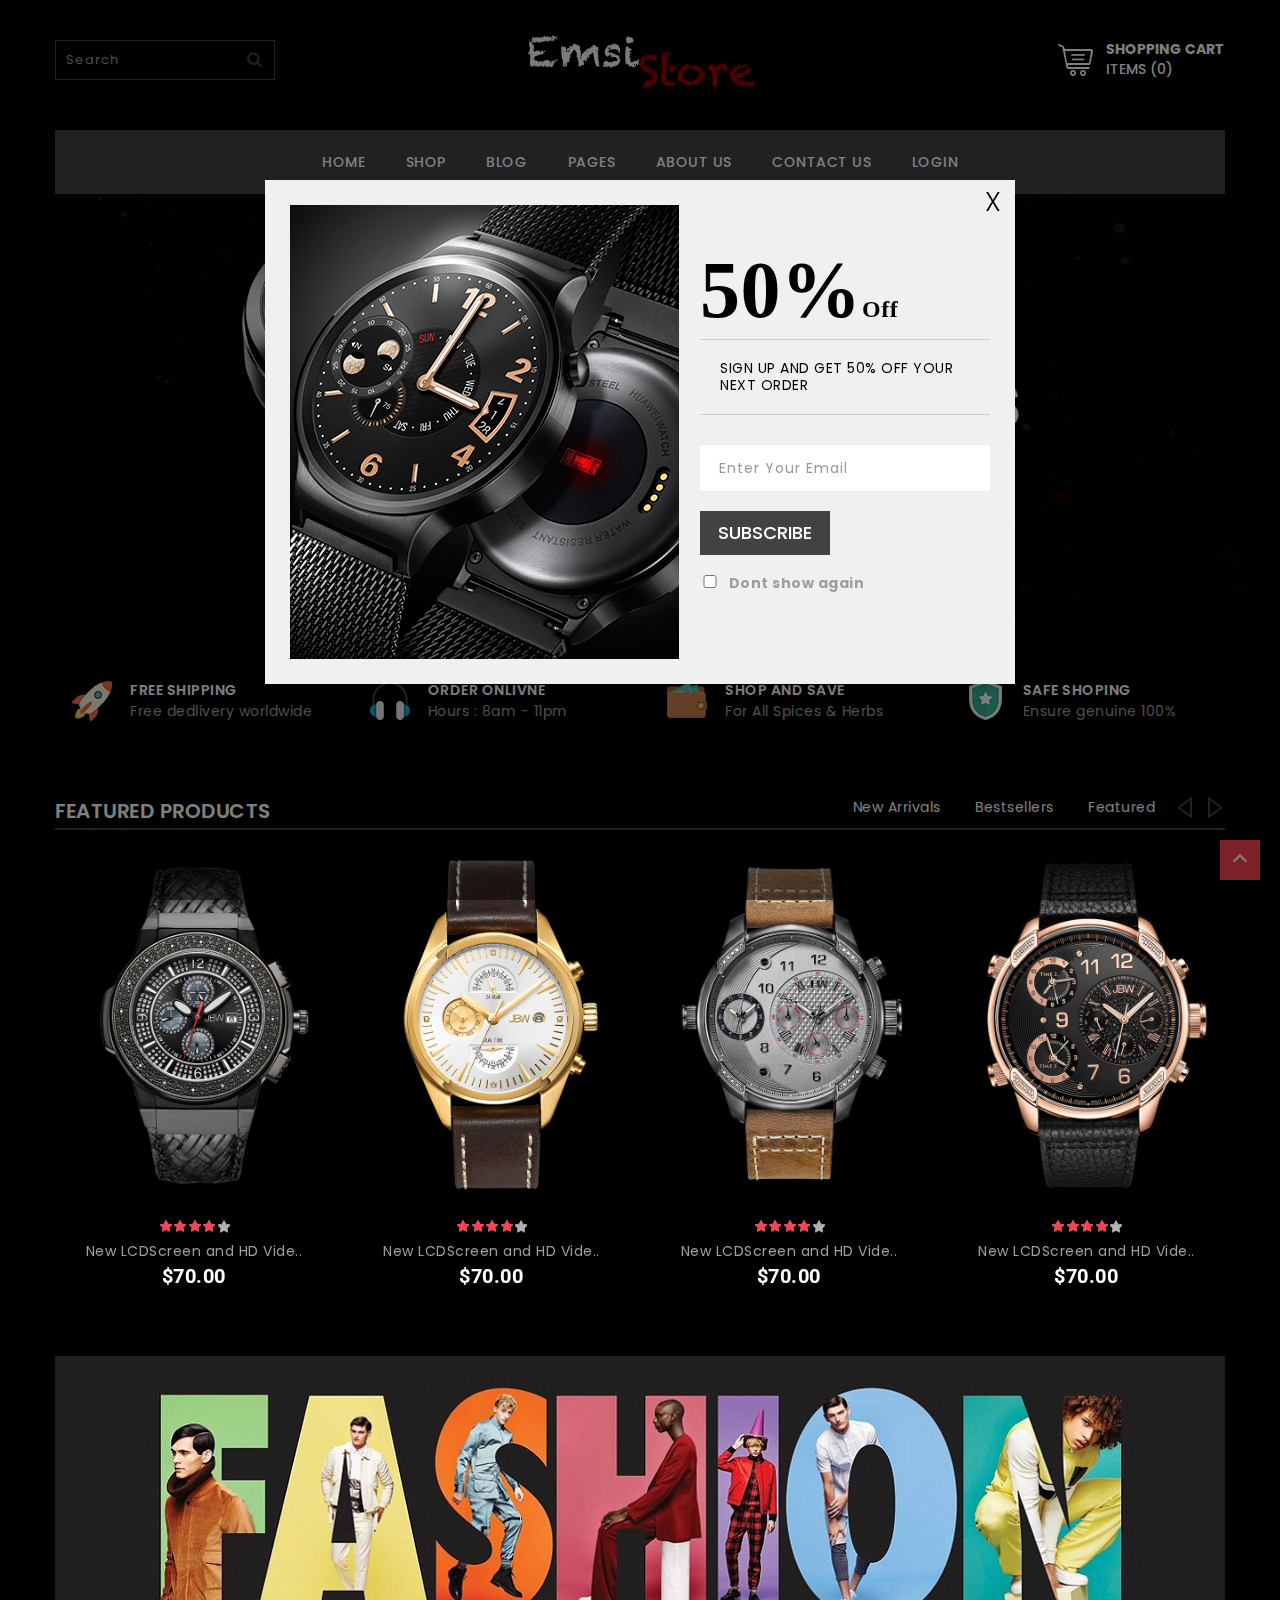
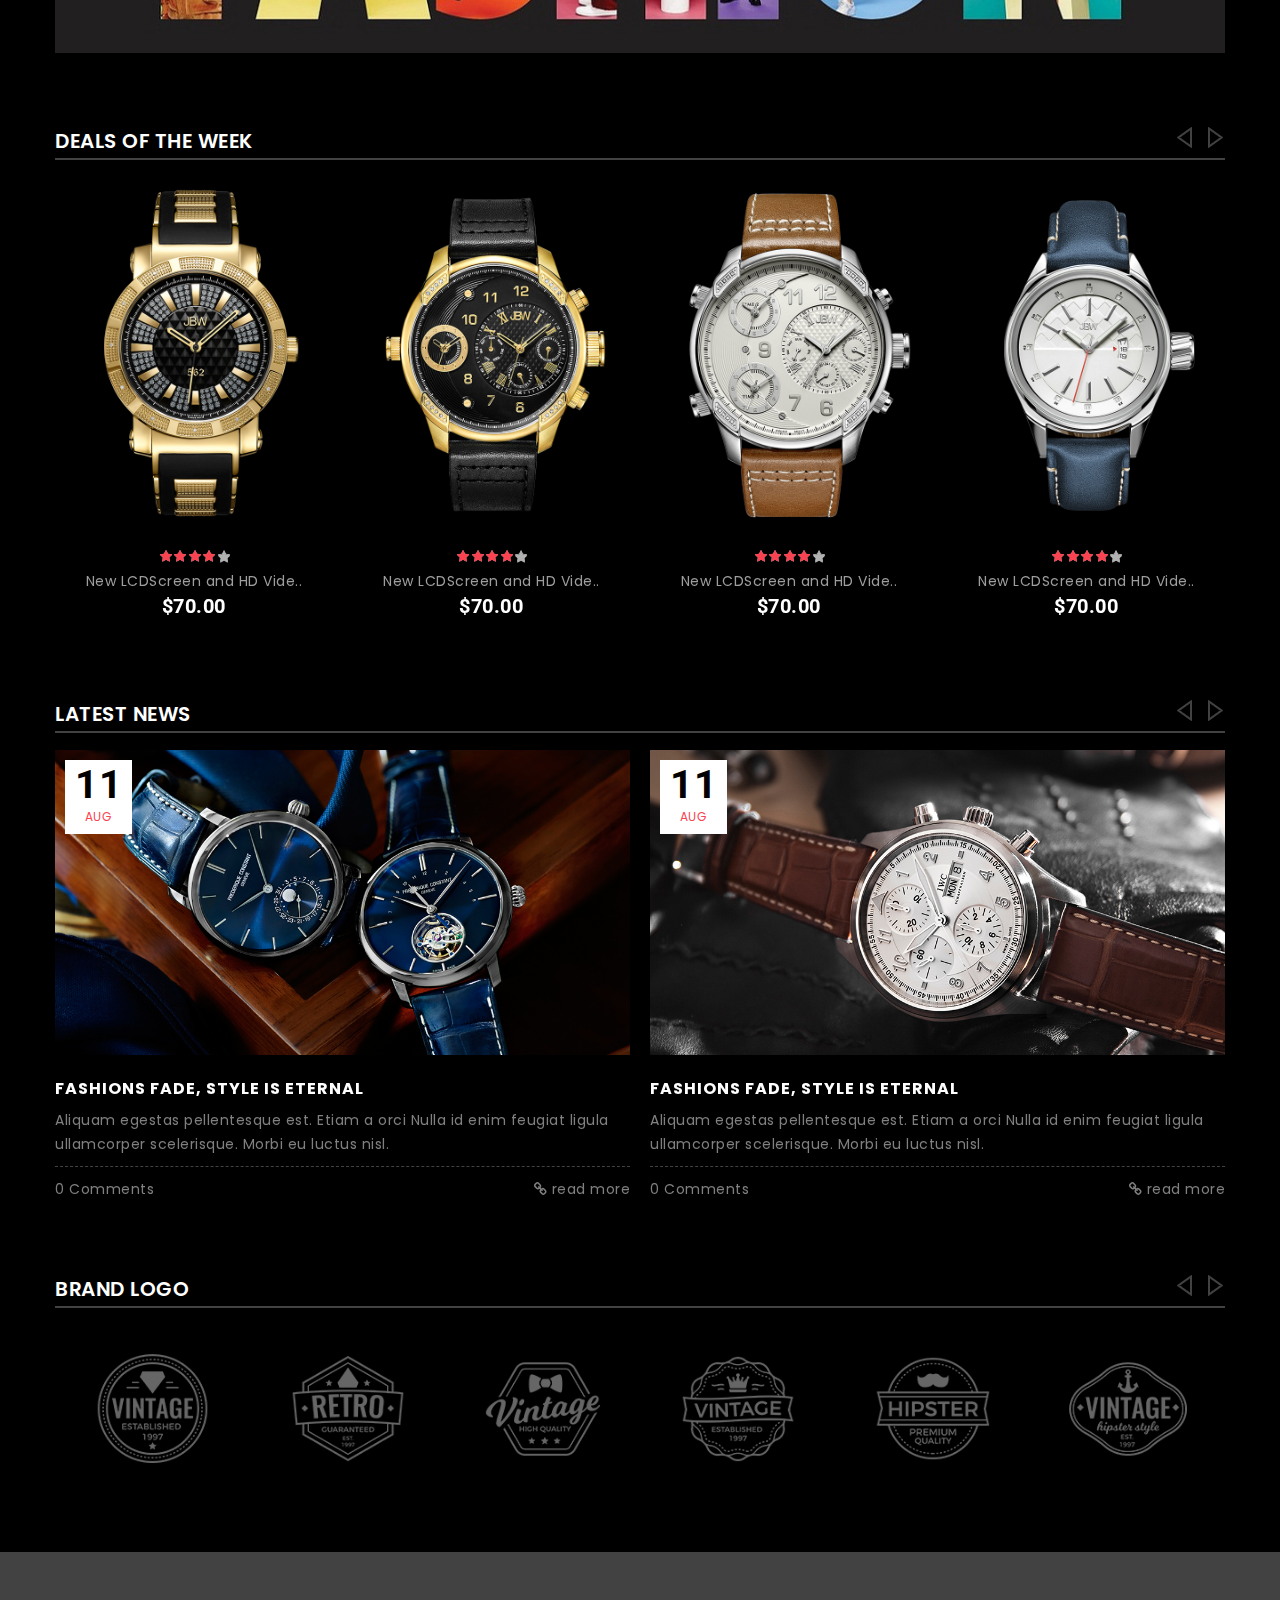
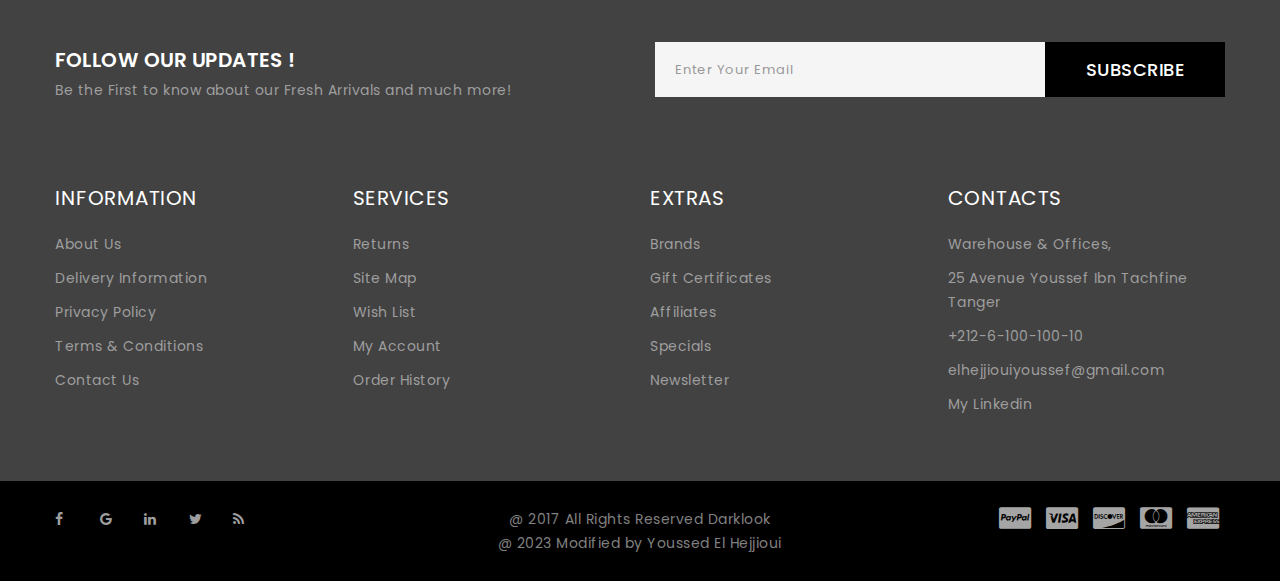
<file: index.html>
<!DOCTYPE html>
<!--[if (gte IE 9)|!(IE)]><!-->
<html lang="en">
<!--<![endif]-->

<head>
  <!-- =====  BASIC PAGE NEEDS  ===== -->
  <meta charset="utf-8">
  <title>Dark look E-commerce Bootstrap Template</title>
  <!-- =====  SEO MATE  ===== -->
  <meta http-equiv="X-UA-Compatible" content="IE=edge" />
  <meta name="description" content="">
  <meta name="keywords" content="">
  <meta name="distribution" content="global">
  <meta name="revisit-after" content="2 Days">
  <meta name="robots" content="ALL">
  <meta name="rating" content="8 YEARS">
  <meta name="Language" content="en-us">
  <meta name="GOOGLEBOT" content="NOARCHIVE">
  <!-- =====  MOBILE SPECIFICATION  ===== -->
  <meta name="viewport" content="width=device-width, initial-scale=1, maximum-scale=1">
  <meta name="viewport" content="width=device-width">
  <!-- =====  CSS  ===== -->
  <link rel="stylesheet" type="text/css" href="css/font-awesome.min.css" />
  <link rel="stylesheet" type="text/css" href="css/bootstrap.css" />
  <link rel="stylesheet" type="text/css" href="css/style.css">
  <link rel="stylesheet" type="text/css" href="css/magnific-popup.css">
  <link rel="stylesheet" type="text/css" href="css/owl.carousel.css">
  <link rel="shortcut icon" href="images/favicon.png">
  <link rel="apple-touch-icon" href="images/apple-touch-icon.png">
  <link rel="apple-touch-icon" sizes="72x72" href="images/apple-touch-icon-72x72.png">
  <link rel="apple-touch-icon" sizes="114x114" href="images/apple-touch-icon-114x114.png">
</head>

<body>
  <!-- =====  LODER  ===== -->
  <div class="loder"></div>
  <div class="wrapper">
    <div id="subscribe-me" class="modal animated fade in" role="dialog" data-keyboard="true" tabindex="-1">
      <div class="newsletter-popup"> <img class="offer" src="images/newsbg.jpg" alt="offer">
        <div class="newsletter-popup-static newsletter-popup-top">
          <div class="popup-text">
            <div class="popup-title">50% <span>off</span></div>
            <div class="popup-desc">
              <div>Sign up and get 50% off your next Order</div>
            </div>
          </div>
          <form onsubmit="return  validatpopupemail();" method="post">
            <div class="form-group required">
              <input type="email" name="email-popup" id="email-popup" placeholder="Enter Your Email" class="form-control input-lg" required />
              <button type="submit" class="btn btn-default btn-lg" id="email-popup-submit">Subscribe</button>
              <label class="checkme">
                <input type="checkbox" value="" id="checkme" /> Dont show again</label>
            </div>
          </form>
        </div>
      </div>
    </div>
    <!-- =====  HEADER START  ===== -->
    <header id="header">
      
      <div class="header">
        <div class="container">
          <div class="row">
            <div class="col-xs-12 col-sm-4">
              <div class="main-search mt_40">
                <input id="search-input" name="search" value="" placeholder="Search" class="form-control input-lg" autocomplete="off" type="text">
                <span class="input-group-btn">
              <button type="button" class="btn btn-default btn-lg"><i class="fa fa-search"></i></button>
              </span> </div>
            </div>
            <div class="navbar-header col-xs-6 col-sm-4"> <a class="navbar-brand" href="index.html"> <img alt="themini" src="images/logo.png"> </a> </div>
            <div class="col-xs-6 col-sm-4 shopcart">
              <div id="cart" class="btn-group btn-block mtb_40">
                <button type="button" class="btn" data-target="#cart-dropdown" data-toggle="collapse" aria-expanded="true"><span id="shippingcart">Shopping cart</span><span id="cart-total">items (0)</span> </button>
              </div>
              <div id="cart-dropdown" class="cart-menu collapse">
                <ul>
                  <li>
                    <table class="table table-striped">
                      <tbody>
                        <tr>
                          <td class="text-center"><a href="#"><img src="images/product/70x84.jpg" alt="iPod Classic" title="iPod Classic"></a></td>
                          <td class="text-left product-name"><a href="#">MacBook Pro</a> <span class="text-left price">$20.00</span>
                            <input class="cart-qty" name="product_quantity" min="1" value="1" type="number">
                          </td>
                          <td class="text-center"><a class="close-cart"><i class="fa fa-times-circle"></i></a></td>
                        </tr>
                        <tr>
                          <td class="text-center"><a href="#"><img src="images/product/70x84.jpg" alt="iPod Classic" title="iPod Classic"></a></td>
                          <td class="text-left product-name"><a href="#">MacBook Pro</a> <span class="text-left price">$20.00</span>
                            <input class="cart-qty" name="product_quantity" min="1" value="1" type="number">
                          </td>
                          <td class="text-center"><a class="close-cart"><i class="fa fa-times-circle"></i></a></td>
                        </tr>
                      </tbody>
                    </table>
                  </li>
                  <li>
                    <table class="table">
                      <tbody>
                        <tr>
                          <td class="text-right"><strong>Sub-Total</strong></td>
                          <td class="text-right">$2,100.00</td>
                        </tr>
                        <tr>
                          <td class="text-right"><strong>Eco Tax (-2.00)</strong></td>
                          <td class="text-right">$2.00</td>
                        </tr>
                        <tr>
                          <td class="text-right"><strong>VAT (20%)</strong></td>
                          <td class="text-right">$20.00</td>
                        </tr>
                        <tr>
                          <td class="text-right"><strong>Total</strong></td>
                          <td class="text-right">$2,122.00</td>
                        </tr>
                      </tbody>
                    </table>
                  </li>
                  <li>
                    <form action="cart_page.html">
                      <input class="btn pull-left mt_10" value="View cart" type="submit">
                    </form>
                    <form action="checkout_page.html">
                      <input class="btn pull-right mt_10" value="Checkout" type="submit">
                    </form>
                  </li>
                </ul>
              </div>
            </div>
          </div>
          <nav class="navbar">
            <p>menu</p>
            <button class="navbar-toggle" type="button" data-toggle="collapse" data-target=".js-navbar-collapse"> <span class="i-bar"><i class="fa fa-bars"></i></span></button>
            <div class="collapse navbar-collapse js-navbar-collapse">
              <ul id="menu" class="nav navbar-nav">
                <li> <a href="index.html">Home</a></li>
                
                <li> <a href="category_page.html">Shop</a></li>
                <li> <a href="blog_page.html">Blog</a></li>
                <li class="dropdown"> <a href="#" class="dropdown-toggle" data-toggle="dropdown">Pages </a>
                  <ul class="dropdown-menu">
                    <li> <a href="cart_page.html">Cart</a></li>
                    <li> <a href="checkout_page.html">Checkout</a></li>
                    <li> <a href="product_detail_page.html">Product Detail Page</a></li>
                    <li> <a href="single_blog.html">Single Post</a></li>
                  </ul>
                </li>
                <li> <a href="about.html">About us</a></li>
                <li> <a href="contact_us.html">Contact us</a></li>
                <li> <a href="login.html">Login</a></li>
              </ul>
            </div>
            <!-- /.nav-collapse -->
          </nav>
        </div>
      </div>
    </header>
    <!-- =====  HEADER END  ===== -->
    <!-- =====  BANNER STRAT  ===== -->
    <div class="banner">
      <div class="main-banner owl-carousel">
        <div class="item"><a href="#"><img src="images/main_banner1.jpg" alt="Main Banner" class="img-responsive" /></a></div>
        <div class="item"><a href="#"><img src="images/main_banner2.jpg" alt="Main Banner" class="img-responsive" /></a></div>
      </div>
    </div>
    <!-- =====  BANNER END  ===== -->
    <!-- =====  CONTAINER START  ===== -->
    <div class="container">
      <!-- =====  SUB BANNER  STRAT ===== -->
      <div class="row">
        <div class="col-sm-3 mt_20 cms-icon ">
          <div class="feature-i-left ptb_30 ">
            <div class="icon-right Shipping"></div>
            <h6>Free Shipping</h6>
            <p>Free dedlivery worldwide</p>
          </div>
        </div>
        <div class="col-sm-3 mt_20 cms-icon ">
          <div class="feature-i-left ptb_30 ">
            <div class="icon-right Order"></div>
            <h6>Order Onlivne</h6>
            <p>Hours : 8am - 11pm</p>
          </div>
        </div>
        <div class="col-sm-3 mt_20 cms-icon ">
          <div class="feature-i-left ptb_30 ">
            <div class="icon-right Save"></div>
            <h6>Shop And Save</h6>
            <p>For All Spices & Herbs</p>
          </div>
        </div>
        <div class="col-sm-3 mt_20 cms-icon ">
          <div class="feature-i-left ptb_30 ">
            <div class="icon-right Safe"></div>
            <h6>Safe Shoping</h6>
            <p>Ensure genuine 100%</p>
          </div>
        </div>
      </div>
      <div class="row ">
        <div class="col-sm-12 mt_30">
          <!-- =====  PRODUCT TAB  ===== -->
          <div id="product-tab" class="mt_10">
            <div class="heading-part mb_10 ">
              <h2 class="main_title">Featured Products</h2>
            </div>
            <ul class="nav text-right">
              <li class="active"> <a href="#nArrivals" data-toggle="tab">New Arrivals</a> </li>
              <li><a href="#Bestsellers" data-toggle="tab">Bestsellers</a> </li>
              <li><a href="#Featured" data-toggle="tab">Featured</a> </li>
            </ul>
            <div class="tab-content clearfix box">
              <div class="tab-pane active" id="nArrivals">
                <div class="nArrivals owl-carousel">
                  <div class="product-grid">
                    <div class="item">
                      <div class="product-thumb">
                        <div class="image product-imageblock"> <a href="product_detail_page.html"> <img data-name="product_image" src="images/product/product9.jpg" alt="iPod Classic" title="iPod Classic" class="img-responsive"> <img src="images/product/product9-1.jpg" alt="iPod Classic" title="iPod Classic" class="img-responsive"> </a>
                          <div class="button-group text-center">
                            <div class="wishlist"><a href="#"><span>wishlist</span></a></div>
                            <div class="quickview"><a href="#"><span>Quick View</span></a></div>
                            <div class="compare"><a href="#"><span>Compare</span></a></div>
                            <div class="add-to-cart"><a href="#"><span>Add to cart</span></a></div>
                          </div>
                        </div>
                        <div class="caption product-detail text-center">
                          <div class="rating"> <span class="fa fa-stack"><i class="fa fa-star-o fa-stack-1x"></i><i class="fa fa-star fa-stack-1x"></i></span> <span class="fa fa-stack"><i class="fa fa-star-o fa-stack-1x"></i><i class="fa fa-star fa-stack-1x"></i></span> <span class="fa fa-stack"><i class="fa fa-star-o fa-stack-1x"></i><i class="fa fa-star fa-stack-1x"></i></span> <span class="fa fa-stack"><i class="fa fa-star-o fa-stack-1x"></i><i class="fa fa-star fa-stack-1x"></i></span> <span class="fa fa-stack"><i class="fa fa-star-o fa-stack-1x"></i><i class="fa fa-star fa-stack-x"></i></span> </div>
                          <h6 data-name="product_name" class="product-name"><a href="#" title="Casual Shirt With Ruffle Hem">New LCDScreen and HD Vide..</a></h6>
                          <span class="price"><span class="amount"><span class="currencySymbol">$</span>70.00</span>
                          </span>
                        </div>
                      </div>
                    </div>
                  </div>
                  <div class="product-grid">
                    <div class="item">
                      <div class="product-thumb">
                        <div class="image product-imageblock"> <a href="product_detail_page.html"> <img data-name="product_image" src="images/product/product1.jpg" alt="iPod Classic" title="iPod Classic" class="img-responsive"> <img src="images/product/product1-1.jpg" alt="iPod Classic" title="iPod Classic" class="img-responsive"> </a>
                          <div class="button-group text-center">
                            <div class="wishlist"><a href="#"><span>wishlist</span></a></div>
                            <div class="quickview"><a href="#"><span>Quick View</span></a></div>
                            <div class="compare"><a href="#"><span>Compare</span></a></div>
                            <div class="add-to-cart"><a href="#"><span>Add to cart</span></a></div>
                          </div>
                        </div>
                        <div class="caption product-detail text-center">
                          <div class="rating"> <span class="fa fa-stack"><i class="fa fa-star-o fa-stack-1x"></i><i class="fa fa-star fa-stack-1x"></i></span> <span class="fa fa-stack"><i class="fa fa-star-o fa-stack-1x"></i><i class="fa fa-star fa-stack-1x"></i></span> <span class="fa fa-stack"><i class="fa fa-star-o fa-stack-1x"></i><i class="fa fa-star fa-stack-1x"></i></span> <span class="fa fa-stack"><i class="fa fa-star-o fa-stack-1x"></i><i class="fa fa-star fa-stack-1x"></i></span> <span class="fa fa-stack"><i class="fa fa-star-o fa-stack-1x"></i><i class="fa fa-star fa-stack-x"></i></span> </div>
                          <h6 data-name="product_name" class="product-name"><a href="#" title="Casual Shirt With Ruffle Hem">New LCDScreen and HD Vide..</a></h6>
                          <span class="price"><span class="amount"><span class="currencySymbol">$</span>70.00</span>
                          </span>
                        </div>
                      </div>
                    </div>
                  </div>
                  <div class="product-grid">
                    <div class="item">
                      <div class="product-thumb">
                        <div class="image product-imageblock"> <a href="product_detail_page.html"> <img data-name="product_image" src="images/product/product3.jpg" alt="iPod Classic" title="iPod Classic" class="img-responsive"> <img src="images/product/product3-1.jpg" alt="iPod Classic" title="iPod Classic" class="img-responsive"> </a>
                          <div class="button-group text-center">
                            <div class="wishlist"><a href="#"><span>wishlist</span></a></div>
                            <div class="quickview"><a href="#"><span>Quick View</span></a></div>
                            <div class="compare"><a href="#"><span>Compare</span></a></div>
                            <div class="add-to-cart"><a href="#"><span>Add to cart</span></a></div>
                          </div>
                        </div>
                        <div class="caption product-detail text-center">
                          <div class="rating"> <span class="fa fa-stack"><i class="fa fa-star-o fa-stack-1x"></i><i class="fa fa-star fa-stack-1x"></i></span> <span class="fa fa-stack"><i class="fa fa-star-o fa-stack-1x"></i><i class="fa fa-star fa-stack-1x"></i></span> <span class="fa fa-stack"><i class="fa fa-star-o fa-stack-1x"></i><i class="fa fa-star fa-stack-1x"></i></span> <span class="fa fa-stack"><i class="fa fa-star-o fa-stack-1x"></i><i class="fa fa-star fa-stack-1x"></i></span> <span class="fa fa-stack"><i class="fa fa-star-o fa-stack-1x"></i><i class="fa fa-star fa-stack-x"></i></span> </div>
                          <h6 data-name="product_name" class="product-name"><a href="#" title="Casual Shirt With Ruffle Hem">New LCDScreen and HD Vide..</a></h6>
                          <span class="price"><span class="amount"><span class="currencySymbol">$</span>70.00</span>
                          </span>
                        </div>
                      </div>
                    </div>
                  </div>
                  <div class="product-grid">
                    <div class="item">
                      <div class="product-thumb">
                        <div class="image product-imageblock"> <a href="product_detail_page.html"> <img data-name="product_image" src="images/product/product5.jpg" alt="iPod Classic" title="iPod Classic" class="img-responsive"> <img src="images/product/product5-1.jpg" alt="iPod Classic" title="iPod Classic" class="img-responsive"> </a>
                          <div class="button-group text-center">
                            <div class="wishlist"><a href="#"><span>wishlist</span></a></div>
                            <div class="quickview"><a href="#"><span>Quick View</span></a></div>
                            <div class="compare"><a href="#"><span>Compare</span></a></div>
                            <div class="add-to-cart"><a href="#"><span>Add to cart</span></a></div>
                          </div>
                        </div>
                        <div class="caption product-detail text-center">
                          <div class="rating"> <span class="fa fa-stack"><i class="fa fa-star-o fa-stack-1x"></i><i class="fa fa-star fa-stack-1x"></i></span> <span class="fa fa-stack"><i class="fa fa-star-o fa-stack-1x"></i><i class="fa fa-star fa-stack-1x"></i></span> <span class="fa fa-stack"><i class="fa fa-star-o fa-stack-1x"></i><i class="fa fa-star fa-stack-1x"></i></span> <span class="fa fa-stack"><i class="fa fa-star-o fa-stack-1x"></i><i class="fa fa-star fa-stack-1x"></i></span> <span class="fa fa-stack"><i class="fa fa-star-o fa-stack-1x"></i><i class="fa fa-star fa-stack-x"></i></span> </div>
                          <h6 data-name="product_name" class="product-name"><a href="#" title="Casual Shirt With Ruffle Hem">New LCDScreen and HD Vide..</a></h6>
                          <span class="price"><span class="amount"><span class="currencySymbol">$</span>70.00</span>
                          </span>
                        </div>
                      </div>
                    </div>
                  </div>
                  <div class="product-grid">
                    <div class="item">
                      <div class="product-thumb  mb_30">
                        <div class="image product-imageblock"> <a href="product_detail_page.html"> <img data-name="product_image" src="images/product/product7.jpg" alt="iPod Classic" title="iPod Classic" class="img-responsive"> <img src="images/product/product7-1.jpg" alt="iPod Classic" title="iPod Classic" class="img-responsive"> </a>
                          <div class="button-group text-center">
                            <div class="wishlist"><a href="#"><span>wishlist</span></a></div>
                            <div class="quickview"><a href="#"><span>Quick View</span></a></div>
                            <div class="compare"><a href="#"><span>Compare</span></a></div>
                            <div class="add-to-cart"><a href="#"><span>Add to cart</span></a></div>
                          </div>
                        </div>
                        <div class="caption product-detail text-center">
                          <div class="rating"> <span class="fa fa-stack"><i class="fa fa-star-o fa-stack-1x"></i><i class="fa fa-star fa-stack-1x"></i></span> <span class="fa fa-stack"><i class="fa fa-star-o fa-stack-1x"></i><i class="fa fa-star fa-stack-1x"></i></span> <span class="fa fa-stack"><i class="fa fa-star-o fa-stack-1x"></i><i class="fa fa-star fa-stack-1x"></i></span> <span class="fa fa-stack"><i class="fa fa-star-o fa-stack-1x"></i><i class="fa fa-star fa-stack-1x"></i></span> <span class="fa fa-stack"><i class="fa fa-star-o fa-stack-1x"></i><i class="fa fa-star fa-stack-x"></i></span> </div>
                          <h6 data-name="product_name" class="product-name"><a href="#" title="Casual Shirt With Ruffle Hem">New LCDScreen and HD Vide..</a></h6>
                          <span class="price"><span class="amount"><span class="currencySymbol">$</span>70.00</span>
                          </span>
                        </div>
                      </div>
                    </div>
                  </div>
                  <div class="product-grid">
                    <div class="item">
                      <div class="product-thumb  mb_30">
                        <div class="image product-imageblock"> <a href="product_detail_page.html"> <img data-name="product_image" src="images/product/product9.jpg" alt="iPod Classic" title="iPod Classic" class="img-responsive"> <img src="images/product/product9-1.jpg" alt="iPod Classic" title="iPod Classic" class="img-responsive"> </a>
                          <div class="button-group text-center">
                            <div class="wishlist"><a href="#"><span>wishlist</span></a></div>
                            <div class="quickview"><a href="#"><span>Quick View</span></a></div>
                            <div class="compare"><a href="#"><span>Compare</span></a></div>
                            <div class="add-to-cart"><a href="#"><span>Add to cart</span></a></div>
                          </div>
                        </div>
                        <div class="caption product-detail text-center">
                          <div class="rating"> <span class="fa fa-stack"><i class="fa fa-star-o fa-stack-1x"></i><i class="fa fa-star fa-stack-1x"></i></span> <span class="fa fa-stack"><i class="fa fa-star-o fa-stack-1x"></i><i class="fa fa-star fa-stack-1x"></i></span> <span class="fa fa-stack"><i class="fa fa-star-o fa-stack-1x"></i><i class="fa fa-star fa-stack-1x"></i></span> <span class="fa fa-stack"><i class="fa fa-star-o fa-stack-1x"></i><i class="fa fa-star fa-stack-1x"></i></span> <span class="fa fa-stack"><i class="fa fa-star-o fa-stack-1x"></i><i class="fa fa-star fa-stack-x"></i></span> </div>
                          <h6 data-name="product_name" class="product-name"><a href="#" title="Casual Shirt With Ruffle Hem">New LCDScreen and HD Vide..</a></h6>
                          <span class="price"><span class="amount"><span class="currencySymbol">$</span>70.00</span>
                          </span>
                        </div>
                      </div>
                    </div>
                  </div>
                </div>
              </div>
              <div class="tab-pane" id="Bestsellers">
                <div class="Bestsellers owl-carousel">
                  <div class="product-grid">
                    <div class="item">
                      <div class="product-thumb  mb_30">
                        <div class="image product-imageblock"> <a href="product_detail_page.html"> <img data-name="product_image" src="images/product/product1.jpg" alt="iPod Classic" title="iPod Classic" class="img-responsive"> <img src="images/product/product1-1.jpg" alt="iPod Classic" title="iPod Classic" class="img-responsive"> </a>
                          <div class="button-group text-center">
                            <div class="wishlist"><a href="#"><span>wishlist</span></a></div>
                            <div class="quickview"><a href="#"><span>Quick View</span></a></div>
                            <div class="compare"><a href="#"><span>Compare</span></a></div>
                            <div class="add-to-cart"><a href="#"><span>Add to cart</span></a></div>
                          </div>
                        </div>
                        <div class="caption product-detail text-center">
                          <div class="rating"> <span class="fa fa-stack"><i class="fa fa-star-o fa-stack-1x"></i><i class="fa fa-star fa-stack-1x"></i></span> <span class="fa fa-stack"><i class="fa fa-star-o fa-stack-1x"></i><i class="fa fa-star fa-stack-1x"></i></span> <span class="fa fa-stack"><i class="fa fa-star-o fa-stack-1x"></i><i class="fa fa-star fa-stack-1x"></i></span> <span class="fa fa-stack"><i class="fa fa-star-o fa-stack-1x"></i><i class="fa fa-star fa-stack-1x"></i></span> <span class="fa fa-stack"><i class="fa fa-star-o fa-stack-1x"></i><i class="fa fa-star fa-stack-x"></i></span> </div>
                          <h6 data-name="product_name" class="product-name"><a href="#" title="Casual Shirt With Ruffle Hem">New LCDScreen and HD Vide..</a></h6>
                          <span class="price"><span class="amount"><span class="currencySymbol">$</span>70.00</span>
                          </span>
                        </div>
                      </div>
                    </div>
                  </div>
                  <div class="product-grid">
                    <div class="item">
                      <div class="product-thumb  mb_30">
                        <div class="image product-imageblock"> <a href="product_detail_page.html"> <img data-name="product_image" src="images/product/product3.jpg" alt="iPod Classic" title="iPod Classic" class="img-responsive"> <img src="images/product/product3-1.jpg" alt="iPod Classic" title="iPod Classic" class="img-responsive"> </a>
                          <div class="button-group text-center">
                            <div class="wishlist"><a href="#"><span>wishlist</span></a></div>
                            <div class="quickview"><a href="#"><span>Quick View</span></a></div>
                            <div class="compare"><a href="#"><span>Compare</span></a></div>
                            <div class="add-to-cart"><a href="#"><span>Add to cart</span></a></div>
                          </div>
                        </div>
                        <div class="caption product-detail text-center">
                          <div class="rating"> <span class="fa fa-stack"><i class="fa fa-star-o fa-stack-1x"></i><i class="fa fa-star fa-stack-1x"></i></span> <span class="fa fa-stack"><i class="fa fa-star-o fa-stack-1x"></i><i class="fa fa-star fa-stack-1x"></i></span> <span class="fa fa-stack"><i class="fa fa-star-o fa-stack-1x"></i><i class="fa fa-star fa-stack-1x"></i></span> <span class="fa fa-stack"><i class="fa fa-star-o fa-stack-1x"></i><i class="fa fa-star fa-stack-1x"></i></span> <span class="fa fa-stack"><i class="fa fa-star-o fa-stack-1x"></i><i class="fa fa-star fa-stack-x"></i></span> </div>
                          <h6 data-name="product_name" class="product-name"><a href="#" title="Casual Shirt With Ruffle Hem">New LCDScreen and HD Vide..</a></h6>
                          <span class="price"><span class="amount"><span class="currencySymbol">$</span>70.00</span>
                          </span>
                        </div>
                      </div>
                    </div>
                  </div>
                  <div class="product-grid">
                    <div class="item">
                      <div class="product-thumb  mb_30">
                        <div class="image product-imageblock"> <a href="product_detail_page.html"> <img data-name="product_image" src="images/product/product5.jpg" alt="iPod Classic" title="iPod Classic" class="img-responsive"> <img src="images/product/product5-1.jpg" alt="iPod Classic" title="iPod Classic" class="img-responsive"> </a>
                          <div class="button-group text-center">
                            <div class="wishlist"><a href="#"><span>wishlist</span></a></div>
                            <div class="quickview"><a href="#"><span>Quick View</span></a></div>
                            <div class="compare"><a href="#"><span>Compare</span></a></div>
                            <div class="add-to-cart"><a href="#"><span>Add to cart</span></a></div>
                          </div>
                        </div>
                        <div class="caption product-detail text-center">
                          <div class="rating"> <span class="fa fa-stack"><i class="fa fa-star-o fa-stack-1x"></i><i class="fa fa-star fa-stack-1x"></i></span> <span class="fa fa-stack"><i class="fa fa-star-o fa-stack-1x"></i><i class="fa fa-star fa-stack-1x"></i></span> <span class="fa fa-stack"><i class="fa fa-star-o fa-stack-1x"></i><i class="fa fa-star fa-stack-1x"></i></span> <span class="fa fa-stack"><i class="fa fa-star-o fa-stack-1x"></i><i class="fa fa-star fa-stack-1x"></i></span> <span class="fa fa-stack"><i class="fa fa-star-o fa-stack-1x"></i><i class="fa fa-star fa-stack-x"></i></span> </div>
                          <h6 data-name="product_name" class="product-name"><a href="#" title="Casual Shirt With Ruffle Hem">New LCDScreen and HD Vide..</a></h6>
                          <span class="price"><span class="amount"><span class="currencySymbol">$</span>70.00</span>
                          </span>
                        </div>
                      </div>
                    </div>
                  </div>
                  <div class="product-grid">
                    <div class="item">
                      <div class="product-thumb  mb_30">
                        <div class="image product-imageblock"> <a href="product_detail_page.html"> <img data-name="product_image" src="images/product/product6.jpg" alt="iPod Classic" title="iPod Classic" class="img-responsive"> <img src="images/product/product6-1.jpg" alt="iPod Classic" title="iPod Classic" class="img-responsive"> </a>
                          <div class="button-group text-center">
                            <div class="wishlist"><a href="#"><span>wishlist</span></a></div>
                            <div class="quickview"><a href="#"><span>Quick View</span></a></div>
                            <div class="compare"><a href="#"><span>Compare</span></a></div>
                            <div class="add-to-cart"><a href="#"><span>Add to cart</span></a></div>
                          </div>
                        </div>
                        <div class="caption product-detail text-center">
                          <div class="rating"> <span class="fa fa-stack"><i class="fa fa-star-o fa-stack-1x"></i><i class="fa fa-star fa-stack-1x"></i></span> <span class="fa fa-stack"><i class="fa fa-star-o fa-stack-1x"></i><i class="fa fa-star fa-stack-1x"></i></span> <span class="fa fa-stack"><i class="fa fa-star-o fa-stack-1x"></i><i class="fa fa-star fa-stack-1x"></i></span> <span class="fa fa-stack"><i class="fa fa-star-o fa-stack-1x"></i><i class="fa fa-star fa-stack-1x"></i></span> <span class="fa fa-stack"><i class="fa fa-star-o fa-stack-1x"></i><i class="fa fa-star fa-stack-x"></i></span> </div>
                          <h6 data-name="product_name" class="product-name"><a href="#" title="Casual Shirt With Ruffle Hem">New LCDScreen and HD Vide..</a></h6>
                          <span class="price"><span class="amount"><span class="currencySymbol">$</span>70.00</span>
                          </span>
                        </div>
                      </div>
                    </div>
                  </div>
                  <div class="product-grid">
                    <div class="item">
                      <div class="product-thumb  mb_30">
                        <div class="image product-imageblock"> <a href="product_detail_page.html"> <img data-name="product_image" src="images/product/product8.jpg" alt="iPod Classic" title="iPod Classic" class="img-responsive"> <img src="images/product/product8-1.jpg" alt="iPod Classic" title="iPod Classic" class="img-responsive"> </a>
                          <div class="button-group text-center">
                            <div class="wishlist"><a href="#"><span>wishlist</span></a></div>
                            <div class="quickview"><a href="#"><span>Quick View</span></a></div>
                            <div class="compare"><a href="#"><span>Compare</span></a></div>
                            <div class="add-to-cart"><a href="#"><span>Add to cart</span></a></div>
                          </div>
                        </div>
                        <div class="caption product-detail text-center">
                          <div class="rating"> <span class="fa fa-stack"><i class="fa fa-star-o fa-stack-1x"></i><i class="fa fa-star fa-stack-1x"></i></span> <span class="fa fa-stack"><i class="fa fa-star-o fa-stack-1x"></i><i class="fa fa-star fa-stack-1x"></i></span> <span class="fa fa-stack"><i class="fa fa-star-o fa-stack-1x"></i><i class="fa fa-star fa-stack-1x"></i></span> <span class="fa fa-stack"><i class="fa fa-star-o fa-stack-1x"></i><i class="fa fa-star fa-stack-1x"></i></span> <span class="fa fa-stack"><i class="fa fa-star-o fa-stack-1x"></i><i class="fa fa-star fa-stack-x"></i></span> </div>
                          <h6 data-name="product_name" class="product-name"><a href="#" title="Casual Shirt With Ruffle Hem">New LCDScreen and HD Vide..</a></h6>
                          <span class="price"><span class="amount"><span class="currencySymbol">$</span>70.00</span>
                          </span>
                        </div>
                      </div>
                    </div>
                  </div>
                  <div class="product-grid">
                    <div class="item">
                      <div class="product-thumb  mb_30">
                        <div class="image product-imageblock"> <a href="product_detail_page.html"> <img data-name="product_image" src="images/product/product10.jpg" alt="iPod Classic" title="iPod Classic" class="img-responsive"> <img src="images/product/product10-1.jpg" alt="iPod Classic" title="iPod Classic" class="img-responsive"> </a>
                          <div class="button-group text-center">
                            <div class="wishlist"><a href="#"><span>wishlist</span></a></div>
                            <div class="quickview"><a href="#"><span>Quick View</span></a></div>
                            <div class="compare"><a href="#"><span>Compare</span></a></div>
                            <div class="add-to-cart"><a href="#"><span>Add to cart</span></a></div>
                          </div>
                        </div>
                        <div class="caption product-detail text-center">
                          <div class="rating"> <span class="fa fa-stack"><i class="fa fa-star-o fa-stack-1x"></i><i class="fa fa-star fa-stack-1x"></i></span> <span class="fa fa-stack"><i class="fa fa-star-o fa-stack-1x"></i><i class="fa fa-star fa-stack-1x"></i></span> <span class="fa fa-stack"><i class="fa fa-star-o fa-stack-1x"></i><i class="fa fa-star fa-stack-1x"></i></span> <span class="fa fa-stack"><i class="fa fa-star-o fa-stack-1x"></i><i class="fa fa-star fa-stack-1x"></i></span> <span class="fa fa-stack"><i class="fa fa-star-o fa-stack-1x"></i><i class="fa fa-star fa-stack-x"></i></span> </div>
                          <h6 data-name="product_name" class="product-name"><a href="#" title="Casual Shirt With Ruffle Hem">New LCDScreen and HD Vide..</a></h6>
                          <span class="price"><span class="amount"><span class="currencySymbol">$</span>70.00</span>
                          </span>
                        </div>
                      </div>
                    </div>
                  </div>
                </div>
              </div>
              <div class="tab-pane" id="Featured">
                <div class="Featured owl-carousel">
                  <div class="product-grid">
                    <div class="item">
                      <div class="product-thumb  mb_30">
                        <div class="image product-imageblock"> <a href="product_detail_page.html"> <img data-name="product_image" src="images/product/product2.jpg" alt="iPod Classic" title="iPod Classic" class="img-responsive"> <img src="images/product/product2-1.jpg" alt="iPod Classic" title="iPod Classic" class="img-responsive"> </a>
                          <div class="button-group text-center">
                            <div class="wishlist"><a href="#"><span>wishlist</span></a></div>
                            <div class="quickview"><a href="#"><span>Quick View</span></a></div>
                            <div class="compare"><a href="#"><span>Compare</span></a></div>
                            <div class="add-to-cart"><a href="#"><span>Add to cart</span></a></div>
                          </div>
                        </div>
                        <div class="caption product-detail text-center">
                          <div class="rating"> <span class="fa fa-stack"><i class="fa fa-star-o fa-stack-1x"></i><i class="fa fa-star fa-stack-1x"></i></span> <span class="fa fa-stack"><i class="fa fa-star-o fa-stack-1x"></i><i class="fa fa-star fa-stack-1x"></i></span> <span class="fa fa-stack"><i class="fa fa-star-o fa-stack-1x"></i><i class="fa fa-star fa-stack-1x"></i></span> <span class="fa fa-stack"><i class="fa fa-star-o fa-stack-1x"></i><i class="fa fa-star fa-stack-1x"></i></span> <span class="fa fa-stack"><i class="fa fa-star-o fa-stack-1x"></i><i class="fa fa-star fa-stack-x"></i></span> </div>
                          <h6 data-name="product_name" class="product-name"><a href="#" title="Casual Shirt With Ruffle Hem">New LCDScreen and HD Vide..</a></h6>
                          <span class="price"><span class="amount"><span class="currencySymbol">$</span>70.00</span>
                          </span>
                        </div>
                      </div>
                    </div>
                  </div>
                  <div class="product-grid">
                    <div class="item">
                      <div class="product-thumb  mb_30">
                        <div class="image product-imageblock"> <a href="product_detail_page.html"> <img data-name="product_image" src="images/product/product4.jpg" alt="iPod Classic" title="iPod Classic" class="img-responsive"> <img src="images/product/product4-1.jpg" alt="iPod Classic" title="iPod Classic" class="img-responsive"> </a>
                          <div class="button-group text-center">
                            <div class="wishlist"><a href="#"><span>wishlist</span></a></div>
                            <div class="quickview"><a href="#"><span>Quick View</span></a></div>
                            <div class="compare"><a href="#"><span>Compare</span></a></div>
                            <div class="add-to-cart"><a href="#"><span>Add to cart</span></a></div>
                          </div>
                        </div>
                        <div class="caption product-detail text-center">
                          <div class="rating"> <span class="fa fa-stack"><i class="fa fa-star-o fa-stack-1x"></i><i class="fa fa-star fa-stack-1x"></i></span> <span class="fa fa-stack"><i class="fa fa-star-o fa-stack-1x"></i><i class="fa fa-star fa-stack-1x"></i></span> <span class="fa fa-stack"><i class="fa fa-star-o fa-stack-1x"></i><i class="fa fa-star fa-stack-1x"></i></span> <span class="fa fa-stack"><i class="fa fa-star-o fa-stack-1x"></i><i class="fa fa-star fa-stack-1x"></i></span> <span class="fa fa-stack"><i class="fa fa-star-o fa-stack-1x"></i><i class="fa fa-star fa-stack-x"></i></span> </div>
                          <h6 data-name="product_name" class="product-name"><a href="#" title="Casual Shirt With Ruffle Hem">New LCDScreen and HD Vide..</a></h6>
                          <span class="price"><span class="amount"><span class="currencySymbol">$</span>70.00</span>
                          </span>
                        </div>
                      </div>
                    </div>
                  </div>
                  <div class="product-grid">
                    <div class="item">
                      <div class="product-thumb  mb_30">
                        <div class="image product-imageblock"> <a href="product_detail_page.html"> <img data-name="product_image" src="images/product/product6.jpg" alt="iPod Classic" title="iPod Classic" class="img-responsive"> <img src="images/product/product6-1.jpg" alt="iPod Classic" title="iPod Classic" class="img-responsive"> </a>
                          <div class="button-group text-center">
                            <div class="wishlist"><a href="#"><span>wishlist</span></a></div>
                            <div class="quickview"><a href="#"><span>Quick View</span></a></div>
                            <div class="compare"><a href="#"><span>Compare</span></a></div>
                            <div class="add-to-cart"><a href="#"><span>Add to cart</span></a></div>
                          </div>
                        </div>
                        <div class="caption product-detail text-center">
                          <div class="rating"> <span class="fa fa-stack"><i class="fa fa-star-o fa-stack-1x"></i><i class="fa fa-star fa-stack-1x"></i></span> <span class="fa fa-stack"><i class="fa fa-star-o fa-stack-1x"></i><i class="fa fa-star fa-stack-1x"></i></span> <span class="fa fa-stack"><i class="fa fa-star-o fa-stack-1x"></i><i class="fa fa-star fa-stack-1x"></i></span> <span class="fa fa-stack"><i class="fa fa-star-o fa-stack-1x"></i><i class="fa fa-star fa-stack-1x"></i></span> <span class="fa fa-stack"><i class="fa fa-star-o fa-stack-1x"></i><i class="fa fa-star fa-stack-x"></i></span> </div>
                          <h6 data-name="product_name" class="product-name"><a href="#" title="Casual Shirt With Ruffle Hem">New LCDScreen and HD Vide..</a></h6>
                          <span class="price"><span class="amount"><span class="currencySymbol">$</span>70.00</span>
                          </span>
                        </div>
                      </div>
                    </div>
                  </div>
                  <div class="product-grid">
                    <div class="item">
                      <div class="product-thumb  mb_30">
                        <div class="image product-imageblock"> <a href="product_detail_page.html"> <img data-name="product_image" src="images/product/product8.jpg" alt="iPod Classic" title="iPod Classic" class="img-responsive"> <img src="images/product/product8-1.jpg" alt="iPod Classic" title="iPod Classic" class="img-responsive"> </a>
                          <div class="button-group text-center">
                            <div class="wishlist"><a href="#"><span>wishlist</span></a></div>
                            <div class="quickview"><a href="#"><span>Quick View</span></a></div>
                            <div class="compare"><a href="#"><span>Compare</span></a></div>
                            <div class="add-to-cart"><a href="#"><span>Add to cart</span></a></div>
                          </div>
                        </div>
                        <div class="caption product-detail text-center">
                          <div class="rating"> <span class="fa fa-stack"><i class="fa fa-star-o fa-stack-1x"></i><i class="fa fa-star fa-stack-1x"></i></span> <span class="fa fa-stack"><i class="fa fa-star-o fa-stack-1x"></i><i class="fa fa-star fa-stack-1x"></i></span> <span class="fa fa-stack"><i class="fa fa-star-o fa-stack-1x"></i><i class="fa fa-star fa-stack-1x"></i></span> <span class="fa fa-stack"><i class="fa fa-star-o fa-stack-1x"></i><i class="fa fa-star fa-stack-1x"></i></span> <span class="fa fa-stack"><i class="fa fa-star-o fa-stack-1x"></i><i class="fa fa-star fa-stack-x"></i></span> </div>
                          <h6 data-name="product_name" class="product-name"><a href="#" title="Casual Shirt With Ruffle Hem">New LCDScreen and HD Vide..</a></h6>
                          <span class="price"><span class="amount"><span class="currencySymbol">$</span>70.00</span>
                          </span>
                        </div>
                      </div>
                    </div>
                  </div>
                  <div class="product-grid">
                    <div class="item">
                      <div class="product-thumb  mb_30">
                        <div class="image product-imageblock"> <a href="product_detail_page.html"> <img data-name="product_image" src="images/product/product10.jpg" alt="iPod Classic" title="iPod Classic" class="img-responsive"> <img src="images/product/product10-1.jpg" alt="iPod Classic" title="iPod Classic" class="img-responsive"> </a>
                          <div class="button-group text-center">
                            <div class="wishlist"><a href="#"><span>wishlist</span></a></div>
                            <div class="quickview"><a href="#"><span>Quick View</span></a></div>
                            <div class="compare"><a href="#"><span>Compare</span></a></div>
                            <div class="add-to-cart"><a href="#"><span>Add to cart</span></a></div>
                          </div>
                        </div>
                        <div class="caption product-detail text-center">
                          <div class="rating"> <span class="fa fa-stack"><i class="fa fa-star-o fa-stack-1x"></i><i class="fa fa-star fa-stack-1x"></i></span> <span class="fa fa-stack"><i class="fa fa-star-o fa-stack-1x"></i><i class="fa fa-star fa-stack-1x"></i></span> <span class="fa fa-stack"><i class="fa fa-star-o fa-stack-1x"></i><i class="fa fa-star fa-stack-1x"></i></span> <span class="fa fa-stack"><i class="fa fa-star-o fa-stack-1x"></i><i class="fa fa-star fa-stack-1x"></i></span> <span class="fa fa-stack"><i class="fa fa-star-o fa-stack-1x"></i><i class="fa fa-star fa-stack-x"></i></span> </div>
                          <h6 data-name="product_name" class="product-name"><a href="#" title="Casual Shirt With Ruffle Hem">New LCDScreen and HD Vide..</a></h6>
                          <span class="price"><span class="amount"><span class="currencySymbol">$</span>70.00</span>
                          </span>
                        </div>
                      </div>
                    </div>
                  </div>
                  <div class="product-grid">
                    <div class="item">
                      <div class="product-thumb  mb_30">
                        <div class="image product-imageblock"> <a href="product_detail_page.html"> <img data-name="product_image" src="images/product/product2.jpg" alt="iPod Classic" title="iPod Classic" class="img-responsive"> <img src="images/product/product2-1.jpg" alt="iPod Classic" title="iPod Classic" class="img-responsive"> </a>
                          <div class="button-group text-center">
                            <div class="wishlist"><a href="#"><span>wishlist</span></a></div>
                            <div class="quickview"><a href="#"><span>Quick View</span></a></div>
                            <div class="compare"><a href="#"><span>Compare</span></a></div>
                            <div class="add-to-cart"><a href="#"><span>Add to cart</span></a></div>
                          </div>
                        </div>
                        <div class="caption product-detail text-center">
                          <div class="rating"> <span class="fa fa-stack"><i class="fa fa-star-o fa-stack-1x"></i><i class="fa fa-star fa-stack-1x"></i></span> <span class="fa fa-stack"><i class="fa fa-star-o fa-stack-1x"></i><i class="fa fa-star fa-stack-1x"></i></span> <span class="fa fa-stack"><i class="fa fa-star-o fa-stack-1x"></i><i class="fa fa-star fa-stack-1x"></i></span> <span class="fa fa-stack"><i class="fa fa-star-o fa-stack-1x"></i><i class="fa fa-star fa-stack-1x"></i></span> <span class="fa fa-stack"><i class="fa fa-star-o fa-stack-1x"></i><i class="fa fa-star fa-stack-x"></i></span> </div>
                          <h6 data-name="product_name" class="product-name"><a href="#" title="Casual Shirt With Ruffle Hem">New LCDScreen and HD Vide..</a></h6>
                          <span class="price"><span class="amount"><span class="currencySymbol">$</span>70.00</span>
                          </span>
                        </div>
                      </div>
                    </div>
                  </div>
                </div>
              </div>
            </div>
          </div>
          <!-- =====  PRODUCT TAB  END ===== -->
        </div>
      </div>
      <div class="row">
        <div class="cms_banner">
          <div class="col-xs-12 mt_60">
            <div id="subbanner4" class="sub-hover">
              <div class="sub-img"><a href="#"><img src="images/sub5.jpg" alt="Sub Banner5" class="img-responsive"></a></div>
            </div>
          </div>
        </div>
        <div class="col-sm-12 mtb_10">
          <!-- =====  PRODUCT TAB  ===== -->
          <div class="mt_60">
            <div class="heading-part mb_10 ">
              <h2 class="main_title">Deals of the Week</h2>
            </div>
            <div class="latest_pro box">
              <div class="latest owl-carousel">
                <div class="product-grid">
                  <div class="item">
                    <div class="product-thumb">
                      <div class="image product-imageblock"> <a href="product_detail_page.html"> <img data-name="product_image" src="images/product/product2.jpg" alt="iPod Classic" title="iPod Classic" class="img-responsive"> <img src="images/product/product2-1.jpg" alt="iPod Classic" title="iPod Classic" class="img-responsive"> </a>
                        <div class="button-group text-center">
                          <div class="wishlist"><a href="#"><span>wishlist</span></a></div>
                          <div class="quickview"><a href="#"><span>Quick View</span></a></div>
                          <div class="compare"><a href="#"><span>Compare</span></a></div>
                          <div class="add-to-cart"><a href="#"><span>Add to cart</span></a></div>
                        </div>
                      </div>
                      <div class="caption product-detail text-center">
                        <div class="rating"> <span class="fa fa-stack"><i class="fa fa-star-o fa-stack-1x"></i><i class="fa fa-star fa-stack-1x"></i></span> <span class="fa fa-stack"><i class="fa fa-star-o fa-stack-1x"></i><i class="fa fa-star fa-stack-1x"></i></span> <span class="fa fa-stack"><i class="fa fa-star-o fa-stack-1x"></i><i class="fa fa-star fa-stack-1x"></i></span> <span class="fa fa-stack"><i class="fa fa-star-o fa-stack-1x"></i><i class="fa fa-star fa-stack-1x"></i></span> <span class="fa fa-stack"><i class="fa fa-star-o fa-stack-1x"></i><i class="fa fa-star fa-stack-x"></i></span> </div>
                        <h6 data-name="product_name" class="product-name"><a href="#" title="Casual Shirt With Ruffle Hem">New LCDScreen and HD Vide..</a></h6>
                        <span class="price"><span class="amount"><span class="currencySymbol">$</span>70.00</span>
                        </span>
                      </div>
                    </div>
                  </div>
                </div>
                <div class="product-grid">
                  <div class="item">
                    <div class="product-thumb">
                      <div class="image product-imageblock"> <a href="product_detail_page.html"> <img data-name="product_image" src="images/product/product4.jpg" alt="iPod Classic" title="iPod Classic" class="img-responsive"> <img src="images/product/product4-1.jpg" alt="iPod Classic" title="iPod Classic" class="img-responsive"> </a>
                        <div class="button-group text-center">
                          <div class="wishlist"><a href="#"><span>wishlist</span></a></div>
                          <div class="quickview"><a href="#"><span>Quick View</span></a></div>
                          <div class="compare"><a href="#"><span>Compare</span></a></div>
                          <div class="add-to-cart"><a href="#"><span>Add to cart</span></a></div>
                        </div>
                      </div>
                      <div class="caption product-detail text-center">
                        <div class="rating"> <span class="fa fa-stack"><i class="fa fa-star-o fa-stack-1x"></i><i class="fa fa-star fa-stack-1x"></i></span> <span class="fa fa-stack"><i class="fa fa-star-o fa-stack-1x"></i><i class="fa fa-star fa-stack-1x"></i></span> <span class="fa fa-stack"><i class="fa fa-star-o fa-stack-1x"></i><i class="fa fa-star fa-stack-1x"></i></span> <span class="fa fa-stack"><i class="fa fa-star-o fa-stack-1x"></i><i class="fa fa-star fa-stack-1x"></i></span> <span class="fa fa-stack"><i class="fa fa-star-o fa-stack-1x"></i><i class="fa fa-star fa-stack-x"></i></span> </div>
                        <h6 data-name="product_name" class="product-name"><a href="#" title="Casual Shirt With Ruffle Hem">New LCDScreen and HD Vide..</a></h6>
                        <span class="price"><span class="amount"><span class="currencySymbol">$</span>70.00</span>
                        </span>
                      </div>
                    </div>
                  </div>
                </div>
                <div class="product-grid">
                  <div class="item">
                    <div class="product-thumb">
                      <div class="image product-imageblock"> <a href="product_detail_page.html"> <img data-name="product_image" src="images/product/product6.jpg" alt="iPod Classic" title="iPod Classic" class="img-responsive"> <img src="images/product/product6-1.jpg" alt="iPod Classic" title="iPod Classic" class="img-responsive"> </a>
                        <div class="button-group text-center">
                          <div class="wishlist"><a href="#"><span>wishlist</span></a></div>
                          <div class="quickview"><a href="#"><span>Quick View</span></a></div>
                          <div class="compare"><a href="#"><span>Compare</span></a></div>
                          <div class="add-to-cart"><a href="#"><span>Add to cart</span></a></div>
                        </div>
                      </div>
                      <div class="caption product-detail text-center">
                        <div class="rating"> <span class="fa fa-stack"><i class="fa fa-star-o fa-stack-1x"></i><i class="fa fa-star fa-stack-1x"></i></span> <span class="fa fa-stack"><i class="fa fa-star-o fa-stack-1x"></i><i class="fa fa-star fa-stack-1x"></i></span> <span class="fa fa-stack"><i class="fa fa-star-o fa-stack-1x"></i><i class="fa fa-star fa-stack-1x"></i></span> <span class="fa fa-stack"><i class="fa fa-star-o fa-stack-1x"></i><i class="fa fa-star fa-stack-1x"></i></span> <span class="fa fa-stack"><i class="fa fa-star-o fa-stack-1x"></i><i class="fa fa-star fa-stack-x"></i></span> </div>
                        <h6 data-name="product_name" class="product-name"><a href="#" title="Casual Shirt With Ruffle Hem">New LCDScreen and HD Vide..</a></h6>
                        <span class="price"><span class="amount"><span class="currencySymbol">$</span>70.00</span>
                        </span>
                      </div>
                    </div>
                  </div>
                </div>
                <div class="product-grid">
                  <div class="item">
                    <div class="product-thumb">
                      <div class="image product-imageblock"> <a href="product_detail_page.html"> <img data-name="product_image" src="images/product/product8.jpg" alt="iPod Classic" title="iPod Classic" class="img-responsive"> <img src="images/product/product8-1.jpg" alt="iPod Classic" title="iPod Classic" class="img-responsive"> </a>
                        <div class="button-group text-center">
                          <div class="wishlist"><a href="#"><span>wishlist</span></a></div>
                          <div class="quickview"><a href="#"><span>Quick View</span></a></div>
                          <div class="compare"><a href="#"><span>Compare</span></a></div>
                          <div class="add-to-cart"><a href="#"><span>Add to cart</span></a></div>
                        </div>
                      </div>
                      <div class="caption product-detail text-center">
                        <div class="rating"> <span class="fa fa-stack"><i class="fa fa-star-o fa-stack-1x"></i><i class="fa fa-star fa-stack-1x"></i></span> <span class="fa fa-stack"><i class="fa fa-star-o fa-stack-1x"></i><i class="fa fa-star fa-stack-1x"></i></span> <span class="fa fa-stack"><i class="fa fa-star-o fa-stack-1x"></i><i class="fa fa-star fa-stack-1x"></i></span> <span class="fa fa-stack"><i class="fa fa-star-o fa-stack-1x"></i><i class="fa fa-star fa-stack-1x"></i></span> <span class="fa fa-stack"><i class="fa fa-star-o fa-stack-1x"></i><i class="fa fa-star fa-stack-x"></i></span> </div>
                        <h6 data-name="product_name" class="product-name"><a href="#" title="Casual Shirt With Ruffle Hem">New LCDScreen and HD Vide..</a></h6>
                        <span class="price"><span class="amount"><span class="currencySymbol">$</span>70.00</span>
                        </span>
                      </div>
                    </div>
                  </div>
                </div>
                <div class="product-grid">
                  <div class="item">
                    <div class="product-thumb">
                      <div class="image product-imageblock"> <a href="product_detail_page.html"> <img data-name="product_image" src="images/product/product10.jpg" alt="iPod Classic" title="iPod Classic" class="img-responsive"> <img src="images/product/product10-1.jpg" alt="iPod Classic" title="iPod Classic" class="img-responsive"> </a>
                        <div class="button-group text-center">
                          <div class="wishlist"><a href="#"><span>wishlist</span></a></div>
                          <div class="quickview"><a href="#"><span>Quick View</span></a></div>
                          <div class="compare"><a href="#"><span>Compare</span></a></div>
                          <div class="add-to-cart"><a href="#"><span>Add to cart</span></a></div>
                        </div>
                      </div>
                      <div class="caption product-detail text-center">
                        <div class="rating"> <span class="fa fa-stack"><i class="fa fa-star-o fa-stack-1x"></i><i class="fa fa-star fa-stack-1x"></i></span> <span class="fa fa-stack"><i class="fa fa-star-o fa-stack-1x"></i><i class="fa fa-star fa-stack-1x"></i></span> <span class="fa fa-stack"><i class="fa fa-star-o fa-stack-1x"></i><i class="fa fa-star fa-stack-1x"></i></span> <span class="fa fa-stack"><i class="fa fa-star-o fa-stack-1x"></i><i class="fa fa-star fa-stack-1x"></i></span> <span class="fa fa-stack"><i class="fa fa-star-o fa-stack-1x"></i><i class="fa fa-star fa-stack-x"></i></span> </div>
                        <h6 data-name="product_name" class="product-name"><a href="#" title="Casual Shirt With Ruffle Hem">New LCDScreen and HD Vide..</a></h6>
                        <span class="price"><span class="amount"><span class="currencySymbol">$</span>70.00</span>
                        </span>
                      </div>
                    </div>
                  </div>
                </div>
                <div class="product-grid">
                  <div class="item">
                    <div class="product-thumb">
                      <div class="image product-imageblock"> <a href="product_detail_page.html"> <img data-name="product_image" src="images/product/product2.jpg" alt="iPod Classic" title="iPod Classic" class="img-responsive"> <img src="images/product/product2-1.jpg" alt="iPod Classic" title="iPod Classic" class="img-responsive"> </a>
                        <div class="button-group text-center">
                          <div class="wishlist"><a href="#"><span>wishlist</span></a></div>
                          <div class="quickview"><a href="#"><span>Quick View</span></a></div>
                          <div class="compare"><a href="#"><span>Compare</span></a></div>
                          <div class="add-to-cart"><a href="#"><span>Add to cart</span></a></div>
                        </div>
                      </div>
                      <div class="caption product-detail text-center">
                        <div class="rating"> <span class="fa fa-stack"><i class="fa fa-star-o fa-stack-1x"></i><i class="fa fa-star fa-stack-1x"></i></span> <span class="fa fa-stack"><i class="fa fa-star-o fa-stack-1x"></i><i class="fa fa-star fa-stack-1x"></i></span> <span class="fa fa-stack"><i class="fa fa-star-o fa-stack-1x"></i><i class="fa fa-star fa-stack-1x"></i></span> <span class="fa fa-stack"><i class="fa fa-star-o fa-stack-1x"></i><i class="fa fa-star fa-stack-1x"></i></span> <span class="fa fa-stack"><i class="fa fa-star-o fa-stack-1x"></i><i class="fa fa-star fa-stack-x"></i></span> </div>
                        <h6 data-name="product_name" class="product-name"><a href="#" title="Casual Shirt With Ruffle Hem">New LCDScreen and HD Vide..</a></h6>
                        <span class="price"><span class="amount"><span class="currencySymbol">$</span>70.00</span>
                        </span>
                      </div>
                    </div>
                  </div>
                </div>
              </div>
            </div>
          </div>
        </div>
        <div class="col-sm-12 mtb_10">
          <!-- =====  Blog ===== -->
          <div id="Blog" class="mt_50">
            <div class="heading-part mb_10 ">
              <h2 class="main_title">Latest News</h2>
            </div>
            <div class="blog-contain box">
              <div class="blog owl-carousel ">
                <div class="item">
                  <div class="box-holder">
                    <div class="thumb post-img"><a href="#"> <img src="images/blog/blog_img_01.jpg" alt="themini"> </a>
                      <div class="date-time text-center">
                        <div class="day"> 11</div>
                        <div class="month">Aug</div>
                      </div>
                      <div class="post-image-hover"> </div>
                      <div class="post-info">
                        <h6 class="mb_10 text-uppercase"> <a href="single_blog.html">Fashions fade, style is eternal</a> </h6>
                        <p>Aliquam egestas pellentesque est. Etiam a orci Nulla id enim feugiat ligula ullamcorper scelerisque. Morbi eu luctus nisl.</p>
                        <div class="view-blog">
                          <div class="write-comment pull-left"> <a href="single_blog.html"> 0 Comments</a> </div>
                          <div class="read-more pull-right"> <a href="single_blog.html"> <i class="fa fa-link"></i> read more</a> </div>
                        </div>
                      </div>
                    </div>
                  </div>
                </div>
                <div class="item">
                  <div class="box-holder">
                    <div class="thumb post-img"><a href="#"> <img src="images/blog/blog_img_02.jpg" alt="themini"> </a>
                      <div class="date-time text-center">
                        <div class="day"> 11</div>
                        <div class="month">Aug</div>
                      </div>
                      <div class="post-image-hover"> </div>
                      <div class="post-info">
                        <h6 class="mb_10 text-uppercase"> <a href="single_blog.html">Fashions fade, style is eternal</a> </h6>
                        <p>Aliquam egestas pellentesque est. Etiam a orci Nulla id enim feugiat ligula ullamcorper scelerisque. Morbi eu luctus nisl.</p>
                        <div class="view-blog">
                          <div class="write-comment pull-left"> <a href="single_blog.html"> 0 Comments</a> </div>
                          <div class="read-more pull-right"> <a href="single_blog.html"> <i class="fa fa-link"></i> read more</a> </div>
                        </div>
                      </div>
                    </div>
                  </div>
                </div>
                <div class="item">
                  <div class="box-holder">
                    <div class="thumb post-img"><a href="#"> <img src="images/blog/blog_img_03.jpg" alt="themini"> </a>
                      <div class="date-time text-center">
                        <div class="day"> 11</div>
                        <div class="month">Aug</div>
                      </div>
                      <div class="post-image-hover"> </div>
                      <div class="post-info">
                        <h6 class="mb_10 text-uppercase"> <a href="single_blog.html">Fashions fade, style is eternal</a> </h6>
                        <p>Aliquam egestas pellentesque est. Etiam a orci Nulla id enim feugiat ligula ullamcorper scelerisque. Morbi eu luctus nisl.</p>
                        <div class="view-blog">
                          <div class="write-comment pull-left"> <a href="single_blog.html"> 0 Comments</a> </div>
                          <div class="read-more pull-right"> <a href="single_blog.html"> <i class="fa fa-link"></i> read more</a> </div>
                        </div>
                      </div>
                    </div>
                  </div>
                </div>
                <div class="item">
                  <div class="box-holder">
                    <div class="thumb post-img"><a href="#"> <img src="images/blog/blog_img_04.jpg" alt="themini"> </a>
                      <div class="date-time text-center">
                        <div class="day"> 11</div>
                        <div class="month">Aug</div>
                      </div>
                      <div class="post-image-hover"> </div>
                      <div class="post-info">
                        <h6 class="mb_10 text-uppercase"> <a href="single_blog.html">Fashions fade, style is eternal</a> </h6>
                        <p>Aliquam egestas pellentesque est. Etiam a orci Nulla id enim feugiat ligula ullamcorper scelerisque. Morbi eu luctus nisl.</p>
                        <div class="view-blog">
                          <div class="write-comment pull-left"> <a href="single_blog.html"> 0 Comments</a> </div>
                          <div class="read-more pull-right"> <a href="single_blog.html"> <i class="fa fa-link"></i> read more</a> </div>
                        </div>
                      </div>
                    </div>
                  </div>
                </div>
              </div>
            </div>
            <!-- =====  Blog end ===== -->
          </div>
        </div>
      </div>
      <!-- =====  SUB BANNER END  ===== -->
      <div id="brand_carouse" class="ptb_60 text-center">
        <div class="type-01">
          <div class="heading-part mb_10 ">
            <h2 class="main_title">Brand Logo</h2>
          </div>
          <div class="row">
            <div class="col-sm-12">
              <div class="brand owl-carousel ptb_20">
                <div class="item text-center"> <a href="#"><img src="images/brand/brand1.png" alt="Disney" class="img-responsive" /></a> </div>
                <div class="item text-center"> <a href="#"><img src="images/brand/brand2.png" alt="Dell" class="img-responsive" /></a> </div>
                <div class="item text-center"> <a href="#"><img src="images/brand/brand3.png" alt="Harley" class="img-responsive" /></a> </div>
                <div class="item text-center"> <a href="#"><img src="images/brand/brand4.png" alt="Canon" class="img-responsive" /></a> </div>
                <div class="item text-center"> <a href="#"><img src="images/brand/brand5.png" alt="Canon" class="img-responsive" /></a> </div>
                <div class="item text-center"> <a href="#"><img src="images/brand/brand6.png" alt="Canon" class="img-responsive" /></a> </div>
                <div class="item text-center"> <a href="#"><img src="images/brand/brand7.png" alt="Canon" class="img-responsive" /></a> </div>
                <div class="item text-center"> <a href="#"><img src="images/brand/brand8.png" alt="Canon" class="img-responsive" /></a> </div>
                <div class="item text-center"> <a href="#"><img src="images/brand/brand9.png" alt="Canon" class="img-responsive" /></a> </div>
              </div>
            </div>
          </div>
        </div>
      </div>
    </div>
    <!-- =====  CONTAINER END  ===== -->
    <!-- =====  FOOTER START  ===== -->
    <div class="footer pt_60">
      <div class="container">
        <div class="newsletters mt_30 mb_50">
          <div class="row">
            <div class="col-sm-6">
              <div class="news-head pull-left">
                <h2>Follow Our Updates !</h2>
                <div class="new-desc">Be the First to know about our Fresh Arrivals and much more!</div>
              </div>
            </div>
            <div class="col-sm-6">
              <div class="news-form pull-right">
                <form onsubmit="return validatemail();" method="post">
                  <div class="form-group required">
                    <input name="email" id="email" placeholder="Enter Your Email" class="form-control input-lg" required="" type="email">
                    <button type="submit" class="btn btn-default btn-lg">Subscribe</button>
                  </div>
                </form>
              </div>
            </div>
          </div>
        </div>
        <div class="row">
          <div class="col-md-3 footer-block">
            <h6 class="footer-title ptb_20">Information</h6>
            <ul>
              <li><a href="#">About Us</a></li>
              <li><a href="#">Delivery Information</a></li>
              <li><a href="#">Privacy Policy</a></li>
              <li><a href="#">Terms & Conditions</a></li>
              <li><a href="contact.html">Contact Us</a></li>
            </ul>
          </div>
          <div class="col-md-3 footer-block">
            <h6 class="footer-title ptb_20">Services</h6>
            <ul>
              <li><a href="#">Returns</a></li>
              <li><a href="#">Site Map</a></li>
              <li><a href="#">Wish List</a></li>
              <li><a href="#">My Account</a></li>
              <li><a href="#">Order History</a></li>
            </ul>
          </div>
          <div class="col-md-3 footer-block">
            <h6 class="footer-title ptb_20">Extras</h6>
            <ul>
              <li><a href="#">Brands</a></li>
              <li><a href="#">Gift Certificates</a></li>
              <li><a href="#">Affiliates</a></li>
              <li><a href="#">Specials</a></li>
              <li><a href="#">Newsletter</a></li>
            </ul>
          </div>
          <div class="col-md-3 footer-block">
            <h6 class="footer-title ptb_20">Contacts</h6>
            <ul>
              <li>Warehouse & Offices,</li>
              <li>25  Avenue Youssef Ibn Tachfine Tanger</li>
              <li>+212-6-100-100-10</li>
              <li>elhejjiouiyoussef@gmail.com</li>
              <li><a href="https://www.linkedin.com/in/youssef-el-hejjioui-a153a3228/">My Linkedin</a></li>
            </ul>
          </div>
        </div>
      </div>
      <div class="footer-bottom mt_60 ptb_20">
        <div class="container">
          <div class="row">
            <div class="col-sm-4">
              <div class="social_icon">
                <ul>
                  <li><a href="https://www.facebook.com/55.bad"><i class="fa fa-facebook"></i></a></li>
                  <li><a href="elhejjiouiyoussef@gmail.com"><i class="fa fa-google"></i></a></li>
                  <li><a href="https://www.linkedin.com/in/youssef-el-hejjioui-a153a3228/"><i class="fa fa-linkedin"></i></a></li>
                  <li><a href="https://twitter.com/elhejjioui"><i class="fa fa-twitter"></i></a></li>
                  <li><a href="#"><i class="fa fa-rss"></i></a></li>
                </ul>
              </div>
            </div>
            <div class="col-sm-4">
              <div class="copyright-part text-center">@ 2017 All Rights Reserved Darklook <br>@ 2023 Modified by Youssed El Hejjioui
              </div>
            </div>
            <div class="col-sm-4">
              <div class="payment-icon text-right">
                <ul>
                  <li><i class="fa fa-cc-paypal "></i></li>
                  <li><i class="fa fa-cc-visa"></i></li>
                  <li><i class="fa fa-cc-discover"></i></li>
                  <li><i class="fa fa-cc-mastercard"></i></li>
                  <li><i class="fa fa-cc-amex"></i></li>
                </ul>
              </div>
            </div>
          </div>
        </div>
      </div>
    </div>
    <!-- =====  FOOTER END  ===== -->
  </div>
  <a id="scrollup"></a>
  <script src="js/jQuery_v3.1.1.min.js"></script>
  <script src="js/owl.carousel.min.js"></script>
  <script src="js/bootstrap.min.js"></script>
  <script src="js/jquery.magnific-popup.js"></script>
  <script src="js/jquery.firstVisitPopup.js"></script>
  <script src="js/custom.js"></script>
</body>

</html>
</file>
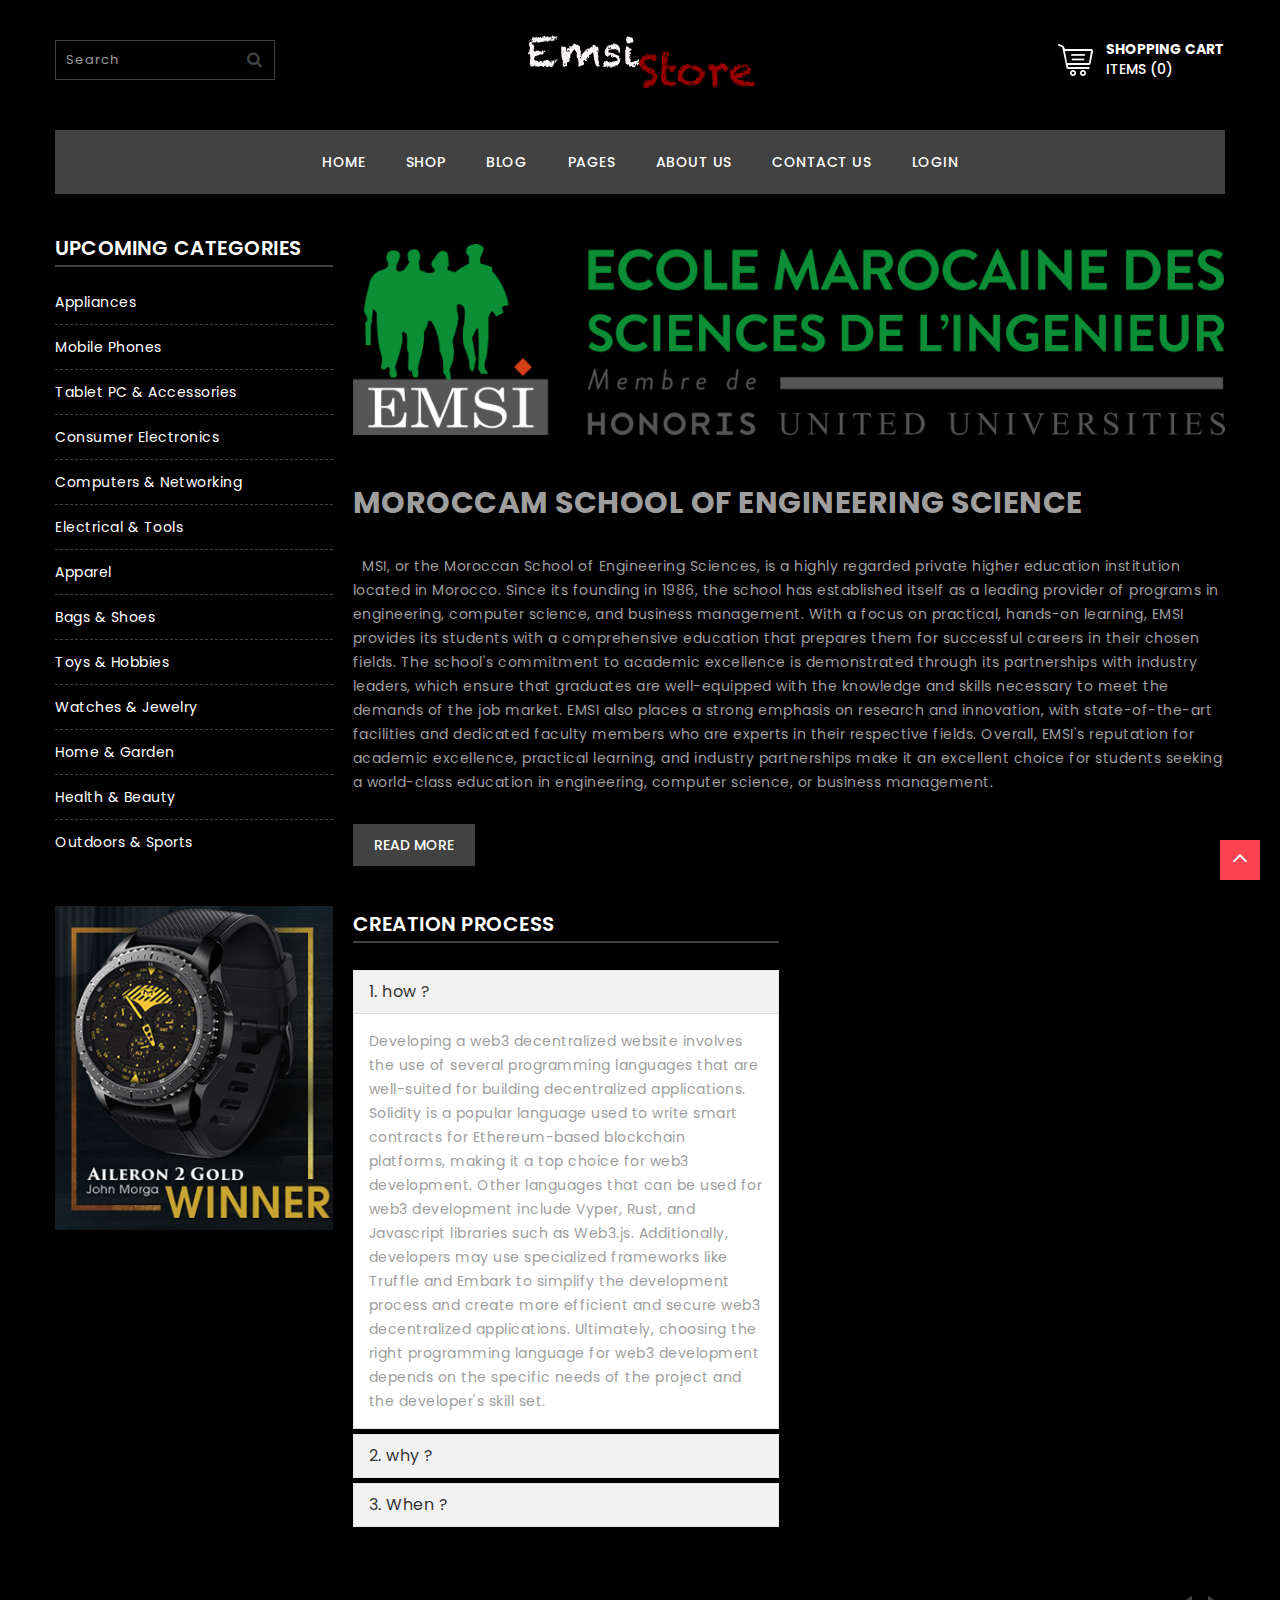
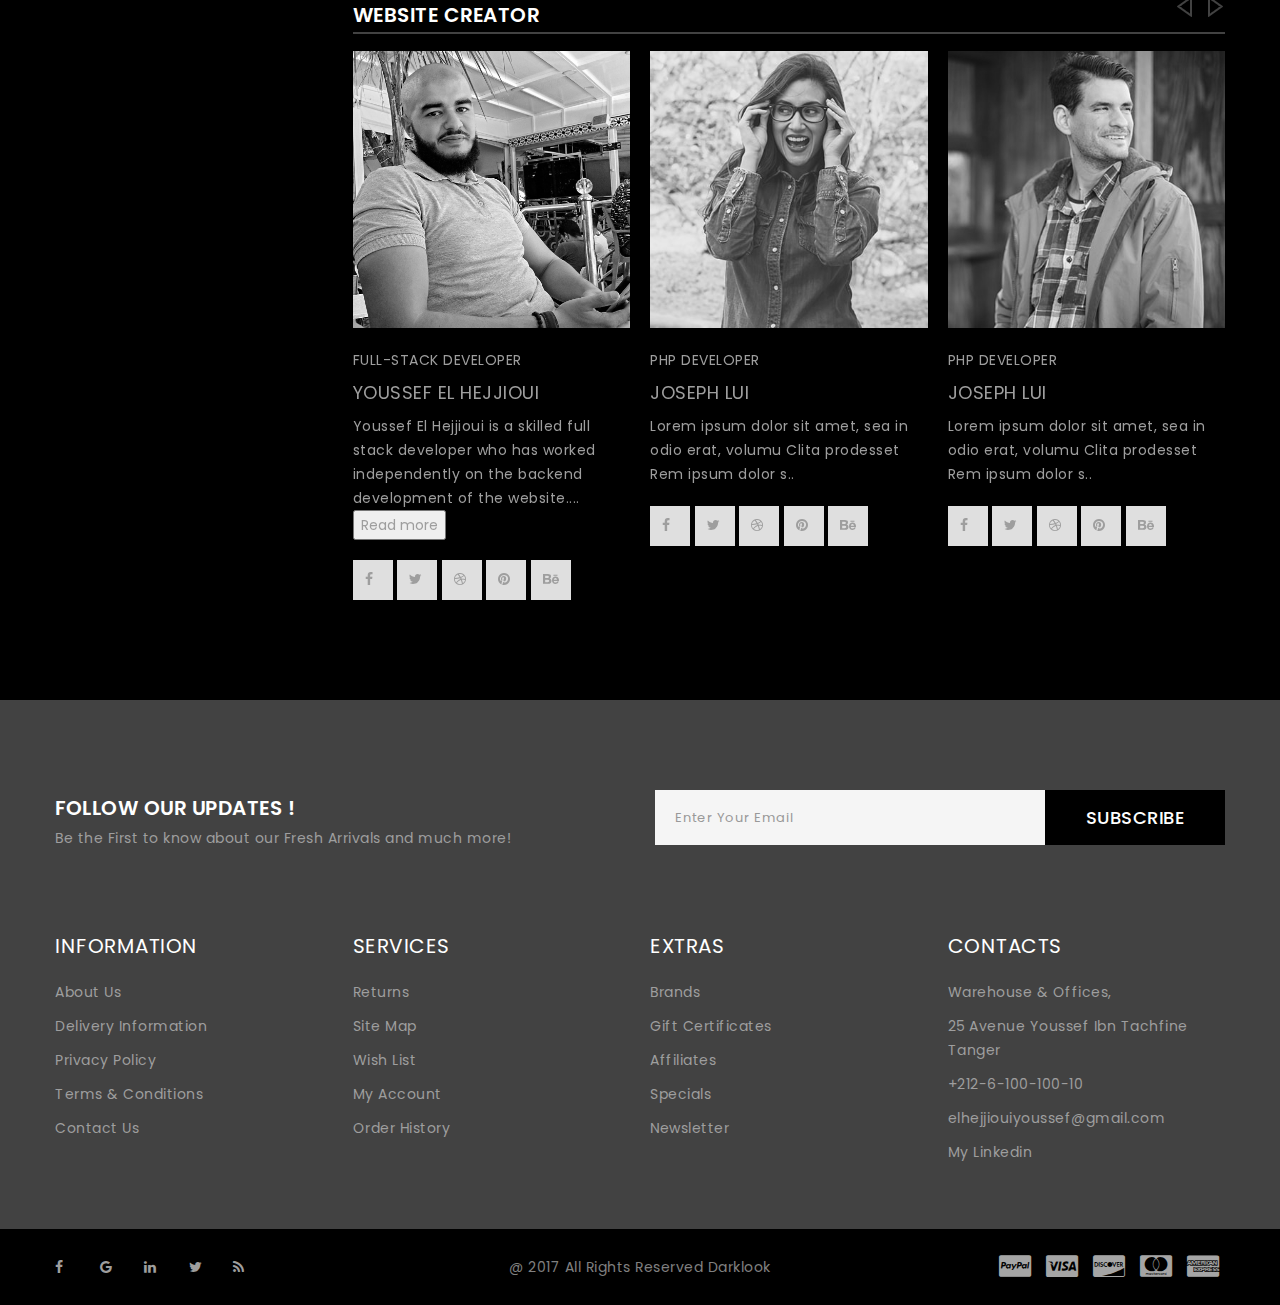
<file: about.html>
<!DOCTYPE html>
<!--[if (gte IE 9)|!(IE)]><!-->
<html lang="en">
<!--<![endif]-->

<head>
  <!-- =====  BASIC PAGE NEEDS  ===== -->
  <meta charset="utf-8">
  <title>Dark look E-commerce Bootstrap Template</title>
  <!-- =====  SEO MATE  ===== -->
  <meta http-equiv="X-UA-Compatible" content="IE=edge" />
  <meta name="description" content="">
  <meta name="keywords" content="">
  <meta name="distribution" content="global">
  <meta name="revisit-after" content="2 Days">
  <meta name="robots" content="ALL">
  <meta name="rating" content="8 YEARS">
  <meta name="Language" content="en-us">
  <meta name="GOOGLEBOT" content="NOARCHIVE">
  <!-- =====  MOBILE SPECIFICATION  ===== -->
  <meta name="viewport" content="width=device-width, initial-scale=1, maximum-scale=1">
  <meta name="viewport" content="width=device-width">
  <!-- =====  CSS  ===== -->
  <link rel="stylesheet" type="text/css" href="css/font-awesome.min.css" />
  <link rel="stylesheet" type="text/css" href="css/bootstrap.css" />
  <link rel="stylesheet" type="text/css" href="css/style.css">
  <link rel="stylesheet" type="text/css" href="css/magnific-popup.css">
  <link rel="stylesheet" type="text/css" href="css/owl.carousel.css">
  <link rel="shortcut icon" href="images/favicon.png">
  <link rel="apple-touch-icon" href="images/apple-touch-icon.png">
  <link rel="apple-touch-icon" sizes="72x72" href="images/apple-touch-icon-72x72.png">
  <link rel="apple-touch-icon" sizes="114x114" href="images/apple-touch-icon-114x114.png">
</head>

<body>
  <!-- =====  LODER  ===== -->
  <div class="loder"></div>
  <div class="wrapper">
    <!-- =====  HEADER START  ===== -->
    <header id="header">
      <div class="header">
        <div class="container">
          <div class="row">
            <div class="col-xs-12 col-sm-4">
              <div class="main-search mt_40">
                <input id="search-input" name="search" value="" placeholder="Search" class="form-control input-lg" autocomplete="off" type="text">
                <span class="input-group-btn">
              <button type="button" class="btn btn-default btn-lg"><i class="fa fa-search"></i></button>
              </span> </div>
            </div>
            <div class="navbar-header col-xs-6 col-sm-4"> <a class="navbar-brand" href="index.html"> <img alt="themini" src="images/logo.png"> </a> </div>
            <div class="col-xs-6 col-sm-4 shopcart">
              <div id="cart" class="btn-group btn-block mtb_40">
                <button type="button" class="btn" data-target="#cart-dropdown" data-toggle="collapse" aria-expanded="true"><span id="shippingcart">Shopping cart</span><span id="cart-total">items (0)</span> </button>
              </div>
              <div id="cart-dropdown" class="cart-menu collapse">
                <ul>
                  <li>
                    <table class="table table-striped">
                      <tbody>
                        <tr>
                          <td class="text-center"><a href="#"><img src="images/product/70x84.jpg" alt="iPod Classic" title="iPod Classic"></a></td>
                          <td class="text-left product-name"><a href="#">MacBook Pro</a> <span class="text-left price">$20.00</span>
                            <input class="cart-qty" name="product_quantity" min="1" value="1" type="number">
                          </td>
                          <td class="text-center"><a class="close-cart"><i class="fa fa-times-circle"></i></a></td>
                        </tr>
                        <tr>
                          <td class="text-center"><a href="#"><img src="images/product/70x84.jpg" alt="iPod Classic" title="iPod Classic"></a></td>
                          <td class="text-left product-name"><a href="#">MacBook Pro</a> <span class="text-left price">$20.00</span>
                            <input class="cart-qty" name="product_quantity" min="1" value="1" type="number">
                          </td>
                          <td class="text-center"><a class="close-cart"><i class="fa fa-times-circle"></i></a></td>
                        </tr>
                      </tbody>
                    </table>
                  </li>
                  <li>
                    <table class="table">
                      <tbody>
                        <tr>
                          <td class="text-right"><strong>Sub-Total</strong></td>
                          <td class="text-right">$2,100.00</td>
                        </tr>
                        <tr>
                          <td class="text-right"><strong>Eco Tax (-2.00)</strong></td>
                          <td class="text-right">$2.00</td>
                        </tr>
                        <tr>
                          <td class="text-right"><strong>VAT (20%)</strong></td>
                          <td class="text-right">$20.00</td>
                        </tr>
                        <tr>
                          <td class="text-right"><strong>Total</strong></td>
                          <td class="text-right">$2,122.00</td>
                        </tr>
                      </tbody>
                    </table>
                  </li>
                  <li>
                    <form action="cart_page.html">
                      <input class="btn pull-left mt_10" value="View cart" type="submit">
                    </form>
                    <form action="checkout_page.html">
                      <input class="btn pull-right mt_10" value="Checkout" type="submit">
                    </form>
                  </li>
                </ul>
              </div>
            </div>
          </div>
          <nav class="navbar">
            <p>menu</p>
            <button class="navbar-toggle" type="button" data-toggle="collapse" data-target=".js-navbar-collapse"> <span class="i-bar"><i class="fa fa-bars"></i></span></button>
            <div class="collapse navbar-collapse js-navbar-collapse">
              <ul id="menu" class="nav navbar-nav">
                <li> <a href="index.html">Home</a></li>
                <li> <a href="category_page.html">Shop</a></li>
                <li> <a href="blog_page.html">Blog</a></li>
                <li class="dropdown"> <a href="#" class="dropdown-toggle" data-toggle="dropdown">Pages </a>
                  <ul class="dropdown-menu">
                    <li> <a href="cart_page.html">Cart</a></li>
                    <li> <a href="checkout_page.html">Checkout</a></li>
                    <li> <a href="product_detail_page.html">Product Detail Page</a></li>
                    <li> <a href="single_blog.html">Single Post</a></li>
                  </ul>
                </li>
                <li> <a href="about.html">About us</a></li>
                <li> <a href="contact_us.html">Contact us</a></li>
                <li> <a href="login.html">Login</a></li>
              </ul>
            </div>
            <!-- /.nav-collapse -->
          </nav>
        </div>
      </div>
    </header>
    <!-- =====  HEADER END  ===== -->
    <!-- =====  CONTAINER START  ===== -->
    <div class="container mt_30">
      <div class="row ">
        <div id="column-left" class="col-sm-4 col-lg-3 hidden-xs">
          <div id="category-menu" class="navbar collapse in mb_40" aria-expanded="true" style="" role="button">
            <div class="nav-responsive">
              <div class="heading-part">
                <h2 class="main_title">UpComing categories</h2>
              </div>
              <ul class="nav  main-navigation collapse in">
                <li><a href="#">Appliances</a></li>
                <li><a href="#">Mobile Phones</a></li>
                <li><a href="#">Tablet PC & Accessories</a></li>
                <li><a href="#">Consumer Electronics</a></li>
                <li><a href="#">Computers & Networking</a></li>
                <li><a href="#">Electrical & Tools</a></li>
                <li><a href="#">Apparel</a></li>
                <li><a href="#">Bags & Shoes</a></li>
                <li><a href="#">Toys & Hobbies</a></li>
                <li><a href="#">Watches & Jewelry</a></li>
                <li><a href="#">Home & Garden</a></li>
                <li><a href="#">Health & Beauty</a></li>
                <li><a href="#">Outdoors & Sports</a></li>
              </ul>
            </div>
          </div>
          <div class="left_banner left-sidebar-widget mt_30 mb_40"> <a href="#"><img src="images/left1.jpg" alt="Left Banner" class="img-responsive" /></a> </div>
        </div>
        <div class="col-sm-8 col-lg-9 mtb_20">
          <!-- about  -->
          <div class="row">
            <div class="col-md-12">
              <figure> <img src="images/about-page-gaando.png" alt="#"> </figure>
            </div>
            <div class="col-md-12">
              <div class="about-text">
                <div class="about-heading-wrap">
                  <h2 class="about-heading mb_20 mt_40 ptb_10">Moroccam School Of Engineering Science</h2>
                </div>
                <p> EMSI, or the Moroccan School of Engineering Sciences, is a highly regarded private higher education institution located in Morocco. Since its founding in 1986, the school has established itself as a leading provider of programs in engineering, computer science, and business management. With a focus on practical, hands-on learning, EMSI provides its students with a comprehensive education that prepares them for successful careers in their chosen fields. The school's commitment to academic excellence is demonstrated through its partnerships with industry leaders, which ensure that graduates are well-equipped with the knowledge and skills necessary to meet the demands of the job market. EMSI also places a strong emphasis on research and innovation, with state-of-the-art facilities and dedicated faculty members who are experts in their respective fields. Overall, EMSI's reputation for academic excellence, practical learning, and industry partnerships make it an excellent choice for students seeking a world-class education in engineering, computer science, or business management.</p>
                <form action="https://www.emsi.ma/">
                  <input type="submit" value="Read More" class="btn mt_30" />
              </form>
              </div>
            </div>
          </div>
          <!-- =====  product ===== -->
          <div class="row">
            <div class="col-md-6">
              <div class="heading-part mb_20 mt_40">
                <h2 class="main_title">Creation Process</h2>
              </div>
              <div class="panel-group" id="accordion">
                <div class="panel panel-default pull-left">
                  <div class="panel-heading">
                    <h4 class="panel-title"> <a data-toggle="collapse" data-parent="#accordion" href="#collapseOne">1. how ?</a> </h4>
                  </div>
                  <div id="collapseOne" class="panel-collapse collapse in">
                    <div class="panel-body">
                      <p>Developing a web3 decentralized website involves the use of several programming languages that are well-suited for building decentralized applications. Solidity is a popular language used to write smart contracts for Ethereum-based blockchain platforms, making it a top choice for web3 development. Other languages that can be used for web3 development include Vyper, Rust, and Javascript libraries such as Web3.js. Additionally, developers may use specialized frameworks like Truffle and Embark to simplify the development process and create more efficient and secure web3 decentralized applications. Ultimately, choosing the right programming language for web3 development depends on the specific needs of the project and the developer's skill set.</p>
                    </div>
                  </div>
                </div>
                <div class="panel panel-default pull-left">
                  <div class="panel-heading">
                    <h4 class="panel-title"> <a data-toggle="collapse" data-parent="#accordion" href="#collapseTwo">2. why ?</a> </h4>
                  </div>
                  <div id="collapseTwo" class="panel-collapse collapse">
                    <div class="panel-body">
                      <p>Web3 technology, also known as the decentralized web, offers several advantages over traditional e-commerce platforms. One of the main benefits of web3 technology is that it enables decentralized data storage and processing, making it more secure and less vulnerable to hacking or data breaches. Additionally, web3 technology allows for the implementation of cryptocurrency as a payment method, providing greater privacy and reducing transaction costs compared to traditional payment methods.</p>
                    </div>
                  </div>
                </div>
                <div class="panel panel-default pull-left">
                  <div class="panel-heading">
                    <h4 class="panel-title"> <a data-toggle="collapse" data-parent="#accordion" href="#collapseThree">3. When ?</a> </h4>
                  </div>
                  <div id="collapseThree" class="panel-collapse collapse">
                    <div class="panel-body">
                      <p>Web3 technology is particularly useful for e-commerce projects that prioritize security and privacy. If your e-commerce project involves sensitive customer data or requires a high degree of trust between buyers and sellers, web3 technology can provide a more secure and transparent platform for transactions. Furthermore, if you want to implement cryptocurrency as a payment method, web3 technology is the obvious choice. As for the timing, if you are just starting your project, now is the perfect time to begin exploring web3 technology and how it can be used to enhance your e-commerce platform.</p>
                    </div>
                  </div>
                </div>
              </div>
            </div>
              
          </div>
          <!-- =====  end  ===== -->
          <!--Team Carousel -->
          <div class="heading-part mb_10">
            <h2 class="main_title mt_50">Website Creator</h2>
          </div>
          <div class="team_grid box">
            <div class="team3col  owl-carousel">
              <div class="item team-detail">
                <div class="team-item-img"> <img src="images/tm1.jpg" alt="" /> </div>
                <div class="team-designation mt_20">Full-stack Developer</div>
                <h4 class="team-title  mtb_10">Youssef el hejjioui </h4>
                <p>Youssef El Hejjioui is a skilled full stack developer who has worked independently on the backend development of the website.<span id="dots">...</span><span id="more">With his expertise and technical knowledge, he has successfully created a robust and efficient backend for the website. His ability to work independently and manage the entire backend development process is a testament to his skill and dedication to his craft.</span></p>
                <button onclick="myFunction()" id="myBtn">Read more</button>
                <script>
                  function myFunction() {
                      var dots = document.getElementById("dots");
                      var moreText = document.getElementById("more");
                      var btnText = document.getElementById("myBtn");

                      if (dots.style.display === "none") {
                        dots.style.display = "inline";
                        btnText.innerHTML = "Read more";
                        moreText.style.display = "none";
                      } else {
                        dots.style.display = "none";
                        btnText.innerHTML = "Read less";
                        moreText.style.display = "inline";
                      }
                    }
                </script>
                <ul class="social mt_20 mb_80">
                  <li><a href="https://www.facebook.com/" target="_blank"><i class="fa fa-facebook"></i></a></li>
                  <li><a href="https://www.twitter.com/" target="_blank"><i class="fa fa-twitter"></i></a></li>
                  <li><a href="https://www.dribbble.com/" target="_blank"><i class="fa fa-dribbble"></i></a></li>
                  <li><a href="https://www.pinterest.com/" target="_blank"><i class="fa fa-pinterest"></i></a></li>
                  <li><a href="https://www.behance.net/" target="_blank"><i class="fa fa-behance"></i></a></li>
                </ul>
              </div>
              <div class="item team-detail">
                <div class="team-item-img"> <img src="images/tm2.jpg" alt="" /> </div>
                <div class="team-designation mt_20">php Developer</div>
                <h4 class="team-title  mtb_10">joseph Lui </h4>
                <p>Lorem ipsum dolor sit amet, sea in odio erat, volumu Clita prodesset Rem ipsum dolor s..</p>
                <ul class="social mt_20 mb_80">
                  <li><a href="https://www.facebook.com/" target="_blank"><i class="fa fa-facebook"></i></a></li>
                  <li><a href="https://www.twitter.com/" target="_blank"><i class="fa fa-twitter"></i></a></li>
                  <li><a href="https://www.dribbble.com/" target="_blank"><i class="fa fa-dribbble"></i></a></li>
                  <li><a href="https://www.pinterest.com/" target="_blank"><i class="fa fa-pinterest"></i></a></li>
                  <li><a href="https://www.behance.net/" target="_blank"><i class="fa fa-behance"></i></a></li>
                </ul>
              </div>
              <div class="item team-detail">
                <div class="team-item-img"> <img src="images/tm3.jpg" alt="" /> </div>
                <div class="team-designation mt_20">php Developer</div>
                <h4 class="team-title  mtb_10">joseph Lui </h4>
                <p>Lorem ipsum dolor sit amet, sea in odio erat, volumu Clita prodesset Rem ipsum dolor s..</p>
                <ul class="social mt_20 mb_80">
                  <li><a href="https://www.facebook.com/" target="_blank"><i class="fa fa-facebook"></i></a></li>
                  <li><a href="https://www.twitter.com/" target="_blank"><i class="fa fa-twitter"></i></a></li>
                  <li><a href="https://www.dribbble.com/" target="_blank"><i class="fa fa-dribbble"></i></a></li>
                  <li><a href="https://www.pinterest.com/" target="_blank"><i class="fa fa-pinterest"></i></a></li>
                  <li><a href="https://www.behance.net/" target="_blank"><i class="fa fa-behance"></i></a></li>
                </ul>
              </div>
              <div class="item team-detail">
                <div class="team-item-img"> <img src="images/tm4.jpg" alt="" /> </div>
                <div class="team-designation mt_20">php Developer</div>
                <h4 class="team-title  mtb_10">joseph Lui </h4>
                <p>Lorem ipsum dolor sit amet, sea in odio erat, volumu Clita prodesset Rem ipsum dolor s..</p>
                <ul class="social mt_20 mb_80">
                  <li><a href="https://www.facebook.com/" target="_blank"><i class="fa fa-facebook"></i></a></li>
                  <li><a href="https://www.twitter.com/" target="_blank"><i class="fa fa-twitter"></i></a></li>
                  <li><a href="https://www.dribbble.com/" target="_blank"><i class="fa fa-dribbble"></i></a></li>
                  <li><a href="https://www.pinterest.com/" target="_blank"><i class="fa fa-pinterest"></i></a></li>
                  <li><a href="https://www.behance.net/" target="_blank"><i class="fa fa-behance"></i></a></li>
                </ul>
              </div>
              <div class="item team-detail">
                <div class="team-item-img"> <img src="images/tm5.jpg" alt="" /> </div>
                <div class="team-designation mt_20">php Developer</div>
                <h4 class="team-title  mtb_10">joseph Lui </h4>
                <p>Lorem ipsum dolor sit amet, sea in odio erat, volumu Clita prodesset Rem ipsum dolor s..</p>
                <ul class="social mt_20 mb_80">
                  <li><a href="https://www.facebook.com/" target="_blank"><i class="fa fa-facebook"></i></a></li>
                  <li><a href="https://www.twitter.com/" target="_blank"><i class="fa fa-twitter"></i></a></li>
                  <li><a href="https://www.dribbble.com/" target="_blank"><i class="fa fa-dribbble"></i></a></li>
                  <li><a href="https://www.pinterest.com/" target="_blank"><i class="fa fa-pinterest"></i></a></li>
                  <li><a href="https://www.behance.net/" target="_blank"><i class="fa fa-behance"></i></a></li>
                </ul>
              </div>
            </div>
            <!--End Team Carousel -->
          </div>
        </div>
      </div>
    </div>
  </div>
  <!-- Single Blog  -->
  <!-- End Blog   -->
  <!-- =====  CONTAINER END  ===== -->
  <!-- =====  FOOTER START  ===== -->
    <div class="footer pt_60">
      <div class="container">
        <div class="newsletters mt_30 mb_50">
          <div class="row">
            <div class="col-sm-6">
              <div class="news-head pull-left">
                <h2>Follow Our Updates !</h2>
                <div class="new-desc">Be the First to know about our Fresh Arrivals and much more!</div>
              </div>
            </div>
            <div class="col-sm-6">
              <div class="news-form pull-right">
                <form onsubmit="return validatemail();" method="post">
                  <div class="form-group required">
                    <input name="email" id="email" placeholder="Enter Your Email" class="form-control input-lg" required="" type="email">
                    <button type="submit" class="btn btn-default btn-lg">Subscribe</button>
                  </div>
                </form>
              </div>
            </div>
          </div>
        </div>
        <div class="row">
          <div class="col-md-3 footer-block">
            <h6 class="footer-title ptb_20">Information</h6>
            <ul>
              <li><a href="#">About Us</a></li>
              <li><a href="#">Delivery Information</a></li>
              <li><a href="#">Privacy Policy</a></li>
              <li><a href="#">Terms & Conditions</a></li>
              <li><a href="contact.html">Contact Us</a></li>
            </ul>
          </div>
          <div class="col-md-3 footer-block">
            <h6 class="footer-title ptb_20">Services</h6>
            <ul>
              <li><a href="#">Returns</a></li>
              <li><a href="#">Site Map</a></li>
              <li><a href="#">Wish List</a></li>
              <li><a href="#">My Account</a></li>
              <li><a href="#">Order History</a></li>
            </ul>
          </div>
          <div class="col-md-3 footer-block">
            <h6 class="footer-title ptb_20">Extras</h6>
            <ul>
              <li><a href="#">Brands</a></li>
              <li><a href="#">Gift Certificates</a></li>
              <li><a href="#">Affiliates</a></li>
              <li><a href="#">Specials</a></li>
              <li><a href="#">Newsletter</a></li>
            </ul>
          </div>
          <div class="col-md-3 footer-block">
            <h6 class="footer-title ptb_20">Contacts</h6>
            <ul>
              <li>Warehouse & Offices,</li>
              <li>25  Avenue Youssef Ibn Tachfine Tanger</li>
              <li>+212-6-100-100-10</li>
              <li>elhejjiouiyoussef@gmail.com</li>
              <li><a href="https://www.linkedin.com/in/youssef-el-hejjioui-a153a3228/">My Linkedin</a></li>
            </ul>
          </div>
        </div>
      </div>
      <div class="footer-bottom mt_60 ptb_20">
        <div class="container">
          <div class="row">
            <div class="col-sm-4">
              <div class="social_icon">
                <ul>
                  <li><a href="https://www.facebook.com/55.bad"><i class="fa fa-facebook"></i></a></li>
                  <li><a href="elhejjiouiyoussef@gmail.com"><i class="fa fa-google"></i></a></li>
                  <li><a href="https://www.linkedin.com/in/youssef-el-hejjioui-a153a3228/"><i class="fa fa-linkedin"></i></a></li>
                  <li><a href="https://twitter.com/elhejjioui"><i class="fa fa-twitter"></i></a></li>
                  <li><a href="#"><i class="fa fa-rss"></i></a></li>
                </ul>
              </div>
            </div>
            <div class="col-sm-4">
              <div class="copyright-part text-center">@ 2017 All Rights Reserved Darklook</div>
            </div>
            <div class="col-sm-4">
              <div class="payment-icon text-right">
                <ul>
                  <li><i class="fa fa-cc-paypal "></i></li>
                  <li><i class="fa fa-cc-visa"></i></li>
                  <li><i class="fa fa-cc-discover"></i></li>
                  <li><i class="fa fa-cc-mastercard"></i></li>
                  <li><i class="fa fa-cc-amex"></i></li>
                </ul>
              </div>
            </div>
          </div>
        </div>
      </div>
    </div>
  <!-- =====  FOOTER END  ===== -->
  <a id="scrollup"></a>
  <script src="js/jQuery_v3.1.1.min.js"></script>
  <script src="js/owl.carousel.min.js"></script>
  <script src="js/bootstrap.min.js"></script>
  <script src="js/jquery.magnific-popup.js"></script>
  <script src="js/custom.js"></script>
</body>

</html>
</file>
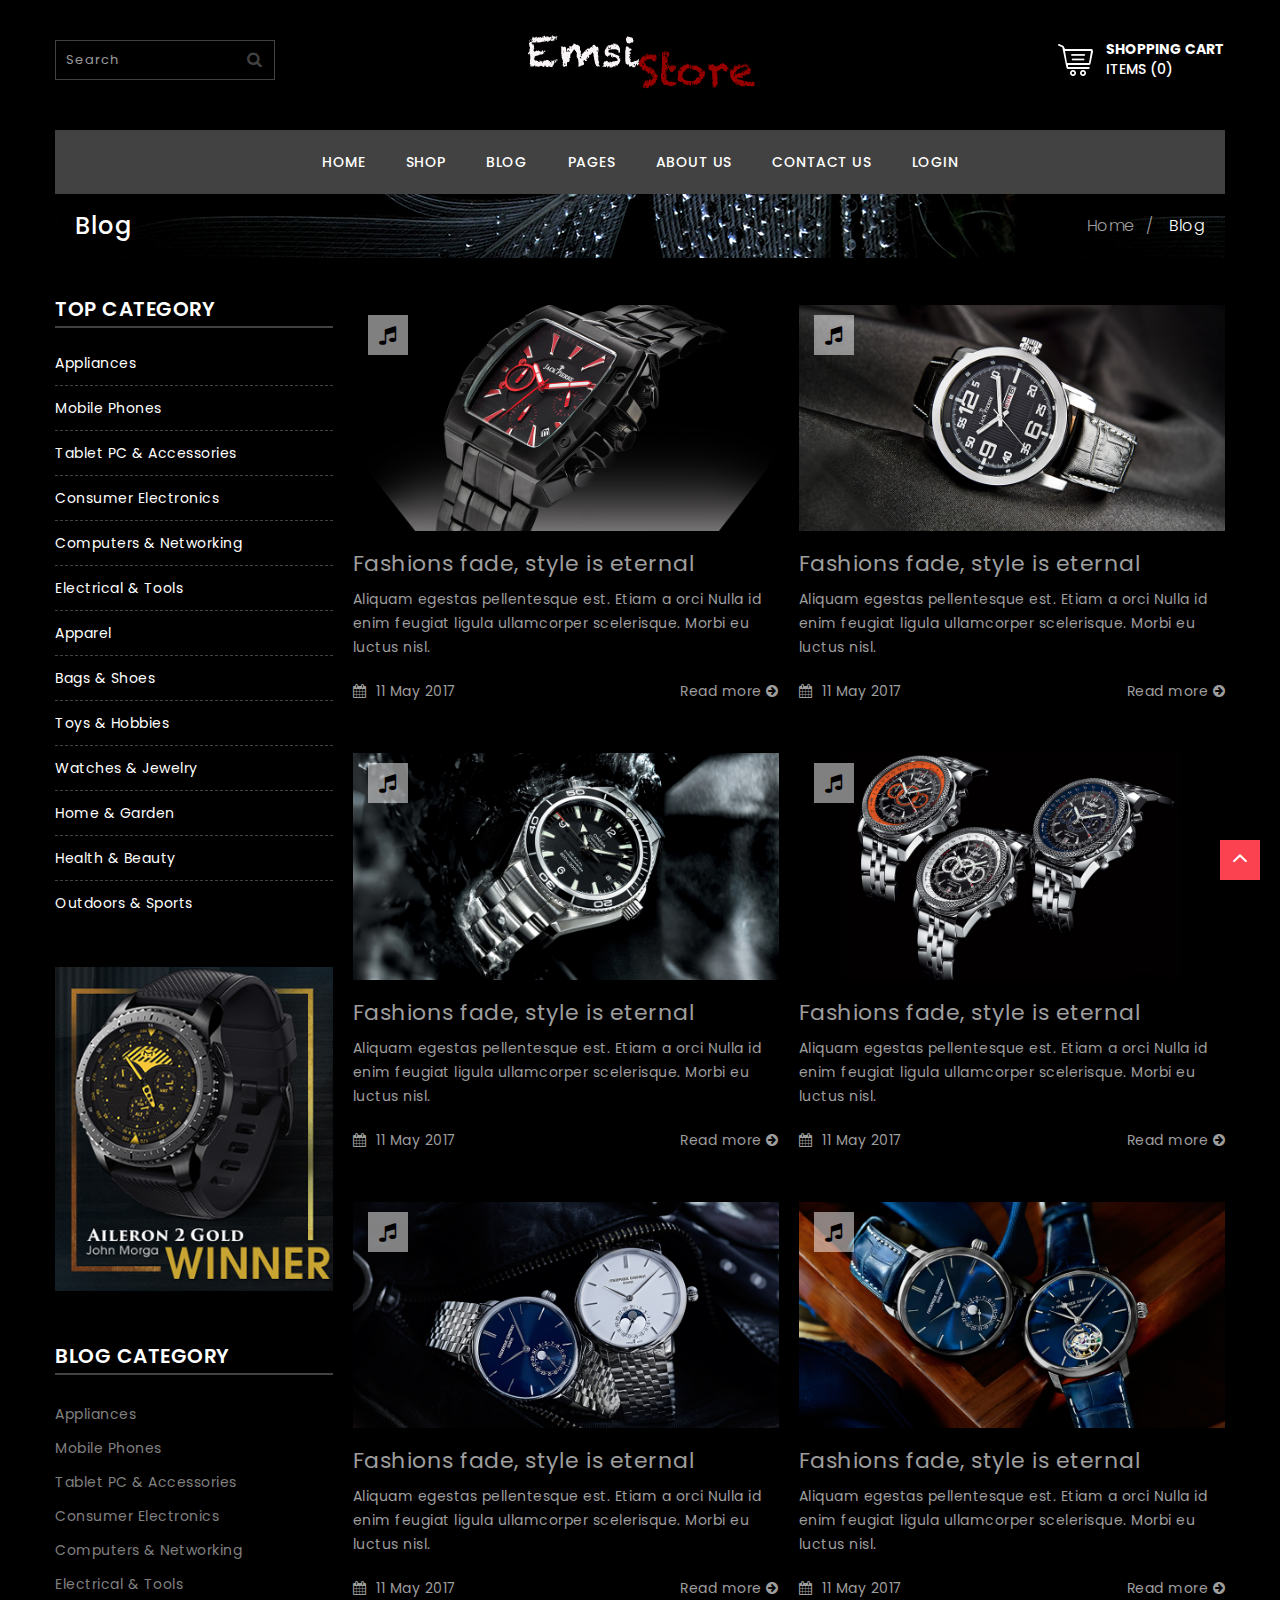
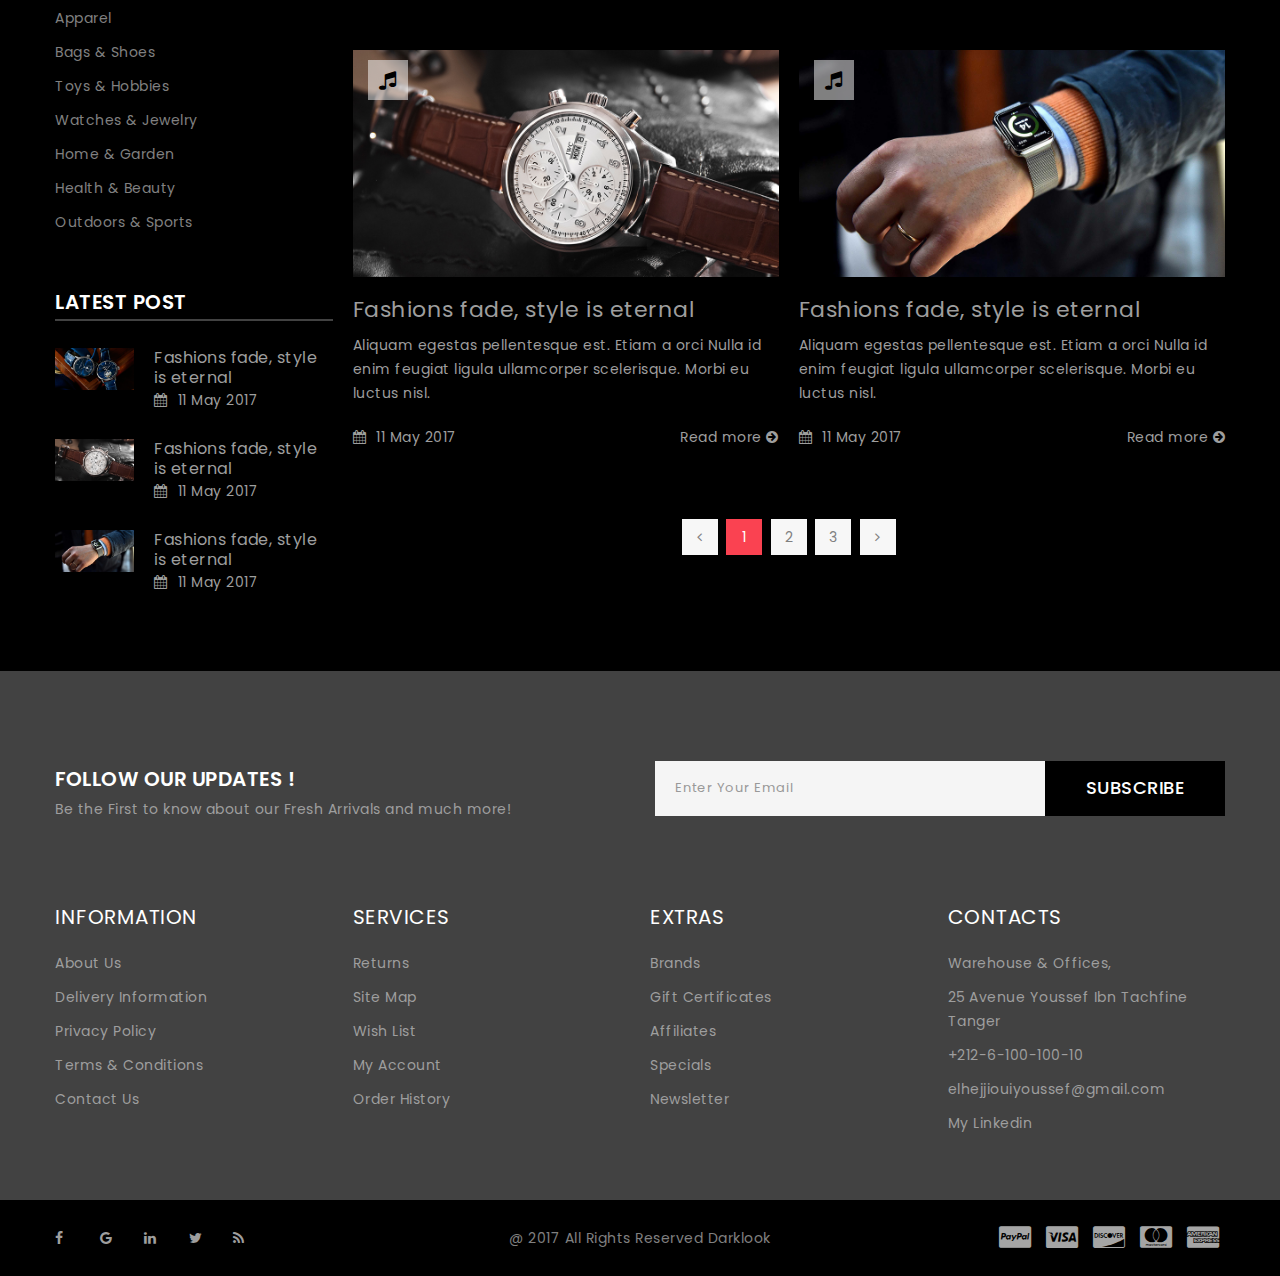
<file: blog_page.html>
<!DOCTYPE html>
<!--[if (gte IE 9)|!(IE)]><!-->
<html lang="en">
<!--<![endif]-->

<head>
  <!-- =====  BASIC PAGE NEEDS  ===== -->
  <meta charset="utf-8">
  <title>Dark look E-commerce Bootstrap Template</title>
  <!-- =====  SEO MATE  ===== -->
  <meta http-equiv="X-UA-Compatible" content="IE=edge" />
  <meta name="description" content="">
  <meta name="keywords" content="">
  <meta name="distribution" content="global">
  <meta name="revisit-after" content="2 Days">
  <meta name="robots" content="ALL">
  <meta name="rating" content="8 YEARS">
  <meta name="Language" content="en-us">
  <meta name="GOOGLEBOT" content="NOARCHIVE">
  <!-- =====  MOBILE SPECIFICATION  ===== -->
  <meta name="viewport" content="width=device-width, initial-scale=1, maximum-scale=1">
  <meta name="viewport" content="width=device-width">
  <!-- =====  CSS  ===== -->
  <link rel="stylesheet" type="text/css" href="css/font-awesome.min.css" />
  <link rel="stylesheet" type="text/css" href="css/bootstrap.css" />
  <link rel="stylesheet" type="text/css" href="css/style.css">
  <link rel="stylesheet" type="text/css" href="css/magnific-popup.css">
  <link rel="stylesheet" type="text/css" href="css/owl.carousel.css">
  <link rel="shortcut icon" href="images/favicon.png">
  <link rel="apple-touch-icon" href="images/apple-touch-icon.png">
  <link rel="apple-touch-icon" sizes="72x72" href="images/apple-touch-icon-72x72.png">
  <link rel="apple-touch-icon" sizes="114x114" href="images/apple-touch-icon-114x114.png">
</head>

<body>
  <!-- =====  LODER  ===== -->
  <div class="loder"></div>
  <div class="wrapper">
    <!-- =====  HEADER START  ===== -->
    <header id="header">
      <div class="header">
        <div class="container">
          <div class="row">
            <div class="col-xs-12 col-sm-4">
              <div class="main-search mt_40">
                <input id="search-input" name="search" value="" placeholder="Search" class="form-control input-lg" autocomplete="off" type="text">
                <span class="input-group-btn">
              <button type="button" class="btn btn-default btn-lg"><i class="fa fa-search"></i></button>
              </span> </div>
            </div>
            <div class="navbar-header col-xs-6 col-sm-4"> <a class="navbar-brand" href="index.html"> <img alt="themini" src="images/logo.png"> </a> </div>
            <div class="col-xs-6 col-sm-4 shopcart">
              <div id="cart" class="btn-group btn-block mtb_40">
                <button type="button" class="btn" data-target="#cart-dropdown" data-toggle="collapse" aria-expanded="true"><span id="shippingcart">Shopping cart</span><span id="cart-total">items (0)</span> </button>
              </div>
              <div id="cart-dropdown" class="cart-menu collapse">
                <ul>
                  <li>
                    <table class="table table-striped">
                      <tbody>
                        <tr>
                          <td class="text-center"><a href="#"><img src="images/product/70x84.jpg" alt="iPod Classic" title="iPod Classic"></a></td>
                          <td class="text-left product-name"><a href="#">MacBook Pro</a> <span class="text-left price">$20.00</span>
                            <input class="cart-qty" name="product_quantity" min="1" value="1" type="number">
                          </td>
                          <td class="text-center"><a class="close-cart"><i class="fa fa-times-circle"></i></a></td>
                        </tr>
                        <tr>
                          <td class="text-center"><a href="#"><img src="images/product/70x84.jpg" alt="iPod Classic" title="iPod Classic"></a></td>
                          <td class="text-left product-name"><a href="#">MacBook Pro</a> <span class="text-left price">$20.00</span>
                            <input class="cart-qty" name="product_quantity" min="1" value="1" type="number">
                          </td>
                          <td class="text-center"><a class="close-cart"><i class="fa fa-times-circle"></i></a></td>
                        </tr>
                      </tbody>
                    </table>
                  </li>
                  <li>
                    <table class="table">
                      <tbody>
                        <tr>
                          <td class="text-right"><strong>Sub-Total</strong></td>
                          <td class="text-right">$2,100.00</td>
                        </tr>
                        <tr>
                          <td class="text-right"><strong>Eco Tax (-2.00)</strong></td>
                          <td class="text-right">$2.00</td>
                        </tr>
                        <tr>
                          <td class="text-right"><strong>VAT (20%)</strong></td>
                          <td class="text-right">$20.00</td>
                        </tr>
                        <tr>
                          <td class="text-right"><strong>Total</strong></td>
                          <td class="text-right">$2,122.00</td>
                        </tr>
                      </tbody>
                    </table>
                  </li>
                  <li>
                    <form action="cart_page.html">
                      <input class="btn pull-left mt_10" value="View cart" type="submit">
                    </form>
                    <form action="checkout_page.html">
                      <input class="btn pull-right mt_10" value="Checkout" type="submit">
                    </form>
                  </li>
                </ul>
              </div>
            </div>
          </div>
          <nav class="navbar">
            <p>menu</p>
            <button class="navbar-toggle" type="button" data-toggle="collapse" data-target=".js-navbar-collapse"> <span class="i-bar"><i class="fa fa-bars"></i></span></button>
            <div class="collapse navbar-collapse js-navbar-collapse">
              <ul id="menu" class="nav navbar-nav">
                <li> <a href="index.html">Home</a></li>
                
                <li> <a href="category_page.html">Shop</a></li>
                <li> <a href="blog_page.html">Blog</a></li>
                <li class="dropdown"> <a href="#" class="dropdown-toggle" data-toggle="dropdown">Pages </a>
                  <ul class="dropdown-menu">
                    <li> <a href="cart_page.html">Cart</a></li>
                    <li> <a href="checkout_page.html">Checkout</a></li>
                    <li> <a href="product_detail_page.html">Product Detail Page</a></li>
                    <li> <a href="single_blog.html">Single Post</a></li>
                  </ul>
                </li>
                <li> <a href="about.html">About us</a></li>
                <li> <a href="contact_us.html">Contact us</a></li>
                <li> <a href="login.html">Login</a></li>
              </ul>
            </div>
            <!-- /.nav-collapse -->
          </nav>
        </div>
      </div>
    </header>
    <!-- =====  HEADER END  ===== -->
    <!-- =====  CONTAINER START  ===== -->
    <div class="container">
      <div class="row ">
        <!-- =====  BANNER STRAT  ===== -->
        <div class="col-sm-12">
          <div class="breadcrumb ptb_20">
            <h1>Blog</h1>
            <ul>
              <li><a href="index.html">Home</a></li>
              <li class="active">Blog</li>
            </ul>
          </div>
        </div>
        <!-- =====  BREADCRUMB END===== -->
        <div id="column-left" class="col-sm-4 col-lg-3 hidden-xs">
          <div id="category-menu" class="navbar collapse in mb_40" aria-expanded="true" style="" role="button">
            <div class="nav-responsive">
              <div class="heading-part">
                <h2 class="main_title">Top category</h2>
              </div>
              <ul class="nav  main-navigation collapse in">
                <li><a href="#">Appliances</a></li>
                <li><a href="#">Mobile Phones</a></li>
                <li><a href="#">Tablet PC & Accessories</a></li>
                <li><a href="#">Consumer Electronics</a></li>
                <li><a href="#">Computers & Networking</a></li>
                <li><a href="#">Electrical & Tools</a></li>
                <li><a href="#">Apparel</a></li>
                <li><a href="#">Bags & Shoes</a></li>
                <li><a href="#">Toys & Hobbies</a></li>
                <li><a href="#">Watches & Jewelry</a></li>
                <li><a href="#">Home & Garden</a></li>
                <li><a href="#">Health & Beauty</a></li>
                <li><a href="#">Outdoors & Sports</a></li>
              </ul>
            </div>
          </div>
          <div class="left_banner left-sidebar-widget mt_30 mb_40"> <a href="#"><img src="images/left1.jpg" alt="Left Banner" class="img-responsive" /></a> </div>
          <div class="blog-category left-sidebar-widget mb_50">
            <div class="heading-part mb_20 ">
              <h2 class="main_title">Blog Category</h2>
            </div>
            <ul>
              <li><a href="#">Appliances</a></li>
              <li><a href="#">Mobile Phones</a></li>
              <li><a href="#">Tablet PC & Accessories</a></li>
              <li><a href="#">Consumer Electronics</a></li>
              <li><a href="#">Computers & Networking</a></li>
              <li><a href="#">Electrical & Tools</a></li>
              <li><a href="#">Apparel</a></li>
              <li><a href="#">Bags & Shoes</a></li>
              <li><a href="#">Toys & Hobbies</a></li>
              <li><a href="#">Watches & Jewelry</a></li>
              <li><a href="#">Home & Garden</a></li>
              <li><a href="#">Health & Beauty</a></li>
              <li><a href="#">Outdoors & Sports</a></li>
            </ul>
          </div>
          <div class="left-blog left-sidebar-widget mb_50">
            <div class="heading-part mb_20 ">
              <h2 class="main_title">Latest Post</h2>
            </div>
            <div id="left-blog">
              <div class="row ">
                <div class="blog-item mb_20">
                  <div class="post-format col-xs-4">
                    <div class="thumb post-img"><a href="single_blog.html"> <img src="images/blog/blog_img_01.jpg"  alt="themini"></a></div>
                  </div>
                  <div class="post-info col-xs-8 ">
                    <h5> <a href="single_blog.html">Fashions fade, style is eternal</a> </h5>
                    <div class="date pull-left"> <i class="fa fa-calendar" aria-hidden="true"></i>11 May 2017 </div>
                  </div>
                </div>
                <div class="blog-item mb_20">
                  <div class="post-format col-xs-4">
                    <div class="thumb post-img"><a href="single_blog.html"> <img src="images/blog/blog_img_02.jpg"  alt="themini"></a></div>
                  </div>
                  <div class="post-info col-xs-8 ">
                    <h5> <a href="single_blog.html">Fashions fade, style is eternal</a> </h5>
                    <div class="date pull-left"> <i class="fa fa-calendar" aria-hidden="true"></i>11 May 2017 </div>
                  </div>
                </div>
                <div class="blog-item mb_20">
                  <div class="post-format col-xs-4">
                    <div class="thumb post-img"><a href="single_blog.html"> <img src="images/blog/blog_img_03.jpg"  alt="themini"></a></div>
                  </div>
                  <div class="post-info col-xs-8 ">
                    <h5> <a href="single_blog.html">Fashions fade, style is eternal</a> </h5>
                    <div class="date pull-left"> <i class="fa fa-calendar" aria-hidden="true"></i>11 May 2017 </div>
                  </div>
                </div>
              </div>
            </div>
          </div>
        </div>
        <div class="col-sm-8 col-lg-9 mtb_20">
          <div class="row">
            <div class="three-col-blog text-left">
              <div class="blog-item col-md-6 mb_30">
                <div class="post-format">
                  <div class="thumb post-img"><a href="single_blog.html"> <img src="images/blog/blog_img_04.jpg"  alt="themini"></a></div>
                  <div class="post-type"><i class="fa fa-music" aria-hidden="true"></i></div>
                </div>
                <div class="post-info mtb_20 ">
                  <h3 class="mb_10"> <a href="single_blog.html">Fashions fade, style is eternal</a> </h3>
                  <p>Aliquam egestas pellentesque est. Etiam a orci Nulla id enim feugiat ligula ullamcorper scelerisque. Morbi eu luctus nisl.</p>
                  <div class="details mtb_20">
                    <div class="date pull-left"> <i class="fa fa-calendar" aria-hidden="true"></i>11 May 2017 </div>
                    <div class="more pull-right"> <a href="single_blog.html">Read more <i class="fa fa-arrow-circle-right" aria-hidden="true"></i></a></div>
                  </div>
                </div>
              </div>
              <div class="blog-item col-md-6 mb_30">
                <div class="post-format">
                  <div class="thumb post-img"><a href="single_blog.html"> <img src="images/blog/blog_img_05.jpg"  alt="themini"></a></div>
                  <div class="post-type"><i class="fa fa-music" aria-hidden="true"></i></div>
                </div>
                <div class="post-info mtb_20 ">
                  <h3 class="mb_10"> <a href="single_blog.html">Fashions fade, style is eternal</a> </h3>
                  <p>Aliquam egestas pellentesque est. Etiam a orci Nulla id enim feugiat ligula ullamcorper scelerisque. Morbi eu luctus nisl.</p>
                  <div class="details mtb_20">
                    <div class="date pull-left"> <i class="fa fa-calendar" aria-hidden="true"></i>11 May 2017 </div>
                    <div class="more pull-right"> <a href="single_blog.html">Read more <i class="fa fa-arrow-circle-right" aria-hidden="true"></i></a></div>
                  </div>
                </div>
              </div>
              <div class="blog-item col-md-6 mb_30">
                <div class="post-format">
                  <div class="thumb post-img"><a href="single_blog.html"> <img src="images/blog/blog_img_06.jpg"  alt="themini"></a></div>
                  <div class="post-type"><i class="fa fa-music" aria-hidden="true"></i></div>
                </div>
                <div class="post-info mtb_20 ">
                  <h3 class="mb_10"> <a href="single_blog.html">Fashions fade, style is eternal</a> </h3>
                  <p>Aliquam egestas pellentesque est. Etiam a orci Nulla id enim feugiat ligula ullamcorper scelerisque. Morbi eu luctus nisl.</p>
                  <div class="details mtb_20">
                    <div class="date pull-left"> <i class="fa fa-calendar" aria-hidden="true"></i>11 May 2017 </div>
                    <div class="more pull-right"> <a href="single_blog.html">Read more <i class="fa fa-arrow-circle-right" aria-hidden="true"></i></a></div>
                  </div>
                </div>
              </div>
              <div class="blog-item col-md-6 mb_30">
                <div class="post-format">
                  <div class="thumb post-img"><a href="single_blog.html"> <img src="images/blog/blog_img_07.jpg"  alt="themini"></a></div>
                  <div class="post-type"><i class="fa fa-music" aria-hidden="true"></i></div>
                </div>
                <div class="post-info mtb_20 ">
                  <h3 class="mb_10"> <a href="single_blog.html">Fashions fade, style is eternal</a> </h3>
                  <p>Aliquam egestas pellentesque est. Etiam a orci Nulla id enim feugiat ligula ullamcorper scelerisque. Morbi eu luctus nisl.</p>
                  <div class="details mtb_20">
                    <div class="date pull-left"> <i class="fa fa-calendar" aria-hidden="true"></i>11 May 2017 </div>
                    <div class="more pull-right"> <a href="single_blog.html">Read more <i class="fa fa-arrow-circle-right" aria-hidden="true"></i></a></div>
                  </div>
                </div>
              </div>
              <div class="blog-item col-md-6 mb_30">
                <div class="post-format">
                  <div class="thumb post-img"><a href="single_blog.html"> <img src="images/blog/blog_img_08.jpg"  alt="themini"></a></div>
                  <div class="post-type"><i class="fa fa-music" aria-hidden="true"></i></div>
                </div>
                <div class="post-info mtb_20 ">
                  <h3 class="mb_10"> <a href="single_blog.html">Fashions fade, style is eternal</a> </h3>
                  <p>Aliquam egestas pellentesque est. Etiam a orci Nulla id enim feugiat ligula ullamcorper scelerisque. Morbi eu luctus nisl.</p>
                  <div class="details mtb_20">
                    <div class="date pull-left"> <i class="fa fa-calendar" aria-hidden="true"></i>11 May 2017 </div>
                    <div class="more pull-right"> <a href="single_blog.html">Read more <i class="fa fa-arrow-circle-right" aria-hidden="true"></i></a></div>
                  </div>
                </div>
              </div>
              <div class="blog-item col-md-6 mb_30">
                <div class="post-format">
                  <div class="thumb post-img"><a href="single_blog.html"> <img src="images/blog/blog_img_01.jpg"  alt="themini"></a></div>
                  <div class="post-type"><i class="fa fa-music" aria-hidden="true"></i></div>
                </div>
                <div class="post-info mtb_20 ">
                  <h3 class="mb_10"> <a href="single_blog.html">Fashions fade, style is eternal</a> </h3>
                  <p>Aliquam egestas pellentesque est. Etiam a orci Nulla id enim feugiat ligula ullamcorper scelerisque. Morbi eu luctus nisl.</p>
                  <div class="details mtb_20">
                    <div class="date pull-left"> <i class="fa fa-calendar" aria-hidden="true"></i>11 May 2017 </div>
                    <div class="more pull-right"> <a href="single_blog.html">Read more <i class="fa fa-arrow-circle-right" aria-hidden="true"></i></a></div>
                  </div>
                </div>
              </div>
              <div class="blog-item col-md-6 mb_30">
                <div class="post-format">
                  <div class="thumb post-img"><a href="single_blog.html"> <img src="images/blog/blog_img_02.jpg"  alt="themini"></a></div>
                  <div class="post-type"><i class="fa fa-music" aria-hidden="true"></i></div>
                </div>
                <div class="post-info mtb_20 ">
                  <h3 class="mb_10"> <a href="single_blog.html">Fashions fade, style is eternal</a> </h3>
                  <p>Aliquam egestas pellentesque est. Etiam a orci Nulla id enim feugiat ligula ullamcorper scelerisque. Morbi eu luctus nisl.</p>
                  <div class="details mtb_20">
                    <div class="date pull-left"> <i class="fa fa-calendar" aria-hidden="true"></i>11 May 2017 </div>
                    <div class="more pull-right"> <a href="single_blog.html">Read more <i class="fa fa-arrow-circle-right" aria-hidden="true"></i></a></div>
                  </div>
                </div>
              </div>
              <div class="blog-item col-md-6 mb_30">
                <div class="post-format">
                  <div class="thumb post-img"><a href="single_blog.html"> <img src="images/blog/blog_img_03.jpg"  alt="themini"></a></div>
                  <div class="post-type"><i class="fa fa-music" aria-hidden="true"></i></div>
                </div>
                <div class="post-info mtb_20 ">
                  <h3 class="mb_10"> <a href="single_blog.html">Fashions fade, style is eternal</a> </h3>
                  <p>Aliquam egestas pellentesque est. Etiam a orci Nulla id enim feugiat ligula ullamcorper scelerisque. Morbi eu luctus nisl.</p>
                  <div class="details mtb_20">
                    <div class="date pull-left"> <i class="fa fa-calendar" aria-hidden="true"></i>11 May 2017 </div>
                    <div class="more pull-right"> <a href="single_blog.html">Read more <i class="fa fa-arrow-circle-right" aria-hidden="true"></i></a></div>
                  </div>
                </div>
              </div>
            </div>
          </div>
          <div class="pagination-nav text-center mtb_20">
            <ul>
              <li><a href="#"><i class="fa fa-angle-left"></i></a></li>
              <li class="active"><a href="#">1</a></li>
              <li><a href="#">2</a></li>
              <li><a href="#">3</a></li>
              <li><a href="#"><i class="fa fa-angle-right"></i></a></li>
            </ul>
          </div>
        </div>
      </div>
    </div>
  </div>
  <!-- =====  CONTAINER END  ===== -->
  <!-- =====  FOOTER START  ===== -->
    <div class="footer pt_60">
      <div class="container">
        <div class="newsletters mt_30 mb_50">
          <div class="row">
            <div class="col-sm-6">
              <div class="news-head pull-left">
                <h2>Follow Our Updates !</h2>
                <div class="new-desc">Be the First to know about our Fresh Arrivals and much more!</div>
              </div>
            </div>
            <div class="col-sm-6">
              <div class="news-form pull-right">
                <form onsubmit="return validatemail();" method="post">
                  <div class="form-group required">
                    <input name="email" id="email" placeholder="Enter Your Email" class="form-control input-lg" required="" type="email">
                    <button type="submit" class="btn btn-default btn-lg">Subscribe</button>
                  </div>
                </form>
              </div>
            </div>
          </div>
        </div>
        <div class="row">
          <div class="col-md-3 footer-block">
            <h6 class="footer-title ptb_20">Information</h6>
            <ul>
              <li><a href="#">About Us</a></li>
              <li><a href="#">Delivery Information</a></li>
              <li><a href="#">Privacy Policy</a></li>
              <li><a href="#">Terms & Conditions</a></li>
              <li><a href="contact.html">Contact Us</a></li>
            </ul>
          </div>
          <div class="col-md-3 footer-block">
            <h6 class="footer-title ptb_20">Services</h6>
            <ul>
              <li><a href="#">Returns</a></li>
              <li><a href="#">Site Map</a></li>
              <li><a href="#">Wish List</a></li>
              <li><a href="#">My Account</a></li>
              <li><a href="#">Order History</a></li>
            </ul>
          </div>
          <div class="col-md-3 footer-block">
            <h6 class="footer-title ptb_20">Extras</h6>
            <ul>
              <li><a href="#">Brands</a></li>
              <li><a href="#">Gift Certificates</a></li>
              <li><a href="#">Affiliates</a></li>
              <li><a href="#">Specials</a></li>
              <li><a href="#">Newsletter</a></li>
            </ul>
          </div>
          <div class="col-md-3 footer-block">
            <h6 class="footer-title ptb_20">Contacts</h6>
            <ul>
              <li>Warehouse & Offices,</li>
              <li>25  Avenue Youssef Ibn Tachfine Tanger</li>
              <li>+212-6-100-100-10</li>
              <li>elhejjiouiyoussef@gmail.com</li>
              <li><a href="https://www.linkedin.com/in/youssef-el-hejjioui-a153a3228/">My Linkedin</a></li>
            </ul>
          </div>
        </div>
      </div>
      <div class="footer-bottom mt_60 ptb_20">
        <div class="container">
          <div class="row">
            <div class="col-sm-4">
              <div class="social_icon">
                <ul>
                  <li><a href="https://www.facebook.com/55.bad"><i class="fa fa-facebook"></i></a></li>
                  <li><a href="elhejjiouiyoussef@gmail.com"><i class="fa fa-google"></i></a></li>
                  <li><a href="https://www.linkedin.com/in/youssef-el-hejjioui-a153a3228/"><i class="fa fa-linkedin"></i></a></li>
                  <li><a href="https://twitter.com/elhejjioui"><i class="fa fa-twitter"></i></a></li>
                  <li><a href="#"><i class="fa fa-rss"></i></a></li>
                </ul>
              </div>
            </div>
            <div class="col-sm-4">
              <div class="copyright-part text-center">@ 2017 All Rights Reserved Darklook</div>
            </div>
            <div class="col-sm-4">
              <div class="payment-icon text-right">
                <ul>
                  <li><i class="fa fa-cc-paypal "></i></li>
                  <li><i class="fa fa-cc-visa"></i></li>
                  <li><i class="fa fa-cc-discover"></i></li>
                  <li><i class="fa fa-cc-mastercard"></i></li>
                  <li><i class="fa fa-cc-amex"></i></li>
                </ul>
              </div>
            </div>
          </div>
        </div>
      </div>
    </div>
  <!-- =====  FOOTER END  ===== -->
  <a id="scrollup"></a>
  <script src="js/jQuery_v3.1.1.min.js"></script>
  <script src="js/owl.carousel.min.js"></script>
  <script src="js/bootstrap.min.js"></script>
  <script src="js/jquery.magnific-popup.js"></script>
  <script src="js/custom.js"></script>
</body>

</html>
</file>
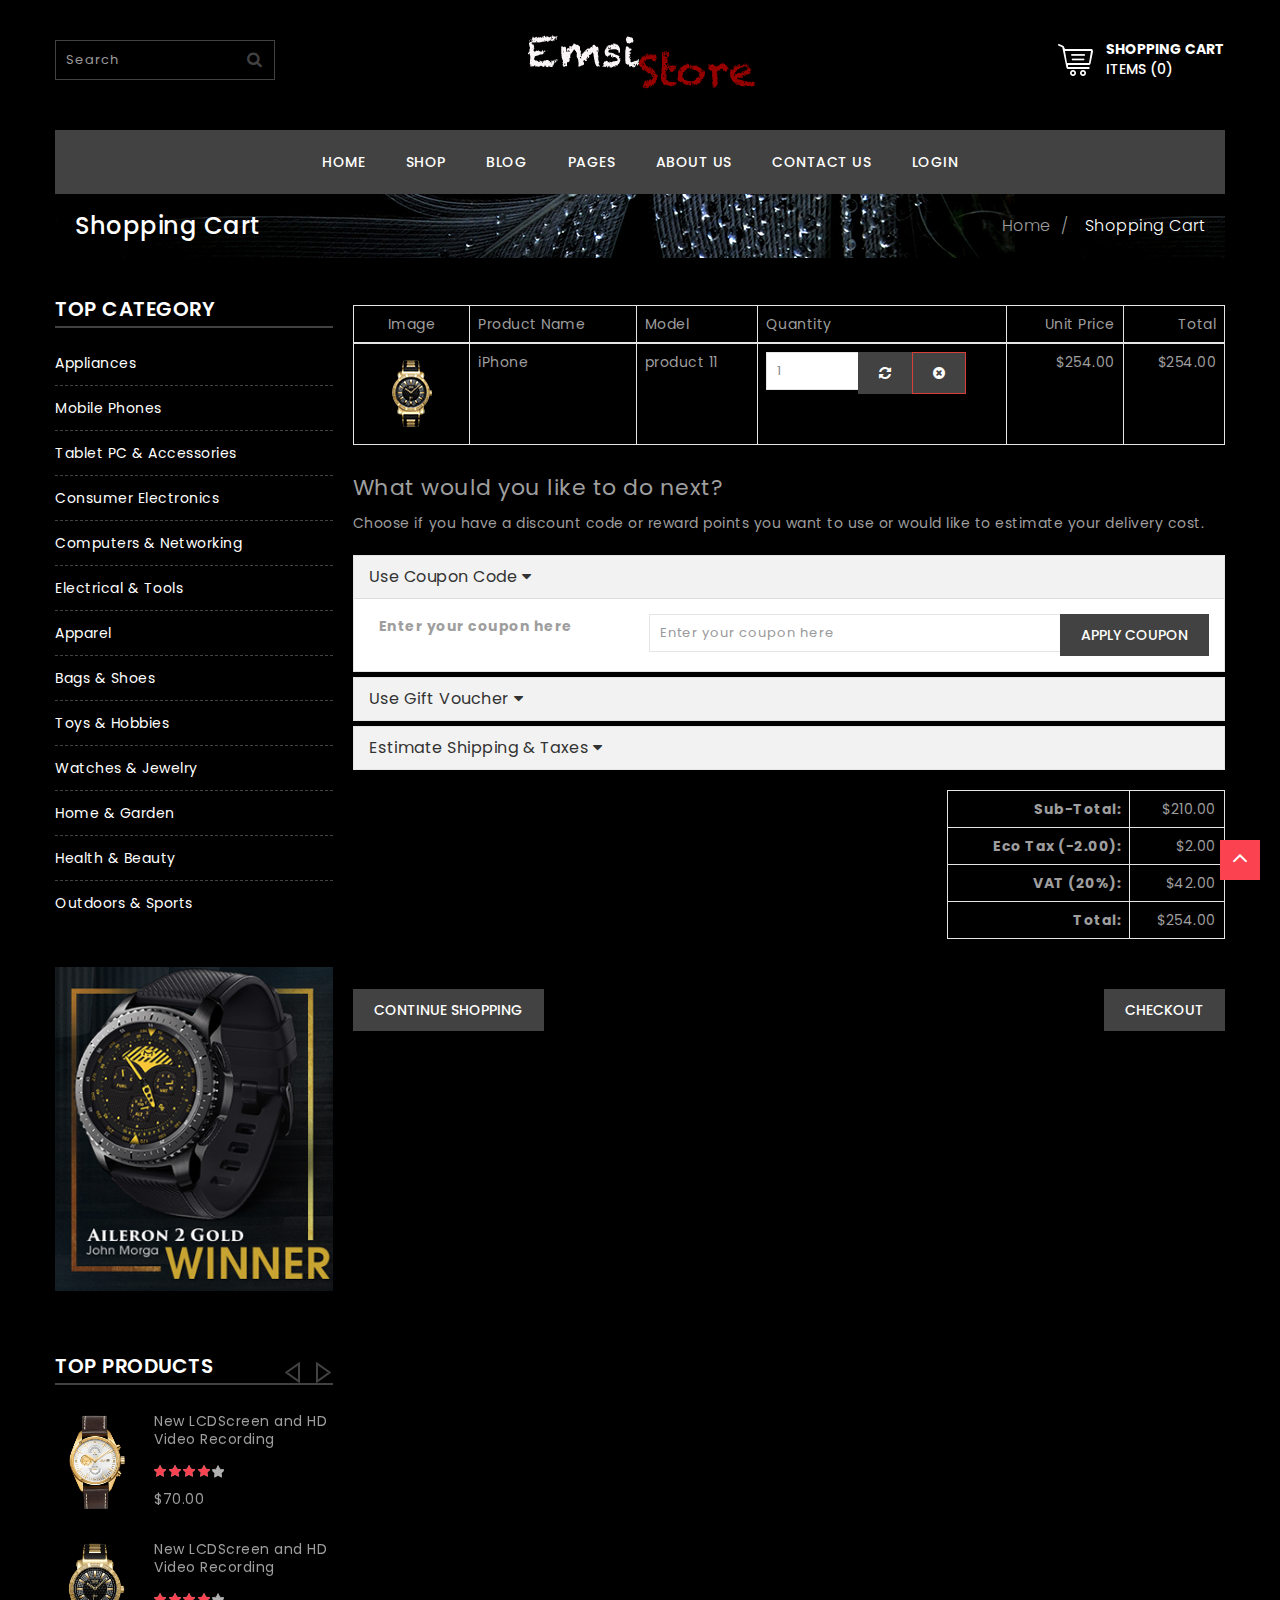
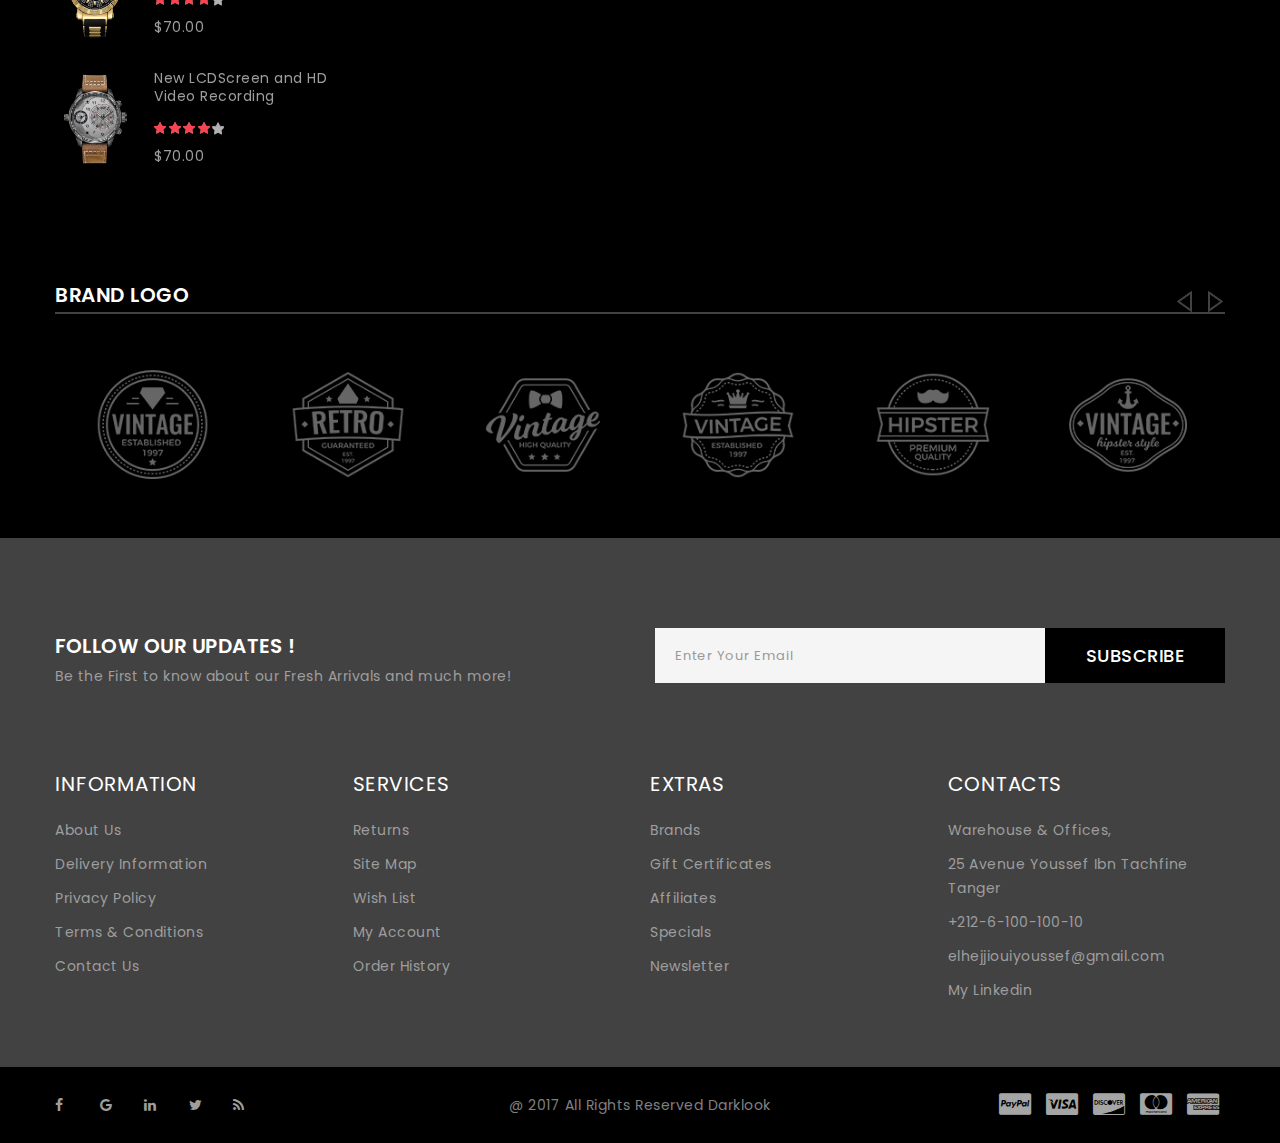
<file: cart_page.html>
<!DOCTYPE html>
<!--[if (gte IE 9)|!(IE)]><!-->
<html lang="en">
<!--<![endif]-->

<head>
  <!-- =====  BASIC PAGE NEEDS  ===== -->
  <meta charset="utf-8">
  <title>Dark look E-commerce Bootstrap Template</title>
  <!-- =====  SEO MATE  ===== -->
  <meta http-equiv="X-UA-Compatible" content="IE=edge" />
  <meta name="description" content="">
  <meta name="keywords" content="">
  <meta name="distribution" content="global">
  <meta name="revisit-after" content="2 Days">
  <meta name="robots" content="ALL">
  <meta name="rating" content="8 YEARS">
  <meta name="Language" content="en-us">
  <meta name="GOOGLEBOT" content="NOARCHIVE">
  <!-- =====  MOBILE SPECIFICATION  ===== -->
  <meta name="viewport" content="width=device-width, initial-scale=1, maximum-scale=1">
  <meta name="viewport" content="width=device-width">
  <!-- =====  CSS  ===== -->
  <link rel="stylesheet" type="text/css" href="css/font-awesome.min.css" />
  <link rel="stylesheet" type="text/css" href="css/bootstrap.css" />
  <link rel="stylesheet" type="text/css" href="css/style.css">
  <link rel="stylesheet" type="text/css" href="css/magnific-popup.css">
  <link rel="stylesheet" type="text/css" href="css/owl.carousel.css">
  <link rel="shortcut icon" href="images/favicon.png">
  <link rel="apple-touch-icon" href="images/apple-touch-icon.png">
  <link rel="apple-touch-icon" sizes="72x72" href="images/apple-touch-icon-72x72.png">
  <link rel="apple-touch-icon" sizes="114x114" href="images/apple-touch-icon-114x114.png">
</head>

<body>
  <!-- =====  LODER  ===== -->
  <div class="loder"></div>
  <div class="wrapper">
    <!-- =====  HEADER START  ===== -->
    <header id="header">
      
      <div class="header">
        <div class="container">
          <div class="row">
            <div class="col-xs-12 col-sm-4">
              <div class="main-search mt_40">
                <input id="search-input" name="search" value="" placeholder="Search" class="form-control input-lg" autocomplete="off" type="text">
                <span class="input-group-btn">
              <button type="button" class="btn btn-default btn-lg"><i class="fa fa-search"></i></button>
              </span> </div>
            </div>
            <div class="navbar-header col-xs-6 col-sm-4"> <a class="navbar-brand" href="index.html"> <img alt="themini" src="images/logo.png"> </a> </div>
            <div class="col-xs-6 col-sm-4 shopcart">
              <div id="cart" class="btn-group btn-block mtb_40">
                <button type="button" class="btn" data-target="#cart-dropdown" data-toggle="collapse" aria-expanded="true"><span id="shippingcart">Shopping cart</span><span id="cart-total">items (0)</span> </button>
              </div>
              <div id="cart-dropdown" class="cart-menu collapse">
                <ul>
                  <li>
                    <table class="table table-striped">
                      <tbody>
                        <tr>
                          <td class="text-center"><a href="#"><img src="images/product/70x84.jpg" alt="iPod Classic" title="iPod Classic"></a></td>
                          <td class="text-left product-name"><a href="#">MacBook Pro</a> <span class="text-left price">$20.00</span>
                            <input class="cart-qty" name="product_quantity" min="1" value="1" type="number">
                          </td>
                          <td class="text-center"><a class="close-cart"><i class="fa fa-times-circle"></i></a></td>
                        </tr>
                        <tr>
                          <td class="text-center"><a href="#"><img src="images/product/70x84.jpg" alt="iPod Classic" title="iPod Classic"></a></td>
                          <td class="text-left product-name"><a href="#">MacBook Pro</a> <span class="text-left price">$20.00</span>
                            <input class="cart-qty" name="product_quantity" min="1" value="1" type="number">
                          </td>
                          <td class="text-center"><a class="close-cart"><i class="fa fa-times-circle"></i></a></td>
                        </tr>
                      </tbody>
                    </table>
                  </li>
                  <li>
                    <table class="table">
                      <tbody>
                        <tr>
                          <td class="text-right"><strong>Sub-Total</strong></td>
                          <td class="text-right">$2,100.00</td>
                        </tr>
                        <tr>
                          <td class="text-right"><strong>Eco Tax (-2.00)</strong></td>
                          <td class="text-right">$2.00</td>
                        </tr>
                        <tr>
                          <td class="text-right"><strong>VAT (20%)</strong></td>
                          <td class="text-right">$20.00</td>
                        </tr>
                        <tr>
                          <td class="text-right"><strong>Total</strong></td>
                          <td class="text-right">$2,122.00</td>
                        </tr>
                      </tbody>
                    </table>
                  </li>
                  <li>
                    <form action="cart_page.html">
                      <input class="btn pull-left mt_10" value="View cart" type="submit">
                    </form>
                    <form action="checkout_page.html">
                      <input class="btn pull-right mt_10" value="Checkout" type="submit">
                    </form>
                  </li>
                </ul>
              </div>
            </div>
          </div>
          <nav class="navbar">
            <p>menu</p>
            <button class="navbar-toggle" type="button" data-toggle="collapse" data-target=".js-navbar-collapse"> <span class="i-bar"><i class="fa fa-bars"></i></span></button>
            <div class="collapse navbar-collapse js-navbar-collapse">
              <ul id="menu" class="nav navbar-nav">
                <li> <a href="index.html">Home</a></li>

                <li> <a href="category_page.html">Shop</a></li>
                <li> <a href="blog_page.html">Blog</a></li>
                <li class="dropdown"> <a href="#" class="dropdown-toggle" data-toggle="dropdown">Pages </a>
                  <ul class="dropdown-menu">
                    <li> <a href="cart_page.html">Cart</a></li>
                    <li> <a href="checkout_page.html">Checkout</a></li>
                    <li> <a href="product_detail_page.html">Product Detail Page</a></li>
                    <li> <a href="single_blog.html">Single Post</a></li>
                  </ul>
                </li>
                <li> <a href="about.html">About us</a></li>
                <li> <a href="contact_us.html">Contact us</a></li>
                <li> <a href="login.html">Login</a></li>
              </ul>
            </div>
            <!-- /.nav-collapse -->
          </nav>
        </div>
      </div>
    </header>
    <!-- =====  HEADER END  ===== -->
    <!-- =====  CONTAINER START  ===== -->
    <div class="container">
      <div class="row ">
        <!-- =====  BANNER STRAT  ===== -->
        <div class="col-sm-12">
          <div class="breadcrumb ptb_20">
            <h1>Shopping Cart</h1>
            <ul>
              <li><a href="index.html">Home</a></li>
              <li class="active">Shopping Cart</li>
            </ul>
          </div>
        </div>
        <!-- =====  BREADCRUMB END===== -->
        <div id="column-left" class="col-sm-4 col-lg-3 hidden-xs">
          <div id="category-menu" class="navbar collapse in mb_40" aria-expanded="true" style="" role="button">
            <div class="nav-responsive">
              <div class="heading-part">
                <h2 class="main_title">Top category</h2>
              </div>
              <ul class="nav  main-navigation collapse in">
                <li><a href="#">Appliances</a></li>
                <li><a href="#">Mobile Phones</a></li>
                <li><a href="#">Tablet PC & Accessories</a></li>
                <li><a href="#">Consumer Electronics</a></li>
                <li><a href="#">Computers & Networking</a></li>
                <li><a href="#">Electrical & Tools</a></li>
                <li><a href="#">Apparel</a></li>
                <li><a href="#">Bags & Shoes</a></li>
                <li><a href="#">Toys & Hobbies</a></li>
                <li><a href="#">Watches & Jewelry</a></li>
                <li><a href="#">Home & Garden</a></li>
                <li><a href="#">Health & Beauty</a></li>
                <li><a href="#">Outdoors & Sports</a></li>
              </ul>
            </div>
          </div>
          <div class="left_banner left-sidebar-widget mb_50 mt_30"> <a href="#"><img src="images/left1.jpg" alt="Left Banner" class="img-responsive" /></a> </div>
          <div class="left-special left-sidebar-widget mb_50">
            <div class="heading-part mb_20 ">
              <h2 class="main_title">Top Products</h2>
            </div>
            <div id="left-special" class="owl-carousel">
              <ul class="row ">
                <li class="item product-layout-left mb_20">
                  <div class="product-list col-xs-4">
                    <div class="product-thumb">
                      <div class="image product-imageblock"> <a href="product_detail_page.html"> <img class="img-responsive" title="iPod Classic" alt="iPod Classic" src="images/product/product1.jpg"> <img class="img-responsive" title="iPod Classic" alt="iPod Classic" src="images/product/product1-1.jpg"> </a> </div>
                    </div>
                  </div>
                  <div class="col-xs-8">
                    <div class="caption product-detail">
                      <h6 class="product-name"><a href="#">New LCDScreen and HD Video Recording</a></h6>
                      <div class="rating"> <span class="fa fa-stack"><i class="fa fa-star-o fa-stack-1x"></i><i class="fa fa-star fa-stack-1x"></i></span> <span class="fa fa-stack"><i class="fa fa-star-o fa-stack-1x"></i><i class="fa fa-star fa-stack-1x"></i></span> <span class="fa fa-stack"><i class="fa fa-star-o fa-stack-1x"></i><i class="fa fa-star fa-stack-1x"></i></span> <span class="fa fa-stack"><i class="fa fa-star-o fa-stack-1x"></i><i class="fa fa-star fa-stack-1x"></i></span> <span class="fa fa-stack"><i class="fa fa-star-o fa-stack-1x"></i><i class="fa fa-star fa-stack-x"></i></span> </div>
                      <span class="price"><span class="amount"><span class="currencySymbol">$</span>70.00</span>
                      </span>
                    </div>
                  </div>
                </li>
                <li class="item product-layout-left mb_20">
                  <div class="product-list col-xs-4">
                    <div class="product-thumb">
                      <div class="image product-imageblock"> <a href="product_detail_page.html"> <img class="img-responsive" title="iPod Classic" alt="iPod Classic" src="images/product/product2.jpg"> <img class="img-responsive" title="iPod Classic" alt="iPod Classic" src="images/product/product2-1.jpg"> </a> </div>
                    </div>
                  </div>
                  <div class="col-xs-8">
                    <div class="caption product-detail">
                      <h6 class="product-name"><a href="#">New LCDScreen and HD Video Recording</a></h6>
                      <div class="rating"> <span class="fa fa-stack"><i class="fa fa-star-o fa-stack-1x"></i><i class="fa fa-star fa-stack-1x"></i></span> <span class="fa fa-stack"><i class="fa fa-star-o fa-stack-1x"></i><i class="fa fa-star fa-stack-1x"></i></span> <span class="fa fa-stack"><i class="fa fa-star-o fa-stack-1x"></i><i class="fa fa-star fa-stack-1x"></i></span> <span class="fa fa-stack"><i class="fa fa-star-o fa-stack-1x"></i><i class="fa fa-star fa-stack-1x"></i></span> <span class="fa fa-stack"><i class="fa fa-star-o fa-stack-1x"></i><i class="fa fa-star fa-stack-x"></i></span> </div>
                      <span class="price"><span class="amount"><span class="currencySymbol">$</span>70.00</span>
                      </span>
                    </div>
                  </div>
                </li>
                <li class="item product-layout-left mb_20">
                  <div class="product-list col-xs-4">
                    <div class="product-thumb">
                      <div class="image product-imageblock"> <a href="product_detail_page.html"> <img class="img-responsive" title="iPod Classic" alt="iPod Classic" src="images/product/product3.jpg"> <img class="img-responsive" title="iPod Classic" alt="iPod Classic" src="images/product/product3-1.jpg"> </a> </div>
                    </div>
                  </div>
                  <div class="col-xs-8">
                    <div class="caption product-detail">
                      <h6 class="product-name"><a href="#">New LCDScreen and HD Video Recording</a></h6>
                      <div class="rating"> <span class="fa fa-stack"><i class="fa fa-star-o fa-stack-1x"></i><i class="fa fa-star fa-stack-1x"></i></span> <span class="fa fa-stack"><i class="fa fa-star-o fa-stack-1x"></i><i class="fa fa-star fa-stack-1x"></i></span> <span class="fa fa-stack"><i class="fa fa-star-o fa-stack-1x"></i><i class="fa fa-star fa-stack-1x"></i></span> <span class="fa fa-stack"><i class="fa fa-star-o fa-stack-1x"></i><i class="fa fa-star fa-stack-1x"></i></span> <span class="fa fa-stack"><i class="fa fa-star-o fa-stack-1x"></i><i class="fa fa-star fa-stack-x"></i></span> </div>
                      <span class="price"><span class="amount"><span class="currencySymbol">$</span>70.00</span>
                      </span>
                    </div>
                  </div>
                </li>
              </ul>
              <ul class="row ">
                <li class="item product-layout-left mb_20">
                  <div class="product-list col-xs-4">
                    <div class="product-thumb">
                      <div class="image product-imageblock"> <a href="product_detail_page.html"> <img class="img-responsive" title="iPod Classic" alt="iPod Classic" src="images/product/product4.jpg"> <img class="img-responsive" title="iPod Classic" alt="iPod Classic" src="images/product/product4-1.jpg"> </a> </div>
                    </div>
                  </div>
                  <div class="col-xs-8">
                    <div class="caption product-detail">
                      <h6 class="product-name"><a href="#">New LCDScreen and HD Video Recording</a></h6>
                      <div class="rating"> <span class="fa fa-stack"><i class="fa fa-star-o fa-stack-1x"></i><i class="fa fa-star fa-stack-1x"></i></span> <span class="fa fa-stack"><i class="fa fa-star-o fa-stack-1x"></i><i class="fa fa-star fa-stack-1x"></i></span> <span class="fa fa-stack"><i class="fa fa-star-o fa-stack-1x"></i><i class="fa fa-star fa-stack-1x"></i></span> <span class="fa fa-stack"><i class="fa fa-star-o fa-stack-1x"></i><i class="fa fa-star fa-stack-1x"></i></span> <span class="fa fa-stack"><i class="fa fa-star-o fa-stack-1x"></i><i class="fa fa-star fa-stack-x"></i></span> </div>
                      <span class="price"><span class="amount"><span class="currencySymbol">$</span>70.00</span>
                      </span>
                    </div>
                  </div>
                </li>
                <li class="item product-layout-left mb_20">
                  <div class="product-list col-xs-4">
                    <div class="product-thumb">
                      <div class="image product-imageblock"> <a href="product_detail_page.html"> <img class="img-responsive" title="iPod Classic" alt="iPod Classic" src="images/product/product5.jpg"> <img class="img-responsive" title="iPod Classic" alt="iPod Classic" src="images/product/product5-1.jpg"> </a> </div>
                    </div>
                  </div>
                  <div class="col-xs-8">
                    <div class="caption product-detail">
                      <h6 class="product-name"><a href="#">New LCDScreen and HD Video Recording</a></h6>
                      <div class="rating"> <span class="fa fa-stack"><i class="fa fa-star-o fa-stack-1x"></i><i class="fa fa-star fa-stack-1x"></i></span> <span class="fa fa-stack"><i class="fa fa-star-o fa-stack-1x"></i><i class="fa fa-star fa-stack-1x"></i></span> <span class="fa fa-stack"><i class="fa fa-star-o fa-stack-1x"></i><i class="fa fa-star fa-stack-1x"></i></span> <span class="fa fa-stack"><i class="fa fa-star-o fa-stack-1x"></i><i class="fa fa-star fa-stack-1x"></i></span> <span class="fa fa-stack"><i class="fa fa-star-o fa-stack-1x"></i><i class="fa fa-star fa-stack-x"></i></span> </div>
                      <span class="price"><span class="amount"><span class="currencySymbol">$</span>70.00</span>
                      </span>
                    </div>
                  </div>
                </li>
                <li class="item product-layout-left mb_20">
                  <div class="product-list col-xs-4">
                    <div class="product-thumb">
                      <div class="image product-imageblock"> <a href="product_detail_page.html"> <img class="img-responsive" title="iPod Classic" alt="iPod Classic" src="images/product/product6.jpg"> <img class="img-responsive" title="iPod Classic" alt="iPod Classic" src="images/product/product6-1.jpg"> </a> </div>
                    </div>
                  </div>
                  <div class="col-xs-8">
                    <div class="caption product-detail">
                      <h6 class="product-name"><a href="#">New LCDScreen and HD Video Recording</a></h6>
                      <div class="rating"> <span class="fa fa-stack"><i class="fa fa-star-o fa-stack-1x"></i><i class="fa fa-star fa-stack-1x"></i></span> <span class="fa fa-stack"><i class="fa fa-star-o fa-stack-1x"></i><i class="fa fa-star fa-stack-1x"></i></span> <span class="fa fa-stack"><i class="fa fa-star-o fa-stack-1x"></i><i class="fa fa-star fa-stack-1x"></i></span> <span class="fa fa-stack"><i class="fa fa-star-o fa-stack-1x"></i><i class="fa fa-star fa-stack-1x"></i></span> <span class="fa fa-stack"><i class="fa fa-star-o fa-stack-1x"></i><i class="fa fa-star fa-stack-x"></i></span> </div>
                      <span class="price"><span class="amount"><span class="currencySymbol">$</span>70.00</span>
                      </span>
                    </div>
                  </div>
                </li>
              </ul>
              <ul class="row ">
                <li class="item product-layout-left mb_20">
                  <div class="product-list col-xs-4">
                    <div class="product-thumb">
                      <div class="image product-imageblock"> <a href="product_detail_page.html"> <img class="img-responsive" title="iPod Classic" alt="iPod Classic" src="images/product/product7.jpg"> <img class="img-responsive" title="iPod Classic" alt="iPod Classic" src="images/product/product7-1.jpg"> </a> </div>
                    </div>
                  </div>
                  <div class="col-xs-8">
                    <div class="caption product-detail">
                      <h6 class="product-name"><a href="#">New LCDScreen and HD Video Recording</a></h6>
                      <div class="rating"> <span class="fa fa-stack"><i class="fa fa-star-o fa-stack-1x"></i><i class="fa fa-star fa-stack-1x"></i></span> <span class="fa fa-stack"><i class="fa fa-star-o fa-stack-1x"></i><i class="fa fa-star fa-stack-1x"></i></span> <span class="fa fa-stack"><i class="fa fa-star-o fa-stack-1x"></i><i class="fa fa-star fa-stack-1x"></i></span> <span class="fa fa-stack"><i class="fa fa-star-o fa-stack-1x"></i><i class="fa fa-star fa-stack-1x"></i></span> <span class="fa fa-stack"><i class="fa fa-star-o fa-stack-1x"></i><i class="fa fa-star fa-stack-x"></i></span> </div>
                      <span class="price"><span class="amount"><span class="currencySymbol">$</span>70.00</span>
                      </span>
                    </div>
                  </div>
                </li>
                <li class="item product-layout-left mb_20">
                  <div class="product-list col-xs-4">
                    <div class="product-thumb">
                      <div class="image product-imageblock"> <a href="product_detail_page.html"> <img class="img-responsive" title="iPod Classic" alt="iPod Classic" src="images/product/product8.jpg"> <img class="img-responsive" title="iPod Classic" alt="iPod Classic" src="images/product/product8-1.jpg"> </a> </div>
                    </div>
                  </div>
                  <div class="col-xs-8">
                    <div class="caption product-detail">
                      <h6 class="product-name"><a href="#">New LCDScreen and HD Video Recording</a></h6>
                      <div class="rating"> <span class="fa fa-stack"><i class="fa fa-star-o fa-stack-1x"></i><i class="fa fa-star fa-stack-1x"></i></span> <span class="fa fa-stack"><i class="fa fa-star-o fa-stack-1x"></i><i class="fa fa-star fa-stack-1x"></i></span> <span class="fa fa-stack"><i class="fa fa-star-o fa-stack-1x"></i><i class="fa fa-star fa-stack-1x"></i></span> <span class="fa fa-stack"><i class="fa fa-star-o fa-stack-1x"></i><i class="fa fa-star fa-stack-1x"></i></span> <span class="fa fa-stack"><i class="fa fa-star-o fa-stack-1x"></i><i class="fa fa-star fa-stack-x"></i></span> </div>
                      <span class="price"><span class="amount"><span class="currencySymbol">$</span>70.00</span>
                      </span>
                    </div>
                  </div>
                </li>
                <li class="item product-layout-left mb_20">
                  <div class="product-list col-xs-4">
                    <div class="product-thumb">
                      <div class="image product-imageblock"> <a href="product_detail_page.html"> <img class="img-responsive" title="iPod Classic" alt="iPod Classic" src="images/product/product9.jpg"> <img class="img-responsive" title="iPod Classic" alt="iPod Classic" src="images/product/product9-1.jpg"> </a> </div>
                    </div>
                  </div>
                  <div class="col-xs-8">
                    <div class="caption product-detail">
                      <h6 class="product-name"><a href="#">New LCDScreen and HD Video Recording</a></h6>
                      <div class="rating"> <span class="fa fa-stack"><i class="fa fa-star-o fa-stack-1x"></i><i class="fa fa-star fa-stack-1x"></i></span> <span class="fa fa-stack"><i class="fa fa-star-o fa-stack-1x"></i><i class="fa fa-star fa-stack-1x"></i></span> <span class="fa fa-stack"><i class="fa fa-star-o fa-stack-1x"></i><i class="fa fa-star fa-stack-1x"></i></span> <span class="fa fa-stack"><i class="fa fa-star-o fa-stack-1x"></i><i class="fa fa-star fa-stack-1x"></i></span> <span class="fa fa-stack"><i class="fa fa-star-o fa-stack-1x"></i><i class="fa fa-star fa-stack-x"></i></span> </div>
                      <span class="price"><span class="amount"><span class="currencySymbol">$</span>70.00</span>
                      </span>
                    </div>
                  </div>
                </li>
              </ul>
              <ul class="row ">
                <li class="item product-layout-left mb_20">
                  <div class="product-list col-xs-4">
                    <div class="product-thumb">
                      <div class="image product-imageblock"> <a href="product_detail_page.html"> <img class="img-responsive" title="iPod Classic" alt="iPod Classic" src="images/product/product10.jpg"> <img class="img-responsive" title="iPod Classic" alt="iPod Classic" src="images/product/product10-1.jpg"> </a> </div>
                    </div>
                  </div>
                  <div class="col-xs-8">
                    <div class="caption product-detail">
                      <h6 class="product-name"><a href="#">New LCDScreen and HD Video Recording</a></h6>
                      <div class="rating"> <span class="fa fa-stack"><i class="fa fa-star-o fa-stack-1x"></i><i class="fa fa-star fa-stack-1x"></i></span> <span class="fa fa-stack"><i class="fa fa-star-o fa-stack-1x"></i><i class="fa fa-star fa-stack-1x"></i></span> <span class="fa fa-stack"><i class="fa fa-star-o fa-stack-1x"></i><i class="fa fa-star fa-stack-1x"></i></span> <span class="fa fa-stack"><i class="fa fa-star-o fa-stack-1x"></i><i class="fa fa-star fa-stack-1x"></i></span> <span class="fa fa-stack"><i class="fa fa-star-o fa-stack-1x"></i><i class="fa fa-star fa-stack-x"></i></span> </div>
                      <span class="price"><span class="amount"><span class="currencySymbol">$</span>70.00</span>
                      </span>
                    </div>
                  </div>
                </li>
                <li class="item product-layout-left mb_20">
                  <div class="product-list col-xs-4">
                    <div class="product-thumb">
                      <div class="image product-imageblock"> <a href="product_detail_page.html"> <img class="img-responsive" title="iPod Classic" alt="iPod Classic" src="images/product/product1.jpg"> <img class="img-responsive" title="iPod Classic" alt="iPod Classic" src="images/product/product1-1.jpg"> </a> </div>
                    </div>
                  </div>
                  <div class="col-xs-8">
                    <div class="caption product-detail">
                      <h6 class="product-name"><a href="#">New LCDScreen and HD Video Recording</a></h6>
                      <div class="rating"> <span class="fa fa-stack"><i class="fa fa-star-o fa-stack-1x"></i><i class="fa fa-star fa-stack-1x"></i></span> <span class="fa fa-stack"><i class="fa fa-star-o fa-stack-1x"></i><i class="fa fa-star fa-stack-1x"></i></span> <span class="fa fa-stack"><i class="fa fa-star-o fa-stack-1x"></i><i class="fa fa-star fa-stack-1x"></i></span> <span class="fa fa-stack"><i class="fa fa-star-o fa-stack-1x"></i><i class="fa fa-star fa-stack-1x"></i></span> <span class="fa fa-stack"><i class="fa fa-star-o fa-stack-1x"></i><i class="fa fa-star fa-stack-x"></i></span> </div>
                      <span class="price"><span class="amount"><span class="currencySymbol">$</span>70.00</span>
                      </span>
                    </div>
                  </div>
                </li>
                <li class="item product-layout-left mb_20">
                  <div class="product-list col-xs-4">
                    <div class="product-thumb">
                      <div class="image product-imageblock"> <a href="product_detail_page.html"> <img class="img-responsive" title="iPod Classic" alt="iPod Classic" src="images/product/product2.jpg"> <img class="img-responsive" title="iPod Classic" alt="iPod Classic" src="images/product/product2-1.jpg"> </a> </div>
                    </div>
                  </div>
                  <div class="col-xs-8">
                    <div class="caption product-detail">
                      <h6 class="product-name"><a href="#">New LCDScreen and HD Video Recording</a></h6>
                      <div class="rating"> <span class="fa fa-stack"><i class="fa fa-star-o fa-stack-1x"></i><i class="fa fa-star fa-stack-1x"></i></span> <span class="fa fa-stack"><i class="fa fa-star-o fa-stack-1x"></i><i class="fa fa-star fa-stack-1x"></i></span> <span class="fa fa-stack"><i class="fa fa-star-o fa-stack-1x"></i><i class="fa fa-star fa-stack-1x"></i></span> <span class="fa fa-stack"><i class="fa fa-star-o fa-stack-1x"></i><i class="fa fa-star fa-stack-1x"></i></span> <span class="fa fa-stack"><i class="fa fa-star-o fa-stack-1x"></i><i class="fa fa-star fa-stack-x"></i></span> </div>
                      <span class="price"><span class="amount"><span class="currencySymbol">$</span>70.00</span>
                      </span>
                    </div>
                  </div>
                </li>
              </ul>
            </div>
          </div>
        </div>
        <div class="col-sm-8 col-lg-9 mtb_20">
          <form enctype="multipart/form-data" method="post" action="#">
            <div class="table-responsive">
              <table class="table table-bordered">
                <thead>
                  <tr>
                    <td class="text-center">Image</td>
                    <td class="text-left">Product Name</td>
                    <td class="text-left">Model</td>
                    <td class="text-left">Quantity</td>
                    <td class="text-right">Unit Price</td>
                    <td class="text-right">Total</td>
                  </tr>
                </thead>
                <tbody>
                  <tr>
                    <td class="text-center"><a href="#"><img src="images/product/70x84.jpg" alt="iPod Classic" title="iPod Classic"></a></td>
                    <td class="text-left"><a href="product.html">iPhone</a></td>
                    <td class="text-left">product 11</td>
                    <td class="text-left">
                      <div style="max-width: 200px;" class="input-group btn-block">
                        <input type="text" class="form-control quantity" size="1" value="1" name="quantity">
                        <span class="input-group-btn">
                      <button class="btn" title="" data-toggle="tooltip" type="submit" data-original-title="Update"><i class="fa fa-refresh"></i></button>
                      <button  class="btn btn-danger" title="" data-toggle="tooltip" type="button" data-original-title="Remove"><i class="fa fa-times-circle"></i></button>
                      </span></div>
                    </td>
                    <td class="text-right">$254.00</td>
                    <td class="text-right">$254.00</td>
                  </tr>
                </tbody>
              </table>
            </div>
          </form>
          <h3 class="mtb_10">What would you like to do next?</h3>
          <p>Choose if you have a discount code or reward points you want to use or would like to estimate your delivery cost.</p>
          <div class="panel-group mt_20" id="accordion">
            <div class="panel panel-default pull-left">
              <div class="panel-heading">
                <h4 class="panel-title"> <a data-toggle="collapse" data-parent="#accordion" href="#collapseOne">Use Coupon Code <i class="fa fa-caret-down"></i></a></h4>
              </div>
              <div id="collapseOne" class="panel-collapse collapse in">
                <div class="panel-body">
                  <label for="input-coupon" class="col-sm-4 control-label">Enter your coupon here</label>
                  <div class="input-group">
                    <input type="text" class="form-control" id="input-coupon" placeholder="Enter your coupon here" value="" name="coupon">
                    <span class="input-group-btn">
                  <input type="button" class="btn" data-loading-text="Loading..." id="button-coupon" value="Apply Coupon">
                  </span> </div>
                </div>
              </div>
            </div>
            <div class="panel panel-default pull-left">
              <div class="panel-heading">
                <h4 class="panel-title"> <a data-toggle="collapse" data-parent="#accordion" href="#collapseTwo">Use Gift Voucher <i class="fa fa-caret-down"></i></a> </h4>
              </div>
              <div id="collapseTwo" class="panel-collapse collapse">
                <div class="panel-body">
                  <label for="input-voucher" class="col-sm-4 control-label">Enter your gift voucher code here</label>
                  <div class="input-group">
                    <input type="text" class="form-control" id="input-voucher" placeholder="Enter your gift voucher code here" value="" name="voucher">
                    <span class="input-group-btn">
                  <input type="button" class="btn" data-loading-text="Loading..." id="button-voucher" value="Apply Voucher">
                  </span> </div>
                </div>
              </div>
            </div>
            <div class="panel panel-default pull-left">
              <div class="panel-heading">
                <h4 class="panel-title"> <a data-toggle="collapse" data-parent="#accordion" href="#collapseThree">Estimate Shipping &amp; Taxes <i class="fa fa-caret-down"></i></a> </h4>
              </div>
              <div id="collapseThree" class="panel-collapse collapse">
                <div class="panel-body">
                  <p>Enter your destination to get a shipping estimate.</p>
                  <form class="form-horizontal">
                    <div class="form-group required">
                      <label for="input-country" class="col-sm-2 control-label">Country</label>
                      <div class="col-sm-10">
                        <select class="form-control" id="input-country" name="country_id">
                          <option value=""> --- Please Select --- </option>
                          <option value="244">Aaland Islands</option>
                          <option value="1">Afghanistan</option>
                          <option value="2">Albania</option>
                          <option value="3">Algeria</option>
                          <option value="4">American Samoa</option>
                          <option value="5">Andorra</option>
                          <option value="6">Angola</option>
                          <option value="7">Anguilla</option>
                          <option value="8">Antarctica</option>
                          <option value="9">Antigua and Barbuda</option>
                          <option value="10">Argentina</option>
                          <option value="11">Armenia</option>
                          <option value="12">Aruba</option>
                          <option value="252">Ascension Island (British)</option>
                          <option value="13">Australia</option>
                          <option value="14">Austria</option>
                          <option value="15">Azerbaijan</option>
                          <option value="16">Bahamas</option>
                          <option value="17">Bahrain</option>
                          <option value="18">Bangladesh</option>
                          <option value="19">Barbados</option>
                          <option value="20">Belarus</option>
                          <option value="21">Belgium</option>
                          <option value="22">Belize</option>
                          <option value="23">Benin</option>
                          <option value="24">Bermuda</option>
                          <option value="25">Bhutan</option>
                          <option value="26">Bolivia</option>
                          <option value="245">Bonaire, Sint Eustatius and Saba</option>
                          <option value="27">Bosnia and Herzegovina</option>
                          <option value="28">Botswana</option>
                          <option value="29">Bouvet Island</option>
                          <option value="30">Brazil</option>
                          <option value="31">British Indian Ocean Territory</option>
                          <option value="32">Brunei Darussalam</option>
                          <option value="33">Bulgaria</option>
                          <option value="34">Burkina Faso</option>
                          <option value="35">Burundi</option>
                          <option value="36">Cambodia</option>
                          <option value="37">Cameroon</option>
                          <option value="38">Canada</option>
                          <option value="251">Canary Islands</option>
                          <option value="39">Cape Verde</option>
                          <option value="40">Cayman Islands</option>
                          <option value="41">Central African Republic</option>
                          <option value="42">Chad</option>
                          <option value="43">Chile</option>
                          <option value="44">China</option>
                          <option value="45">Christmas Island</option>
                          <option value="46">Cocos (Keeling) Islands</option>
                          <option value="47">Colombia</option>
                          <option value="48">Comoros</option>
                          <option value="49">Congo</option>
                          <option value="50">Cook Islands</option>
                          <option value="51">Costa Rica</option>
                          <option value="52">Cote D'Ivoire</option>
                          <option value="53">Croatia</option>
                          <option value="54">Cuba</option>
                          <option value="246">Curacao</option>
                          <option value="55">Cyprus</option>
                          <option value="56">Czech Republic</option>
                          <option value="237">Democratic Republic of Congo</option>
                          <option value="57">Denmark</option>
                          <option value="58">Djibouti</option>
                          <option value="59">Dominica</option>
                          <option value="60">Dominican Republic</option>
                          <option value="61">East Timor</option>
                          <option value="62">Ecuador</option>
                          <option value="63">Egypt</option>
                          <option value="64">El Salvador</option>
                          <option value="65">Equatorial Guinea</option>
                          <option value="66">Eritrea</option>
                          <option value="67">Estonia</option>
                          <option value="68">Ethiopia</option>
                          <option value="69">Falkland Islands (Malvinas)</option>
                          <option value="70">Faroe Islands</option>
                          <option value="71">Fiji</option>
                          <option value="72">Finland</option>
                          <option value="74">France, Metropolitan</option>
                          <option value="75">French Guiana</option>
                          <option value="76">French Polynesia</option>
                          <option value="77">French Southern Territories</option>
                          <option value="126">FYROM</option>
                          <option value="78">Gabon</option>
                          <option value="79">Gambia</option>
                          <option value="80">Georgia</option>
                          <option value="81">Germany</option>
                          <option value="82">Ghana</option>
                          <option value="83">Gibraltar</option>
                          <option value="84">Greece</option>
                          <option value="85">Greenland</option>
                          <option value="86">Grenada</option>
                          <option value="87">Guadeloupe</option>
                          <option value="88">Guam</option>
                          <option value="89">Guatemala</option>
                          <option value="256">Guernsey</option>
                          <option value="90">Guinea</option>
                          <option value="91">Guinea-Bissau</option>
                          <option value="92">Guyana</option>
                          <option value="93">Haiti</option>
                          <option value="94">Heard and Mc Donald Islands</option>
                          <option value="95">Honduras</option>
                          <option value="96">Hong Kong</option>
                          <option value="97">Hungary</option>
                          <option value="98">Iceland</option>
                          <option value="99">India</option>
                          <option value="100">Indonesia</option>
                          <option value="101">Iran (Islamic Republic of)</option>
                          <option value="102">Iraq</option>
                          <option value="103">Ireland</option>
                          <option value="254">Isle of Man</option>
                          <option value="104">Israel</option>
                          <option value="105">Italy</option>
                          <option value="106">Jamaica</option>
                          <option value="107">Japan</option>
                          <option value="257">Jersey</option>
                          <option value="108">Jordan</option>
                          <option value="109">Kazakhstan</option>
                          <option value="110">Kenya</option>
                          <option value="111">Kiribati</option>
                          <option value="113">Korea, Republic of</option>
                          <option value="253">Kosovo, Republic of</option>
                          <option value="114">Kuwait</option>
                          <option value="115">Kyrgyzstan</option>
                          <option value="116">Lao People's Democratic Republic</option>
                          <option value="117">Latvia</option>
                          <option value="118">Lebanon</option>
                          <option value="119">Lesotho</option>
                          <option value="120">Liberia</option>
                          <option value="121">Libyan Arab Jamahiriya</option>
                          <option value="122">Liechtenstein</option>
                          <option value="123">Lithuania</option>
                          <option value="124">Luxembourg</option>
                          <option value="125">Macau</option>
                          <option value="127">Madagascar</option>
                          <option value="128">Malawi</option>
                          <option value="129">Malaysia</option>
                          <option value="130">Maldives</option>
                          <option value="131">Mali</option>
                          <option value="132">Malta</option>
                          <option value="133">Marshall Islands</option>
                          <option value="134">Martinique</option>
                          <option value="135">Mauritania</option>
                          <option value="136">Mauritius</option>
                          <option value="137">Mayotte</option>
                          <option value="138">Mexico</option>
                          <option value="139">Micronesia, Federated States of</option>
                          <option value="140">Moldova, Republic of</option>
                          <option value="141">Monaco</option>
                          <option value="142">Mongolia</option>
                          <option value="242">Montenegro</option>
                          <option value="143">Montserrat</option>
                          <option value="144">Morocco</option>
                          <option value="145">Mozambique</option>
                          <option value="146">Myanmar</option>
                          <option value="147">Namibia</option>
                          <option value="148">Nauru</option>
                          <option value="149">Nepal</option>
                          <option value="150">Netherlands</option>
                          <option value="151">Netherlands Antilles</option>
                          <option value="152">New Caledonia</option>
                          <option value="153">New Zealand</option>
                          <option value="154">Nicaragua</option>
                          <option value="155">Niger</option>
                          <option value="156">Nigeria</option>
                          <option value="157">Niue</option>
                          <option value="158">Norfolk Island</option>
                          <option value="112">North Korea</option>
                          <option value="159">Northern Mariana Islands</option>
                          <option value="160">Norway</option>
                          <option value="161">Oman</option>
                          <option value="162">Pakistan</option>
                          <option value="163">Palau</option>
                          <option value="247">Palestinian Territory, Occupied</option>
                          <option value="164">Panama</option>
                          <option value="165">Papua New Guinea</option>
                          <option value="166">Paraguay</option>
                          <option value="167">Peru</option>
                          <option value="168">Philippines</option>
                          <option value="169">Pitcairn</option>
                          <option value="170">Poland</option>
                          <option value="171">Portugal</option>
                          <option value="172">Puerto Rico</option>
                          <option value="173">Qatar</option>
                          <option value="174">Reunion</option>
                          <option value="175">Romania</option>
                          <option value="176">Russian Federation</option>
                          <option value="177">Rwanda</option>
                          <option value="178">Saint Kitts and Nevis</option>
                          <option value="179">Saint Lucia</option>
                          <option value="180">Saint Vincent and the Grenadines</option>
                          <option value="181">Samoa</option>
                          <option value="182">San Marino</option>
                          <option value="183">Sao Tome and Principe</option>
                          <option value="184">Saudi Arabia</option>
                          <option value="185">Senegal</option>
                          <option value="243">Serbia</option>
                          <option value="186">Seychelles</option>
                          <option value="187">Sierra Leone</option>
                          <option value="188">Singapore</option>
                          <option value="189">Slovak Republic</option>
                          <option value="190">Slovenia</option>
                          <option value="191">Solomon Islands</option>
                          <option value="192">Somalia</option>
                          <option value="193">South Africa</option>
                          <option value="194">South Georgia &amp; South Sandwich Islands</option>
                          <option value="248">South Sudan</option>
                          <option value="195">Spain</option>
                          <option value="196">Sri Lanka</option>
                          <option value="249">St. Barthelemy</option>
                          <option value="197">St. Helena</option>
                          <option value="250">St. Martin (French part)</option>
                          <option value="198">St. Pierre and Miquelon</option>
                          <option value="199">Sudan</option>
                          <option value="200">Suriname</option>
                          <option value="201">Svalbard and Jan Mayen Islands</option>
                          <option value="202">Swaziland</option>
                          <option value="203">Sweden</option>
                          <option value="204">Switzerland</option>
                          <option value="205">Syrian Arab Republic</option>
                          <option value="206">Taiwan</option>
                          <option value="207">Tajikistan</option>
                          <option value="208">Tanzania, United Republic of</option>
                          <option value="209">Thailand</option>
                          <option value="210">Togo</option>
                          <option value="211">Tokelau</option>
                          <option value="212">Tonga</option>
                          <option value="213">Trinidad and Tobago</option>
                          <option value="255">Tristan da Cunha</option>
                          <option value="214">Tunisia</option>
                          <option value="215">Turkey</option>
                          <option value="216">Turkmenistan</option>
                          <option value="217">Turks and Caicos Islands</option>
                          <option value="218">Tuvalu</option>
                          <option value="219">Uganda</option>
                          <option value="220">Ukraine</option>
                          <option value="221">United Arab Emirates</option>
                          <option selected="selected" value="222">United Kingdom</option>
                          <option value="223">United States</option>
                          <option value="224">United States Minor Outlying Islands</option>
                          <option value="225">Uruguay</option>
                          <option value="226">Uzbekistan</option>
                          <option value="227">Vanuatu</option>
                          <option value="228">Vatican City State (Holy See)</option>
                          <option value="229">Venezuela</option>
                          <option value="230">Viet Nam</option>
                          <option value="231">Virgin Islands (British)</option>
                          <option value="232">Virgin Islands (U.S.)</option>
                          <option value="233">Wallis and Futuna Islands</option>
                          <option value="234">Western Sahara</option>
                          <option value="235">Yemen</option>
                          <option value="238">Zambia</option>
                          <option value="239">Zimbabwe</option>
                        </select>
                      </div>
                    </div>
                    <div class="form-group required">
                      <label for="input-zone" class="col-sm-2 control-label">Region / State</label>
                      <div class="col-sm-10">
                        <select class="form-control" id="input-zone" name="zone_id">
                          <option value=""> --- Please Select --- </option>
                          <option value="3513">Aberdeen</option>
                          <option value="3514">Aberdeenshire</option>
                          <option value="3515">Anglesey</option>
                          <option value="3516">Angus</option>
                          <option value="3517">Argyll and Bute</option>
                          <option value="3518">Bedfordshire</option>
                          <option value="3519">Berkshire</option>
                          <option value="3520">Blaenau Gwent</option>
                          <option value="3521">Bridgend</option>
                          <option value="3522">Bristol</option>
                          <option value="3523">Buckinghamshire</option>
                          <option value="3524">Caerphilly</option>
                          <option value="3525">Cambridgeshire</option>
                          <option value="3526">Cardiff</option>
                          <option value="3527">Carmarthenshire</option>
                          <option value="3528">Ceredigion</option>
                          <option value="3529">Cheshire</option>
                          <option value="3530">Clackmannanshire</option>
                          <option value="3531">Conwy</option>
                          <option value="3532">Cornwall</option>
                          <option value="3949">County Antrim</option>
                          <option value="3950">County Armagh</option>
                          <option value="3951">County Down</option>
                          <option value="3952">County Fermanagh</option>
                          <option value="3953">County Londonderry</option>
                          <option value="3954">County Tyrone</option>
                          <option value="3955">Cumbria</option>
                          <option value="3533">Denbighshire</option>
                          <option value="3534">Derbyshire</option>
                          <option value="3535">Devon</option>
                          <option value="3536">Dorset</option>
                          <option value="3537">Dumfries and Galloway</option>
                          <option value="3538">Dundee</option>
                          <option value="3539">Durham</option>
                          <option value="3540">East Ayrshire</option>
                          <option value="3541">East Dunbartonshire</option>
                          <option value="3542">East Lothian</option>
                          <option value="3543">East Renfrewshire</option>
                          <option value="3544">East Riding of Yorkshire</option>
                          <option value="3545">East Sussex</option>
                          <option value="3546">Edinburgh</option>
                          <option value="3547">Essex</option>
                          <option value="3548">Falkirk</option>
                          <option value="3549">Fife</option>
                          <option value="3550">Flintshire</option>
                          <option value="3551">Glasgow</option>
                          <option value="3552">Gloucestershire</option>
                          <option value="3553">Greater London</option>
                          <option value="3554">Greater Manchester</option>
                          <option value="3555">Gwynedd</option>
                          <option value="3556">Hampshire</option>
                          <option value="3557">Herefordshire</option>
                          <option value="3558">Hertfordshire</option>
                          <option value="3559">Highlands</option>
                          <option value="3560">Inverclyde</option>
                          <option value="3561">Isle of Wight</option>
                          <option value="3562">Kent</option>
                          <option value="3563">Lancashire</option>
                          <option value="3564">Leicestershire</option>
                          <option value="3565">Lincolnshire</option>
                          <option value="3566">Merseyside</option>
                          <option value="3567">Merthyr Tydfil</option>
                          <option value="3568">Midlothian</option>
                          <option value="3569">Monmouthshire</option>
                          <option value="3570">Moray</option>
                          <option value="3571">Neath Port Talbot</option>
                          <option value="3572">Newport</option>
                          <option value="3573">Norfolk</option>
                          <option value="3574">North Ayrshire</option>
                          <option value="3575">North Lanarkshire</option>
                          <option value="3576">North Yorkshire</option>
                          <option value="3577">Northamptonshire</option>
                          <option value="3578">Northumberland</option>
                          <option value="3579">Nottinghamshire</option>
                          <option value="3580">Orkney Islands</option>
                          <option value="3581">Oxfordshire</option>
                          <option value="3582">Pembrokeshire</option>
                          <option value="3583">Perth and Kinross</option>
                          <option value="3584">Powys</option>
                          <option value="3585">Renfrewshire</option>
                          <option value="3586">Rhondda Cynon Taff</option>
                          <option value="3587">Rutland</option>
                          <option value="3588">Scottish Borders</option>
                          <option value="3589">Shetland Islands</option>
                          <option value="3590">Shropshire</option>
                          <option value="3591">Somerset</option>
                          <option value="3592">South Ayrshire</option>
                          <option value="3593">South Lanarkshire</option>
                          <option value="3594">South Yorkshire</option>
                          <option value="3595">Staffordshire</option>
                          <option value="3596">Stirling</option>
                          <option value="3597">Suffolk</option>
                          <option value="3598">Surrey</option>
                          <option value="3599">Swansea</option>
                          <option value="3600">Torfaen</option>
                          <option value="3601">Tyne and Wear</option>
                          <option value="3602">Vale of Glamorgan</option>
                          <option value="3603">Warwickshire</option>
                          <option value="3604">West Dunbartonshire</option>
                          <option value="3605">West Lothian</option>
                          <option value="3606">West Midlands</option>
                          <option value="3607">West Sussex</option>
                          <option value="3608">West Yorkshire</option>
                          <option value="3609">Western Isles</option>
                          <option value="3610">Wiltshire</option>
                          <option value="3611">Worcestershire</option>
                          <option value="3612">Wrexham</option>
                        </select>
                      </div>
                    </div>
                    <div class="form-group required">
                      <label for="input-postcode" class="col-sm-2 control-label">Post Code</label>
                      <div class="col-sm-10">
                        <input type="text" class="form-control" id="input-postcode" placeholder="Post Code" value="" name="postcode">
                      </div>
                    </div>
                    <input type="button" class="btn pull-right" data-loading-text="Loading..." id="button-quote" value="Get Quotes">
                  </form>
                </div>
              </div>
            </div>
          </div>
          <div class="row">
            <div class="col-sm-4 col-sm-offset-8">
              <table class="table table-bordered">
                <tbody>
                  <tr>
                    <td class="text-right"><strong>Sub-Total:</strong></td>
                    <td class="text-right">$210.00</td>
                  </tr>
                  <tr>
                    <td class="text-right"><strong>Eco Tax (-2.00):</strong></td>
                    <td class="text-right">$2.00</td>
                  </tr>
                  <tr>
                    <td class="text-right"><strong>VAT (20%):</strong></td>
                    <td class="text-right">$42.00</td>
                  </tr>
                  <tr>
                    <td class="text-right"><strong>Total:</strong></td>
                    <td class="text-right">$254.00</td>
                  </tr>
                </tbody>
              </table>
            </div>
          </div>
          <form action="index.html">
            <input class="btn pull-left mt_30" type="submit" value="Continue Shopping" />
          </form>
          <form action="checkout.html">
            <input class="btn pull-right mt_30" type="submit" value="Checkout" />
          </form>
        </div>
      </div>
      <div id="brand_carouse" class="ptb_30 text-center">
        <div class="type-01">
          <div class="heading-part mb_20 ">
            <h2 class="main_title">Brand Logo</h2>
          </div>
          <div class="row">
            <div class="col-sm-12">
              <div class="brand owl-carousel ptb_20">
                <div class="item text-center"> <a href="#"><img src="images/brand/brand1.png" alt="Disney" class="img-responsive" /></a> </div>
                <div class="item text-center"> <a href="#"><img src="images/brand/brand2.png" alt="Dell" class="img-responsive" /></a> </div>
                <div class="item text-center"> <a href="#"><img src="images/brand/brand3.png" alt="Harley" class="img-responsive" /></a> </div>
                <div class="item text-center"> <a href="#"><img src="images/brand/brand4.png" alt="Canon" class="img-responsive" /></a> </div>
                <div class="item text-center"> <a href="#"><img src="images/brand/brand5.png" alt="Canon" class="img-responsive" /></a> </div>
                <div class="item text-center"> <a href="#"><img src="images/brand/brand6.png" alt="Canon" class="img-responsive" /></a> </div>
                <div class="item text-center"> <a href="#"><img src="images/brand/brand7.png" alt="Canon" class="img-responsive" /></a> </div>
                <div class="item text-center"> <a href="#"><img src="images/brand/brand8.png" alt="Canon" class="img-responsive" /></a> </div>
                <div class="item text-center"> <a href="#"><img src="images/brand/brand9.png" alt="Canon" class="img-responsive" /></a> </div>
              </div>
            </div>
          </div>
        </div>
      </div>
    </div>
    <!-- =====  CONTAINER END  ===== -->
    <!-- =====  FOOTER START  ===== -->
    <div class="footer pt_60">
      <div class="container">
        <div class="newsletters mt_30 mb_50">
          <div class="row">
            <div class="col-sm-6">
              <div class="news-head pull-left">
                <h2>Follow Our Updates !</h2>
                <div class="new-desc">Be the First to know about our Fresh Arrivals and much more!</div>
              </div>
            </div>
            <div class="col-sm-6">
              <div class="news-form pull-right">
                <form onsubmit="return validatemail();" method="post">
                  <div class="form-group required">
                    <input name="email" id="email" placeholder="Enter Your Email" class="form-control input-lg" required="" type="email">
                    <button type="submit" class="btn btn-default btn-lg">Subscribe</button>
                  </div>
                </form>
              </div>
            </div>
          </div>
        </div>
        <div class="row">
          <div class="col-md-3 footer-block">
            <h6 class="footer-title ptb_20">Information</h6>
            <ul>
              <li><a href="#">About Us</a></li>
              <li><a href="#">Delivery Information</a></li>
              <li><a href="#">Privacy Policy</a></li>
              <li><a href="#">Terms & Conditions</a></li>
              <li><a href="contact.html">Contact Us</a></li>
            </ul>
          </div>
          <div class="col-md-3 footer-block">
            <h6 class="footer-title ptb_20">Services</h6>
            <ul>
              <li><a href="#">Returns</a></li>
              <li><a href="#">Site Map</a></li>
              <li><a href="#">Wish List</a></li>
              <li><a href="#">My Account</a></li>
              <li><a href="#">Order History</a></li>
            </ul>
          </div>
          <div class="col-md-3 footer-block">
            <h6 class="footer-title ptb_20">Extras</h6>
            <ul>
              <li><a href="#">Brands</a></li>
              <li><a href="#">Gift Certificates</a></li>
              <li><a href="#">Affiliates</a></li>
              <li><a href="#">Specials</a></li>
              <li><a href="#">Newsletter</a></li>
            </ul>
          </div>
          <div class="col-md-3 footer-block">
            <h6 class="footer-title ptb_20">Contacts</h6>
            <ul>
              <li>Warehouse & Offices,</li>
              <li>25  Avenue Youssef Ibn Tachfine Tanger</li>
              <li>+212-6-100-100-10</li>
              <li>elhejjiouiyoussef@gmail.com</li>
              <li><a href="https://www.linkedin.com/in/youssef-el-hejjioui-a153a3228/">My Linkedin</a></li>
            </ul>
          </div>
        </div>
      </div>
      <div class="footer-bottom mt_60 ptb_20">
        <div class="container">
          <div class="row">
            <div class="col-sm-4">
              <div class="social_icon">
                <ul>
                  <li><a href="https://www.facebook.com/55.bad"><i class="fa fa-facebook"></i></a></li>
                  <li><a href="elhejjiouiyoussef@gmail.com"><i class="fa fa-google"></i></a></li>
                  <li><a href="https://www.linkedin.com/in/youssef-el-hejjioui-a153a3228/"><i class="fa fa-linkedin"></i></a></li>
                  <li><a href="https://twitter.com/elhejjioui"><i class="fa fa-twitter"></i></a></li>
                  <li><a href="#"><i class="fa fa-rss"></i></a></li>
                </ul>
              </div>
            </div>
            <div class="col-sm-4">
              <div class="copyright-part text-center">@ 2017 All Rights Reserved Darklook</div>
            </div>
            <div class="col-sm-4">
              <div class="payment-icon text-right">
                <ul>
                  <li><i class="fa fa-cc-paypal "></i></li>
                  <li><i class="fa fa-cc-visa"></i></li>
                  <li><i class="fa fa-cc-discover"></i></li>
                  <li><i class="fa fa-cc-mastercard"></i></li>
                  <li><i class="fa fa-cc-amex"></i></li>
                </ul>
              </div>
            </div>
          </div>
        </div>
      </div>
    </div>
    <!-- =====  FOOTER END  ===== -->
  </div>
  <a id="scrollup"></a>
  <script src="js/jQuery_v3.1.1.min.js"></script>
  <script src="js/owl.carousel.min.js"></script>
  <script src="js/bootstrap.min.js"></script>
  <script src="js/jquery.magnific-popup.js"></script>
  <script src="js/custom.js"></script>
</body>

</html>
</file>
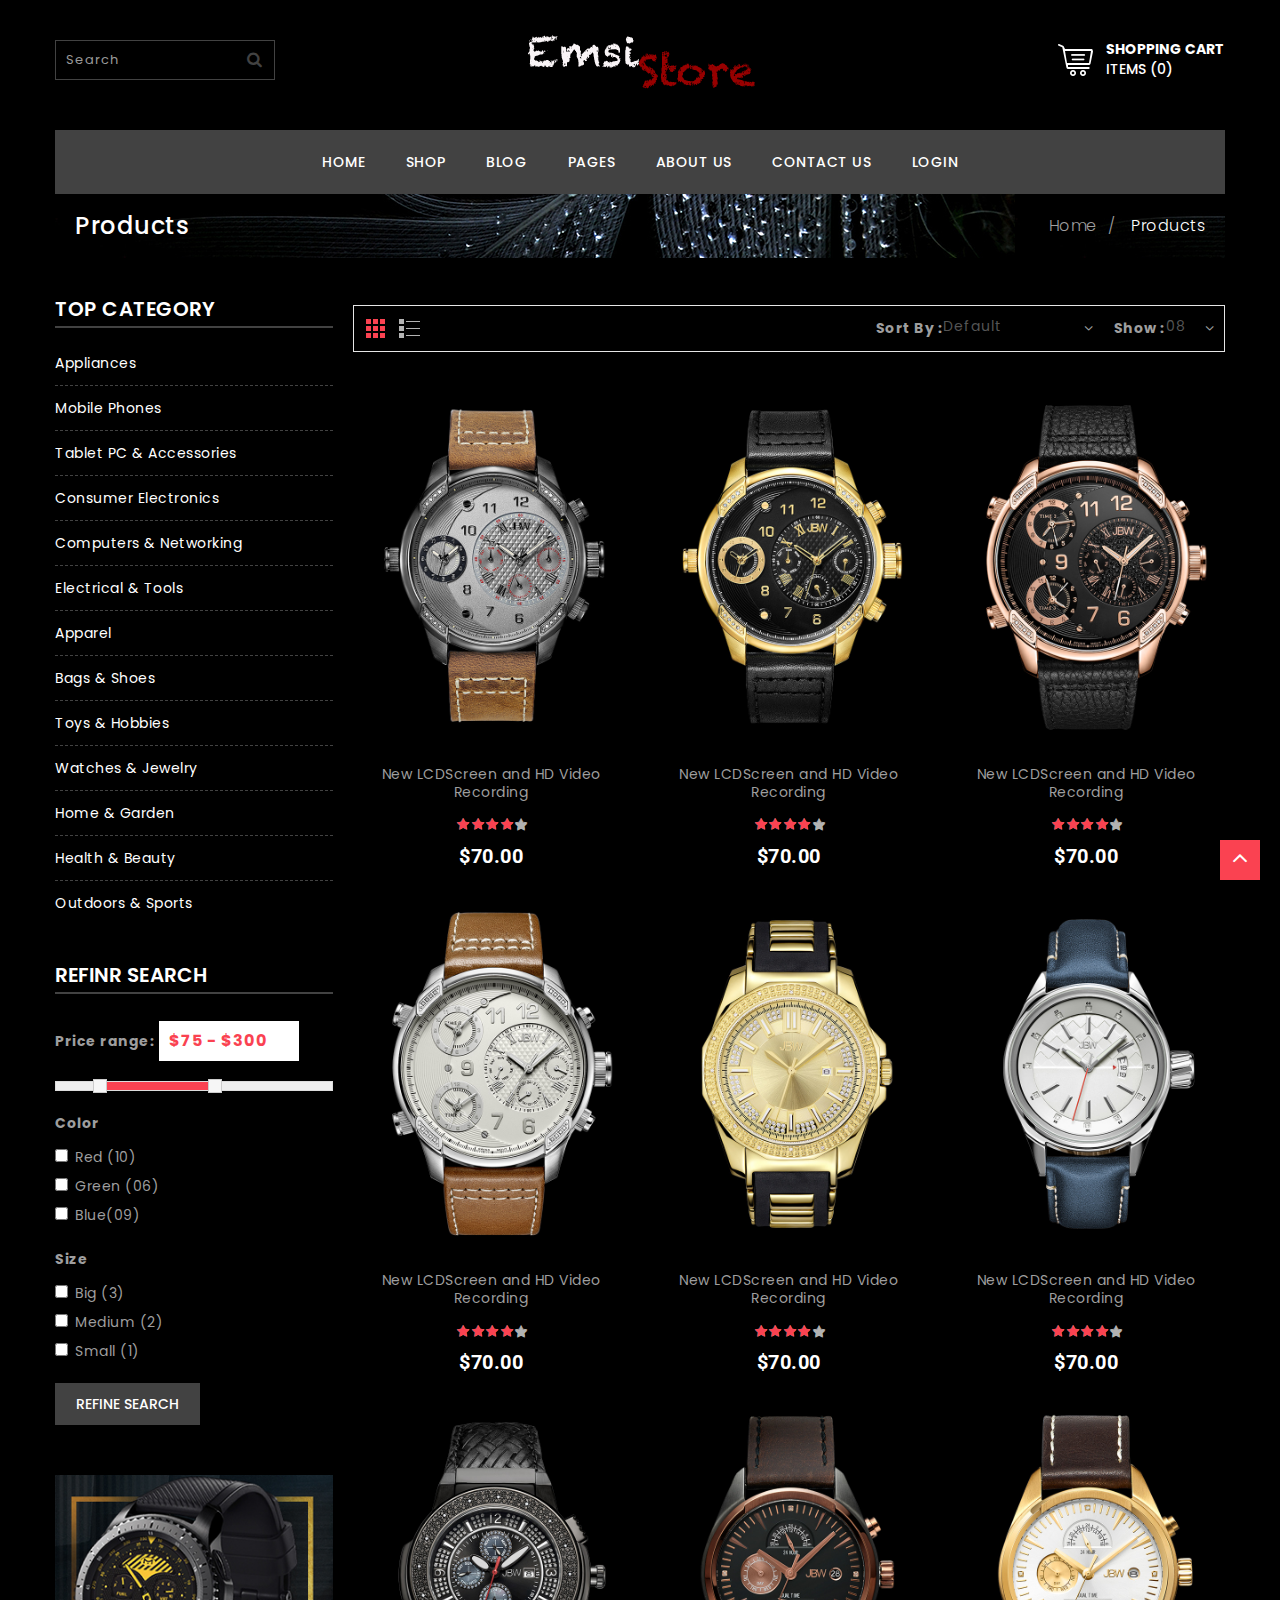
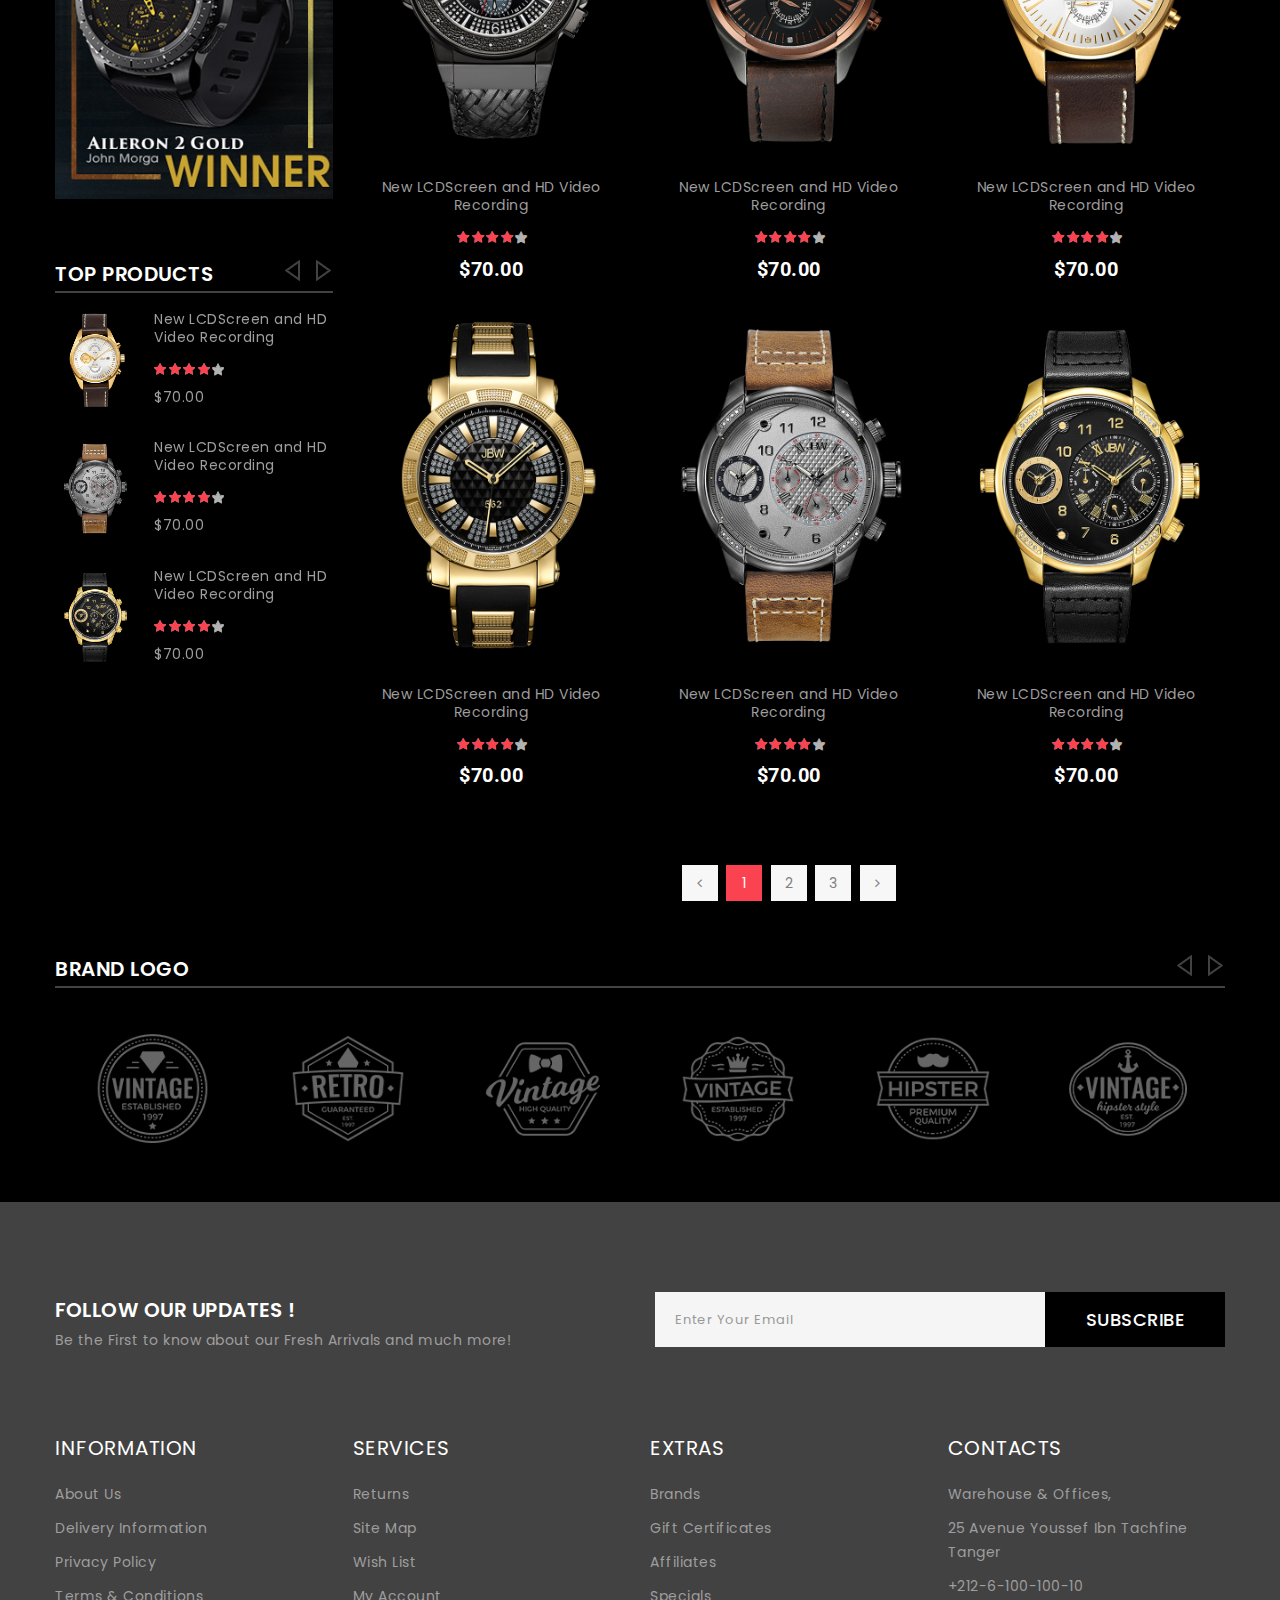
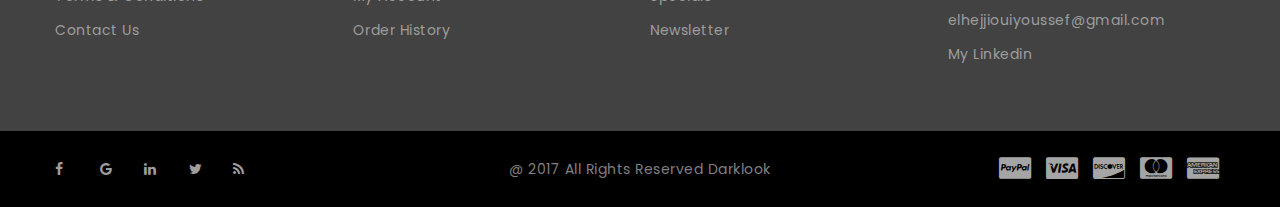
<file: category_page.html>
<!DOCTYPE html>
<!--[if (gte IE 9)|!(IE)]><!-->
<html lang="en">
<!--<![endif]-->

<head>
  <!-- =====  BASIC PAGE NEEDS  ===== -->
  <meta charset="utf-8">
  <title>Dark look E-commerce Bootstrap Template</title>
  <!-- =====  SEO MATE  ===== -->
  <meta http-equiv="X-UA-Compatible" content="IE=edge" />
  <meta name="description" content="">
  <meta name="keywords" content="">
  <meta name="distribution" content="global">
  <meta name="revisit-after" content="2 Days">
  <meta name="robots" content="ALL">
  <meta name="rating" content="8 YEARS">
  <meta name="Language" content="en-us">
  <meta name="GOOGLEBOT" content="NOARCHIVE">
  <!-- =====  MOBILE SPECIFICATION  ===== -->
  <meta name="viewport" content="width=device-width, initial-scale=1, maximum-scale=1">
  <meta name="viewport" content="width=device-width">
  <!-- =====  CSS  ===== -->
  <link rel="stylesheet" type="text/css" href="css/font-awesome.min.css" />
  <link rel="stylesheet" type="text/css" href="css/bootstrap.css" />
  <link rel="stylesheet" type="text/css" href="css/style.css">
  <link rel="stylesheet" type="text/css" href="css/magnific-popup.css">
  <link rel="stylesheet" type="text/css" href="css/owl.carousel.css">
  <link rel="stylesheet" type="text/css" href="css/jquery-ui.css">
  <link rel="shortcut icon" href="images/favicon.png">
  <link rel="apple-touch-icon" href="images/apple-touch-icon.png">
  <link rel="apple-touch-icon" sizes="72x72" href="images/apple-touch-icon-72x72.png">
  <link rel="apple-touch-icon" sizes="114x114" href="images/apple-touch-icon-114x114.png">
</head>

<body>
  <!-- =====  LODER  ===== -->
  <div class="loder"></div>
  <div class="wrapper">
    <!-- =====  HEADER START  ===== -->
    <header id="header">
     
      <div class="header">
        <div class="container">
          <div class="row">
            <div class="col-xs-12 col-sm-4">
              <div class="main-search mt_40">
                <input id="search-input" name="search" value="" placeholder="Search" class="form-control input-lg" autocomplete="off" type="text">
                <span class="input-group-btn">
              <button type="button" class="btn btn-default btn-lg"><i class="fa fa-search"></i></button>
              </span> </div>
            </div>
            <div class="navbar-header col-xs-6 col-sm-4"> <a class="navbar-brand" href="index.html"> <img alt="themini" src="images/logo.png"> </a> </div>
            <div class="col-xs-6 col-sm-4 shopcart">
              <div id="cart" class="btn-group btn-block mtb_40">
                <button type="button" class="btn" data-target="#cart-dropdown" data-toggle="collapse" aria-expanded="true"><span id="shippingcart">Shopping cart</span><span id="cart-total">items (0)</span> </button>
              </div>
              <div id="cart-dropdown" class="cart-menu collapse">
                <ul>
                  <li>
                    <table class="table table-striped">
                      <tbody>
                        <tr>
                          <td class="text-center"><a href="#"><img src="images/product/70x84.jpg" alt="iPod Classic" title="iPod Classic"></a></td>
                          <td class="text-left product-name"><a href="#">MacBook Pro</a> <span class="text-left price">$20.00</span>
                            <input class="cart-qty" name="product_quantity" min="1" value="1" type="number">
                          </td>
                          <td class="text-center"><a class="close-cart"><i class="fa fa-times-circle"></i></a></td>
                        </tr>
                        <tr>
                          <td class="text-center"><a href="#"><img src="images/product/70x84.jpg" alt="iPod Classic" title="iPod Classic"></a></td>
                          <td class="text-left product-name"><a href="#">MacBook Pro</a> <span class="text-left price">$20.00</span>
                            <input class="cart-qty" name="product_quantity" min="1" value="1" type="number">
                          </td>
                          <td class="text-center"><a class="close-cart"><i class="fa fa-times-circle"></i></a></td>
                        </tr>
                      </tbody>
                    </table>
                  </li>
                  <li>
                    <table class="table">
                      <tbody>
                        <tr>
                          <td class="text-right"><strong>Sub-Total</strong></td>
                          <td class="text-right">$2,100.00</td>
                        </tr>
                        <tr>
                          <td class="text-right"><strong>Eco Tax (-2.00)</strong></td>
                          <td class="text-right">$2.00</td>
                        </tr>
                        <tr>
                          <td class="text-right"><strong>VAT (20%)</strong></td>
                          <td class="text-right">$20.00</td>
                        </tr>
                        <tr>
                          <td class="text-right"><strong>Total</strong></td>
                          <td class="text-right">$2,122.00</td>
                        </tr>
                      </tbody>
                    </table>
                  </li>
                  <li>
                    <form action="cart_page.html">
                      <input class="btn pull-left mt_10" value="View cart" type="submit">
                    </form>
                    <form action="checkout_page.html">
                      <input class="btn pull-right mt_10" value="Checkout" type="submit">
                    </form>
                  </li>
                </ul>
              </div>
            </div>
          </div>
          <nav class="navbar">
            <p>menu</p>
            <button class="navbar-toggle" type="button" data-toggle="collapse" data-target=".js-navbar-collapse"> <span class="i-bar"><i class="fa fa-bars"></i></span></button>
            <div class="collapse navbar-collapse js-navbar-collapse">
              <ul id="menu" class="nav navbar-nav">
                <li> <a href="index.html">Home</a></li>

                <li> <a href="category_page.html">Shop</a></li>
                <li> <a href="blog_page.html">Blog</a></li>
                <li class="dropdown"> <a href="#" class="dropdown-toggle" data-toggle="dropdown">Pages </a>
                  <ul class="dropdown-menu">
                    <li> <a href="cart_page.html">Cart</a></li>
                    <li> <a href="checkout_page.html">Checkout</a></li>
                    <li> <a href="product_detail_page.html">Product Detail Page</a></li>
                    <li> <a href="single_blog.html">Single Post</a></li>
                  </ul>
                </li>
                <li> <a href="about.html">About us</a></li>
                <li> <a href="contact_us.html">Contact us</a></li>
                <li> <a href="login.html">Login</a></li>
              </ul>
            </div>
            <!-- /.nav-collapse -->
          </nav>
        </div>
      </div>
    </header>
    <!-- =====  HEADER END  ===== -->
    <!-- =====  CONTAINER START  ===== -->
    <div class="container">
      <div class="row ">
        <!-- =====  BANNER STRAT  ===== -->
        <div class="col-sm-12">
          <div class="breadcrumb ptb_20">
            <h1>Products</h1>
            <ul>
              <li><a href="index.html">Home</a></li>
              <li class="active">Products</li>
            </ul>
          </div>
        </div>
        <!-- =====  BREADCRUMB END===== -->
        <div id="column-left" class="col-sm-4 col-lg-3 ">
          <div id="category-menu" class="navbar collapse in mb_40" aria-expanded="true" style="" role="button">
            <div class="nav-responsive">
              <div class="heading-part">
                <h2 class="main_title">Top category</h2>
              </div>
              <ul class="nav  main-navigation collapse in">
                <li><a href="#">Appliances</a></li>
                <li><a href="#">Mobile Phones</a></li>
                <li><a href="#">Tablet PC & Accessories</a></li>
                <li><a href="#">Consumer Electronics</a></li>
                <li><a href="#">Computers & Networking</a></li>
                <li><a href="#">Electrical & Tools</a></li>
                <li><a href="#">Apparel</a></li>
                <li><a href="#">Bags & Shoes</a></li>
                <li><a href="#">Toys & Hobbies</a></li>
                <li><a href="#">Watches & Jewelry</a></li>
                <li><a href="#">Home & Garden</a></li>
                <li><a href="#">Health & Beauty</a></li>
                <li><a href="#">Outdoors & Sports</a></li>
              </ul>
            </div>
          </div>
          <div class="filter left-sidebar-widget mb_50">
            <div class="heading-part mtb_20 ">
              <h2 class="main_title">Refinr Search</h2>
            </div>
            <div class="filter-block">
              <p>
                <label for="amount">Price range:</label>
                <input type="text" id="amount" readonly>
              </p>
              <div id="slider-range" class="mtb_20"></div>
              <div class="list-group">
                <div class="list-group-item mb_10">
                  <label>Color</label>
                  <div id="filter-group1">
                    <div class="checkbox">
                      <label>
                        <input value="" type="checkbox"> Red (10)</label>
                    </div>
                    <div class="checkbox">
                      <label>
                        <input value="" type="checkbox"> Green (06)</label>
                    </div>
                    <div class="checkbox ">
                      <label>
                        <input value="" type="checkbox"> Blue(09)
                      </label>
                    </div>
                  </div>
                </div>
                <div class="list-group-item mb_10">
                  <label>Size</label>
                  <div id="filter-group3">
                    <div class="checkbox">
                      <label>
                        <input value="" type="checkbox"> Big (3)</label>
                    </div>
                    <div class="checkbox">
                      <label>
                        <input value="" type="checkbox"> Medium (2)</label>
                    </div>
                    <div class="checkbox">
                      <label>
                        <input value="" type="checkbox"> Small (1)</label>
                    </div>
                  </div>
                </div>
                <button type="button" class="btn">Refine Search</button>
              </div>
            </div>
          </div>
          <div class="left_banner left-sidebar-widget mb_50"> <a href="#"><img src="images/left1.jpg" alt="Left Banner" class="img-responsive" /></a> </div>
          <div class="left-special left-sidebar-widget mb_50">
            <div class="heading-part mb_10 ">
              <h2 class="main_title">Top Products</h2>
            </div>
            <div id="left-special" class="owl-carousel">
              <ul class="row ">
                <li class="item product-layout-left mb_20">
                  <div class="product-list col-xs-4">
                    <div class="product-thumb">
                      <div class="image product-imageblock"> <a href="product_detail_page.html"> <img class="img-responsive" title="iPod Classic" alt="iPod Classic" src="images/product/product1.jpg"> <img class="img-responsive" title="iPod Classic" alt="iPod Classic" src="images/product/product1-1.jpg"> </a> </div>
                    </div>
                  </div>
                  <div class="col-xs-8">
                    <div class="caption product-detail">
                      <h6 class="product-name"><a href="#">New LCDScreen and HD Video Recording</a></h6>
                      <div class="rating"> <span class="fa fa-stack"><i class="fa fa-star-o fa-stack-1x"></i><i class="fa fa-star fa-stack-1x"></i></span> <span class="fa fa-stack"><i class="fa fa-star-o fa-stack-1x"></i><i class="fa fa-star fa-stack-1x"></i></span> <span class="fa fa-stack"><i class="fa fa-star-o fa-stack-1x"></i><i class="fa fa-star fa-stack-1x"></i></span> <span class="fa fa-stack"><i class="fa fa-star-o fa-stack-1x"></i><i class="fa fa-star fa-stack-1x"></i></span> <span class="fa fa-stack"><i class="fa fa-star-o fa-stack-1x"></i><i class="fa fa-star fa-stack-x"></i></span> </div>
                      <span class="price"><span class="amount"><span class="currencySymbol">$</span>70.00</span>
                      </span>
                    </div>
                  </div>
                </li>
                <li class="item product-layout-left mb_20">
                  <div class="product-list col-xs-4">
                    <div class="product-thumb">
                      <div class="image product-imageblock"> <a href="product_detail_page.html"> <img class="img-responsive" title="iPod Classic" alt="iPod Classic" src="images/product/product3.jpg"> <img class="img-responsive" title="iPod Classic" alt="iPod Classic" src="images/product/product3-1.jpg"> </a> </div>
                    </div>
                  </div>
                  <div class="col-xs-8">
                    <div class="caption product-detail">
                      <h6 class="product-name"><a href="#">New LCDScreen and HD Video Recording</a></h6>
                      <div class="rating"> <span class="fa fa-stack"><i class="fa fa-star-o fa-stack-1x"></i><i class="fa fa-star fa-stack-1x"></i></span> <span class="fa fa-stack"><i class="fa fa-star-o fa-stack-1x"></i><i class="fa fa-star fa-stack-1x"></i></span> <span class="fa fa-stack"><i class="fa fa-star-o fa-stack-1x"></i><i class="fa fa-star fa-stack-1x"></i></span> <span class="fa fa-stack"><i class="fa fa-star-o fa-stack-1x"></i><i class="fa fa-star fa-stack-1x"></i></span> <span class="fa fa-stack"><i class="fa fa-star-o fa-stack-1x"></i><i class="fa fa-star fa-stack-x"></i></span> </div>
                      <span class="price"><span class="amount"><span class="currencySymbol">$</span>70.00</span>
                      </span>
                    </div>
                  </div>
                </li>
                <li class="item product-layout-left mb_20">
                  <div class="product-list col-xs-4">
                    <div class="product-thumb">
                      <div class="image product-imageblock"> <a href="product_detail_page.html"> <img class="img-responsive" title="iPod Classic" alt="iPod Classic" src="images/product/product4.jpg"> <img class="img-responsive" title="iPod Classic" alt="iPod Classic" src="images/product/product4-1.jpg"> </a> </div>
                    </div>
                  </div>
                  <div class="col-xs-8">
                    <div class="caption product-detail">
                      <h6 class="product-name"><a href="#">New LCDScreen and HD Video Recording</a></h6>
                      <div class="rating"> <span class="fa fa-stack"><i class="fa fa-star-o fa-stack-1x"></i><i class="fa fa-star fa-stack-1x"></i></span> <span class="fa fa-stack"><i class="fa fa-star-o fa-stack-1x"></i><i class="fa fa-star fa-stack-1x"></i></span> <span class="fa fa-stack"><i class="fa fa-star-o fa-stack-1x"></i><i class="fa fa-star fa-stack-1x"></i></span> <span class="fa fa-stack"><i class="fa fa-star-o fa-stack-1x"></i><i class="fa fa-star fa-stack-1x"></i></span> <span class="fa fa-stack"><i class="fa fa-star-o fa-stack-1x"></i><i class="fa fa-star fa-stack-x"></i></span> </div>
                      <span class="price"><span class="amount"><span class="currencySymbol">$</span>70.00</span>
                      </span>
                    </div>
                  </div>
                </li>
              </ul>
              <ul class="row ">
                <li class="item product-layout-left mb_20">
                  <div class="product-list col-xs-4">
                    <div class="product-thumb">
                      <div class="image product-imageblock"> <a href="product_detail_page.html"> <img class="img-responsive" title="iPod Classic" alt="iPod Classic" src="images/product/product5.jpg"> <img class="img-responsive" title="iPod Classic" alt="iPod Classic" src="images/product/product5-1.jpg"> </a> </div>
                    </div>
                  </div>
                  <div class="col-xs-8">
                    <div class="caption product-detail">
                      <h6 class="product-name"><a href="#">New LCDScreen and HD Video Recording</a></h6>
                      <div class="rating"> <span class="fa fa-stack"><i class="fa fa-star-o fa-stack-1x"></i><i class="fa fa-star fa-stack-1x"></i></span> <span class="fa fa-stack"><i class="fa fa-star-o fa-stack-1x"></i><i class="fa fa-star fa-stack-1x"></i></span> <span class="fa fa-stack"><i class="fa fa-star-o fa-stack-1x"></i><i class="fa fa-star fa-stack-1x"></i></span> <span class="fa fa-stack"><i class="fa fa-star-o fa-stack-1x"></i><i class="fa fa-star fa-stack-1x"></i></span> <span class="fa fa-stack"><i class="fa fa-star-o fa-stack-1x"></i><i class="fa fa-star fa-stack-x"></i></span> </div>
                      <span class="price"><span class="amount"><span class="currencySymbol">$</span>70.00</span>
                      </span>
                    </div>
                  </div>
                </li>
                <li class="item product-layout-left mb_20">
                  <div class="product-list col-xs-4">
                    <div class="product-thumb">
                      <div class="image product-imageblock"> <a href="product_detail_page.html"> <img class="img-responsive" title="iPod Classic" alt="iPod Classic" src="images/product/product6.jpg"> <img class="img-responsive" title="iPod Classic" alt="iPod Classic" src="images/product/product6-1.jpg"> </a> </div>
                    </div>
                  </div>
                  <div class="col-xs-8">
                    <div class="caption product-detail">
                      <h6 class="product-name"><a href="#">New LCDScreen and HD Video Recording</a></h6>
                      <div class="rating"> <span class="fa fa-stack"><i class="fa fa-star-o fa-stack-1x"></i><i class="fa fa-star fa-stack-1x"></i></span> <span class="fa fa-stack"><i class="fa fa-star-o fa-stack-1x"></i><i class="fa fa-star fa-stack-1x"></i></span> <span class="fa fa-stack"><i class="fa fa-star-o fa-stack-1x"></i><i class="fa fa-star fa-stack-1x"></i></span> <span class="fa fa-stack"><i class="fa fa-star-o fa-stack-1x"></i><i class="fa fa-star fa-stack-1x"></i></span> <span class="fa fa-stack"><i class="fa fa-star-o fa-stack-1x"></i><i class="fa fa-star fa-stack-x"></i></span> </div>
                      <span class="price"><span class="amount"><span class="currencySymbol">$</span>70.00</span>
                      </span>
                    </div>
                  </div>
                </li>
                <li class="item product-layout-left mb_20">
                  <div class="product-list col-xs-4">
                    <div class="product-thumb">
                      <div class="image product-imageblock"> <a href="product_detail_page.html"> <img class="img-responsive" title="iPod Classic" alt="iPod Classic" src="images/product/product7.jpg"> <img class="img-responsive" title="iPod Classic" alt="iPod Classic" src="images/product/product7-1.jpg"> </a> </div>
                    </div>
                  </div>
                  <div class="col-xs-8">
                    <div class="caption product-detail">
                      <h6 class="product-name"><a href="#">New LCDScreen and HD Video Recording</a></h6>
                      <div class="rating"> <span class="fa fa-stack"><i class="fa fa-star-o fa-stack-1x"></i><i class="fa fa-star fa-stack-1x"></i></span> <span class="fa fa-stack"><i class="fa fa-star-o fa-stack-1x"></i><i class="fa fa-star fa-stack-1x"></i></span> <span class="fa fa-stack"><i class="fa fa-star-o fa-stack-1x"></i><i class="fa fa-star fa-stack-1x"></i></span> <span class="fa fa-stack"><i class="fa fa-star-o fa-stack-1x"></i><i class="fa fa-star fa-stack-1x"></i></span> <span class="fa fa-stack"><i class="fa fa-star-o fa-stack-1x"></i><i class="fa fa-star fa-stack-x"></i></span> </div>
                      <span class="price"><span class="amount"><span class="currencySymbol">$</span>70.00</span>
                      </span>
                    </div>
                  </div>
                </li>
              </ul>
              <ul class="row ">
                <li class="item product-layout-left mb_20">
                  <div class="product-list col-xs-4">
                    <div class="product-thumb">
                      <div class="image product-imageblock"> <a href="product_detail_page.html"> <img class="img-responsive" title="iPod Classic" alt="iPod Classic" src="images/product/product8.jpg"> <img class="img-responsive" title="iPod Classic" alt="iPod Classic" src="images/product/product8-1.jpg"> </a> </div>
                    </div>
                  </div>
                  <div class="col-xs-8">
                    <div class="caption product-detail">
                      <h6 class="product-name"><a href="#">New LCDScreen and HD Video Recording</a></h6>
                      <div class="rating"> <span class="fa fa-stack"><i class="fa fa-star-o fa-stack-1x"></i><i class="fa fa-star fa-stack-1x"></i></span> <span class="fa fa-stack"><i class="fa fa-star-o fa-stack-1x"></i><i class="fa fa-star fa-stack-1x"></i></span> <span class="fa fa-stack"><i class="fa fa-star-o fa-stack-1x"></i><i class="fa fa-star fa-stack-1x"></i></span> <span class="fa fa-stack"><i class="fa fa-star-o fa-stack-1x"></i><i class="fa fa-star fa-stack-1x"></i></span> <span class="fa fa-stack"><i class="fa fa-star-o fa-stack-1x"></i><i class="fa fa-star fa-stack-x"></i></span> </div>
                      <span class="price"><span class="amount"><span class="currencySymbol">$</span>70.00</span>
                      </span>
                    </div>
                  </div>
                </li>
                <li class="item product-layout-left mb_20">
                  <div class="product-list col-xs-4">
                    <div class="product-thumb">
                      <div class="image product-imageblock"> <a href="product_detail_page.html"> <img class="img-responsive" title="iPod Classic" alt="iPod Classic" src="images/product/product9.jpg"> <img class="img-responsive" title="iPod Classic" alt="iPod Classic" src="images/product/product9-1.jpg"> </a> </div>
                    </div>
                  </div>
                  <div class="col-xs-8">
                    <div class="caption product-detail">
                      <h6 class="product-name"><a href="#">New LCDScreen and HD Video Recording</a></h6>
                      <div class="rating"> <span class="fa fa-stack"><i class="fa fa-star-o fa-stack-1x"></i><i class="fa fa-star fa-stack-1x"></i></span> <span class="fa fa-stack"><i class="fa fa-star-o fa-stack-1x"></i><i class="fa fa-star fa-stack-1x"></i></span> <span class="fa fa-stack"><i class="fa fa-star-o fa-stack-1x"></i><i class="fa fa-star fa-stack-1x"></i></span> <span class="fa fa-stack"><i class="fa fa-star-o fa-stack-1x"></i><i class="fa fa-star fa-stack-1x"></i></span> <span class="fa fa-stack"><i class="fa fa-star-o fa-stack-1x"></i><i class="fa fa-star fa-stack-x"></i></span> </div>
                      <span class="price"><span class="amount"><span class="currencySymbol">$</span>70.00</span>
                      </span>
                    </div>
                  </div>
                </li>
                <li class="item product-layout-left mb_20">
                  <div class="product-list col-xs-4">
                    <div class="product-thumb">
                      <div class="image product-imageblock"> <a href="product_detail_page.html"> <img class="img-responsive" title="iPod Classic" alt="iPod Classic" src="images/product/product10.jpg"> <img class="img-responsive" title="iPod Classic" alt="iPod Classic" src="images/product/product10-1.jpg"> </a> </div>
                    </div>
                  </div>
                  <div class="col-xs-8">
                    <div class="caption product-detail">
                      <h6 class="product-name"><a href="#">New LCDScreen and HD Video Recording</a></h6>
                      <div class="rating"> <span class="fa fa-stack"><i class="fa fa-star-o fa-stack-1x"></i><i class="fa fa-star fa-stack-1x"></i></span> <span class="fa fa-stack"><i class="fa fa-star-o fa-stack-1x"></i><i class="fa fa-star fa-stack-1x"></i></span> <span class="fa fa-stack"><i class="fa fa-star-o fa-stack-1x"></i><i class="fa fa-star fa-stack-1x"></i></span> <span class="fa fa-stack"><i class="fa fa-star-o fa-stack-1x"></i><i class="fa fa-star fa-stack-1x"></i></span> <span class="fa fa-stack"><i class="fa fa-star-o fa-stack-1x"></i><i class="fa fa-star fa-stack-x"></i></span> </div>
                      <span class="price"><span class="amount"><span class="currencySymbol">$</span>70.00</span>
                      </span>
                    </div>
                  </div>
                </li>
              </ul>
              <ul class="row ">
                <li class="item product-layout-left mb_20">
                  <div class="product-list col-xs-4">
                    <div class="product-thumb">
                      <div class="image product-imageblock"> <a href="product_detail_page.html"> <img class="img-responsive" title="iPod Classic" alt="iPod Classic" src="images/product/product1.jpg"> <img class="img-responsive" title="iPod Classic" alt="iPod Classic" src="images/product/product1-1.jpg"> </a> </div>
                    </div>
                  </div>
                  <div class="col-xs-8">
                    <div class="caption product-detail">
                      <h6 class="product-name"><a href="#">New LCDScreen and HD Video Recording</a></h6>
                      <div class="rating"> <span class="fa fa-stack"><i class="fa fa-star-o fa-stack-1x"></i><i class="fa fa-star fa-stack-1x"></i></span> <span class="fa fa-stack"><i class="fa fa-star-o fa-stack-1x"></i><i class="fa fa-star fa-stack-1x"></i></span> <span class="fa fa-stack"><i class="fa fa-star-o fa-stack-1x"></i><i class="fa fa-star fa-stack-1x"></i></span> <span class="fa fa-stack"><i class="fa fa-star-o fa-stack-1x"></i><i class="fa fa-star fa-stack-1x"></i></span> <span class="fa fa-stack"><i class="fa fa-star-o fa-stack-1x"></i><i class="fa fa-star fa-stack-x"></i></span> </div>
                      <span class="price"><span class="amount"><span class="currencySymbol">$</span>70.00</span>
                      </span>
                    </div>
                  </div>
                </li>
                <li class="item product-layout-left mb_20">
                  <div class="product-list col-xs-4">
                    <div class="product-thumb">
                      <div class="image product-imageblock"> <a href="product_detail_page.html"> <img class="img-responsive" title="iPod Classic" alt="iPod Classic" src="images/product/product2.jpg"> <img class="img-responsive" title="iPod Classic" alt="iPod Classic" src="images/product/product2-1.jpg"> </a> </div>
                    </div>
                  </div>
                  <div class="col-xs-8">
                    <div class="caption product-detail">
                      <h6 class="product-name"><a href="#">New LCDScreen and HD Video Recording</a></h6>
                      <div class="rating"> <span class="fa fa-stack"><i class="fa fa-star-o fa-stack-1x"></i><i class="fa fa-star fa-stack-1x"></i></span> <span class="fa fa-stack"><i class="fa fa-star-o fa-stack-1x"></i><i class="fa fa-star fa-stack-1x"></i></span> <span class="fa fa-stack"><i class="fa fa-star-o fa-stack-1x"></i><i class="fa fa-star fa-stack-1x"></i></span> <span class="fa fa-stack"><i class="fa fa-star-o fa-stack-1x"></i><i class="fa fa-star fa-stack-1x"></i></span> <span class="fa fa-stack"><i class="fa fa-star-o fa-stack-1x"></i><i class="fa fa-star fa-stack-x"></i></span> </div>
                      <span class="price"><span class="amount"><span class="currencySymbol">$</span>70.00</span>
                      </span>
                    </div>
                  </div>
                </li>
                <li class="item product-layout-left mb_20">
                  <div class="product-list col-xs-4">
                    <div class="product-thumb">
                      <div class="image product-imageblock"> <a href="product_detail_page.html"> <img class="img-responsive" title="iPod Classic" alt="iPod Classic" src="images/product/product3.jpg"> <img class="img-responsive" title="iPod Classic" alt="iPod Classic" src="images/product/product3-1.jpg"> </a> </div>
                    </div>
                  </div>
                  <div class="col-xs-8">
                    <div class="caption product-detail">
                      <h6 class="product-name"><a href="#">New LCDScreen and HD Video Recording</a></h6>
                      <div class="rating"> <span class="fa fa-stack"><i class="fa fa-star-o fa-stack-1x"></i><i class="fa fa-star fa-stack-1x"></i></span> <span class="fa fa-stack"><i class="fa fa-star-o fa-stack-1x"></i><i class="fa fa-star fa-stack-1x"></i></span> <span class="fa fa-stack"><i class="fa fa-star-o fa-stack-1x"></i><i class="fa fa-star fa-stack-1x"></i></span> <span class="fa fa-stack"><i class="fa fa-star-o fa-stack-1x"></i><i class="fa fa-star fa-stack-1x"></i></span> <span class="fa fa-stack"><i class="fa fa-star-o fa-stack-1x"></i><i class="fa fa-star fa-stack-x"></i></span> </div>
                      <span class="price"><span class="amount"><span class="currencySymbol">$</span>70.00</span>
                      </span>
                    </div>
                  </div>
                </li>
              </ul>
            </div>
          </div>
        </div>
        <div class="col-sm-8 col-lg-9 mtb_20">
          <div class="category-page-wrapper mb_30">
            <div class="list-grid-wrapper pull-left">
              <div class="btn-group btn-list-grid">
                <button type="button" id="grid-view" class="btn btn-default grid-view active"></button>
                <button type="button" id="list-view" class="btn btn-default list-view"></button>
              </div>
            </div>
            <div class="page-wrapper pull-right">
              <label class="control-label" for="input-limit">Show :</label>
              <div class="limit">
                <select id="input-limit" class="form-control">
                  <option value="8" selected="selected">08</option>
                  <option value="25">25</option>
                  <option value="50">50</option>
                  <option value="75">75</option>
                  <option value="100">100</option>
                </select>
              </div>
              <span><i class="fa fa-angle-down" aria-hidden="true"></i></span>
            </div>
            <div class="sort-wrapper pull-right">
              <label class="control-label" for="input-sort">Sort By :</label>
              <div class="sort-inner">
                <select id="input-sort" class="form-control">
                  <option value="ASC" selected="selected">Default</option>
                  <option value="ASC">Name (A - Z)</option>
                  <option value="DESC">Name (Z - A)</option>
                  <option value="ASC">Price (Low &gt; High)</option>
                  <option value="DESC">Price (High &gt; Low)</option>
                  <option value="DESC">Rating (Highest)</option>
                  <option value="ASC">Rating (Lowest)</option>
                  <option value="ASC">Model (A - Z)</option>
                  <option value="DESC">Model (Z - A)</option>
                </select>
              </div>
              <span><i class="fa fa-angle-down" aria-hidden="true"></i></span>
            </div>
          </div>
          <div class="row">
            <div class="product-layout product-grid col-md-4 col-xs-6 ">
              <div class="item">
                <div class="product-thumb clearfix mb_30">
                  <div class="image product-imageblock"> <a href="product_detail_page.html"> <img data-name="product_image" src="images/product/product3.jpg" alt="iPod Classic" title="iPod Classic" class="img-responsive" /> <img src="images/product/product3-1.jpg" alt="iPod Classic" title="iPod Classic" class="img-responsive" /> </a>
                    <div class="button-group text-center">
                      <div class="wishlist"><a href="#"><span>wishlist</span></a></div>
                      <div class="quickview"><a href="#"><span>Quick View</span></a></div>
                      <div class="compare"><a href="#"><span>Compare</span></a></div>
                      <div class="add-to-cart"><a href="#"><span>Add to cart</span></a></div>
                    </div>
                  </div>
                  <div class="caption product-detail text-center">
                    <h6 data-name="product_name" class="product-name mt_20"><a href="#" title="Casual Shirt With Ruffle Hem">New LCDScreen and HD Video Recording</a></h6>
                    <div class="rating"> <span class="fa fa-stack"><i class="fa fa-star-o fa-stack-1x"></i><i class="fa fa-star fa-stack-1x"></i></span> <span class="fa fa-stack"><i class="fa fa-star-o fa-stack-1x"></i><i class="fa fa-star fa-stack-1x"></i></span> <span class="fa fa-stack"><i class="fa fa-star-o fa-stack-1x"></i><i class="fa fa-star fa-stack-1x"></i></span> <span class="fa fa-stack"><i class="fa fa-star-o fa-stack-1x"></i><i class="fa fa-star fa-stack-1x"></i></span> <span class="fa fa-stack"><i class="fa fa-star-o fa-stack-1x"></i><i class="fa fa-star fa-stack-x"></i></span> </div>
                    <span class="price"><span class="amount"><span class="currencySymbol">$</span>70.00</span>
                    </span>
                    <p class="product-desc mt_20 mb_60"> More room to move. With 80GB or 160GB of storage and up to 40 hours of battery life, the new iPod classic lets you enjoy up to 40,000 songs or up to 200 hours of video or any combination wherever you go.Cover Flow. Browse through your music collection by flipping..</p>
                  </div>
                </div>
              </div>
            </div>
            <div class="product-layout product-grid col-md-4 col-xs-6 ">
              <div class="item">
                <div class="product-thumb clearfix mb_30">
                  <div class="image product-imageblock"> <a href="product_detail_page.html"> <img data-name="product_image" src="images/product/product4.jpg" alt="iPod Classic" title="iPod Classic" class="img-responsive" /> <img src="images/product/product4-1.jpg" alt="iPod Classic" title="iPod Classic" class="img-responsive" /> </a>
                    <div class="button-group text-center">
                      <div class="wishlist"><a href="#"><span>wishlist</span></a></div>
                      <div class="quickview"><a href="#"><span>Quick View</span></a></div>
                      <div class="compare"><a href="#"><span>Compare</span></a></div>
                      <div class="add-to-cart"><a href="#"><span>Add to cart</span></a></div>
                    </div>
                  </div>
                  <div class="caption product-detail text-center">
                    <h6 data-name="product_name" class="product-name mt_20"><a href="#" title="Casual Shirt With Ruffle Hem">New LCDScreen and HD Video Recording</a></h6>
                    <div class="rating"> <span class="fa fa-stack"><i class="fa fa-star-o fa-stack-1x"></i><i class="fa fa-star fa-stack-1x"></i></span> <span class="fa fa-stack"><i class="fa fa-star-o fa-stack-1x"></i><i class="fa fa-star fa-stack-1x"></i></span> <span class="fa fa-stack"><i class="fa fa-star-o fa-stack-1x"></i><i class="fa fa-star fa-stack-1x"></i></span> <span class="fa fa-stack"><i class="fa fa-star-o fa-stack-1x"></i><i class="fa fa-star fa-stack-1x"></i></span> <span class="fa fa-stack"><i class="fa fa-star-o fa-stack-1x"></i><i class="fa fa-star fa-stack-x"></i></span> </div>
                    <span class="price"><span class="amount"><span class="currencySymbol">$</span>70.00</span>
                    </span>
                    <p class="product-desc mt_20 mb_60"> More room to move. With 80GB or 160GB of storage and up to 40 hours of battery life, the new iPod classic lets you enjoy up to 40,000 songs or up to 200 hours of video or any combination wherever you go.Cover Flow. Browse through your music collection by flipping..</p>
                  </div>
                </div>
              </div>
            </div>
            <div class="product-layout product-grid col-md-4 col-xs-6 ">
              <div class="item">
                <div class="product-thumb clearfix mb_30">
                  <div class="image product-imageblock"> <a href="product_detail_page.html"> <img data-name="product_image" src="images/product/product5.jpg" alt="iPod Classic" title="iPod Classic" class="img-responsive" /> <img src="images/product/product5-1.jpg" alt="iPod Classic" title="iPod Classic" class="img-responsive" /> </a>
                    <div class="button-group text-center">
                      <div class="wishlist"><a href="#"><span>wishlist</span></a></div>
                      <div class="quickview"><a href="#"><span>Quick View</span></a></div>
                      <div class="compare"><a href="#"><span>Compare</span></a></div>
                      <div class="add-to-cart"><a href="#"><span>Add to cart</span></a></div>
                    </div>
                  </div>
                  <div class="caption product-detail text-center">
                    <h6 data-name="product_name" class="product-name mt_20"><a href="#" title="Casual Shirt With Ruffle Hem">New LCDScreen and HD Video Recording</a></h6>
                    <div class="rating"> <span class="fa fa-stack"><i class="fa fa-star-o fa-stack-1x"></i><i class="fa fa-star fa-stack-1x"></i></span> <span class="fa fa-stack"><i class="fa fa-star-o fa-stack-1x"></i><i class="fa fa-star fa-stack-1x"></i></span> <span class="fa fa-stack"><i class="fa fa-star-o fa-stack-1x"></i><i class="fa fa-star fa-stack-1x"></i></span> <span class="fa fa-stack"><i class="fa fa-star-o fa-stack-1x"></i><i class="fa fa-star fa-stack-1x"></i></span> <span class="fa fa-stack"><i class="fa fa-star-o fa-stack-1x"></i><i class="fa fa-star fa-stack-x"></i></span> </div>
                    <span class="price"><span class="amount"><span class="currencySymbol">$</span>70.00</span>
                    </span>
                    <p class="product-desc mt_20 mb_60"> More room to move. With 80GB or 160GB of storage and up to 40 hours of battery life, the new iPod classic lets you enjoy up to 40,000 songs or up to 200 hours of video or any combination wherever you go.Cover Flow. Browse through your music collection by flipping..</p>
                  </div>
                </div>
              </div>
            </div>
            <div class="product-layout product-grid col-md-4 col-xs-6 ">
              <div class="item">
                <div class="product-thumb clearfix mb_30">
                  <div class="image product-imageblock"> <a href="product_detail_page.html"> <img data-name="product_image" src="images/product/product6.jpg" alt="iPod Classic" title="iPod Classic" class="img-responsive" /> <img src="images/product/product6-1.jpg" alt="iPod Classic" title="iPod Classic" class="img-responsive" /> </a>
                    <div class="button-group text-center">
                      <div class="wishlist"><a href="#"><span>wishlist</span></a></div>
                      <div class="quickview"><a href="#"><span>Quick View</span></a></div>
                      <div class="compare"><a href="#"><span>Compare</span></a></div>
                      <div class="add-to-cart"><a href="#"><span>Add to cart</span></a></div>
                    </div>
                  </div>
                  <div class="caption product-detail text-center">
                    <h6 data-name="product_name" class="product-name mt_20"><a href="#" title="Casual Shirt With Ruffle Hem">New LCDScreen and HD Video Recording</a></h6>
                    <div class="rating"> <span class="fa fa-stack"><i class="fa fa-star-o fa-stack-1x"></i><i class="fa fa-star fa-stack-1x"></i></span> <span class="fa fa-stack"><i class="fa fa-star-o fa-stack-1x"></i><i class="fa fa-star fa-stack-1x"></i></span> <span class="fa fa-stack"><i class="fa fa-star-o fa-stack-1x"></i><i class="fa fa-star fa-stack-1x"></i></span> <span class="fa fa-stack"><i class="fa fa-star-o fa-stack-1x"></i><i class="fa fa-star fa-stack-1x"></i></span> <span class="fa fa-stack"><i class="fa fa-star-o fa-stack-1x"></i><i class="fa fa-star fa-stack-x"></i></span> </div>
                    <span class="price"><span class="amount"><span class="currencySymbol">$</span>70.00</span>
                    </span>
                    <p class="product-desc mt_20 mb_60"> More room to move. With 80GB or 160GB of storage and up to 40 hours of battery life, the new iPod classic lets you enjoy up to 40,000 songs or up to 200 hours of video or any combination wherever you go.Cover Flow. Browse through your music collection by flipping..</p>
                  </div>
                </div>
              </div>
            </div>
            <div class="product-layout product-grid col-md-4 col-xs-6 ">
              <div class="item">
                <div class="product-thumb clearfix mb_30">
                  <div class="image product-imageblock"> <a href="product_detail_page.html"> <img data-name="product_image" src="images/product/product7.jpg" alt="iPod Classic" title="iPod Classic" class="img-responsive" /> <img src="images/product/product7-1.jpg" alt="iPod Classic" title="iPod Classic" class="img-responsive" /> </a>
                    <div class="button-group text-center">
                      <div class="wishlist"><a href="#"><span>wishlist</span></a></div>
                      <div class="quickview"><a href="#"><span>Quick View</span></a></div>
                      <div class="compare"><a href="#"><span>Compare</span></a></div>
                      <div class="add-to-cart"><a href="#"><span>Add to cart</span></a></div>
                    </div>
                  </div>
                  <div class="caption product-detail text-center">
                    <h6 data-name="product_name" class="product-name mt_20"><a href="#" title="Casual Shirt With Ruffle Hem">New LCDScreen and HD Video Recording</a></h6>
                    <div class="rating"> <span class="fa fa-stack"><i class="fa fa-star-o fa-stack-1x"></i><i class="fa fa-star fa-stack-1x"></i></span> <span class="fa fa-stack"><i class="fa fa-star-o fa-stack-1x"></i><i class="fa fa-star fa-stack-1x"></i></span> <span class="fa fa-stack"><i class="fa fa-star-o fa-stack-1x"></i><i class="fa fa-star fa-stack-1x"></i></span> <span class="fa fa-stack"><i class="fa fa-star-o fa-stack-1x"></i><i class="fa fa-star fa-stack-1x"></i></span> <span class="fa fa-stack"><i class="fa fa-star-o fa-stack-1x"></i><i class="fa fa-star fa-stack-x"></i></span> </div>
                    <span class="price"><span class="amount"><span class="currencySymbol">$</span>70.00</span>
                    </span>
                    <p class="product-desc mt_20 mb_60"> More room to move. With 80GB or 160GB of storage and up to 40 hours of battery life, the new iPod classic lets you enjoy up to 40,000 songs or up to 200 hours of video or any combination wherever you go.Cover Flow. Browse through your music collection by flipping..</p>
                  </div>
                </div>
              </div>
            </div>
            <div class="product-layout product-grid col-md-4 col-xs-6 ">
              <div class="item">
                <div class="product-thumb  mb_30">
                  <div class="image product-imageblock"> <a href="product_detail_page.html"> <img data-name="product_image" src="images/product/product8.jpg" alt="iPod Classic" title="iPod Classic" class="img-responsive" /> <img src="images/product/product8-1.jpg" alt="iPod Classic" title="iPod Classic" class="img-responsive" /> </a>
                    <div class="button-group text-center">
                      <div class="wishlist"><a href="#"><span>wishlist</span></a></div>
                      <div class="quickview"><a href="#"><span>Quick View</span></a></div>
                      <div class="compare"><a href="#"><span>Compare</span></a></div>
                      <div class="add-to-cart"><a href="#"><span>Add to cart</span></a></div>
                    </div>
                  </div>
                  <div class="caption product-detail text-center">
                    <h6 data-name="product_name" class="product-name mt_20"><a href="#" title="Casual Shirt With Ruffle Hem">New LCDScreen and HD Video Recording</a></h6>
                    <div class="rating"> <span class="fa fa-stack"><i class="fa fa-star-o fa-stack-1x"></i><i class="fa fa-star fa-stack-1x"></i></span> <span class="fa fa-stack"><i class="fa fa-star-o fa-stack-1x"></i><i class="fa fa-star fa-stack-1x"></i></span> <span class="fa fa-stack"><i class="fa fa-star-o fa-stack-1x"></i><i class="fa fa-star fa-stack-1x"></i></span> <span class="fa fa-stack"><i class="fa fa-star-o fa-stack-1x"></i><i class="fa fa-star fa-stack-1x"></i></span> <span class="fa fa-stack"><i class="fa fa-star-o fa-stack-1x"></i><i class="fa fa-star fa-stack-x"></i></span> </div>
                    <span class="price"><span class="amount"><span class="currencySymbol">$</span>70.00</span>
                    </span>
                    <p class="product-desc mt_20 mb_60"> More room to move. With 80GB or 160GB of storage and up to 40 hours of battery life, the new iPod classic lets you enjoy up to 40,000 songs or up to 200 hours of video or any combination wherever you go.Cover Flow. Browse through your music collection by flipping..</p>
                  </div>
                </div>
              </div>
            </div>
            <div class="product-layout product-grid col-md-4 col-xs-6 ">
              <div class="item">
                <div class="product-thumb  mb_30">
                  <div class="image product-imageblock"> <a href="product_detail_page.html"> <img data-name="product_image" src="images/product/product9.jpg" alt="iPod Classic" title="iPod Classic" class="img-responsive" /> <img src="images/product/product9-1.jpg" alt="iPod Classic" title="iPod Classic" class="img-responsive" /> </a>
                    <div class="button-group text-center">
                      <div class="wishlist"><a href="#"><span>wishlist</span></a></div>
                      <div class="quickview"><a href="#"><span>Quick View</span></a></div>
                      <div class="compare"><a href="#"><span>Compare</span></a></div>
                      <div class="add-to-cart"><a href="#"><span>Add to cart</span></a></div>
                    </div>
                  </div>
                  <div class="caption product-detail text-center">
                    <h6 data-name="product_name" class="product-name mt_20"><a href="#" title="Casual Shirt With Ruffle Hem">New LCDScreen and HD Video Recording</a></h6>
                    <div class="rating"> <span class="fa fa-stack"><i class="fa fa-star-o fa-stack-1x"></i><i class="fa fa-star fa-stack-1x"></i></span> <span class="fa fa-stack"><i class="fa fa-star-o fa-stack-1x"></i><i class="fa fa-star fa-stack-1x"></i></span> <span class="fa fa-stack"><i class="fa fa-star-o fa-stack-1x"></i><i class="fa fa-star fa-stack-1x"></i></span> <span class="fa fa-stack"><i class="fa fa-star-o fa-stack-1x"></i><i class="fa fa-star fa-stack-1x"></i></span> <span class="fa fa-stack"><i class="fa fa-star-o fa-stack-1x"></i><i class="fa fa-star fa-stack-x"></i></span> </div>
                    <span class="price"><span class="amount"><span class="currencySymbol">$</span>70.00</span>
                    </span>
                    <p class="product-desc mt_20 mb_60"> More room to move. With 80GB or 160GB of storage and up to 40 hours of battery life, the new iPod classic lets you enjoy up to 40,000 songs or up to 200 hours of video or any combination wherever you go.Cover Flow. Browse through your music collection by flipping..</p>
                  </div>
                </div>
              </div>
            </div>
            <div class="product-layout product-grid col-md-4 col-xs-6 ">
              <div class="item">
                <div class="product-thumb  mb_30">
                  <div class="image product-imageblock"> <a href="product_detail_page.html"> <img data-name="product_image" src="images/product/product10.jpg" alt="iPod Classic" title="iPod Classic" class="img-responsive" /> <img src="images/product/product10-1.jpg" alt="iPod Classic" title="iPod Classic" class="img-responsive" /> </a>
                    <div class="button-group text-center">
                      <div class="wishlist"><a href="#"><span>wishlist</span></a></div>
                      <div class="quickview"><a href="#"><span>Quick View</span></a></div>
                      <div class="compare"><a href="#"><span>Compare</span></a></div>
                      <div class="add-to-cart"><a href="#"><span>Add to cart</span></a></div>
                    </div>
                  </div>
                  <div class="caption product-detail text-center">
                    <h6 data-name="product_name" class="product-name mt_20"><a href="#" title="Casual Shirt With Ruffle Hem">New LCDScreen and HD Video Recording</a></h6>
                    <div class="rating"> <span class="fa fa-stack"><i class="fa fa-star-o fa-stack-1x"></i><i class="fa fa-star fa-stack-1x"></i></span> <span class="fa fa-stack"><i class="fa fa-star-o fa-stack-1x"></i><i class="fa fa-star fa-stack-1x"></i></span> <span class="fa fa-stack"><i class="fa fa-star-o fa-stack-1x"></i><i class="fa fa-star fa-stack-1x"></i></span> <span class="fa fa-stack"><i class="fa fa-star-o fa-stack-1x"></i><i class="fa fa-star fa-stack-1x"></i></span> <span class="fa fa-stack"><i class="fa fa-star-o fa-stack-1x"></i><i class="fa fa-star fa-stack-x"></i></span> </div>
                    <span class="price"><span class="amount"><span class="currencySymbol">$</span>70.00</span>
                    </span>
                    <p class="product-desc mt_20 mb_60"> More room to move. With 80GB or 160GB of storage and up to 40 hours of battery life, the new iPod classic lets you enjoy up to 40,000 songs or up to 200 hours of video or any combination wherever you go.Cover Flow. Browse through your music collection by flipping..</p>
                  </div>
                </div>
              </div>
            </div>
            <div class="product-layout product-grid col-md-4 col-xs-6 ">
              <div class="item">
                <div class="product-thumb  mb_30">
                  <div class="image product-imageblock"> <a href="product_detail_page.html"> <img data-name="product_image" src="images/product/product1.jpg" alt="iPod Classic" title="iPod Classic" class="img-responsive" /> <img src="images/product/product1-1.jpg" alt="iPod Classic" title="iPod Classic" class="img-responsive" /> </a>
                    <div class="button-group text-center">
                      <div class="wishlist"><a href="#"><span>wishlist</span></a></div>
                      <div class="quickview"><a href="#"><span>Quick View</span></a></div>
                      <div class="compare"><a href="#"><span>Compare</span></a></div>
                      <div class="add-to-cart"><a href="#"><span>Add to cart</span></a></div>
                    </div>
                  </div>
                  <div class="caption product-detail text-center">
                    <h6 data-name="product_name" class="product-name mt_20"><a href="#" title="Casual Shirt With Ruffle Hem">New LCDScreen and HD Video Recording</a></h6>
                    <div class="rating"> <span class="fa fa-stack"><i class="fa fa-star-o fa-stack-1x"></i><i class="fa fa-star fa-stack-1x"></i></span> <span class="fa fa-stack"><i class="fa fa-star-o fa-stack-1x"></i><i class="fa fa-star fa-stack-1x"></i></span> <span class="fa fa-stack"><i class="fa fa-star-o fa-stack-1x"></i><i class="fa fa-star fa-stack-1x"></i></span> <span class="fa fa-stack"><i class="fa fa-star-o fa-stack-1x"></i><i class="fa fa-star fa-stack-1x"></i></span> <span class="fa fa-stack"><i class="fa fa-star-o fa-stack-1x"></i><i class="fa fa-star fa-stack-x"></i></span> </div>
                    <span class="price"><span class="amount"><span class="currencySymbol">$</span>70.00</span>
                    </span>
                    <p class="product-desc mt_20 mb_60"> More room to move. With 80GB or 160GB of storage and up to 40 hours of battery life, the new iPod classic lets you enjoy up to 40,000 songs or up to 200 hours of video or any combination wherever you go.Cover Flow. Browse through your music collection by flipping..</p>
                  </div>
                </div>
              </div>
            </div>
            <div class="product-layout product-grid col-md-4 col-xs-6 ">
              <div class="item">
                <div class="product-thumb  mb_30">
                  <div class="image product-imageblock"> <a href="product_detail_page.html"> <img data-name="product_image" src="images/product/product2.jpg" alt="iPod Classic" title="iPod Classic" class="img-responsive" /> <img src="images/product/product2-1.jpg" alt="iPod Classic" title="iPod Classic" class="img-responsive" /> </a>
                    <div class="button-group text-center">
                      <div class="wishlist"><a href="#"><span>wishlist</span></a></div>
                      <div class="quickview"><a href="#"><span>Quick View</span></a></div>
                      <div class="compare"><a href="#"><span>Compare</span></a></div>
                      <div class="add-to-cart"><a href="#"><span>Add to cart</span></a></div>
                    </div>
                  </div>
                  <div class="caption product-detail text-center">
                    <h6 data-name="product_name" class="product-name mt_20"><a href="#" title="Casual Shirt With Ruffle Hem">New LCDScreen and HD Video Recording</a></h6>
                    <div class="rating"> <span class="fa fa-stack"><i class="fa fa-star-o fa-stack-1x"></i><i class="fa fa-star fa-stack-1x"></i></span> <span class="fa fa-stack"><i class="fa fa-star-o fa-stack-1x"></i><i class="fa fa-star fa-stack-1x"></i></span> <span class="fa fa-stack"><i class="fa fa-star-o fa-stack-1x"></i><i class="fa fa-star fa-stack-1x"></i></span> <span class="fa fa-stack"><i class="fa fa-star-o fa-stack-1x"></i><i class="fa fa-star fa-stack-1x"></i></span> <span class="fa fa-stack"><i class="fa fa-star-o fa-stack-1x"></i><i class="fa fa-star fa-stack-x"></i></span> </div>
                    <span class="price"><span class="amount"><span class="currencySymbol">$</span>70.00</span>
                    </span>
                    <p class="product-desc mt_20 mb_60"> More room to move. With 80GB or 160GB of storage and up to 40 hours of battery life, the new iPod classic lets you enjoy up to 40,000 songs or up to 200 hours of video or any combination wherever you go.Cover Flow. Browse through your music collection by flipping..</p>
                  </div>
                </div>
              </div>
            </div>
            <div class="product-layout product-grid col-md-4 col-xs-6 ">
              <div class="item">
                <div class="product-thumb  mb_30">
                  <div class="image product-imageblock"> <a href="product_detail_page.html"> <img data-name="product_image" src="images/product/product3.jpg" alt="iPod Classic" title="iPod Classic" class="img-responsive" /> <img src="images/product/product3-1.jpg" alt="iPod Classic" title="iPod Classic" class="img-responsive" /> </a>
                    <div class="button-group text-center">
                      <div class="wishlist"><a href="#"><span>wishlist</span></a></div>
                      <div class="quickview"><a href="#"><span>Quick View</span></a></div>
                      <div class="compare"><a href="#"><span>Compare</span></a></div>
                      <div class="add-to-cart"><a href="#"><span>Add to cart</span></a></div>
                    </div>
                  </div>
                  <div class="caption product-detail text-center">
                    <h6 data-name="product_name" class="product-name mt_20"><a href="#" title="Casual Shirt With Ruffle Hem">New LCDScreen and HD Video Recording</a></h6>
                    <div class="rating"> <span class="fa fa-stack"><i class="fa fa-star-o fa-stack-1x"></i><i class="fa fa-star fa-stack-1x"></i></span> <span class="fa fa-stack"><i class="fa fa-star-o fa-stack-1x"></i><i class="fa fa-star fa-stack-1x"></i></span> <span class="fa fa-stack"><i class="fa fa-star-o fa-stack-1x"></i><i class="fa fa-star fa-stack-1x"></i></span> <span class="fa fa-stack"><i class="fa fa-star-o fa-stack-1x"></i><i class="fa fa-star fa-stack-1x"></i></span> <span class="fa fa-stack"><i class="fa fa-star-o fa-stack-1x"></i><i class="fa fa-star fa-stack-x"></i></span> </div>
                    <span class="price"><span class="amount"><span class="currencySymbol">$</span>70.00</span>
                    </span>
                    <p class="product-desc mt_20 mb_60"> More room to move. With 80GB or 160GB of storage and up to 40 hours of battery life, the new iPod classic lets you enjoy up to 40,000 songs or up to 200 hours of video or any combination wherever you go.Cover Flow. Browse through your music collection by flipping..</p>
                  </div>
                </div>
              </div>
            </div>
            <div class="product-layout product-grid col-md-4 col-xs-6 ">
              <div class="item">
                <div class="product-thumb  mb_30">
                  <div class="image product-imageblock"> <a href="product_detail_page.html"> <img data-name="product_image" src="images/product/product4.jpg" alt="iPod Classic" title="iPod Classic" class="img-responsive" /> <img src="images/product/product4-1.jpg" alt="iPod Classic" title="iPod Classic" class="img-responsive" /> </a>
                    <div class="button-group text-center">
                      <div class="wishlist"><a href="#"><span>wishlist</span></a></div>
                      <div class="quickview"><a href="#"><span>Quick View</span></a></div>
                      <div class="compare"><a href="#"><span>Compare</span></a></div>
                      <div class="add-to-cart"><a href="#"><span>Add to cart</span></a></div>
                    </div>
                  </div>
                  <div class="caption product-detail text-center">
                    <h6 data-name="product_name" class="product-name mt_20"><a href="#" title="Casual Shirt With Ruffle Hem">New LCDScreen and HD Video Recording</a></h6>
                    <div class="rating"> <span class="fa fa-stack"><i class="fa fa-star-o fa-stack-1x"></i><i class="fa fa-star fa-stack-1x"></i></span> <span class="fa fa-stack"><i class="fa fa-star-o fa-stack-1x"></i><i class="fa fa-star fa-stack-1x"></i></span> <span class="fa fa-stack"><i class="fa fa-star-o fa-stack-1x"></i><i class="fa fa-star fa-stack-1x"></i></span> <span class="fa fa-stack"><i class="fa fa-star-o fa-stack-1x"></i><i class="fa fa-star fa-stack-1x"></i></span> <span class="fa fa-stack"><i class="fa fa-star-o fa-stack-1x"></i><i class="fa fa-star fa-stack-x"></i></span> </div>
                    <span class="price"><span class="amount"><span class="currencySymbol">$</span>70.00</span>
                    </span>
                    <p class="product-desc mt_20 mb_60"> More room to move. With 80GB or 160GB of storage and up to 40 hours of battery life, the new iPod classic lets you enjoy up to 40,000 songs or up to 200 hours of video or any combination wherever you go.Cover Flow. Browse through your music collection by flipping..</p>
                  </div>
                </div>
              </div>
            </div>
          </div>
          <div class="pagination-nav text-center mt_50">
            <ul>
              <li><a href="#"><i class="fa fa-angle-left"></i></a></li>
              <li class="active"><a href="#">1</a></li>
              <li><a href="#">2</a></li>
              <li><a href="#">3</a></li>
              <li><a href="#"><i class="fa fa-angle-right"></i></a></li>
            </ul>
          </div>
        </div>
      </div>
      <div id="brand_carouse" class="ptb_30 text-center">
        <div class="type-01">
          <div class="heading-part mb_10 ">
            <h2 class="main_title">Brand Logo</h2>
          </div>
          <div class="row">
            <div class="col-sm-12">
              <div class="brand owl-carousel ptb_20">
                <div class="item text-center"> <a href="#"><img src="images/brand/brand1.png" alt="Disney" class="img-responsive" /></a> </div>
                <div class="item text-center"> <a href="#"><img src="images/brand/brand2.png" alt="Dell" class="img-responsive" /></a> </div>
                <div class="item text-center"> <a href="#"><img src="images/brand/brand3.png" alt="Harley" class="img-responsive" /></a> </div>
                <div class="item text-center"> <a href="#"><img src="images/brand/brand4.png" alt="Canon" class="img-responsive" /></a> </div>
                <div class="item text-center"> <a href="#"><img src="images/brand/brand5.png" alt="Canon" class="img-responsive" /></a> </div>
                <div class="item text-center"> <a href="#"><img src="images/brand/brand6.png" alt="Canon" class="img-responsive" /></a> </div>
                <div class="item text-center"> <a href="#"><img src="images/brand/brand7.png" alt="Canon" class="img-responsive" /></a> </div>
                <div class="item text-center"> <a href="#"><img src="images/brand/brand8.png" alt="Canon" class="img-responsive" /></a> </div>
                <div class="item text-center"> <a href="#"><img src="images/brand/brand9.png" alt="Canon" class="img-responsive" /></a> </div>
              </div>
            </div>
          </div>
        </div>
      </div>
    </div>
    <!-- =====  CONTAINER END  ===== -->
    <!-- =====  FOOTER START  ===== -->
    <div class="footer pt_60">
      <div class="container">
        <div class="newsletters mt_30 mb_50">
          <div class="row">
            <div class="col-sm-6">
              <div class="news-head pull-left">
                <h2>Follow Our Updates !</h2>
                <div class="new-desc">Be the First to know about our Fresh Arrivals and much more!</div>
              </div>
            </div>
            <div class="col-sm-6">
              <div class="news-form pull-right">
                <form onsubmit="return validatemail();" method="post">
                  <div class="form-group required">
                    <input name="email" id="email" placeholder="Enter Your Email" class="form-control input-lg" required="" type="email">
                    <button type="submit" class="btn btn-default btn-lg">Subscribe</button>
                  </div>
                </form>
              </div>
            </div>
          </div>
        </div>
        <div class="row">
          <div class="col-md-3 footer-block">
            <h6 class="footer-title ptb_20">Information</h6>
            <ul>
              <li><a href="#">About Us</a></li>
              <li><a href="#">Delivery Information</a></li>
              <li><a href="#">Privacy Policy</a></li>
              <li><a href="#">Terms & Conditions</a></li>
              <li><a href="contact.html">Contact Us</a></li>
            </ul>
          </div>
          <div class="col-md-3 footer-block">
            <h6 class="footer-title ptb_20">Services</h6>
            <ul>
              <li><a href="#">Returns</a></li>
              <li><a href="#">Site Map</a></li>
              <li><a href="#">Wish List</a></li>
              <li><a href="#">My Account</a></li>
              <li><a href="#">Order History</a></li>
            </ul>
          </div>
          <div class="col-md-3 footer-block">
            <h6 class="footer-title ptb_20">Extras</h6>
            <ul>
              <li><a href="#">Brands</a></li>
              <li><a href="#">Gift Certificates</a></li>
              <li><a href="#">Affiliates</a></li>
              <li><a href="#">Specials</a></li>
              <li><a href="#">Newsletter</a></li>
            </ul>
          </div>
          <div class="col-md-3 footer-block">
            <h6 class="footer-title ptb_20">Contacts</h6>
            <ul>
              <li>Warehouse & Offices,</li>
              <li>25  Avenue Youssef Ibn Tachfine Tanger</li>
              <li>+212-6-100-100-10</li>
              <li>elhejjiouiyoussef@gmail.com</li>
              <li><a href="https://www.linkedin.com/in/youssef-el-hejjioui-a153a3228/">My Linkedin</a></li>
            </ul>
          </div>
        </div>
      </div>
      <div class="footer-bottom mt_60 ptb_20">
        <div class="container">
          <div class="row">
            <div class="col-sm-4">
              <div class="social_icon">
                <ul>
                  <li><a href="https://www.facebook.com/55.bad"><i class="fa fa-facebook"></i></a></li>
                  <li><a href="elhejjiouiyoussef@gmail.com"><i class="fa fa-google"></i></a></li>
                  <li><a href="https://www.linkedin.com/in/youssef-el-hejjioui-a153a3228/"><i class="fa fa-linkedin"></i></a></li>
                  <li><a href="https://twitter.com/elhejjioui"><i class="fa fa-twitter"></i></a></li>
                  <li><a href="#"><i class="fa fa-rss"></i></a></li>
                </ul>
              </div>
            </div>
            <div class="col-sm-4">
              <div class="copyright-part text-center">@ 2017 All Rights Reserved Darklook</div>
            </div>
            <div class="col-sm-4">
              <div class="payment-icon text-right">
                <ul>
                  <li><i class="fa fa-cc-paypal "></i></li>
                  <li><i class="fa fa-cc-visa"></i></li>
                  <li><i class="fa fa-cc-discover"></i></li>
                  <li><i class="fa fa-cc-mastercard"></i></li>
                  <li><i class="fa fa-cc-amex"></i></li>
                </ul>
              </div>
            </div>
          </div>
        </div>
      </div>
    </div>
    <!-- =====  FOOTER END  ===== -->
  </div>
  <a id="scrollup"></a>
  <script src="js/jQuery_v3.1.1.min.js"></script>
  <script src="js/owl.carousel.min.js"></script>
  <script src="js/bootstrap.min.js"></script>
  <script src="js/jquery.magnific-popup.js"></script>
  <script src="js/custom.js"></script>
  <script src="js/jquery-ui.js"></script>
  <script>
  $(function() {
    $("#slider-range").slider({
      range: true,
      min: 0,
      max: 500,
      values: [75, 300],
      slide: function(event, ui) {
        $("#amount").val("$" + ui.values[0] + " - $" + ui.values[1]);
      }
    });
    $("#amount").val("$" + $("#slider-range").slider("values", 0) +
      " - $" + $("#slider-range").slider("values", 1));
  });
  </script>
</body>

</html>
</file>
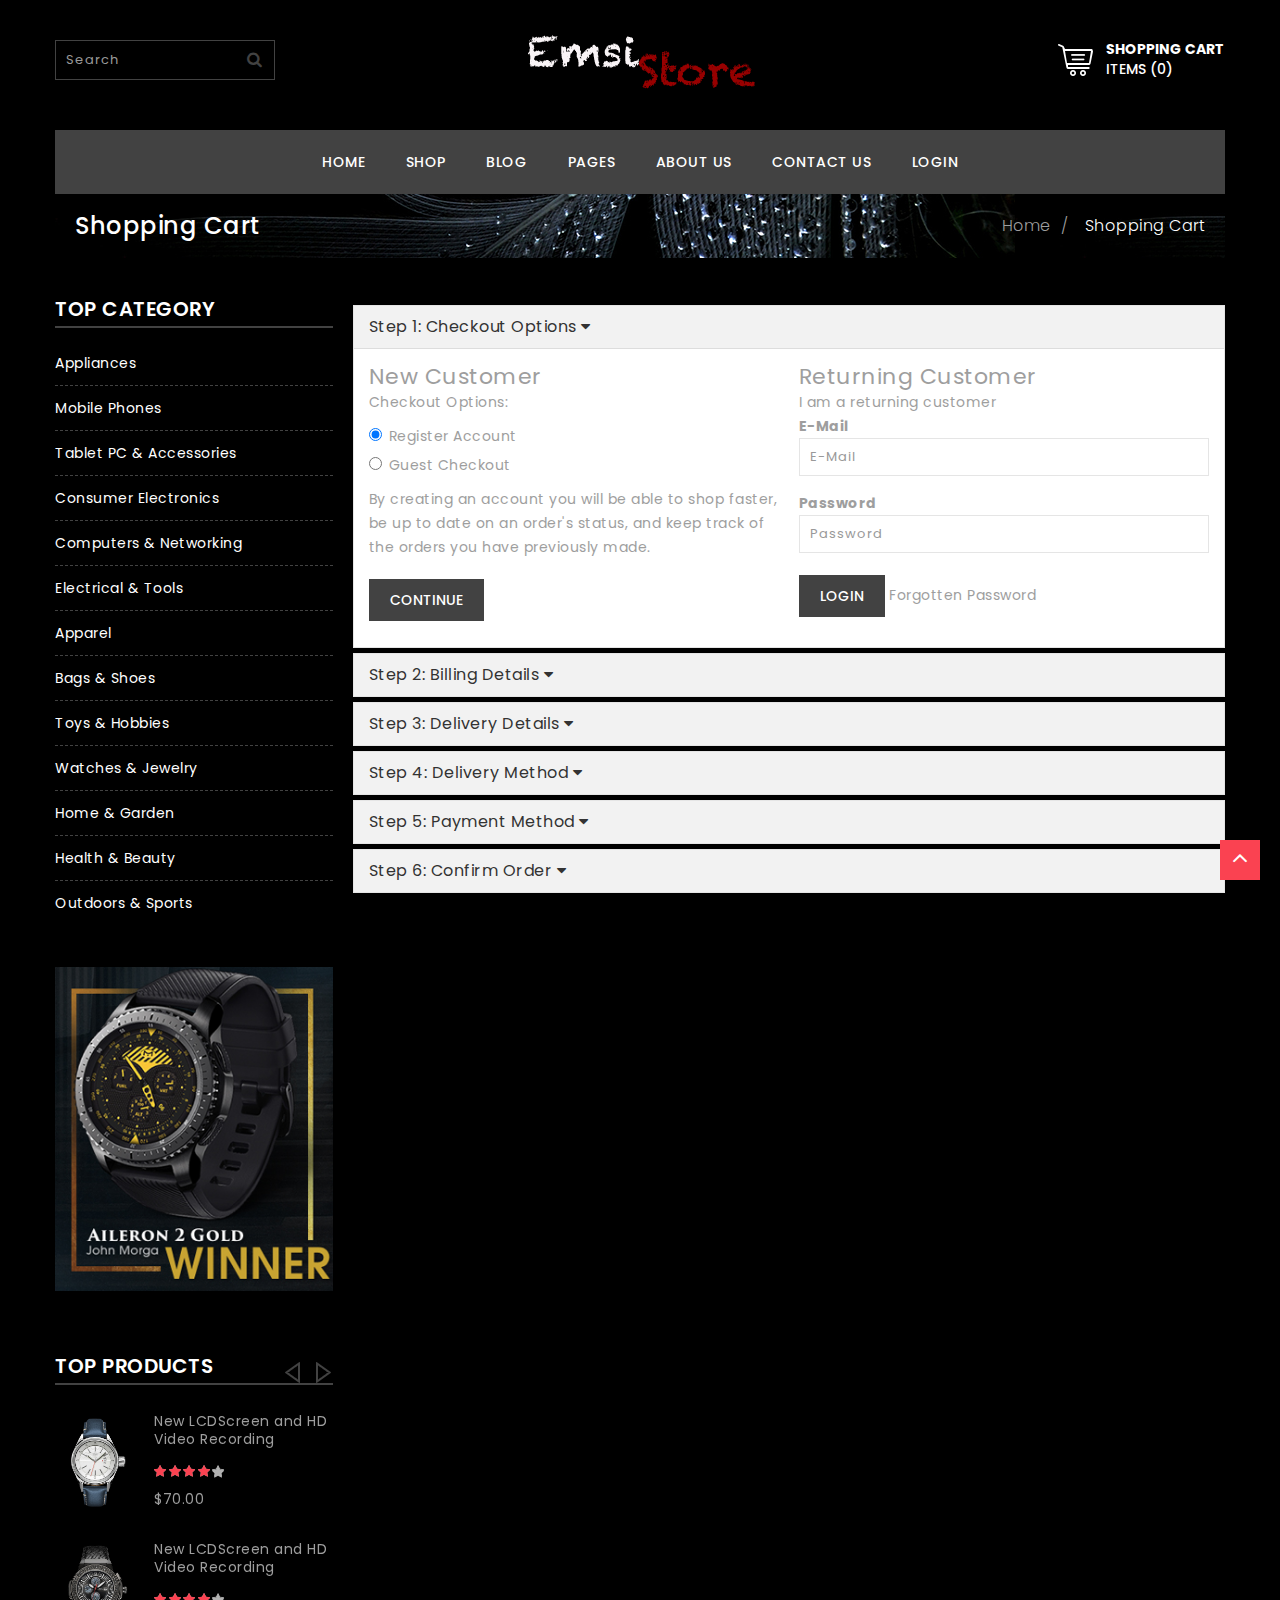
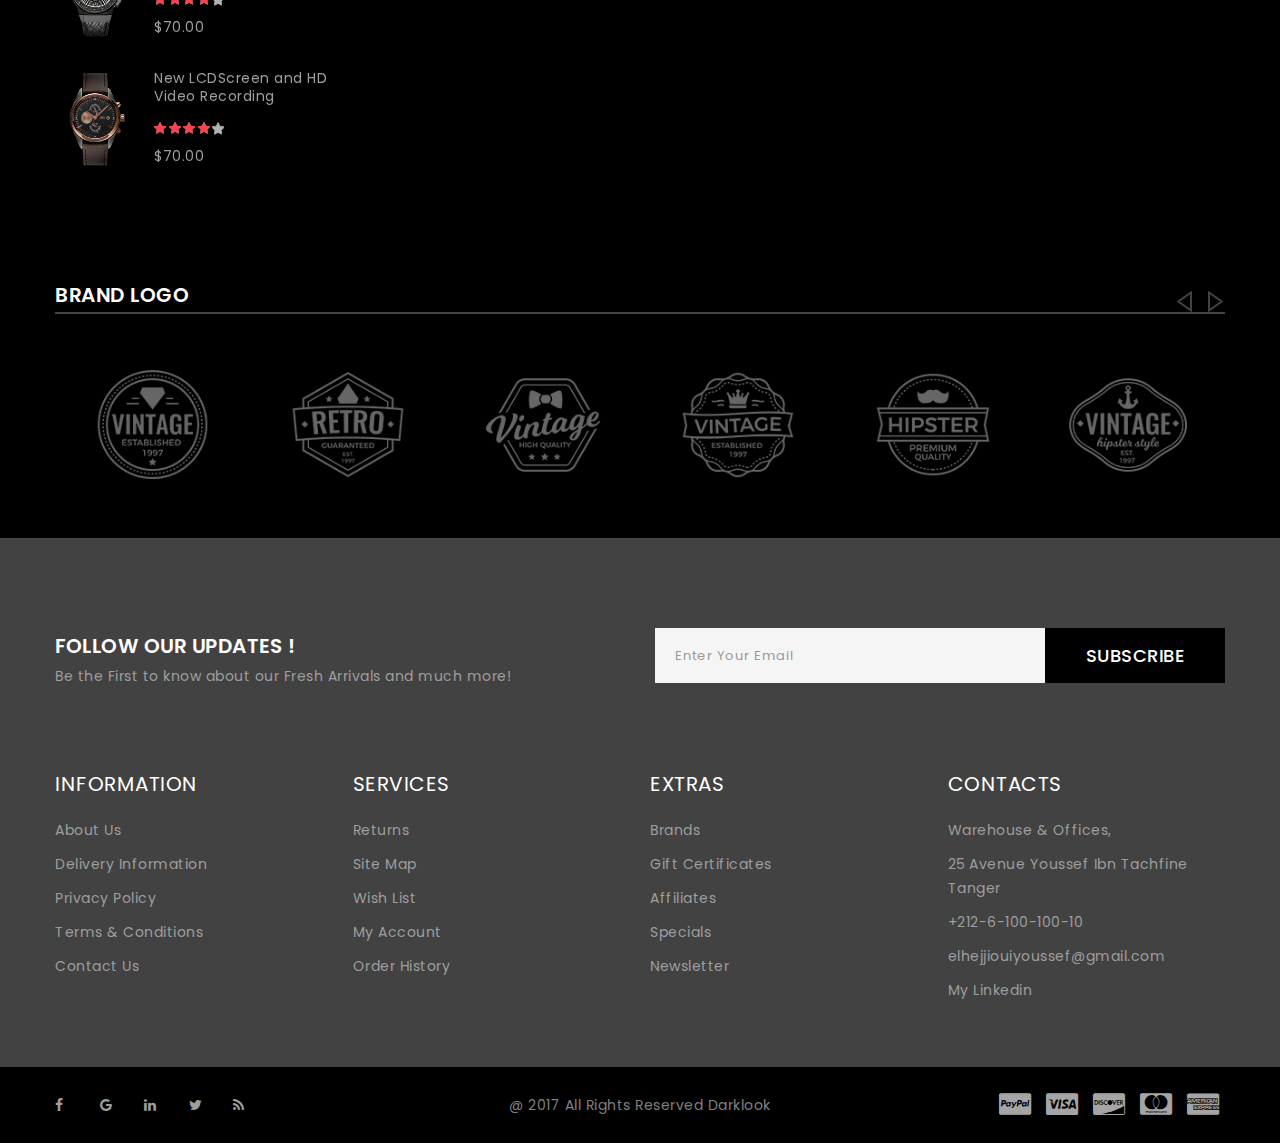
<file: checkout_page.html>
<!DOCTYPE html>
<!--[if (gte IE 9)|!(IE)]><!-->
<html lang="en">
<!--<![endif]-->

<head>
  <!-- =====  BASIC PAGE NEEDS  ===== -->
  <meta charset="utf-8">
  <title>Dark look E-commerce Bootstrap Template</title>
  <!-- =====  SEO MATE  ===== -->
  <meta http-equiv="X-UA-Compatible" content="IE=edge" />
  <meta name="description" content="">
  <meta name="keywords" content="">
  <meta name="distribution" content="global">
  <meta name="revisit-after" content="2 Days">
  <meta name="robots" content="ALL">
  <meta name="rating" content="8 YEARS">
  <meta name="Language" content="en-us">
  <meta name="GOOGLEBOT" content="NOARCHIVE">
  <!-- =====  MOBILE SPECIFICATION  ===== -->
  <meta name="viewport" content="width=device-width, initial-scale=1, maximum-scale=1">
  <meta name="viewport" content="width=device-width">
  <!-- =====  CSS  ===== -->
  <link rel="stylesheet" type="text/css" href="css/font-awesome.min.css" />
  <link rel="stylesheet" type="text/css" href="css/bootstrap.css" />
  <link rel="stylesheet" type="text/css" href="css/style.css">
  <link rel="stylesheet" type="text/css" href="css/magnific-popup.css">
  <link rel="stylesheet" type="text/css" href="css/owl.carousel.css">
  <link rel="shortcut icon" href="images/favicon.png">
  <link rel="apple-touch-icon" href="images/apple-touch-icon.png">
  <link rel="apple-touch-icon" sizes="72x72" href="images/apple-touch-icon-72x72.png">
  <link rel="apple-touch-icon" sizes="114x114" href="images/apple-touch-icon-114x114.png">
</head>

<body>
  <!-- =====  LODER  ===== -->
  <div class="loder"></div>
  <div class="wrapper">
    <!-- =====  HEADER START  ===== -->
    <header id="header">
      
      <div class="header">
        <div class="container">
          <div class="row">
            <div class="col-xs-12 col-sm-4">
              <div class="main-search mt_40">
                <input id="search-input" name="search" value="" placeholder="Search" class="form-control input-lg" autocomplete="off" type="text">
                <span class="input-group-btn">
              <button type="button" class="btn btn-default btn-lg"><i class="fa fa-search"></i></button>
              </span> </div>
            </div>
            <div class="navbar-header col-xs-6 col-sm-4"> <a class="navbar-brand" href="index.html"> <img alt="themini" src="images/logo.png"> </a> </div>
            <div class="col-xs-6 col-sm-4 shopcart">
              <div id="cart" class="btn-group btn-block mtb_40">
                <button type="button" class="btn" data-target="#cart-dropdown" data-toggle="collapse" aria-expanded="true"><span id="shippingcart">Shopping cart</span><span id="cart-total">items (0)</span> </button>
              </div>
              <div id="cart-dropdown" class="cart-menu collapse">
                <ul>
                  <li>
                    <table class="table table-striped">
                      <tbody>
                        <tr>
                          <td class="text-center"><a href="#"><img src="images/product/70x84.jpg" alt="iPod Classic" title="iPod Classic"></a></td>
                          <td class="text-left product-name"><a href="#">MacBook Pro</a> <span class="text-left price">$20.00</span>
                            <input class="cart-qty" name="product_quantity" min="1" value="1" type="number">
                          </td>
                          <td class="text-center"><a class="close-cart"><i class="fa fa-times-circle"></i></a></td>
                        </tr>
                        <tr>
                          <td class="text-center"><a href="#"><img src="images/product/70x84.jpg" alt="iPod Classic" title="iPod Classic"></a></td>
                          <td class="text-left product-name"><a href="#">MacBook Pro</a> <span class="text-left price">$20.00</span>
                            <input class="cart-qty" name="product_quantity" min="1" value="1" type="number">
                          </td>
                          <td class="text-center"><a class="close-cart"><i class="fa fa-times-circle"></i></a></td>
                        </tr>
                      </tbody>
                    </table>
                  </li>
                  <li>
                    <table class="table">
                      <tbody>
                        <tr>
                          <td class="text-right"><strong>Sub-Total</strong></td>
                          <td class="text-right">$2,100.00</td>
                        </tr>
                        <tr>
                          <td class="text-right"><strong>Eco Tax (-2.00)</strong></td>
                          <td class="text-right">$2.00</td>
                        </tr>
                        <tr>
                          <td class="text-right"><strong>VAT (20%)</strong></td>
                          <td class="text-right">$20.00</td>
                        </tr>
                        <tr>
                          <td class="text-right"><strong>Total</strong></td>
                          <td class="text-right">$2,122.00</td>
                        </tr>
                      </tbody>
                    </table>
                  </li>
                  <li>
                    <form action="cart_page.html">
                      <input class="btn pull-left mt_10" value="View cart" type="submit">
                    </form>
                    <form action="checkout_page.html">
                      <input class="btn pull-right mt_10" value="Checkout" type="submit">
                    </form>
                  </li>
                </ul>
              </div>
            </div>
          </div>
          <nav class="navbar">
            <p>menu</p>
            <button class="navbar-toggle" type="button" data-toggle="collapse" data-target=".js-navbar-collapse"> <span class="i-bar"><i class="fa fa-bars"></i></span></button>
            <div class="collapse navbar-collapse js-navbar-collapse">
              <ul id="menu" class="nav navbar-nav">
                <li> <a href="index.html">Home</a></li>

                <li> <a href="category_page.html">Shop</a></li>
                <li> <a href="blog_page.html">Blog</a></li>
                <li class="dropdown"> <a href="#" class="dropdown-toggle" data-toggle="dropdown">Pages </a>
                  <ul class="dropdown-menu">
                    <li> <a href="cart_page.html">Cart</a></li>
                    <li> <a href="checkout_page.html">Checkout</a></li>
                    <li> <a href="product_detail_page.html">Product Detail Page</a></li>
                    <li> <a href="single_blog.html">Single Post</a></li>
                  </ul>
                </li>
                <li> <a href="about.html">About us</a></li>
                <li> <a href="contact_us.html">Contact us</a></li>
                <li> <a href="login.html">Login</a></li>
              </ul>
            </div>
            <!-- /.nav-collapse -->
          </nav>
        </div>
      </div>
    </header>
    <!-- =====  HEADER END  ===== -->
    <!-- =====  CONTAINER START  ===== -->
    <div class="container">
      <div class="row ">
        <!-- =====  BANNER STRAT  ===== -->
        <div class="col-sm-12">
          <div class="breadcrumb ptb_20">
            <h1>Shopping Cart</h1>
            <ul>
              <li><a href="index.html">Home</a></li>
              <li class="active">Shopping Cart</li>
            </ul>
          </div>
        </div>
        <!-- =====  BREADCRUMB END===== -->
        <div id="column-left" class="col-sm-4 col-lg-3 hidden-xs">
          <div id="category-menu" class="navbar collapse in mb_40" aria-expanded="true" style="" role="button">
            <div class="nav-responsive">
              <div class="heading-part">
                <h2 class="main_title">Top category</h2>
              </div>
              <ul class="nav  main-navigation collapse in">
                <li><a href="#">Appliances</a></li>
                <li><a href="#">Mobile Phones</a></li>
                <li><a href="#">Tablet PC & Accessories</a></li>
                <li><a href="#">Consumer Electronics</a></li>
                <li><a href="#">Computers & Networking</a></li>
                <li><a href="#">Electrical & Tools</a></li>
                <li><a href="#">Apparel</a></li>
                <li><a href="#">Bags & Shoes</a></li>
                <li><a href="#">Toys & Hobbies</a></li>
                <li><a href="#">Watches & Jewelry</a></li>
                <li><a href="#">Home & Garden</a></li>
                <li><a href="#">Health & Beauty</a></li>
                <li><a href="#">Outdoors & Sports</a></li>
              </ul>
            </div>
          </div>
          <div class="left_banner left-sidebar-widget mb_50 mt_30"> <a href="#"><img src="images/left1.jpg" alt="Left Banner" class="img-responsive" /></a> </div>
          <div class="left-special left-sidebar-widget mb_50">
            <div class="heading-part mb_20 ">
              <h2 class="main_title">Top Products</h2>
            </div>
            <div id="left-special" class="owl-carousel">
              <ul class="row ">
                <li class="item product-layout-left mb_20">
                  <div class="product-list col-xs-4">
                    <div class="product-thumb">
                      <div class="image product-imageblock"> <a href="product_detail_page.html"> <img class="img-responsive" title="iPod Classic" alt="iPod Classic" src="images/product/product8.jpg"> <img class="img-responsive" title="iPod Classic" alt="iPod Classic" src="images/product/product8-1.jpg"> </a> </div>
                    </div>
                  </div>
                  <div class="col-xs-8">
                    <div class="caption product-detail">
                      <h6 class="product-name"><a href="#">New LCDScreen and HD Video Recording</a></h6>
                      <div class="rating"> <span class="fa fa-stack"><i class="fa fa-star-o fa-stack-1x"></i><i class="fa fa-star fa-stack-1x"></i></span> <span class="fa fa-stack"><i class="fa fa-star-o fa-stack-1x"></i><i class="fa fa-star fa-stack-1x"></i></span> <span class="fa fa-stack"><i class="fa fa-star-o fa-stack-1x"></i><i class="fa fa-star fa-stack-1x"></i></span> <span class="fa fa-stack"><i class="fa fa-star-o fa-stack-1x"></i><i class="fa fa-star fa-stack-1x"></i></span> <span class="fa fa-stack"><i class="fa fa-star-o fa-stack-1x"></i><i class="fa fa-star fa-stack-x"></i></span> </div>
                      <span class="price"><span class="amount"><span class="currencySymbol">$</span>70.00</span>
                      </span>
                    </div>
                  </div>
                </li>
                <li class="item product-layout-left mb_20">
                  <div class="product-list col-xs-4">
                    <div class="product-thumb">
                      <div class="image product-imageblock"> <a href="product_detail_page.html"> <img class="img-responsive" title="iPod Classic" alt="iPod Classic" src="images/product/product9.jpg"> <img class="img-responsive" title="iPod Classic" alt="iPod Classic" src="images/product/product9-1.jpg"> </a> </div>
                    </div>
                  </div>
                  <div class="col-xs-8">
                    <div class="caption product-detail">
                      <h6 class="product-name"><a href="#">New LCDScreen and HD Video Recording</a></h6>
                      <div class="rating"> <span class="fa fa-stack"><i class="fa fa-star-o fa-stack-1x"></i><i class="fa fa-star fa-stack-1x"></i></span> <span class="fa fa-stack"><i class="fa fa-star-o fa-stack-1x"></i><i class="fa fa-star fa-stack-1x"></i></span> <span class="fa fa-stack"><i class="fa fa-star-o fa-stack-1x"></i><i class="fa fa-star fa-stack-1x"></i></span> <span class="fa fa-stack"><i class="fa fa-star-o fa-stack-1x"></i><i class="fa fa-star fa-stack-1x"></i></span> <span class="fa fa-stack"><i class="fa fa-star-o fa-stack-1x"></i><i class="fa fa-star fa-stack-x"></i></span> </div>
                      <span class="price"><span class="amount"><span class="currencySymbol">$</span>70.00</span>
                      </span>
                    </div>
                  </div>
                </li>
                <li class="item product-layout-left mb_20">
                  <div class="product-list col-xs-4">
                    <div class="product-thumb">
                      <div class="image product-imageblock"> <a href="product_detail_page.html"> <img class="img-responsive" title="iPod Classic" alt="iPod Classic" src="images/product/product10.jpg"> <img class="img-responsive" title="iPod Classic" alt="iPod Classic" src="images/product/product10-1.jpg"> </a> </div>
                    </div>
                  </div>
                  <div class="col-xs-8">
                    <div class="caption product-detail">
                      <h6 class="product-name"><a href="#">New LCDScreen and HD Video Recording</a></h6>
                      <div class="rating"> <span class="fa fa-stack"><i class="fa fa-star-o fa-stack-1x"></i><i class="fa fa-star fa-stack-1x"></i></span> <span class="fa fa-stack"><i class="fa fa-star-o fa-stack-1x"></i><i class="fa fa-star fa-stack-1x"></i></span> <span class="fa fa-stack"><i class="fa fa-star-o fa-stack-1x"></i><i class="fa fa-star fa-stack-1x"></i></span> <span class="fa fa-stack"><i class="fa fa-star-o fa-stack-1x"></i><i class="fa fa-star fa-stack-1x"></i></span> <span class="fa fa-stack"><i class="fa fa-star-o fa-stack-1x"></i><i class="fa fa-star fa-stack-x"></i></span> </div>
                      <span class="price"><span class="amount"><span class="currencySymbol">$</span>70.00</span>
                      </span>
                    </div>
                  </div>
                </li>
              </ul>
              <ul class="row ">
                <li class="item product-layout-left mb_20">
                  <div class="product-list col-xs-4">
                    <div class="product-thumb">
                      <div class="image product-imageblock"> <a href="product_detail_page.html"> <img class="img-responsive" title="iPod Classic" alt="iPod Classic" src="images/product/product1.jpg"> <img class="img-responsive" title="iPod Classic" alt="iPod Classic" src="images/product/product1-1.jpg"> </a> </div>
                    </div>
                  </div>
                  <div class="col-xs-8">
                    <div class="caption product-detail">
                      <h6 class="product-name"><a href="#">New LCDScreen and HD Video Recording</a></h6>
                      <div class="rating"> <span class="fa fa-stack"><i class="fa fa-star-o fa-stack-1x"></i><i class="fa fa-star fa-stack-1x"></i></span> <span class="fa fa-stack"><i class="fa fa-star-o fa-stack-1x"></i><i class="fa fa-star fa-stack-1x"></i></span> <span class="fa fa-stack"><i class="fa fa-star-o fa-stack-1x"></i><i class="fa fa-star fa-stack-1x"></i></span> <span class="fa fa-stack"><i class="fa fa-star-o fa-stack-1x"></i><i class="fa fa-star fa-stack-1x"></i></span> <span class="fa fa-stack"><i class="fa fa-star-o fa-stack-1x"></i><i class="fa fa-star fa-stack-x"></i></span> </div>
                      <span class="price"><span class="amount"><span class="currencySymbol">$</span>70.00</span>
                      </span>
                    </div>
                  </div>
                </li>
                <li class="item product-layout-left mb_20">
                  <div class="product-list col-xs-4">
                    <div class="product-thumb">
                      <div class="image product-imageblock"> <a href="product_detail_page.html"> <img class="img-responsive" title="iPod Classic" alt="iPod Classic" src="images/product/product2.jpg"> <img class="img-responsive" title="iPod Classic" alt="iPod Classic" src="images/product/product2-1.jpg"> </a> </div>
                    </div>
                  </div>
                  <div class="col-xs-8">
                    <div class="caption product-detail">
                      <h6 class="product-name"><a href="#">New LCDScreen and HD Video Recording</a></h6>
                      <div class="rating"> <span class="fa fa-stack"><i class="fa fa-star-o fa-stack-1x"></i><i class="fa fa-star fa-stack-1x"></i></span> <span class="fa fa-stack"><i class="fa fa-star-o fa-stack-1x"></i><i class="fa fa-star fa-stack-1x"></i></span> <span class="fa fa-stack"><i class="fa fa-star-o fa-stack-1x"></i><i class="fa fa-star fa-stack-1x"></i></span> <span class="fa fa-stack"><i class="fa fa-star-o fa-stack-1x"></i><i class="fa fa-star fa-stack-1x"></i></span> <span class="fa fa-stack"><i class="fa fa-star-o fa-stack-1x"></i><i class="fa fa-star fa-stack-x"></i></span> </div>
                      <span class="price"><span class="amount"><span class="currencySymbol">$</span>70.00</span>
                      </span>
                    </div>
                  </div>
                </li>
                <li class="item product-layout-left mb_20">
                  <div class="product-list col-xs-4">
                    <div class="product-thumb">
                      <div class="image product-imageblock"> <a href="product_detail_page.html"> <img class="img-responsive" title="iPod Classic" alt="iPod Classic" src="images/product/product3.jpg"> <img class="img-responsive" title="iPod Classic" alt="iPod Classic" src="images/product/product3-1.jpg"> </a> </div>
                    </div>
                  </div>
                  <div class="col-xs-8">
                    <div class="caption product-detail">
                      <h6 class="product-name"><a href="#">New LCDScreen and HD Video Recording</a></h6>
                      <div class="rating"> <span class="fa fa-stack"><i class="fa fa-star-o fa-stack-1x"></i><i class="fa fa-star fa-stack-1x"></i></span> <span class="fa fa-stack"><i class="fa fa-star-o fa-stack-1x"></i><i class="fa fa-star fa-stack-1x"></i></span> <span class="fa fa-stack"><i class="fa fa-star-o fa-stack-1x"></i><i class="fa fa-star fa-stack-1x"></i></span> <span class="fa fa-stack"><i class="fa fa-star-o fa-stack-1x"></i><i class="fa fa-star fa-stack-1x"></i></span> <span class="fa fa-stack"><i class="fa fa-star-o fa-stack-1x"></i><i class="fa fa-star fa-stack-x"></i></span> </div>
                      <span class="price"><span class="amount"><span class="currencySymbol">$</span>70.00</span>
                      </span>
                    </div>
                  </div>
                </li>
              </ul>
              <ul class="row ">
                <li class="item product-layout-left mb_20">
                  <div class="product-list col-xs-4">
                    <div class="product-thumb">
                      <div class="image product-imageblock"> <a href="product_detail_page.html"> <img class="img-responsive" title="iPod Classic" alt="iPod Classic" src="images/product/product4.jpg"> <img class="img-responsive" title="iPod Classic" alt="iPod Classic" src="images/product/product4-1.jpg"> </a> </div>
                    </div>
                  </div>
                  <div class="col-xs-8">
                    <div class="caption product-detail">
                      <h6 class="product-name"><a href="#">New LCDScreen and HD Video Recording</a></h6>
                      <div class="rating"> <span class="fa fa-stack"><i class="fa fa-star-o fa-stack-1x"></i><i class="fa fa-star fa-stack-1x"></i></span> <span class="fa fa-stack"><i class="fa fa-star-o fa-stack-1x"></i><i class="fa fa-star fa-stack-1x"></i></span> <span class="fa fa-stack"><i class="fa fa-star-o fa-stack-1x"></i><i class="fa fa-star fa-stack-1x"></i></span> <span class="fa fa-stack"><i class="fa fa-star-o fa-stack-1x"></i><i class="fa fa-star fa-stack-1x"></i></span> <span class="fa fa-stack"><i class="fa fa-star-o fa-stack-1x"></i><i class="fa fa-star fa-stack-x"></i></span> </div>
                      <span class="price"><span class="amount"><span class="currencySymbol">$</span>70.00</span>
                      </span>
                    </div>
                  </div>
                </li>
                <li class="item product-layout-left mb_20">
                  <div class="product-list col-xs-4">
                    <div class="product-thumb">
                      <div class="image product-imageblock"> <a href="product_detail_page.html"> <img class="img-responsive" title="iPod Classic" alt="iPod Classic" src="images/product/product5.jpg"> <img class="img-responsive" title="iPod Classic" alt="iPod Classic" src="images/product/product5-1.jpg"> </a> </div>
                    </div>
                  </div>
                  <div class="col-xs-8">
                    <div class="caption product-detail">
                      <h6 class="product-name"><a href="#">New LCDScreen and HD Video Recording</a></h6>
                      <div class="rating"> <span class="fa fa-stack"><i class="fa fa-star-o fa-stack-1x"></i><i class="fa fa-star fa-stack-1x"></i></span> <span class="fa fa-stack"><i class="fa fa-star-o fa-stack-1x"></i><i class="fa fa-star fa-stack-1x"></i></span> <span class="fa fa-stack"><i class="fa fa-star-o fa-stack-1x"></i><i class="fa fa-star fa-stack-1x"></i></span> <span class="fa fa-stack"><i class="fa fa-star-o fa-stack-1x"></i><i class="fa fa-star fa-stack-1x"></i></span> <span class="fa fa-stack"><i class="fa fa-star-o fa-stack-1x"></i><i class="fa fa-star fa-stack-x"></i></span> </div>
                      <span class="price"><span class="amount"><span class="currencySymbol">$</span>70.00</span>
                      </span>
                    </div>
                  </div>
                </li>
                <li class="item product-layout-left mb_20">
                  <div class="product-list col-xs-4">
                    <div class="product-thumb">
                      <div class="image product-imageblock"> <a href="product_detail_page.html"> <img class="img-responsive" title="iPod Classic" alt="iPod Classic" src="images/product/product6.jpg"> <img class="img-responsive" title="iPod Classic" alt="iPod Classic" src="images/product/product6-1.jpg"> </a> </div>
                    </div>
                  </div>
                  <div class="col-xs-8">
                    <div class="caption product-detail">
                      <h6 class="product-name"><a href="#">New LCDScreen and HD Video Recording</a></h6>
                      <div class="rating"> <span class="fa fa-stack"><i class="fa fa-star-o fa-stack-1x"></i><i class="fa fa-star fa-stack-1x"></i></span> <span class="fa fa-stack"><i class="fa fa-star-o fa-stack-1x"></i><i class="fa fa-star fa-stack-1x"></i></span> <span class="fa fa-stack"><i class="fa fa-star-o fa-stack-1x"></i><i class="fa fa-star fa-stack-1x"></i></span> <span class="fa fa-stack"><i class="fa fa-star-o fa-stack-1x"></i><i class="fa fa-star fa-stack-1x"></i></span> <span class="fa fa-stack"><i class="fa fa-star-o fa-stack-1x"></i><i class="fa fa-star fa-stack-x"></i></span> </div>
                      <span class="price"><span class="amount"><span class="currencySymbol">$</span>70.00</span>
                      </span>
                    </div>
                  </div>
                </li>
              </ul>
              <ul class="row ">
                <li class="item product-layout-left mb_20">
                  <div class="product-list col-xs-4">
                    <div class="product-thumb">
                      <div class="image product-imageblock"> <a href="product_detail_page.html"> <img class="img-responsive" title="iPod Classic" alt="iPod Classic" src="images/product/product7.jpg"> <img class="img-responsive" title="iPod Classic" alt="iPod Classic" src="images/product/product7-1.jpg"> </a> </div>
                    </div>
                  </div>
                  <div class="col-xs-8">
                    <div class="caption product-detail">
                      <h6 class="product-name"><a href="#">New LCDScreen and HD Video Recording</a></h6>
                      <div class="rating"> <span class="fa fa-stack"><i class="fa fa-star-o fa-stack-1x"></i><i class="fa fa-star fa-stack-1x"></i></span> <span class="fa fa-stack"><i class="fa fa-star-o fa-stack-1x"></i><i class="fa fa-star fa-stack-1x"></i></span> <span class="fa fa-stack"><i class="fa fa-star-o fa-stack-1x"></i><i class="fa fa-star fa-stack-1x"></i></span> <span class="fa fa-stack"><i class="fa fa-star-o fa-stack-1x"></i><i class="fa fa-star fa-stack-1x"></i></span> <span class="fa fa-stack"><i class="fa fa-star-o fa-stack-1x"></i><i class="fa fa-star fa-stack-x"></i></span> </div>
                      <span class="price"><span class="amount"><span class="currencySymbol">$</span>70.00</span>
                      </span>
                    </div>
                  </div>
                </li>
                <li class="item product-layout-left mb_20">
                  <div class="product-list col-xs-4">
                    <div class="product-thumb">
                      <div class="image product-imageblock"> <a href="product_detail_page.html"> <img class="img-responsive" title="iPod Classic" alt="iPod Classic" src="images/product/product8.jpg"> <img class="img-responsive" title="iPod Classic" alt="iPod Classic" src="images/product/product8-1.jpg"> </a> </div>
                    </div>
                  </div>
                  <div class="col-xs-8">
                    <div class="caption product-detail">
                      <h6 class="product-name"><a href="#">New LCDScreen and HD Video Recording</a></h6>
                      <div class="rating"> <span class="fa fa-stack"><i class="fa fa-star-o fa-stack-1x"></i><i class="fa fa-star fa-stack-1x"></i></span> <span class="fa fa-stack"><i class="fa fa-star-o fa-stack-1x"></i><i class="fa fa-star fa-stack-1x"></i></span> <span class="fa fa-stack"><i class="fa fa-star-o fa-stack-1x"></i><i class="fa fa-star fa-stack-1x"></i></span> <span class="fa fa-stack"><i class="fa fa-star-o fa-stack-1x"></i><i class="fa fa-star fa-stack-1x"></i></span> <span class="fa fa-stack"><i class="fa fa-star-o fa-stack-1x"></i><i class="fa fa-star fa-stack-x"></i></span> </div>
                      <span class="price"><span class="amount"><span class="currencySymbol">$</span>70.00</span>
                      </span>
                    </div>
                  </div>
                </li>
                <li class="item product-layout-left mb_20">
                  <div class="product-list col-xs-4">
                    <div class="product-thumb">
                      <div class="image product-imageblock"> <a href="product_detail_page.html"> <img class="img-responsive" title="iPod Classic" alt="iPod Classic" src="images/product/product9.jpg"> <img class="img-responsive" title="iPod Classic" alt="iPod Classic" src="images/product/product9-1.jpg"> </a> </div>
                    </div>
                  </div>
                  <div class="col-xs-8">
                    <div class="caption product-detail">
                      <h6 class="product-name"><a href="#">New LCDScreen and HD Video Recording</a></h6>
                      <div class="rating"> <span class="fa fa-stack"><i class="fa fa-star-o fa-stack-1x"></i><i class="fa fa-star fa-stack-1x"></i></span> <span class="fa fa-stack"><i class="fa fa-star-o fa-stack-1x"></i><i class="fa fa-star fa-stack-1x"></i></span> <span class="fa fa-stack"><i class="fa fa-star-o fa-stack-1x"></i><i class="fa fa-star fa-stack-1x"></i></span> <span class="fa fa-stack"><i class="fa fa-star-o fa-stack-1x"></i><i class="fa fa-star fa-stack-1x"></i></span> <span class="fa fa-stack"><i class="fa fa-star-o fa-stack-1x"></i><i class="fa fa-star fa-stack-x"></i></span> </div>
                      <span class="price"><span class="amount"><span class="currencySymbol">$</span>70.00</span>
                      </span>
                    </div>
                  </div>
                </li>
              </ul>
            </div>
          </div>
        </div>
        <div class="col-sm-8 col-lg-9 mtb_20">
          <div class="panel-group" id="accordion">
            <div class="panel panel-default  ">
              <div class="panel-heading">
                <h4 class="panel-title"> <a data-toggle="collapse" data-parent="#accordion" href="#collapseOne">Step 1: Checkout Options <i class="fa fa-caret-down"></i></a></h4>
              </div>
              <div id="collapseOne" class="panel-collapse collapse in">
                <div class="panel-body">
                  <div class="row">
                    <div class="col-sm-6">
                      <h3>New Customer</h3>
                      <p>Checkout Options:</p>
                      <div class="radio">
                        <label>
                          <input type="radio" checked="checked" value="register" name="account"> Register Account</label>
                      </div>
                      <div class="radio">
                        <label>
                          <input type="radio" value="guest" name="account"> Guest Checkout</label>
                      </div>
                      <p>By creating an account you will be able to shop faster, be up to date on an order's status, and keep track of the orders you have previously made.</p>
                      <input type="button" class="btn mt_20" data-loading-text="Loading..." id="button-account" value="Continue">
                    </div>
                    <div class="col-sm-6">
                      <h3>Returning Customer</h3>
                      <p>I am a returning customer</p>
                      <div class="form-group">
                        <label for="input-email" class="control-label">E-Mail</label>
                        <input type="text" class="form-control" id="input-email" placeholder="E-Mail" value="" name="email">
                      </div>
                      <div class="form-group">
                        <label for="input-password" class="control-label">Password</label>
                        <input type="password" class="form-control" id="input-password" placeholder="Password" value="" name="password">
                        <input type="button" class="btn" data-loading-text="Loading..." id="button-login" value="Login">
                        <a class="pt_30" href="#">Forgotten Password</a></div>
                    </div>
                  </div>
                </div>
              </div>
            </div>
            <div class="panel panel-default ">
              <div class="panel-heading">
                <h4 class="panel-title"> <a data-toggle="collapse" data-parent="#accordion" href="#collapseTwo">Step 2: Billing Details <i class="fa fa-caret-down"></i></a> </h4>
              </div>
              <div id="collapseTwo" class="panel-collapse collapse">
                <div class="panel-body">
                  <form class="form-horizontal">
                    <div class="radio">
                      <label>
                        <input type="radio" checked="checked" value="existing" name="payment_address" data-id="payment-existing"> I want to use an existing address</label>
                    </div>
                    <div id="payment-existing">
                      <select class="form-control" name="address_id">
                        <option selected="selected" value="4">dasd, adsasd, Al Hasakah, Syrian Arab Republic</option>
                      </select>
                    </div>
                    <div class="radio">
                      <label>
                        <input type="radio" value="new" name="payment_address" data-id="payment-new"> I want to use a new address</label>
                    </div>
                    <br>
                    <div id="payment-new" style="display: none;">
                      <div class="form-group required">
                        <label for="input-payment-firstname" class="col-sm-2 control-label">First Name</label>
                        <div class="col-sm-10">
                          <input type="text" class="form-control" id="input-payment-firstname" placeholder="First Name" value="" name="firstname">
                        </div>
                      </div>
                      <div class="form-group required">
                        <label for="input-payment-lastname" class="col-sm-2 control-label">Last Name</label>
                        <div class="col-sm-10">
                          <input type="text" class="form-control" id="input-payment-lastname" placeholder="Last Name" value="" name="lastname">
                        </div>
                      </div>
                      <div class="form-group">
                        <label for="input-payment-company" class="col-sm-2 control-label">Company</label>
                        <div class="col-sm-10">
                          <input type="text" class="form-control" id="input-payment-company" placeholder="Company" value="" name="company">
                        </div>
                      </div>
                      <div class="form-group required">
                        <label for="input-payment-address-1" class="col-sm-2 control-label">Address 1</label>
                        <div class="col-sm-10">
                          <input type="text" class="form-control" id="input-payment-address-1" placeholder="Address 1" value="" name="address_1">
                        </div>
                      </div>
                      <div class="form-group">
                        <label for="input-payment-address-2" class="col-sm-2 control-label">Address 2</label>
                        <div class="col-sm-10">
                          <input type="text" class="form-control" id="input-payment-address-2" placeholder="Address 2" value="" name="address_2">
                        </div>
                      </div>
                      <div class="form-group required">
                        <label for="input-payment-city" class="col-sm-2 control-label">City</label>
                        <div class="col-sm-10">
                          <input type="text" class="form-control" id="input-payment-city" placeholder="City" value="" name="city">
                        </div>
                      </div>
                      <div class="form-group">
                        <label for="input-payment-postcode" class="col-sm-2 control-label">Post Code</label>
                        <div class="col-sm-10">
                          <input type="text" class="form-control" id="input-payment-postcode" placeholder="Post Code" value="" name="postcode">
                        </div>
                      </div>
                      <div class="form-group required">
                        <label for="input-payment-country" class="col-sm-2 control-label">Country</label>
                        <div class="col-sm-10">
                          <select class="form-control" id="input-payment-country" name="country_id">
                            <option value=""> --- Please Select --- </option>
                            <option value="244">Aaland Islands</option>
                            <option value="1">Afghanistan</option>
                            <option value="2">Albania</option>
                            <option value="3">Algeria</option>
                            <option value="4">American Samoa</option>
                            <option value="5">Andorra</option>
                            <option value="6">Angola</option>
                            <option value="7">Anguilla</option>
                            <option value="8">Antarctica</option>
                            <option value="9">Antigua and Barbuda</option>
                            <option value="10">Argentina</option>
                            <option value="11">Armenia</option>
                            <option value="12">Aruba</option>
                            <option value="252">Ascension Island (British)</option>
                            <option value="13">Australia</option>
                            <option value="14">Austria</option>
                            <option value="15">Azerbaijan</option>
                            <option value="16">Bahamas</option>
                            <option value="17">Bahrain</option>
                            <option value="18">Bangladesh</option>
                            <option value="19">Barbados</option>
                            <option value="20">Belarus</option>
                            <option value="21">Belgium</option>
                            <option value="22">Belize</option>
                            <option value="23">Benin</option>
                            <option value="24">Bermuda</option>
                            <option value="25">Bhutan</option>
                            <option value="26">Bolivia</option>
                            <option value="245">Bonaire, Sint Eustatius and Saba</option>
                            <option value="27">Bosnia and Herzegovina</option>
                            <option value="28">Botswana</option>
                            <option value="29">Bouvet Island</option>
                            <option value="30">Brazil</option>
                            <option value="31">British Indian Ocean Territory</option>
                            <option value="32">Brunei Darussalam</option>
                            <option value="33">Bulgaria</option>
                            <option value="34">Burkina Faso</option>
                            <option value="35">Burundi</option>
                            <option value="36">Cambodia</option>
                            <option value="37">Cameroon</option>
                            <option value="38">Canada</option>
                            <option value="251">Canary Islands</option>
                            <option value="39">Cape Verde</option>
                            <option value="40">Cayman Islands</option>
                            <option value="41">Central African Republic</option>
                            <option value="42">Chad</option>
                            <option value="43">Chile</option>
                            <option value="44">China</option>
                            <option value="45">Christmas Island</option>
                            <option value="46">Cocos (Keeling) Islands</option>
                            <option value="47">Colombia</option>
                            <option value="48">Comoros</option>
                            <option value="49">Congo</option>
                            <option value="50">Cook Islands</option>
                            <option value="51">Costa Rica</option>
                            <option value="52">Cote D'Ivoire</option>
                            <option value="53">Croatia</option>
                            <option value="54">Cuba</option>
                            <option value="246">Curacao</option>
                            <option value="55">Cyprus</option>
                            <option value="56">Czech Republic</option>
                            <option value="237">Democratic Republic of Congo</option>
                            <option value="57">Denmark</option>
                            <option value="58">Djibouti</option>
                            <option value="59">Dominica</option>
                            <option value="60">Dominican Republic</option>
                            <option value="61">East Timor</option>
                            <option value="62">Ecuador</option>
                            <option value="63">Egypt</option>
                            <option value="64">El Salvador</option>
                            <option value="65">Equatorial Guinea</option>
                            <option value="66">Eritrea</option>
                            <option value="67">Estonia</option>
                            <option value="68">Ethiopia</option>
                            <option value="69">Falkland Islands (Malvinas)</option>
                            <option value="70">Faroe Islands</option>
                            <option value="71">Fiji</option>
                            <option value="72">Finland</option>
                            <option value="74">France, Metropolitan</option>
                            <option value="75">French Guiana</option>
                            <option value="76">French Polynesia</option>
                            <option value="77">French Southern Territories</option>
                            <option value="126">FYROM</option>
                            <option value="78">Gabon</option>
                            <option value="79">Gambia</option>
                            <option value="80">Georgia</option>
                            <option value="81">Germany</option>
                            <option value="82">Ghana</option>
                            <option value="83">Gibraltar</option>
                            <option value="84">Greece</option>
                            <option value="85">Greenland</option>
                            <option value="86">Grenada</option>
                            <option value="87">Guadeloupe</option>
                            <option value="88">Guam</option>
                            <option value="89">Guatemala</option>
                            <option value="256">Guernsey</option>
                            <option value="90">Guinea</option>
                            <option value="91">Guinea-Bissau</option>
                            <option value="92">Guyana</option>
                            <option value="93">Haiti</option>
                            <option value="94">Heard and Mc Donald Islands</option>
                            <option value="95">Honduras</option>
                            <option value="96">Hong Kong</option>
                            <option value="97">Hungary</option>
                            <option value="98">Iceland</option>
                            <option value="99">India</option>
                            <option value="100">Indonesia</option>
                            <option value="101">Iran (Islamic Republic of)</option>
                            <option value="102">Iraq</option>
                            <option value="103">Ireland</option>
                            <option value="254">Isle of Man</option>
                            <option value="104">Israel</option>
                            <option value="105">Italy</option>
                            <option value="106">Jamaica</option>
                            <option value="107">Japan</option>
                            <option value="257">Jersey</option>
                            <option value="108">Jordan</option>
                            <option value="109">Kazakhstan</option>
                            <option value="110">Kenya</option>
                            <option value="111">Kiribati</option>
                            <option value="113">Korea, Republic of</option>
                            <option value="253">Kosovo, Republic of</option>
                            <option value="114">Kuwait</option>
                            <option value="115">Kyrgyzstan</option>
                            <option value="116">Lao People's Democratic Republic</option>
                            <option value="117">Latvia</option>
                            <option value="118">Lebanon</option>
                            <option value="119">Lesotho</option>
                            <option value="120">Liberia</option>
                            <option value="121">Libyan Arab Jamahiriya</option>
                            <option value="122">Liechtenstein</option>
                            <option value="123">Lithuania</option>
                            <option value="124">Luxembourg</option>
                            <option value="125">Macau</option>
                            <option value="127">Madagascar</option>
                            <option value="128">Malawi</option>
                            <option value="129">Malaysia</option>
                            <option value="130">Maldives</option>
                            <option value="131">Mali</option>
                            <option value="132">Malta</option>
                            <option value="133">Marshall Islands</option>
                            <option value="134">Martinique</option>
                            <option value="135">Mauritania</option>
                            <option value="136">Mauritius</option>
                            <option value="137">Mayotte</option>
                            <option value="138">Mexico</option>
                            <option value="139">Micronesia, Federated States of</option>
                            <option value="140">Moldova, Republic of</option>
                            <option value="141">Monaco</option>
                            <option value="142">Mongolia</option>
                            <option value="242">Montenegro</option>
                            <option value="143">Montserrat</option>
                            <option value="144">Morocco</option>
                            <option value="145">Mozambique</option>
                            <option value="146">Myanmar</option>
                            <option value="147">Namibia</option>
                            <option value="148">Nauru</option>
                            <option value="149">Nepal</option>
                            <option value="150">Netherlands</option>
                            <option value="151">Netherlands Antilles</option>
                            <option value="152">New Caledonia</option>
                            <option value="153">New Zealand</option>
                            <option value="154">Nicaragua</option>
                            <option value="155">Niger</option>
                            <option value="156">Nigeria</option>
                            <option value="157">Niue</option>
                            <option value="158">Norfolk Island</option>
                            <option value="112">North Korea</option>
                            <option value="159">Northern Mariana Islands</option>
                            <option value="160">Norway</option>
                            <option value="161">Oman</option>
                            <option value="162">Pakistan</option>
                            <option value="163">Palau</option>
                            <option value="247">Palestinian Territory, Occupied</option>
                            <option value="164">Panama</option>
                            <option value="165">Papua New Guinea</option>
                            <option value="166">Paraguay</option>
                            <option value="167">Peru</option>
                            <option value="168">Philippines</option>
                            <option value="169">Pitcairn</option>
                            <option value="170">Poland</option>
                            <option value="171">Portugal</option>
                            <option value="172">Puerto Rico</option>
                            <option value="173">Qatar</option>
                            <option value="174">Reunion</option>
                            <option value="175">Romania</option>
                            <option value="176">Russian Federation</option>
                            <option value="177">Rwanda</option>
                            <option value="178">Saint Kitts and Nevis</option>
                            <option value="179">Saint Lucia</option>
                            <option value="180">Saint Vincent and the Grenadines</option>
                            <option value="181">Samoa</option>
                            <option value="182">San Marino</option>
                            <option value="183">Sao Tome and Principe</option>
                            <option value="184">Saudi Arabia</option>
                            <option value="185">Senegal</option>
                            <option value="243">Serbia</option>
                            <option value="186">Seychelles</option>
                            <option value="187">Sierra Leone</option>
                            <option value="188">Singapore</option>
                            <option value="189">Slovak Republic</option>
                            <option value="190">Slovenia</option>
                            <option value="191">Solomon Islands</option>
                            <option value="192">Somalia</option>
                            <option value="193">South Africa</option>
                            <option value="194">South Georgia &amp; South Sandwich Islands</option>
                            <option value="248">South Sudan</option>
                            <option value="195">Spain</option>
                            <option value="196">Sri Lanka</option>
                            <option value="249">St. Barthelemy</option>
                            <option value="197">St. Helena</option>
                            <option value="250">St. Martin (French part)</option>
                            <option value="198">St. Pierre and Miquelon</option>
                            <option value="199">Sudan</option>
                            <option value="200">Suriname</option>
                            <option value="201">Svalbard and Jan Mayen Islands</option>
                            <option value="202">Swaziland</option>
                            <option value="203">Sweden</option>
                            <option value="204">Switzerland</option>
                            <option selected="selected" value="205">Syrian Arab Republic</option>
                            <option value="206">Taiwan</option>
                            <option value="207">Tajikistan</option>
                            <option value="208">Tanzania, United Republic of</option>
                            <option value="209">Thailand</option>
                            <option value="210">Togo</option>
                            <option value="211">Tokelau</option>
                            <option value="212">Tonga</option>
                            <option value="213">Trinidad and Tobago</option>
                            <option value="255">Tristan da Cunha</option>
                            <option value="214">Tunisia</option>
                            <option value="215">Turkey</option>
                            <option value="216">Turkmenistan</option>
                            <option value="217">Turks and Caicos Islands</option>
                            <option value="218">Tuvalu</option>
                            <option value="219">Uganda</option>
                            <option value="220">Ukraine</option>
                            <option value="221">United Arab Emirates</option>
                            <option value="222">United Kingdom</option>
                            <option value="223">United States</option>
                            <option value="224">United States Minor Outlying Islands</option>
                            <option value="225">Uruguay</option>
                            <option value="226">Uzbekistan</option>
                            <option value="227">Vanuatu</option>
                            <option value="228">Vatican City State (Holy See)</option>
                            <option value="229">Venezuela</option>
                            <option value="230">Viet Nam</option>
                            <option value="231">Virgin Islands (British)</option>
                            <option value="232">Virgin Islands (U.S.)</option>
                            <option value="233">Wallis and Futuna Islands</option>
                            <option value="234">Western Sahara</option>
                            <option value="235">Yemen</option>
                            <option value="238">Zambia</option>
                            <option value="239">Zimbabwe</option>
                          </select>
                        </div>
                      </div>
                      <div class="form-group required">
                        <label for="input-payment-zone" class="col-sm-2 control-label">Region / State</label>
                        <div class="col-sm-10">
                          <select class="form-control" id="input-payment-zone" name="zone_id">
                            <option value=""> --- Please Select --- </option>
                            <option selected="selected" value="3121">Al Hasakah</option>
                            <option value="3122">Al Ladhiqiyah</option>
                            <option value="3123">Al Qunaytirah</option>
                            <option value="3124">Ar Raqqah</option>
                            <option value="3125">As Suwayda</option>
                            <option value="3126">Dara</option>
                            <option value="3127">Dayr az Zawr</option>
                            <option value="3128">Dimashq</option>
                            <option value="3129">Halab</option>
                            <option value="3130">Hamah</option>
                            <option value="3131">Hims</option>
                            <option value="3132">Idlib</option>
                            <option value="3133">Rif Dimashq</option>
                            <option value="3134">Tartus</option>
                          </select>
                        </div>
                      </div>
                    </div>
                    <div class="buttons clearfix">
                      <div class="pull-right">
                        <input type="button" class="btn" data-loading-text="Loading..." id="button-payment-address" value="Continue">
                      </div>
                    </div>
                  </form>
                </div>
              </div>
            </div>
            <div class="panel panel-default ">
              <div class="panel-heading">
                <h4 class="panel-title"> <a data-toggle="collapse" data-parent="#accordion" href="#collapseThree">Step 3: Delivery Details <i class="fa fa-caret-down"></i></a> </h4>
              </div>
              <div id="collapseThree" class="panel-collapse collapse">
                <div class="panel-body">
                  <form class="form-horizontal">
                    <div class="radio">
                      <label>
                        <input type="radio" checked="checked" value="existing" name="shipping_address"> I want to use an existing address</label>
                    </div>
                    <div id="shipping-existing">
                      <select class="form-control" name="address_id">
                        <option selected="selected" value="4">adsasd, Al Hasakah, Syrian Arab Republic</option>
                      </select>
                    </div>
                    <div class="radio">
                      <label>
                        <input type="radio" value="new" name="shipping_address"> I want to use a new address</label>
                    </div>
                    <br>
                    <div id="shipping-new" style="display: none;">
                      <div class="form-group required">
                        <label for="input-shipping-firstname" class="col-sm-2 control-label">First Name</label>
                        <div class="col-sm-10">
                          <input type="text" class="form-control" id="input-shipping-firstname" placeholder="First Name" value="" name="firstname">
                        </div>
                      </div>
                      <div class="form-group required">
                        <label for="input-shipping-lastname" class="col-sm-2 control-label">Last Name</label>
                        <div class="col-sm-10">
                          <input type="text" class="form-control" id="input-shipping-lastname" placeholder="Last Name" value="" name="lastname">
                        </div>
                      </div>
                      <div class="form-group">
                        <label for="input-shipping-company" class="col-sm-2 control-label">Company</label>
                        <div class="col-sm-10">
                          <input type="text" class="form-control" id="input-shipping-company" placeholder="Company" value="" name="company">
                        </div>
                      </div>
                      <div class="form-group required">
                        <label for="input-shipping-address-1" class="col-sm-2 control-label">Address 1</label>
                        <div class="col-sm-10">
                          <input type="text" class="form-control" id="input-shipping-address-1" placeholder="Address 1" value="" name="address_1">
                        </div>
                      </div>
                      <div class="form-group">
                        <label for="input-shipping-address-2" class="col-sm-2 control-label">Address 2</label>
                        <div class="col-sm-10">
                          <input type="text" class="form-control" id="input-shipping-address-2" placeholder="Address 2" value="" name="address_2">
                        </div>
                      </div>
                      <div class="form-group required">
                        <label for="input-shipping-city" class="col-sm-2 control-label">City</label>
                        <div class="col-sm-10">
                          <input type="text" class="form-control" id="input-shipping-city" placeholder="City" value="" name="city">
                        </div>
                      </div>
                      <div class="form-group">
                        <label for="input-shipping-postcode" class="col-sm-2 control-label">Post Code</label>
                        <div class="col-sm-10">
                          <input type="text" class="form-control" id="input-shipping-postcode" placeholder="Post Code" value="123456" name="postcode">
                        </div>
                      </div>
                      <div class="form-group required">
                        <label for="input-shipping-country" class="col-sm-2 control-label">Country</label>
                        <div class="col-sm-10">
                          <select class="form-control" id="input-shipping-country" name="country_id">
                            <option value=""> --- Please Select --- </option>
                            <option value="244">Aaland Islands</option>
                            <option value="1">Afghanistan</option>
                            <option value="2">Albania</option>
                            <option value="3">Algeria</option>
                            <option value="4">American Samoa</option>
                            <option value="5">Andorra</option>
                            <option value="6">Angola</option>
                            <option value="7">Anguilla</option>
                            <option value="8">Antarctica</option>
                            <option value="9">Antigua and Barbuda</option>
                            <option value="10">Argentina</option>
                            <option value="11">Armenia</option>
                            <option value="12">Aruba</option>
                            <option value="252">Ascension Island (British)</option>
                            <option value="13">Australia</option>
                            <option value="14">Austria</option>
                            <option value="15">Azerbaijan</option>
                            <option value="16">Bahamas</option>
                            <option value="17">Bahrain</option>
                            <option value="18">Bangladesh</option>
                            <option value="19">Barbados</option>
                            <option value="20">Belarus</option>
                            <option value="21">Belgium</option>
                            <option value="22">Belize</option>
                            <option value="23">Benin</option>
                            <option value="24">Bermuda</option>
                            <option value="25">Bhutan</option>
                            <option value="26">Bolivia</option>
                            <option value="245">Bonaire, Sint Eustatius and Saba</option>
                            <option value="27">Bosnia and Herzegovina</option>
                            <option value="28">Botswana</option>
                            <option value="29">Bouvet Island</option>
                            <option value="30">Brazil</option>
                            <option value="31">British Indian Ocean Territory</option>
                            <option value="32">Brunei Darussalam</option>
                            <option value="33">Bulgaria</option>
                            <option value="34">Burkina Faso</option>
                            <option value="35">Burundi</option>
                            <option value="36">Cambodia</option>
                            <option value="37">Cameroon</option>
                            <option value="38">Canada</option>
                            <option value="251">Canary Islands</option>
                            <option value="39">Cape Verde</option>
                            <option value="40">Cayman Islands</option>
                            <option value="41">Central African Republic</option>
                            <option value="42">Chad</option>
                            <option value="43">Chile</option>
                            <option value="44">China</option>
                            <option value="45">Christmas Island</option>
                            <option value="46">Cocos (Keeling) Islands</option>
                            <option value="47">Colombia</option>
                            <option value="48">Comoros</option>
                            <option value="49">Congo</option>
                            <option value="50">Cook Islands</option>
                            <option value="51">Costa Rica</option>
                            <option value="52">Cote D'Ivoire</option>
                            <option value="53">Croatia</option>
                            <option value="54">Cuba</option>
                            <option value="246">Curacao</option>
                            <option value="55">Cyprus</option>
                            <option value="56">Czech Republic</option>
                            <option value="237">Democratic Republic of Congo</option>
                            <option value="57">Denmark</option>
                            <option value="58">Djibouti</option>
                            <option value="59">Dominica</option>
                            <option value="60">Dominican Republic</option>
                            <option value="61">East Timor</option>
                            <option value="62">Ecuador</option>
                            <option value="63">Egypt</option>
                            <option value="64">El Salvador</option>
                            <option value="65">Equatorial Guinea</option>
                            <option value="66">Eritrea</option>
                            <option value="67">Estonia</option>
                            <option value="68">Ethiopia</option>
                            <option value="69">Falkland Islands (Malvinas)</option>
                            <option value="70">Faroe Islands</option>
                            <option value="71">Fiji</option>
                            <option value="72">Finland</option>
                            <option value="74">France, Metropolitan</option>
                            <option value="75">French Guiana</option>
                            <option value="76">French Polynesia</option>
                            <option value="77">French Southern Territories</option>
                            <option value="126">FYROM</option>
                            <option value="78">Gabon</option>
                            <option value="79">Gambia</option>
                            <option value="80">Georgia</option>
                            <option value="81">Germany</option>
                            <option value="82">Ghana</option>
                            <option value="83">Gibraltar</option>
                            <option value="84">Greece</option>
                            <option value="85">Greenland</option>
                            <option value="86">Grenada</option>
                            <option value="87">Guadeloupe</option>
                            <option value="88">Guam</option>
                            <option value="89">Guatemala</option>
                            <option value="256">Guernsey</option>
                            <option value="90">Guinea</option>
                            <option value="91">Guinea-Bissau</option>
                            <option value="92">Guyana</option>
                            <option value="93">Haiti</option>
                            <option value="94">Heard and Mc Donald Islands</option>
                            <option value="95">Honduras</option>
                            <option value="96">Hong Kong</option>
                            <option value="97">Hungary</option>
                            <option value="98">Iceland</option>
                            <option value="99">India</option>
                            <option value="100">Indonesia</option>
                            <option value="101">Iran (Islamic Republic of)</option>
                            <option value="102">Iraq</option>
                            <option value="103">Ireland</option>
                            <option value="254">Isle of Man</option>
                            <option value="104">Israel</option>
                            <option value="105">Italy</option>
                            <option value="106">Jamaica</option>
                            <option value="107">Japan</option>
                            <option value="257">Jersey</option>
                            <option value="108">Jordan</option>
                            <option value="109">Kazakhstan</option>
                            <option value="110">Kenya</option>
                            <option value="111">Kiribati</option>
                            <option value="113">Korea, Republic of</option>
                            <option value="253">Kosovo, Republic of</option>
                            <option value="114">Kuwait</option>
                            <option value="115">Kyrgyzstan</option>
                            <option value="116">Lao People's Democratic Republic</option>
                            <option value="117">Latvia</option>
                            <option value="118">Lebanon</option>
                            <option value="119">Lesotho</option>
                            <option value="120">Liberia</option>
                            <option value="121">Libyan Arab Jamahiriya</option>
                            <option value="122">Liechtenstein</option>
                            <option value="123">Lithuania</option>
                            <option value="124">Luxembourg</option>
                            <option value="125">Macau</option>
                            <option value="127">Madagascar</option>
                            <option value="128">Malawi</option>
                            <option value="129">Malaysia</option>
                            <option value="130">Maldives</option>
                            <option value="131">Mali</option>
                            <option value="132">Malta</option>
                            <option value="133">Marshall Islands</option>
                            <option value="134">Martinique</option>
                            <option value="135">Mauritania</option>
                            <option value="136">Mauritius</option>
                            <option value="137">Mayotte</option>
                            <option value="138">Mexico</option>
                            <option value="139">Micronesia, Federated States of</option>
                            <option value="140">Moldova, Republic of</option>
                            <option value="141">Monaco</option>
                            <option value="142">Mongolia</option>
                            <option value="242">Montenegro</option>
                            <option value="143">Montserrat</option>
                            <option value="144">Morocco</option>
                            <option value="145">Mozambique</option>
                            <option value="146">Myanmar</option>
                            <option value="147">Namibia</option>
                            <option value="148">Nauru</option>
                            <option value="149">Nepal</option>
                            <option value="150">Netherlands</option>
                            <option value="151">Netherlands Antilles</option>
                            <option value="152">New Caledonia</option>
                            <option value="153">New Zealand</option>
                            <option value="154">Nicaragua</option>
                            <option value="155">Niger</option>
                            <option value="156">Nigeria</option>
                            <option value="157">Niue</option>
                            <option value="158">Norfolk Island</option>
                            <option value="112">North Korea</option>
                            <option value="159">Northern Mariana Islands</option>
                            <option value="160">Norway</option>
                            <option value="161">Oman</option>
                            <option value="162">Pakistan</option>
                            <option value="163">Palau</option>
                            <option value="247">Palestinian Territory, Occupied</option>
                            <option value="164">Panama</option>
                            <option value="165">Papua New Guinea</option>
                            <option value="166">Paraguay</option>
                            <option value="167">Peru</option>
                            <option value="168">Philippines</option>
                            <option value="169">Pitcairn</option>
                            <option value="170">Poland</option>
                            <option value="171">Portugal</option>
                            <option value="172">Puerto Rico</option>
                            <option value="173">Qatar</option>
                            <option value="174">Reunion</option>
                            <option value="175">Romania</option>
                            <option value="176">Russian Federation</option>
                            <option value="177">Rwanda</option>
                            <option value="178">Saint Kitts and Nevis</option>
                            <option value="179">Saint Lucia</option>
                            <option value="180">Saint Vincent and the Grenadines</option>
                            <option value="181">Samoa</option>
                            <option value="182">San Marino</option>
                            <option value="183">Sao Tome and Principe</option>
                            <option value="184">Saudi Arabia</option>
                            <option value="185">Senegal</option>
                            <option value="243">Serbia</option>
                            <option value="186">Seychelles</option>
                            <option value="187">Sierra Leone</option>
                            <option value="188">Singapore</option>
                            <option value="189">Slovak Republic</option>
                            <option value="190">Slovenia</option>
                            <option value="191">Solomon Islands</option>
                            <option value="192">Somalia</option>
                            <option value="193">South Africa</option>
                            <option value="194">South Georgia &amp; South Sandwich Islands</option>
                            <option value="248">South Sudan</option>
                            <option value="195">Spain</option>
                            <option value="196">Sri Lanka</option>
                            <option value="249">St. Barthelemy</option>
                            <option value="197">St. Helena</option>
                            <option value="250">St. Martin (French part)</option>
                            <option value="198">St. Pierre and Miquelon</option>
                            <option value="199">Sudan</option>
                            <option value="200">Suriname</option>
                            <option value="201">Svalbard and Jan Mayen Islands</option>
                            <option value="202">Swaziland</option>
                            <option value="203">Sweden</option>
                            <option value="204">Switzerland</option>
                            <option selected="selected" value="205">Syrian Arab Republic</option>
                            <option value="206">Taiwan</option>
                            <option value="207">Tajikistan</option>
                            <option value="208">Tanzania, United Republic of</option>
                            <option value="209">Thailand</option>
                            <option value="210">Togo</option>
                            <option value="211">Tokelau</option>
                            <option value="212">Tonga</option>
                            <option value="213">Trinidad and Tobago</option>
                            <option value="255">Tristan da Cunha</option>
                            <option value="214">Tunisia</option>
                            <option value="215">Turkey</option>
                            <option value="216">Turkmenistan</option>
                            <option value="217">Turks and Caicos Islands</option>
                            <option value="218">Tuvalu</option>
                            <option value="219">Uganda</option>
                            <option value="220">Ukraine</option>
                            <option value="221">United Arab Emirates</option>
                            <option value="222">United Kingdom</option>
                            <option value="223">United States</option>
                            <option value="224">United States Minor Outlying Islands</option>
                            <option value="225">Uruguay</option>
                            <option value="226">Uzbekistan</option>
                            <option value="227">Vanuatu</option>
                            <option value="228">Vatican City State (Holy See)</option>
                            <option value="229">Venezuela</option>
                            <option value="230">Viet Nam</option>
                            <option value="231">Virgin Islands (British)</option>
                            <option value="232">Virgin Islands (U.S.)</option>
                            <option value="233">Wallis and Futuna Islands</option>
                            <option value="234">Western Sahara</option>
                            <option value="235">Yemen</option>
                            <option value="238">Zambia</option>
                            <option value="239">Zimbabwe</option>
                          </select>
                        </div>
                      </div>
                      <div class="form-group required">
                        <label for="input-shipping-zone" class="col-sm-2 control-label">Region / State</label>
                        <div class="col-sm-10">
                          <select class="form-control" id="input-shipping-zone" name="zone_id">
                            <option value=""> --- Please Select --- </option>
                            <option selected="selected" value="3121">Al Hasakah</option>
                            <option value="3122">Al Ladhiqiyah</option>
                            <option value="3123">Al Qunaytirah</option>
                            <option value="3124">Ar Raqqah</option>
                            <option value="3125">As Suwayda</option>
                            <option value="3126">Dara</option>
                            <option value="3127">Dayr az Zawr</option>
                            <option value="3128">Dimashq</option>
                            <option value="3129">Halab</option>
                            <option value="3130">Hamah</option>
                            <option value="3131">Hims</option>
                            <option value="3132">Idlib</option>
                            <option value="3133">Rif Dimashq</option>
                            <option value="3134">Tartus</option>
                          </select>
                        </div>
                      </div>
                    </div>
                    <div class="buttons clearfix">
                      <div class="pull-right">
                        <input type="button" class="btn" data-loading-text="Loading..." id="button-shipping-address" value="Continue">
                      </div>
                    </div>
                  </form>
                </div>
              </div>
            </div>
            <div class="panel panel-default ">
              <div class="panel-heading">
                <h4 class="panel-title"> <a data-toggle="collapse" data-parent="#accordion" href="#collapsefour">Step 4: Delivery Method <i class="fa fa-caret-down"></i></a> </h4>
              </div>
              <div id="collapsefour" class="panel-collapse collapse">
                <div class="panel-body">
                  <p>Please select the preferred shipping method to use on this order.</p>
                  <p><strong>Flat Rate</strong></p>
                  <div class="radio">
                    <label>
                      <input type="radio" checked="checked" value="flat.flat" name="shipping_method"> Flat Shipping Rate - $5.00</label>
                  </div>
                  <p><strong>Add Comments About Your Order</strong></p>
                  <p>
                    <textarea class="form-control" rows="8" name="comment"></textarea>
                  </p>
                  <div class="buttons">
                    <div class="pull-right">
                      <input type="button" class="btn mt_20" data-loading-text="Loading..." id="button-shipping-method" value="Continue">
                    </div>
                  </div>
                </div>
              </div>
            </div>
            <div class="panel panel-default ">
              <div class="panel-heading">
                <h4 class="panel-title"> <a data-toggle="collapse" data-parent="#accordion" href="#collapsefive">Step 5: Payment Method <i class="fa fa-caret-down"></i></a> </h4>
              </div>
              <div id="collapsefive" class="panel-collapse collapse">
                <div class="panel-body">
                  <p>Please select the preferred payment method to use on this order.</p>
                  <div class="radio">
                    <label>
                      <input type="radio" checked="checked" value="cod" name="payment_method"> Cash On Delivery </label>
                  </div>
                  <p><strong>Add Comments About Your Order</strong></p>
                  <p>
                    <textarea class="form-control" rows="8" name="comment"></textarea>
                  </p>
                  <div class="buttons">
                    <div class="pull-right mt_20">I have read and agree to the <a class="agree" href="#"><b>Terms &amp; Conditions</b></a>
                      <input type="checkbox" value="1" name="agree"> &nbsp;
                      <input type="button" class="btn" data-loading-text="Loading..." id="button-payment-method" value="Continue">
                    </div>
                  </div>
                </div>
              </div>
            </div>
            <div class="panel panel-default ">
              <div class="panel-heading">
                <h4 class="panel-title"> <a data-toggle="collapse" data-parent="#accordion" href="#collapsesix">Step 6: Confirm Order <i class="fa fa-caret-down"></i></a> </h4>
              </div>
              <div id="collapsesix" class="panel-collapse collapse">
                <div class="panel-body">
                  <div class="table-responsive">
                    <table class="table table-bordered table-hover">
                      <thead>
                        <tr>
                          <td class="text-left">Product Name</td>
                          <td class="text-left">Model</td>
                          <td class="text-right">Quantity</td>
                          <td class="text-right">Unit Price</td>
                          <td class="text-right">Total</td>
                        </tr>
                      </thead>
                      <tbody>
                        <tr>
                          <td class="text-left"><a href="http://localhost/opc001/index.php?route=product/product&amp;product_id=46">Sony VAIO</a></td>
                          <td class="text-left">Product 19</td>
                          <td class="text-right">1</td>
                          <td class="text-right">$1,000.00</td>
                          <td class="text-right">$1,000.00</td>
                        </tr>
                      </tbody>
                      <tfoot>
                        <tr>
                          <td class="text-right" colspan="4"><strong>Sub-Total:</strong></td>
                          <td class="text-right">$1,000.00</td>
                        </tr>
                        <tr>
                          <td class="text-right" colspan="4"><strong>Flat Shipping Rate:</strong></td>
                          <td class="text-right">$5.00</td>
                        </tr>
                        <tr>
                          <td class="text-right" colspan="4"><strong>Total:</strong></td>
                          <td class="text-right">$1,005.00</td>
                        </tr>
                      </tfoot>
                    </table>
                  </div>
                  <div class="buttons">
                    <div class="pull-right">
                      <input type="button" data-loading-text="Loading..." class="btn" id="button-confirm" value="Confirm Order">
                    </div>
                  </div>
                </div>
              </div>
            </div>
          </div>
        </div>
      </div>
      <div id="brand_carouse" class="ptb_30 text-center">
        <div class="type-01">
          <div class="heading-part mb_20 ">
            <h2 class="main_title">Brand Logo</h2>
          </div>
          <div class="row">
            <div class="col-sm-12">
              <div class="brand owl-carousel ptb_20">
                <div class="item text-center"> <a href="#"><img src="images/brand/brand1.png" alt="Disney" class="img-responsive" /></a> </div>
                <div class="item text-center"> <a href="#"><img src="images/brand/brand2.png" alt="Dell" class="img-responsive" /></a> </div>
                <div class="item text-center"> <a href="#"><img src="images/brand/brand3.png" alt="Harley" class="img-responsive" /></a> </div>
                <div class="item text-center"> <a href="#"><img src="images/brand/brand4.png" alt="Canon" class="img-responsive" /></a> </div>
                <div class="item text-center"> <a href="#"><img src="images/brand/brand5.png" alt="Canon" class="img-responsive" /></a> </div>
                <div class="item text-center"> <a href="#"><img src="images/brand/brand6.png" alt="Canon" class="img-responsive" /></a> </div>
                <div class="item text-center"> <a href="#"><img src="images/brand/brand7.png" alt="Canon" class="img-responsive" /></a> </div>
                <div class="item text-center"> <a href="#"><img src="images/brand/brand8.png" alt="Canon" class="img-responsive" /></a> </div>
                <div class="item text-center"> <a href="#"><img src="images/brand/brand9.png" alt="Canon" class="img-responsive" /></a> </div>
              </div>
            </div>
          </div>
        </div>
      </div>
    </div>
    <!-- =====  CONTAINER END  ===== -->
    <!-- =====  FOOTER START  ===== -->
    <div class="footer pt_60">
      <div class="container">
        <div class="newsletters mt_30 mb_50">
          <div class="row">
            <div class="col-sm-6">
              <div class="news-head pull-left">
                <h2>Follow Our Updates !</h2>
                <div class="new-desc">Be the First to know about our Fresh Arrivals and much more!</div>
              </div>
            </div>
            <div class="col-sm-6">
              <div class="news-form pull-right">
                <form onsubmit="return validatemail();" method="post">
                  <div class="form-group required">
                    <input name="email" id="email" placeholder="Enter Your Email" class="form-control input-lg" required="" type="email">
                    <button type="submit" class="btn btn-default btn-lg">Subscribe</button>
                  </div>
                </form>
              </div>
            </div>
          </div>
        </div>
        <div class="row">
          <div class="col-md-3 footer-block">
            <h6 class="footer-title ptb_20">Information</h6>
            <ul>
              <li><a href="#">About Us</a></li>
              <li><a href="#">Delivery Information</a></li>
              <li><a href="#">Privacy Policy</a></li>
              <li><a href="#">Terms & Conditions</a></li>
              <li><a href="contact.html">Contact Us</a></li>
            </ul>
          </div>
          <div class="col-md-3 footer-block">
            <h6 class="footer-title ptb_20">Services</h6>
            <ul>
              <li><a href="#">Returns</a></li>
              <li><a href="#">Site Map</a></li>
              <li><a href="#">Wish List</a></li>
              <li><a href="#">My Account</a></li>
              <li><a href="#">Order History</a></li>
            </ul>
          </div>
          <div class="col-md-3 footer-block">
            <h6 class="footer-title ptb_20">Extras</h6>
            <ul>
              <li><a href="#">Brands</a></li>
              <li><a href="#">Gift Certificates</a></li>
              <li><a href="#">Affiliates</a></li>
              <li><a href="#">Specials</a></li>
              <li><a href="#">Newsletter</a></li>
            </ul>
          </div>
          <div class="col-md-3 footer-block">
            <h6 class="footer-title ptb_20">Contacts</h6>
            <ul>
              <li>Warehouse & Offices,</li>
              <li>25  Avenue Youssef Ibn Tachfine Tanger</li>
              <li>+212-6-100-100-10</li>
              <li>elhejjiouiyoussef@gmail.com</li>
              <li><a href="https://www.linkedin.com/in/youssef-el-hejjioui-a153a3228/">My Linkedin</a></li>
            </ul>
          </div>
        </div>
      </div>
      <div class="footer-bottom mt_60 ptb_20">
        <div class="container">
          <div class="row">
            <div class="col-sm-4">
              <div class="social_icon">
                <ul>
                  <li><a href="https://www.facebook.com/55.bad"><i class="fa fa-facebook"></i></a></li>
                  <li><a href="elhejjiouiyoussef@gmail.com"><i class="fa fa-google"></i></a></li>
                  <li><a href="https://www.linkedin.com/in/youssef-el-hejjioui-a153a3228/"><i class="fa fa-linkedin"></i></a></li>
                  <li><a href="https://twitter.com/elhejjioui"><i class="fa fa-twitter"></i></a></li>
                  <li><a href="#"><i class="fa fa-rss"></i></a></li>
                </ul>
              </div>
            </div>
            <div class="col-sm-4">
              <div class="copyright-part text-center">@ 2017 All Rights Reserved Darklook</div>
            </div>
            <div class="col-sm-4">
              <div class="payment-icon text-right">
                <ul>
                  <li><i class="fa fa-cc-paypal "></i></li>
                  <li><i class="fa fa-cc-visa"></i></li>
                  <li><i class="fa fa-cc-discover"></i></li>
                  <li><i class="fa fa-cc-mastercard"></i></li>
                  <li><i class="fa fa-cc-amex"></i></li>
                </ul>
              </div>
            </div>
          </div>
        </div>
      </div>
    </div>
    <!-- =====  FOOTER END  ===== -->
  </div>
  <a id="scrollup"></a>
  <script src="js/jQuery_v3.1.1.min.js"></script>
  <script src="js/owl.carousel.min.js"></script>
  <script src="js/bootstrap.min.js"></script>
  <script src="js/jquery.magnific-popup.js"></script>
  <script src="js/custom.js"></script>
  <script type="text/javascript">
  $('input[name=\'payment_address\']').on('change', function() {
    if (this.value == 'new') {
      $('#payment-existing').hide();
      $('#payment-new').show();
    } else {
      $('#payment-existing').show();
      $('#payment-new').hide();
    }
  });
  $('input[name=\'shipping_address\']').on('change', function() {
    if (this.value == 'new') {
      $('#shipping-existing').hide();
      $('#shipping-new').show();
    } else {
      $('#shipping-existing').show();
      $('#shipping-new').hide();
    }
  });
  </script>
</body>

</html>
</file>
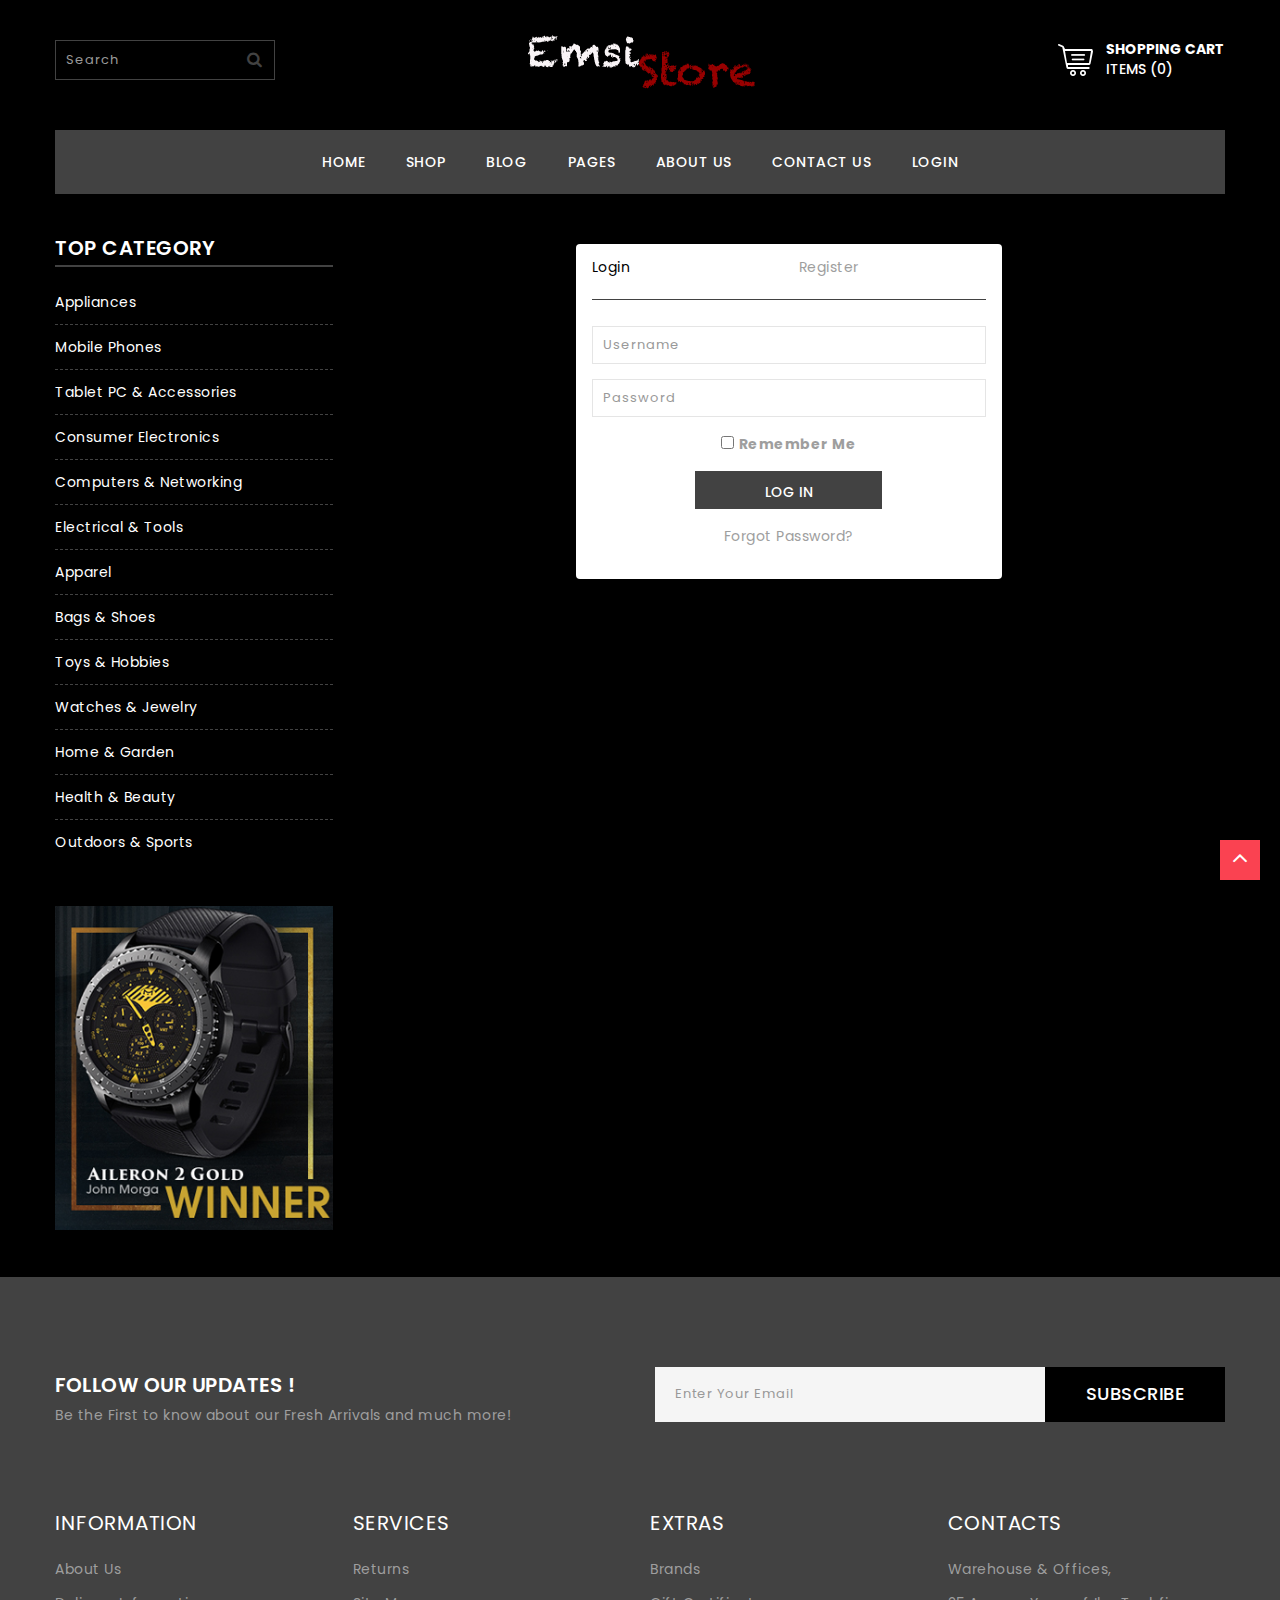
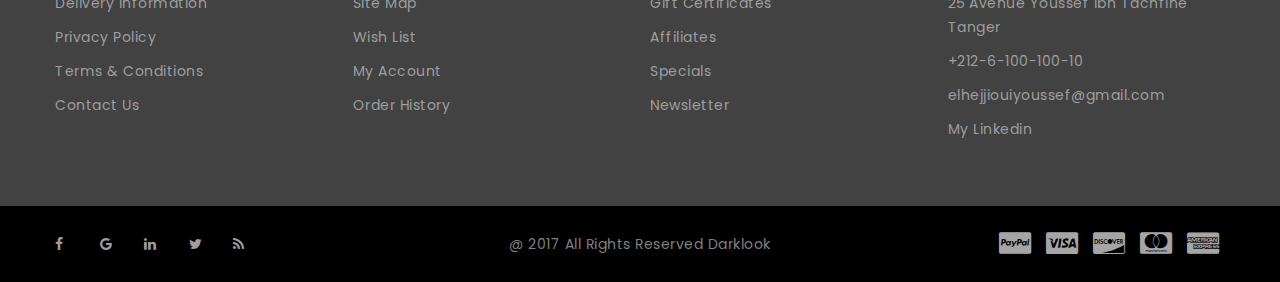
<file: login.html>
<!DOCTYPE html>
<!--[if (gte IE 9)|!(IE)]><!-->
<html lang="en">
<!--<![endif]-->

<head>
  <!-- =====  BASIC PAGE NEEDS  ===== -->
  <meta charset="utf-8">
  <title>Dark look E-commerce Bootstrap Template</title>
  <!-- =====  SEO MATE  ===== -->
  <meta http-equiv="X-UA-Compatible" content="IE=edge" />
  <meta name="description" content="">
  <meta name="keywords" content="">
  <meta name="distribution" content="global">
  <meta name="revisit-after" content="2 Days">
  <meta name="robots" content="ALL">
  <meta name="rating" content="8 YEARS">
  <meta name="Language" content="en-us">
  <meta name="GOOGLEBOT" content="NOARCHIVE">
  <!-- =====  MOBILE SPECIFICATION  ===== -->
  <meta name="viewport" content="width=device-width, initial-scale=1, maximum-scale=1">
  <meta name="viewport" content="width=device-width">
  <!-- =====  CSS  ===== -->
  <link rel="stylesheet" type="text/css" href="css/font-awesome.min.css" />
  <link rel="stylesheet" type="text/css" href="css/bootstrap.css" />
  <link rel="stylesheet" type="text/css" href="css/style.css">
  <link rel="stylesheet" type="text/css" href="css/magnific-popup.css">
  <link rel="stylesheet" type="text/css" href="css/owl.carousel.css">
  <link rel="shortcut icon" href="images/favicon.png">
  <link rel="apple-touch-icon" href="images/apple-touch-icon.png">
  <link rel="apple-touch-icon" sizes="72x72" href="images/apple-touch-icon-72x72.png">
  <link rel="apple-touch-icon" sizes="114x114" href="images/apple-touch-icon-114x114.png">
</head>

<body>
  <!-- =====  LODER  ===== -->
  <div class="loder"></div>
  <div class="wrapper">
    <!-- =====  HEADER START  ===== -->
    <header id="header">
      
      <div class="header">
        <div class="container">
          <div class="row">
            <div class="col-xs-12 col-sm-4">
              <div class="main-search mt_40">
                <input id="search-input" name="search" value="" placeholder="Search" class="form-control input-lg" autocomplete="off" type="text">
                <span class="input-group-btn">
              <button type="button" class="btn btn-default btn-lg"><i class="fa fa-search"></i></button>
              </span> </div>
            </div>
            <div class="navbar-header col-xs-6 col-sm-4"> <a class="navbar-brand" href="index.html"> <img alt="themini" src="images/logo.png"> </a> </div>
            <div class="col-xs-6 col-sm-4 shopcart">
              <div id="cart" class="btn-group btn-block mtb_40">
                <button type="button" class="btn" data-target="#cart-dropdown" data-toggle="collapse" aria-expanded="true"><span id="shippingcart">Shopping cart</span><span id="cart-total">items (0)</span> </button>
              </div>
              <div id="cart-dropdown" class="cart-menu collapse">
                <ul>
                  <li>
                    <table class="table table-striped">
                      <tbody>
                        <tr>
                          <td class="text-center"><a href="#"><img src="images/product/70x84.jpg" alt="iPod Classic" title="iPod Classic"></a></td>
                          <td class="text-left product-name"><a href="#">MacBook Pro</a> <span class="text-left price">$20.00</span>
                            <input class="cart-qty" name="product_quantity" min="1" value="1" type="number">
                          </td>
                          <td class="text-center"><a class="close-cart"><i class="fa fa-times-circle"></i></a></td>
                        </tr>
                        <tr>
                          <td class="text-center"><a href="#"><img src="images/product/70x84.jpg" alt="iPod Classic" title="iPod Classic"></a></td>
                          <td class="text-left product-name"><a href="#">MacBook Pro</a> <span class="text-left price">$20.00</span>
                            <input class="cart-qty" name="product_quantity" min="1" value="1" type="number">
                          </td>
                          <td class="text-center"><a class="close-cart"><i class="fa fa-times-circle"></i></a></td>
                        </tr>
                      </tbody>
                    </table>
                  </li>
                  <li>
                    <table class="table">
                      <tbody>
                        <tr>
                          <td class="text-right"><strong>Sub-Total</strong></td>
                          <td class="text-right">$2,100.00</td>
                        </tr>
                        <tr>
                          <td class="text-right"><strong>Eco Tax (-2.00)</strong></td>
                          <td class="text-right">$2.00</td>
                        </tr>
                        <tr>
                          <td class="text-right"><strong>VAT (20%)</strong></td>
                          <td class="text-right">$20.00</td>
                        </tr>
                        <tr>
                          <td class="text-right"><strong>Total</strong></td>
                          <td class="text-right">$2,122.00</td>
                        </tr>
                      </tbody>
                    </table>
                  </li>
                  <li>
                    <form action="cart_page.html">
                      <input class="btn pull-left mt_10" value="View cart" type="submit">
                    </form>
                    <form action="checkout_page.html">
                      <input class="btn pull-right mt_10" value="Checkout" type="submit">
                    </form>
                  </li>
                </ul>
              </div>
            </div>
          </div>
          <nav class="navbar">
            <p>menu</p>
            <button class="navbar-toggle" type="button" data-toggle="collapse" data-target=".js-navbar-collapse"> <span class="i-bar"><i class="fa fa-bars"></i></span></button>
            <div class="collapse navbar-collapse js-navbar-collapse">
              <ul id="menu" class="nav navbar-nav">
                <li> <a href="index.html">Home</a></li>
                
                <li> <a href="category_page.html">Shop</a></li>
                <li> <a href="blog_page.html">Blog</a></li>
                <li class="dropdown"> <a href="#" class="dropdown-toggle" data-toggle="dropdown">Pages </a>
                  <ul class="dropdown-menu">
                    <li> <a href="cart_page.html">Cart</a></li>
                    <li> <a href="checkout_page.html">Checkout</a></li>
                    <li> <a href="product_detail_page.html">Product Detail Page</a></li>
                    <li> <a href="single_blog.html">Single Post</a></li>
                  </ul>
                </li>
                <li> <a href="about.html">About us</a></li>
                <li> <a href="contact_us.html">Contact us</a></li>
                <li> <a href="login.html">Login</a></li>
              </ul>
            </div>
            <!-- /.nav-collapse -->
          </nav>
        </div>
      </div>
    </header>
    <!-- =====  HEADER END  ===== -->
    <!-- =====  CONTAINER START  ===== -->
    <div class="container mt_30">
      <div class="row ">
        <div id="column-left" class="col-sm-4 col-lg-3 hidden-xs">
          <div id="category-menu" class="navbar collapse in mb_40" aria-expanded="true" style="" role="button">
            <div class="nav-responsive">
              <div class="heading-part">
                <h2 class="main_title">Top category</h2>
              </div>
              <ul class="nav  main-navigation collapse in">
                <li><a href="#">Appliances</a></li>
                <li><a href="#">Mobile Phones</a></li>
                <li><a href="#">Tablet PC & Accessories</a></li>
                <li><a href="#">Consumer Electronics</a></li>
                <li><a href="#">Computers & Networking</a></li>
                <li><a href="#">Electrical & Tools</a></li>
                <li><a href="#">Apparel</a></li>
                <li><a href="#">Bags & Shoes</a></li>
                <li><a href="#">Toys & Hobbies</a></li>
                <li><a href="#">Watches & Jewelry</a></li>
                <li><a href="#">Home & Garden</a></li>
                <li><a href="#">Health & Beauty</a></li>
                <li><a href="#">Outdoors & Sports</a></li>
              </ul>
            </div>
          </div>
          <div class="left_banner left-sidebar-widget mt_30 mb_40"> <a href="#"><img src="images/left1.jpg" alt="Left Banner" class="img-responsive" /></a> </div>
        </div>
        <div class="col-sm-8 col-lg-9 mtb_20">
          <!-- contact  -->
          <div class="row">
            <div class="col-md-6 col-md-offset-3">
              <div class="panel-login panel">
                <div class="panel-heading">
                  <div class="row mb_20">
                    <div class="col-xs-6">
                      <a href="#" class="active" id="login-form-link">Login</a>
                    </div>
                    <div class="col-xs-6">
                      <a href="#" id="register-form-link">Register</a>
                    </div>
                  </div>
                  <hr>
                </div>
                <div class="panel-body">
                  <div class="row">
                    <div class="col-lg-12">
                      <form id="login-form" action="#" method="post">
                        <div class="form-group">
                          <input type="text" name="username" id="username1" tabindex="1" class="form-control" placeholder="Username" value="">
                        </div>
                        <div class="form-group">
                          <input type="password" name="password" id="password" tabindex="2" class="form-control" placeholder="Password">
                        </div>
                        <div class="form-group text-center">
                          <input type="checkbox" tabindex="3" class="" name="remember" id="remember">
                          <label for="remember"> Remember Me</label>
                        </div>
                        <div class="form-group">
                          <div class="row">
                            <div class="col-sm-6 col-sm-offset-3">
                              <input type="submit" name="login-submit" id="login-submit" tabindex="4" class="form-control btn btn-login" value="Log In">
                            </div>
                          </div>
                        </div>
                        <div class="form-group">
                          <div class="row">
                            <div class="col-lg-12">
                              <div class="text-center">
                                <a href="#" tabindex="5" class="forgot-password">Forgot Password?</a>
                              </div>
                            </div>
                          </div>
                        </div>
                      </form>
                      <form id="register-form" action="#" method="post">
                        <div class="form-group">
                          <input type="text" name="username" id="username" tabindex="1" class="form-control" placeholder="Username" value="">
                        </div>
                        <div class="form-group">
                          <input type="email" name="email" id="email" tabindex="1" class="form-control" placeholder="Email Address" value="">
                        </div>
                        <div class="form-group">
                          <input type="password" name="password" id="password2" tabindex="2" class="form-control" placeholder="Password">
                        </div>
                        <div class="form-group">
                          <input type="password" name="confirm-password" id="confirm-password" tabindex="2" class="form-control" placeholder="Confirm Password">
                        </div>
                        <div class="form-group">
                          <div class="row">
                            <div class="col-sm-6 col-sm-offset-3">
                              <input type="submit" name="register-submit" id="register-submit" tabindex="4" class="form-control btn btn-register" value="Register Now">
                            </div>
                          </div>
                        </div>
                      </form>
                    </div>
                  </div>
                </div>
              </div>
            </div>
          </div>
        </div>
      </div>
    </div>
  </div>
  <!-- Single Blog  -->
  <!-- End Blog   -->
  <!-- =====  CONTAINER END  ===== -->
  <!-- =====  FOOTER START  ===== -->
    <div class="footer pt_60">
      <div class="container">
        <div class="newsletters mt_30 mb_50">
          <div class="row">
            <div class="col-sm-6">
              <div class="news-head pull-left">
                <h2>Follow Our Updates !</h2>
                <div class="new-desc">Be the First to know about our Fresh Arrivals and much more!</div>
              </div>
            </div>
            <div class="col-sm-6">
              <div class="news-form pull-right">
                <form onsubmit="return validatemail();" method="post">
                  <div class="form-group required">
                    <input name="email" id="email" placeholder="Enter Your Email" class="form-control input-lg" required="" type="email">
                    <button type="submit" class="btn btn-default btn-lg">Subscribe</button>
                  </div>
                </form>
              </div>
            </div>
          </div>
        </div>
        <div class="row">
          <div class="col-md-3 footer-block">
            <h6 class="footer-title ptb_20">Information</h6>
            <ul>
              <li><a href="#">About Us</a></li>
              <li><a href="#">Delivery Information</a></li>
              <li><a href="#">Privacy Policy</a></li>
              <li><a href="#">Terms & Conditions</a></li>
              <li><a href="contact.html">Contact Us</a></li>
            </ul>
          </div>
          <div class="col-md-3 footer-block">
            <h6 class="footer-title ptb_20">Services</h6>
            <ul>
              <li><a href="#">Returns</a></li>
              <li><a href="#">Site Map</a></li>
              <li><a href="#">Wish List</a></li>
              <li><a href="#">My Account</a></li>
              <li><a href="#">Order History</a></li>
            </ul>
          </div>
          <div class="col-md-3 footer-block">
            <h6 class="footer-title ptb_20">Extras</h6>
            <ul>
              <li><a href="#">Brands</a></li>
              <li><a href="#">Gift Certificates</a></li>
              <li><a href="#">Affiliates</a></li>
              <li><a href="#">Specials</a></li>
              <li><a href="#">Newsletter</a></li>
            </ul>
          </div>
          <div class="col-md-3 footer-block">
            <h6 class="footer-title ptb_20">Contacts</h6>
            <ul>
              <li>Warehouse & Offices,</li>
              <li>25  Avenue Youssef Ibn Tachfine Tanger</li>
              <li>+212-6-100-100-10</li>
              <li>elhejjiouiyoussef@gmail.com</li>
              <li><a href="https://www.linkedin.com/in/youssef-el-hejjioui-a153a3228/">My Linkedin</a></li>
            </ul>
          </div>
        </div>
      </div>
      <div class="footer-bottom mt_60 ptb_20">
        <div class="container">
          <div class="row">
            <div class="col-sm-4">
              <div class="social_icon">
                <ul>
                  <li><a href="https://www.facebook.com/55.bad"><i class="fa fa-facebook"></i></a></li>
                  <li><a href="elhejjiouiyoussef@gmail.com"><i class="fa fa-google"></i></a></li>
                  <li><a href="https://www.linkedin.com/in/youssef-el-hejjioui-a153a3228/"><i class="fa fa-linkedin"></i></a></li>
                  <li><a href="https://twitter.com/elhejjioui"><i class="fa fa-twitter"></i></a></li>
                  <li><a href="#"><i class="fa fa-rss"></i></a></li>
                </ul>
              </div>
            </div>
            <div class="col-sm-4">
              <div class="copyright-part text-center">@ 2017 All Rights Reserved Darklook</div>
            </div>
            <div class="col-sm-4">
              <div class="payment-icon text-right">
                <ul>
                  <li><i class="fa fa-cc-paypal "></i></li>
                  <li><i class="fa fa-cc-visa"></i></li>
                  <li><i class="fa fa-cc-discover"></i></li>
                  <li><i class="fa fa-cc-mastercard"></i></li>
                  <li><i class="fa fa-cc-amex"></i></li>
                </ul>
              </div>
            </div>
          </div>
        </div>
      </div>
    </div>
  <!-- =====  FOOTER END  ===== -->
  <a id="scrollup"></a>
  <script src="js/jQuery_v3.1.1.min.js"></script>
  <script src="js/owl.carousel.min.js"></script>
  <script src="js/bootstrap.min.js"></script>
  <script src="js/jquery.magnific-popup.js"></script>
  <script src="js/custom.js"></script>

</html>
</file>
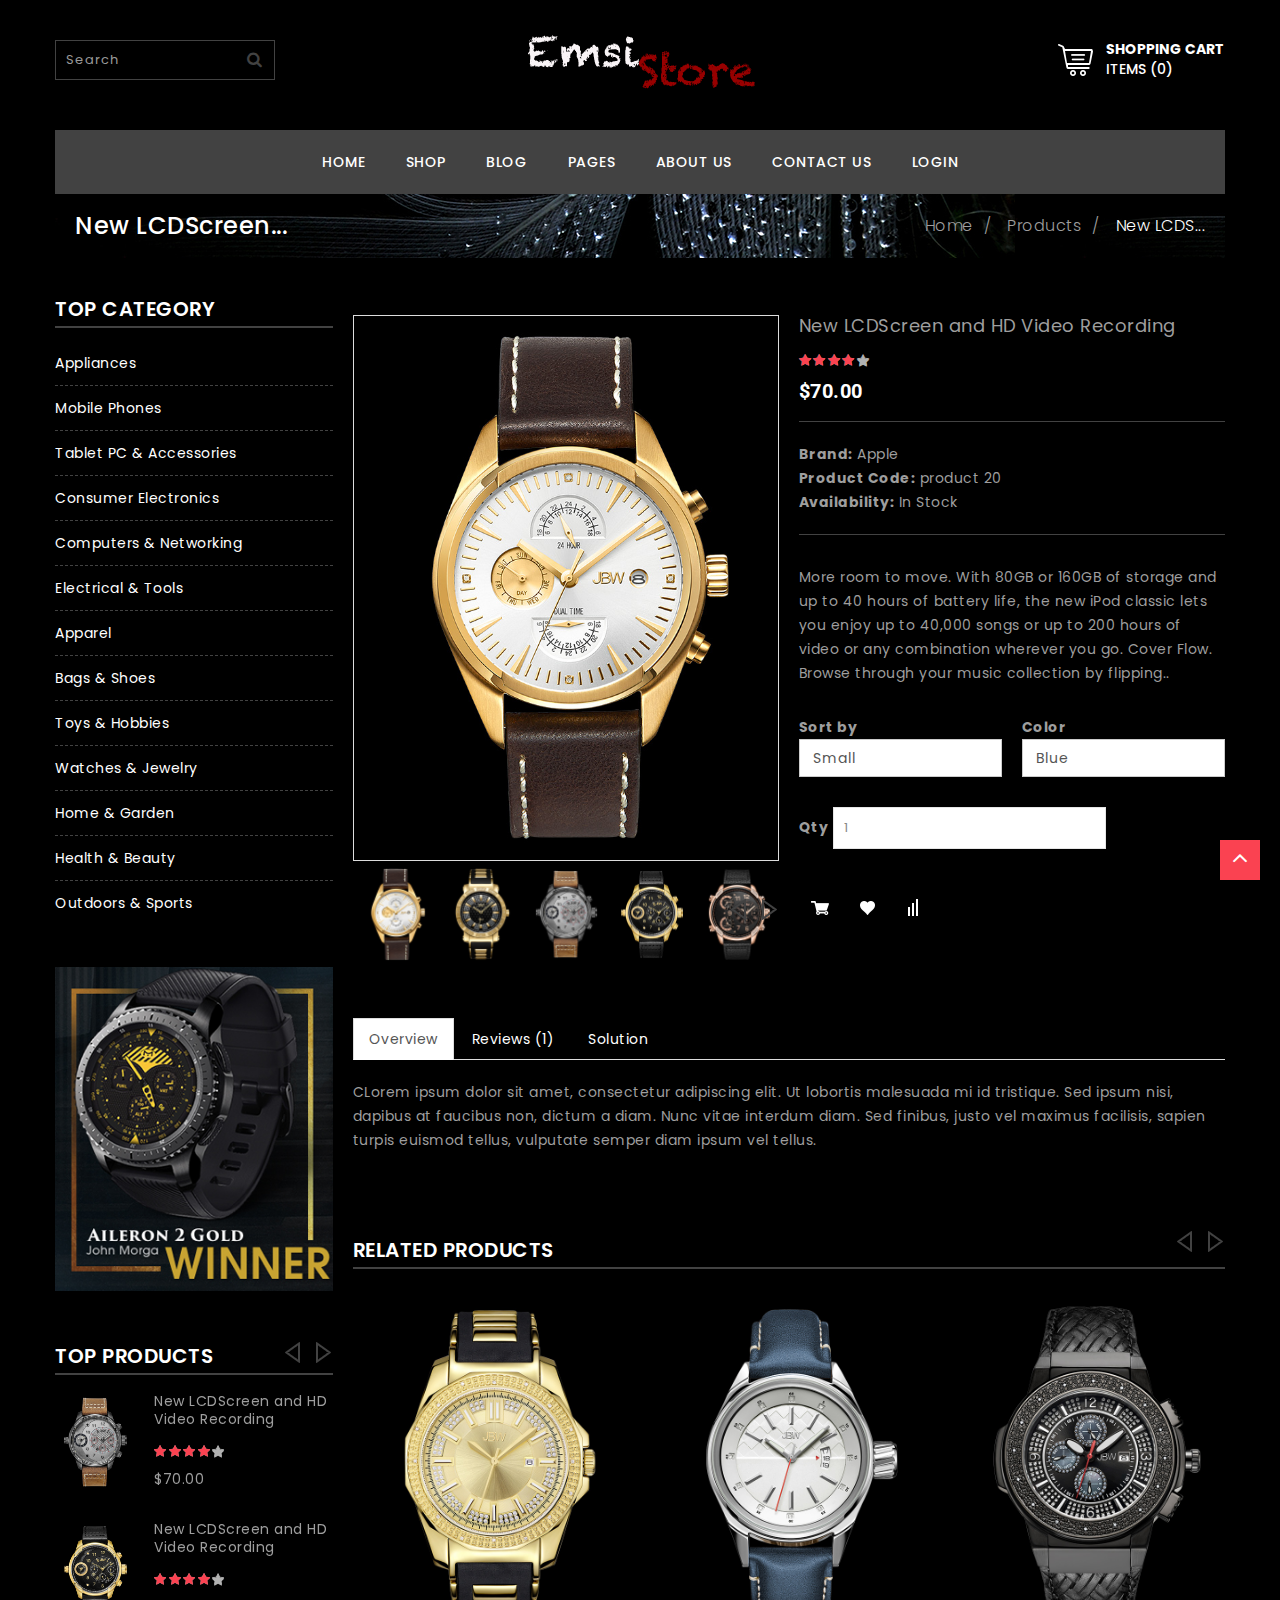
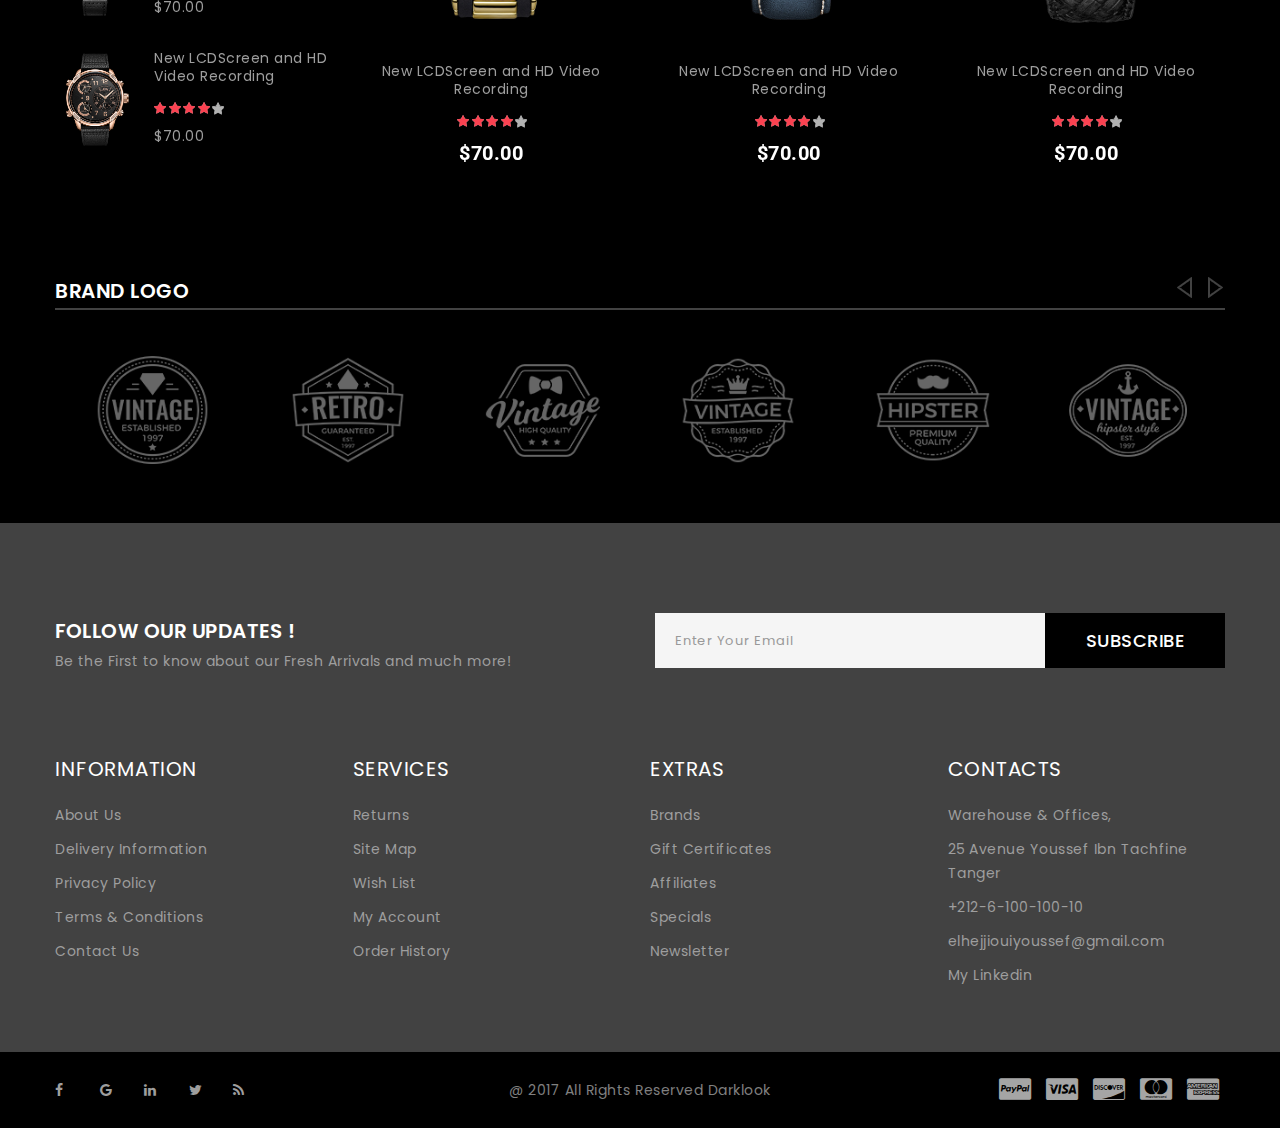
<file: product_detail_page.html>
<!DOCTYPE html>
<!--[if (gte IE 9)|!(IE)]><!-->
<html lang="en">
<!--<![endif]-->

<head>
  <!-- =====  BASIC PAGE NEEDS  ===== -->
  <meta charset="utf-8">
  <title>Dark look E-commerce Bootstrap Template</title>
  <!-- =====  SEO MATE  ===== -->
  <meta http-equiv="X-UA-Compatible" content="IE=edge" />
  <meta name="description" content="">
  <meta name="keywords" content="">
  <meta name="distribution" content="global">
  <meta name="revisit-after" content="2 Days">
  <meta name="robots" content="ALL">
  <meta name="rating" content="8 YEARS">
  <meta name="Language" content="en-us">
  <meta name="GOOGLEBOT" content="NOARCHIVE">
  <!-- =====  MOBILE SPECIFICATION  ===== -->
  <meta name="viewport" content="width=device-width, initial-scale=1, maximum-scale=1">
  <meta name="viewport" content="width=device-width">
  <!-- =====  CSS  ===== -->
  <link rel="stylesheet" type="text/css" href="css/font-awesome.min.css" />
  <link rel="stylesheet" type="text/css" href="css/bootstrap.css" />
  <link rel="stylesheet" type="text/css" href="css/style.css">
  <link rel="stylesheet" type="text/css" href="css/magnific-popup.css">
  <link rel="stylesheet" type="text/css" href="css/owl.carousel.css">
  <link rel="shortcut icon" href="images/favicon.png">
  <link rel="apple-touch-icon" href="images/apple-touch-icon.png">
  <link rel="apple-touch-icon" sizes="72x72" href="images/apple-touch-icon-72x72.png">
  <link rel="apple-touch-icon" sizes="114x114" href="images/apple-touch-icon-114x114.png">
</head>

<body class="shop-detail">
  <!-- =====  LODER  ===== -->
  <div class="loder"></div>
  <div class="wrapper">
    <!-- =====  HEADER START  ===== -->
    <header id="header">
      
      <div class="header">
        <div class="container">
          <div class="row">
            <div class="col-xs-12 col-sm-4">
              <div class="main-search mt_40">
                <input id="search-input" name="search" value="" placeholder="Search" class="form-control input-lg" autocomplete="off" type="text">
                <span class="input-group-btn">
              <button type="button" class="btn btn-default btn-lg"><i class="fa fa-search"></i></button>
              </span> </div>
            </div>
            <div class="navbar-header col-xs-6 col-sm-4"> <a class="navbar-brand" href="index.html"> <img alt="themini" src="images/logo.png"> </a> </div>
            <div class="col-xs-6 col-sm-4 shopcart">
              <div id="cart" class="btn-group btn-block mtb_40">
                <button type="button" class="btn" data-target="#cart-dropdown" data-toggle="collapse" aria-expanded="true"><span id="shippingcart">Shopping cart</span><span id="cart-total">items (0)</span> </button>
              </div>
              <div id="cart-dropdown" class="cart-menu collapse">
                <ul>
                  <li>
                    <table class="table table-striped">
                      <tbody>
                        <tr>
                          <td class="text-center"><a href="#"><img src="images/product/70x84.jpg" alt="iPod Classic" title="iPod Classic"></a></td>
                          <td class="text-left product-name"><a href="#">MacBook Pro</a> <span class="text-left price">$20.00</span>
                            <input class="cart-qty" name="product_quantity" min="1" value="1" type="number">
                          </td>
                          <td class="text-center"><a class="close-cart"><i class="fa fa-times-circle"></i></a></td>
                        </tr>
                        <tr>
                          <td class="text-center"><a href="#"><img src="images/product/70x84.jpg" alt="iPod Classic" title="iPod Classic"></a></td>
                          <td class="text-left product-name"><a href="#">MacBook Pro</a> <span class="text-left price">$20.00</span>
                            <input class="cart-qty" name="product_quantity" min="1" value="1" type="number">
                          </td>
                          <td class="text-center"><a class="close-cart"><i class="fa fa-times-circle"></i></a></td>
                        </tr>
                      </tbody>
                    </table>
                  </li>
                  <li>
                    <table class="table">
                      <tbody>
                        <tr>
                          <td class="text-right"><strong>Sub-Total</strong></td>
                          <td class="text-right">$2,100.00</td>
                        </tr>
                        <tr>
                          <td class="text-right"><strong>Eco Tax (-2.00)</strong></td>
                          <td class="text-right">$2.00</td>
                        </tr>
                        <tr>
                          <td class="text-right"><strong>VAT (20%)</strong></td>
                          <td class="text-right">$20.00</td>
                        </tr>
                        <tr>
                          <td class="text-right"><strong>Total</strong></td>
                          <td class="text-right">$2,122.00</td>
                        </tr>
                      </tbody>
                    </table>
                  </li>
                  <li>
                    <form action="cart_page.html">
                      <input class="btn pull-left mt_10" value="View cart" type="submit">
                    </form>
                    <form action="checkout_page.html">
                      <input class="btn pull-right mt_10" value="Checkout" type="submit">
                    </form>
                  </li>
                </ul>
              </div>
            </div>
          </div>
          <nav class="navbar">
            <p>menu</p>
            <button class="navbar-toggle" type="button" data-toggle="collapse" data-target=".js-navbar-collapse"> <span class="i-bar"><i class="fa fa-bars"></i></span></button>
            <div class="collapse navbar-collapse js-navbar-collapse">
              <ul id="menu" class="nav navbar-nav">
                <li> <a href="index.html">Home</a></li>
                
                <li> <a href="category_page.html">Shop</a></li>
                <li> <a href="blog_page.html">Blog</a></li>
                <li class="dropdown"> <a href="#" class="dropdown-toggle" data-toggle="dropdown">Pages </a>
                  <ul class="dropdown-menu">
                    <li> <a href="cart_page.html">Cart</a></li>
                    <li> <a href="checkout_page.html">Checkout</a></li>
                    <li> <a href="product_detail_page.html">Product Detail Page</a></li>
                    <li> <a href="single_blog.html">Single Post</a></li>
                  </ul>
                </li>
                <li> <a href="about.html">About us</a></li>
                <li> <a href="contact_us.html">Contact us</a></li>
                <li> <a href="login.html">Login</a></li>
              </ul>
            </div>
            <!-- /.nav-collapse -->
          </nav>
        </div>
      </div>
    </header>
    <!-- =====  HEADER END  ===== -->
    <!-- =====  CONTAINER START  ===== -->
    <div class="container">
      <div class="row ">
        <!-- =====  BANNER STRAT  ===== -->
        <div class="col-sm-12">
          <div class="breadcrumb ptb_20">
            <h1>New LCDScreen...</h1>
            <ul>
              <li><a href="index.html">Home</a></li>
              <li><a href="category_page.html">Products</a></li>
              <li class="active">New LCDS...</li>
            </ul>
          </div>
        </div>
        <!-- =====  BREADCRUMB END===== -->
        <div id="column-left" class="col-sm-4 col-lg-3 hidden-xs">
          <div id="category-menu" class="navbar collapse in mb_40" aria-expanded="true" style="" role="button">
            <div class="nav-responsive">
              <div class="heading-part">
                <h2 class="main_title">Top category</h2>
              </div>
              <ul class="nav  main-navigation collapse in">
                <li><a href="#">Appliances</a></li>
                <li><a href="#">Mobile Phones</a></li>
                <li><a href="#">Tablet PC & Accessories</a></li>
                <li><a href="#">Consumer Electronics</a></li>
                <li><a href="#">Computers & Networking</a></li>
                <li><a href="#">Electrical & Tools</a></li>
                <li><a href="#">Apparel</a></li>
                <li><a href="#">Bags & Shoes</a></li>
                <li><a href="#">Toys & Hobbies</a></li>
                <li><a href="#">Watches & Jewelry</a></li>
                <li><a href="#">Home & Garden</a></li>
                <li><a href="#">Health & Beauty</a></li>
                <li><a href="#">Outdoors & Sports</a></li>
              </ul>
            </div>
          </div>
          <div class="left_banner left-sidebar-widget mt_30 mb_40"> <a href="#"><img src="images/left1.jpg" alt="Left Banner" class="img-responsive" /></a> </div>
          <div class="left-special left-sidebar-widget mb_50">
            <div class="heading-part mb_10 ">
              <h2 class="main_title">Top Products</h2>
            </div>
            <div id="left-special" class="owl-carousel">
              <ul class="row ">
                <li class="item product-layout-left mb_20">
                  <div class="product-list col-xs-4">
                    <div class="product-thumb">
                      <div class="image product-imageblock"> <a href="product_detail_page.html"> <img class="img-responsive" title="iPod Classic" alt="iPod Classic" src="images/product/product3.jpg"> <img class="img-responsive" title="iPod Classic" alt="iPod Classic" src="images/product/product3-1.jpg"> </a> </div>
                    </div>
                  </div>
                  <div class="col-xs-8">
                    <div class="caption product-detail">
                      <h6 class="product-name"><a href="#">New LCDScreen and HD Video Recording</a></h6>
                      <div class="rating">
                        <span class="fa fa-stack"><i class="fa fa-star-o fa-stack-1x"></i><i class="fa fa-star fa-stack-1x"></i></span>
                        <span class="fa fa-stack"><i class="fa fa-star-o fa-stack-1x"></i><i class="fa fa-star fa-stack-1x"></i></span>
                        <span class="fa fa-stack"><i class="fa fa-star-o fa-stack-1x"></i><i class="fa fa-star fa-stack-1x"></i></span>
                        <span class="fa fa-stack"><i class="fa fa-star-o fa-stack-1x"></i><i class="fa fa-star fa-stack-1x"></i></span>
                        <span class="fa fa-stack"><i class="fa fa-star-o fa-stack-1x"></i><i class="fa fa-star fa-stack-x"></i></span>
                      </div>
                      <span class="price"><span class="amount"><span class="currencySymbol">$</span>70.00</span>
                      </span>
                    </div>
                  </div>
                </li>
                <li class="item product-layout-left mb_20">
                  <div class="product-list col-xs-4">
                    <div class="product-thumb">
                      <div class="image product-imageblock"> <a href="product_detail_page.html"> <img class="img-responsive" title="iPod Classic" alt="iPod Classic" src="images/product/product4.jpg"> <img class="img-responsive" title="iPod Classic" alt="iPod Classic" src="images/product/product4-1.jpg"> </a> </div>
                    </div>
                  </div>
                  <div class="col-xs-8">
                    <div class="caption product-detail">
                      <h6 class="product-name"><a href="#">New LCDScreen and HD Video Recording</a></h6>
                      <div class="rating">
                        <span class="fa fa-stack"><i class="fa fa-star-o fa-stack-1x"></i><i class="fa fa-star fa-stack-1x"></i></span>
                        <span class="fa fa-stack"><i class="fa fa-star-o fa-stack-1x"></i><i class="fa fa-star fa-stack-1x"></i></span>
                        <span class="fa fa-stack"><i class="fa fa-star-o fa-stack-1x"></i><i class="fa fa-star fa-stack-1x"></i></span>
                        <span class="fa fa-stack"><i class="fa fa-star-o fa-stack-1x"></i><i class="fa fa-star fa-stack-1x"></i></span>
                        <span class="fa fa-stack"><i class="fa fa-star-o fa-stack-1x"></i><i class="fa fa-star fa-stack-x"></i></span>
                      </div>
                      <span class="price"><span class="amount"><span class="currencySymbol">$</span>70.00</span>
                      </span>
                    </div>
                  </div>
                </li>
                <li class="item product-layout-left mb_20">
                  <div class="product-list col-xs-4">
                    <div class="product-thumb">
                      <div class="image product-imageblock"> <a href="product_detail_page.html"> <img class="img-responsive" title="iPod Classic" alt="iPod Classic" src="images/product/product5.jpg"> <img class="img-responsive" title="iPod Classic" alt="iPod Classic" src="images/product/product5-1.jpg"> </a> </div>
                    </div>
                  </div>
                  <div class="col-xs-8">
                    <div class="caption product-detail">
                      <h6 class="product-name"><a href="#">New LCDScreen and HD Video Recording</a></h6>
                      <div class="rating">
                        <span class="fa fa-stack"><i class="fa fa-star-o fa-stack-1x"></i><i class="fa fa-star fa-stack-1x"></i></span>
                        <span class="fa fa-stack"><i class="fa fa-star-o fa-stack-1x"></i><i class="fa fa-star fa-stack-1x"></i></span>
                        <span class="fa fa-stack"><i class="fa fa-star-o fa-stack-1x"></i><i class="fa fa-star fa-stack-1x"></i></span>
                        <span class="fa fa-stack"><i class="fa fa-star-o fa-stack-1x"></i><i class="fa fa-star fa-stack-1x"></i></span>
                        <span class="fa fa-stack"><i class="fa fa-star-o fa-stack-1x"></i><i class="fa fa-star fa-stack-x"></i></span>
                      </div>
                      <span class="price"><span class="amount"><span class="currencySymbol">$</span>70.00</span>
                      </span>
                    </div>
                  </div>
                </li>
              </ul>
              <ul class="row ">
                <li class="item product-layout-left mb_20">
                  <div class="product-list col-xs-4">
                    <div class="product-thumb">
                      <div class="image product-imageblock"> <a href="product_detail_page.html"> <img class="img-responsive" title="iPod Classic" alt="iPod Classic" src="images/product/product6.jpg"> <img class="img-responsive" title="iPod Classic" alt="iPod Classic" src="images/product/product6-1.jpg"> </a> </div>
                    </div>
                  </div>
                  <div class="col-xs-8">
                    <div class="caption product-detail">
                      <h6 class="product-name"><a href="#">New LCDScreen and HD Video Recording</a></h6>
                      <div class="rating">
                        <span class="fa fa-stack"><i class="fa fa-star-o fa-stack-1x"></i><i class="fa fa-star fa-stack-1x"></i></span>
                        <span class="fa fa-stack"><i class="fa fa-star-o fa-stack-1x"></i><i class="fa fa-star fa-stack-1x"></i></span>
                        <span class="fa fa-stack"><i class="fa fa-star-o fa-stack-1x"></i><i class="fa fa-star fa-stack-1x"></i></span>
                        <span class="fa fa-stack"><i class="fa fa-star-o fa-stack-1x"></i><i class="fa fa-star fa-stack-1x"></i></span>
                        <span class="fa fa-stack"><i class="fa fa-star-o fa-stack-1x"></i><i class="fa fa-star fa-stack-x"></i></span>
                      </div>
                      <span class="price"><span class="amount"><span class="currencySymbol">$</span>70.00</span>
                      </span>
                    </div>
                  </div>
                </li>
                <li class="item product-layout-left mb_20">
                  <div class="product-list col-xs-4">
                    <div class="product-thumb">
                      <div class="image product-imageblock"> <a href="product_detail_page.html"> <img class="img-responsive" title="iPod Classic" alt="iPod Classic" src="images/product/product7.jpg"> <img class="img-responsive" title="iPod Classic" alt="iPod Classic" src="images/product/product7-1.jpg"> </a> </div>
                    </div>
                  </div>
                  <div class="col-xs-8">
                    <div class="caption product-detail">
                      <h6 class="product-name"><a href="#">New LCDScreen and HD Video Recording</a></h6>
                      <div class="rating">
                        <span class="fa fa-stack"><i class="fa fa-star-o fa-stack-1x"></i><i class="fa fa-star fa-stack-1x"></i></span>
                        <span class="fa fa-stack"><i class="fa fa-star-o fa-stack-1x"></i><i class="fa fa-star fa-stack-1x"></i></span>
                        <span class="fa fa-stack"><i class="fa fa-star-o fa-stack-1x"></i><i class="fa fa-star fa-stack-1x"></i></span>
                        <span class="fa fa-stack"><i class="fa fa-star-o fa-stack-1x"></i><i class="fa fa-star fa-stack-1x"></i></span>
                        <span class="fa fa-stack"><i class="fa fa-star-o fa-stack-1x"></i><i class="fa fa-star fa-stack-x"></i></span>
                      </div>
                      <span class="price"><span class="amount"><span class="currencySymbol">$</span>70.00</span>
                      </span>
                    </div>
                  </div>
                </li>
                <li class="item product-layout-left mb_20">
                  <div class="product-list col-xs-4">
                    <div class="product-thumb">
                      <div class="image product-imageblock"> <a href="product_detail_page.html"> <img class="img-responsive" title="iPod Classic" alt="iPod Classic" src="images/product/product8.jpg"> <img class="img-responsive" title="iPod Classic" alt="iPod Classic" src="images/product/product8-1.jpg"> </a> </div>
                    </div>
                  </div>
                  <div class="col-xs-8">
                    <div class="caption product-detail">
                      <h6 class="product-name"><a href="#">New LCDScreen and HD Video Recording</a></h6>
                      <div class="rating">
                        <span class="fa fa-stack"><i class="fa fa-star-o fa-stack-1x"></i><i class="fa fa-star fa-stack-1x"></i></span>
                        <span class="fa fa-stack"><i class="fa fa-star-o fa-stack-1x"></i><i class="fa fa-star fa-stack-1x"></i></span>
                        <span class="fa fa-stack"><i class="fa fa-star-o fa-stack-1x"></i><i class="fa fa-star fa-stack-1x"></i></span>
                        <span class="fa fa-stack"><i class="fa fa-star-o fa-stack-1x"></i><i class="fa fa-star fa-stack-1x"></i></span>
                        <span class="fa fa-stack"><i class="fa fa-star-o fa-stack-1x"></i><i class="fa fa-star fa-stack-x"></i></span>
                      </div>
                      <span class="price"><span class="amount"><span class="currencySymbol">$</span>70.00</span>
                      </span>
                    </div>
                  </div>
                </li>
              </ul>
              <ul class="row ">
                <li class="item product-layout-left mb_20">
                  <div class="product-list col-xs-4">
                    <div class="product-thumb">
                      <div class="image product-imageblock"> <a href="product_detail_page.html"> <img class="img-responsive" title="iPod Classic" alt="iPod Classic" src="images/product/product9.jpg"> <img class="img-responsive" title="iPod Classic" alt="iPod Classic" src="images/product/product9-1.jpg"> </a> </div>
                    </div>
                  </div>
                  <div class="col-xs-8">
                    <div class="caption product-detail">
                      <h6 class="product-name"><a href="#">New LCDScreen and HD Video Recording</a></h6>
                      <div class="rating">
                        <span class="fa fa-stack"><i class="fa fa-star-o fa-stack-1x"></i><i class="fa fa-star fa-stack-1x"></i></span>
                        <span class="fa fa-stack"><i class="fa fa-star-o fa-stack-1x"></i><i class="fa fa-star fa-stack-1x"></i></span>
                        <span class="fa fa-stack"><i class="fa fa-star-o fa-stack-1x"></i><i class="fa fa-star fa-stack-1x"></i></span>
                        <span class="fa fa-stack"><i class="fa fa-star-o fa-stack-1x"></i><i class="fa fa-star fa-stack-1x"></i></span>
                        <span class="fa fa-stack"><i class="fa fa-star-o fa-stack-1x"></i><i class="fa fa-star fa-stack-x"></i></span>
                      </div>
                      <span class="price"><span class="amount"><span class="currencySymbol">$</span>70.00</span>
                      </span>
                    </div>
                  </div>
                </li>
                <li class="item product-layout-left mb_20">
                  <div class="product-list col-xs-4">
                    <div class="product-thumb">
                      <div class="image product-imageblock"> <a href="product_detail_page.html"> <img class="img-responsive" title="iPod Classic" alt="iPod Classic" src="images/product/product10.jpg"> <img class="img-responsive" title="iPod Classic" alt="iPod Classic" src="images/product/product10-1.jpg"> </a> </div>
                    </div>
                  </div>
                  <div class="col-xs-8">
                    <div class="caption product-detail">
                      <h6 class="product-name"><a href="#">New LCDScreen and HD Video Recording</a></h6>
                      <div class="rating">
                        <span class="fa fa-stack"><i class="fa fa-star-o fa-stack-1x"></i><i class="fa fa-star fa-stack-1x"></i></span>
                        <span class="fa fa-stack"><i class="fa fa-star-o fa-stack-1x"></i><i class="fa fa-star fa-stack-1x"></i></span>
                        <span class="fa fa-stack"><i class="fa fa-star-o fa-stack-1x"></i><i class="fa fa-star fa-stack-1x"></i></span>
                        <span class="fa fa-stack"><i class="fa fa-star-o fa-stack-1x"></i><i class="fa fa-star fa-stack-1x"></i></span>
                        <span class="fa fa-stack"><i class="fa fa-star-o fa-stack-1x"></i><i class="fa fa-star fa-stack-x"></i></span>
                      </div>
                      <span class="price"><span class="amount"><span class="currencySymbol">$</span>70.00</span>
                      </span>
                    </div>
                  </div>
                </li>
                <li class="item product-layout-left mb_20">
                  <div class="product-list col-xs-4">
                    <div class="product-thumb">
                      <div class="image product-imageblock"> <a href="product_detail_page.html"> <img class="img-responsive" title="iPod Classic" alt="iPod Classic" src="images/product/product1.jpg"> <img class="img-responsive" title="iPod Classic" alt="iPod Classic" src="images/product/product1-1.jpg"> </a> </div>
                    </div>
                  </div>
                  <div class="col-xs-8">
                    <div class="caption product-detail">
                      <h6 class="product-name"><a href="#">New LCDScreen and HD Video Recording</a></h6>
                      <div class="rating">
                        <span class="fa fa-stack"><i class="fa fa-star-o fa-stack-1x"></i><i class="fa fa-star fa-stack-1x"></i></span>
                        <span class="fa fa-stack"><i class="fa fa-star-o fa-stack-1x"></i><i class="fa fa-star fa-stack-1x"></i></span>
                        <span class="fa fa-stack"><i class="fa fa-star-o fa-stack-1x"></i><i class="fa fa-star fa-stack-1x"></i></span>
                        <span class="fa fa-stack"><i class="fa fa-star-o fa-stack-1x"></i><i class="fa fa-star fa-stack-1x"></i></span>
                        <span class="fa fa-stack"><i class="fa fa-star-o fa-stack-1x"></i><i class="fa fa-star fa-stack-x"></i></span>
                      </div>
                      <span class="price"><span class="amount"><span class="currencySymbol">$</span>70.00</span>
                      </span>
                    </div>
                  </div>
                </li>
              </ul>
              <ul class="row ">
                <li class="item product-layout-left mb_20">
                  <div class="product-list col-xs-4">
                    <div class="product-thumb">
                      <div class="image product-imageblock"> <a href="product_detail_page.html"> <img class="img-responsive" title="iPod Classic" alt="iPod Classic" src="images/product/product2.jpg"> <img class="img-responsive" title="iPod Classic" alt="iPod Classic" src="images/product/product2-1.jpg"> </a> </div>
                    </div>
                  </div>
                  <div class="col-xs-8">
                    <div class="caption product-detail">
                      <h6 class="product-name"><a href="#">New LCDScreen and HD Video Recording</a></h6>
                      <div class="rating">
                        <span class="fa fa-stack"><i class="fa fa-star-o fa-stack-1x"></i><i class="fa fa-star fa-stack-1x"></i></span>
                        <span class="fa fa-stack"><i class="fa fa-star-o fa-stack-1x"></i><i class="fa fa-star fa-stack-1x"></i></span>
                        <span class="fa fa-stack"><i class="fa fa-star-o fa-stack-1x"></i><i class="fa fa-star fa-stack-1x"></i></span>
                        <span class="fa fa-stack"><i class="fa fa-star-o fa-stack-1x"></i><i class="fa fa-star fa-stack-1x"></i></span>
                        <span class="fa fa-stack"><i class="fa fa-star-o fa-stack-1x"></i><i class="fa fa-star fa-stack-x"></i></span>
                      </div>
                      <span class="price"><span class="amount"><span class="currencySymbol">$</span>70.00</span>
                      </span>
                    </div>
                  </div>
                </li>
                <li class="item product-layout-left mb_20">
                  <div class="product-list col-xs-4">
                    <div class="product-thumb">
                      <div class="image product-imageblock"> <a href="product_detail_page.html"> <img class="img-responsive" title="iPod Classic" alt="iPod Classic" src="images/product/product3.jpg"> <img class="img-responsive" title="iPod Classic" alt="iPod Classic" src="images/product/product3-1.jpg"> </a> </div>
                    </div>
                  </div>
                  <div class="col-xs-8">
                    <div class="caption product-detail">
                      <h6 class="product-name"><a href="#">New LCDScreen and HD Video Recording</a></h6>
                      <div class="rating">
                        <span class="fa fa-stack"><i class="fa fa-star-o fa-stack-1x"></i><i class="fa fa-star fa-stack-1x"></i></span>
                        <span class="fa fa-stack"><i class="fa fa-star-o fa-stack-1x"></i><i class="fa fa-star fa-stack-1x"></i></span>
                        <span class="fa fa-stack"><i class="fa fa-star-o fa-stack-1x"></i><i class="fa fa-star fa-stack-1x"></i></span>
                        <span class="fa fa-stack"><i class="fa fa-star-o fa-stack-1x"></i><i class="fa fa-star fa-stack-1x"></i></span>
                        <span class="fa fa-stack"><i class="fa fa-star-o fa-stack-1x"></i><i class="fa fa-star fa-stack-x"></i></span>
                      </div>
                      <span class="price"><span class="amount"><span class="currencySymbol">$</span>70.00</span>
                      </span>
                    </div>
                  </div>
                </li>
                <li class="item product-layout-left mb_20">
                  <div class="product-list col-xs-4">
                    <div class="product-thumb">
                      <div class="image product-imageblock"> <a href="product_detail_page.html"> <img class="img-responsive" title="iPod Classic" alt="iPod Classic" src="images/product/product4.jpg"> <img class="img-responsive" title="iPod Classic" alt="iPod Classic" src="images/product/product4-1.jpg"> </a> </div>
                    </div>
                  </div>
                  <div class="col-xs-8">
                    <div class="caption product-detail">
                      <h6 class="product-name"><a href="#">New LCDScreen and HD Video Recording</a></h6>
                      <div class="rating">
                        <span class="fa fa-stack"><i class="fa fa-star-o fa-stack-1x"></i><i class="fa fa-star fa-stack-1x"></i></span>
                        <span class="fa fa-stack"><i class="fa fa-star-o fa-stack-1x"></i><i class="fa fa-star fa-stack-1x"></i></span>
                        <span class="fa fa-stack"><i class="fa fa-star-o fa-stack-1x"></i><i class="fa fa-star fa-stack-1x"></i></span>
                        <span class="fa fa-stack"><i class="fa fa-star-o fa-stack-1x"></i><i class="fa fa-star fa-stack-1x"></i></span>
                        <span class="fa fa-stack"><i class="fa fa-star-o fa-stack-1x"></i><i class="fa fa-star fa-stack-x"></i></span>
                      </div>
                      <span class="price"><span class="amount"><span class="currencySymbol">$</span>70.00</span>
                      </span>
                    </div>
                  </div>
                </li>
              </ul>
            </div>
          </div>
        </div>
        <div class="col-sm-8 col-lg-9 mtb_20">
          <div class="row mt_10 ">
            <div class="col-md-6">
              <div><a class="thumbnails"> <img data-name="product_image" src="images/product/product1.jpg" alt="" /></a></div>
              <div id="product-thumbnail" class="owl-carousel">
                <div class="item">
                  <div class="image-additional"><a class="thumbnail" href="images/product/product1.jpg" data-fancybox="group1"> <img src="images/product/product1.jpg" alt="" /></a></div>
                </div>
                <div class="item">
                  <div class="image-additional"><a class="thumbnail" href="images/product/product2.jpg" data-fancybox="group1"> <img src="images/product/product2.jpg" alt="" /></a></div>
                </div>
                <div class="item">
                  <div class="image-additional"><a class="thumbnail" href="images/product/product3.jpg" data-fancybox="group1"> <img src="images/product/product3.jpg" alt="" /></a></div>
                </div>
                <div class="item">
                  <div class="image-additional"><a class="thumbnail" href="images/product/product4.jpg" data-fancybox="group1"> <img src="images/product/product4.jpg" alt="" /></a></div>
                </div>
                <div class="item">
                  <div class="image-additional"><a class="thumbnail" href="images/product/product5.jpg" data-fancybox="group1"> <img src="images/product/product5.jpg" alt="" /></a></div>
                </div>
                <div class="item">
                  <div class="image-additional"><a class="thumbnail" href="images/product/product6.jpg" data-fancybox="group1"> <img src="images/product/product6.jpg" alt="" /></a></div>
                </div>
                <div class="item">
                  <div class="image-additional"><a class="thumbnail" href="images/product/product7.jpg" data-fancybox="group1"> <img src="images/product/product7.jpg" alt="" /></a></div>
                </div>
              </div>
            </div>
            <div class="col-md-6 prodetail caption product-thumb">
              <h4 data-name="product_name" class="product-name"><a href="#" title="Casual Shirt With Ruffle Hem">New LCDScreen and HD Video Recording</a></h4>
              <div class="rating">
                <span class="fa fa-stack"><i class="fa fa-star-o fa-stack-1x"></i><i class="fa fa-star fa-stack-1x"></i></span>
                <span class="fa fa-stack"><i class="fa fa-star-o fa-stack-1x"></i><i class="fa fa-star fa-stack-1x"></i></span>
                <span class="fa fa-stack"><i class="fa fa-star-o fa-stack-1x"></i><i class="fa fa-star fa-stack-1x"></i></span>
                <span class="fa fa-stack"><i class="fa fa-star-o fa-stack-1x"></i><i class="fa fa-star fa-stack-1x"></i></span>
                <span class="fa fa-stack"><i class="fa fa-star-o fa-stack-1x"></i><i class="fa fa-star fa-stack-x"></i></span>
              </div>
              <span class="price mb_20"><span class="amount"><span class="currencySymbol">$</span>70.00</span>
              </span>
              <hr>
              <ul class="list-unstyled product_info mtb_20">
                <li>
                  <label>Brand:</label>
                  <span> <a href="#">Apple</a></span></li>
                <li>
                  <label>Product Code:</label>
                  <span> product 20</span></li>
                <li>
                  <label>Availability:</label>
                  <span> In Stock</span></li>
              </ul>
              <hr>
              <p class="product-desc mtb_30"> More room to move. With 80GB or 160GB of storage and up to 40 hours of battery life, the new iPod classic lets you enjoy up to 40,000 songs or up to 200 hours of video or any combination wherever you go. Cover Flow. Browse through your music collection by flipping..</p>
              <div id="product">
                <div class="form-group">
                  <div class="row">
                    <div class="Sort-by col-md-6">
                      <label>Sort by</label>
                      <select name="product_size" id="select-by-size" class="selectpicker form-control">
                        <option>Small</option>
                        <option>Medium</option>
                        <option>Large</option>
                      </select>
                    </div>
                    <div class="Color col-md-6">
                      <label>Color</label>
                      <select name="product_color" id="select-by-color" class="selectpicker form-control">
                        <option>Blue</option>
                        <option>Green</option>
                        <option>Orange</option>
                        <option>White</option>
                      </select>
                    </div>
                  </div>
                </div>
                <div class="qty mt_30 form-group2">
                  <label>Qty</label>
                  <input name="product_quantity" min="1" value="1" type="number">
                </div>
                <div class="button-group mt_30">
                  <div class="add-to-cart"><a href="#"><span>Add to cart</span></a></div>
                  <div class="wishlist"><a href="#"><span>wishlist</span></a></div>
                  <div class="compare"><a href="#"><span>Compare</span></a></div>
                </div>
              </div>
            </div>
          </div>
          <div class="row">
            <div class="col-md-12">
              <div id="exTab5" class="mtb_30">
                <ul class="nav nav-tabs">
                  <li class="active"> <a href="#1c" data-toggle="tab">Overview</a> </li>
                  <li><a href="#2c" data-toggle="tab">Reviews (1)</a> </li>
                  <li><a href="#3c" data-toggle="tab">Solution</a> </li>
                </ul>
                <div class="tab-content ">
                  <div class="tab-pane active pt_20" id="1c">
                    <p>CLorem ipsum dolor sit amet, consectetur adipiscing elit. Ut lobortis malesuada mi id tristique. Sed ipsum nisi, dapibus at faucibus non, dictum a diam. Nunc vitae interdum diam. Sed finibus, justo vel maximus facilisis, sapien turpis euismod tellus, vulputate semper diam ipsum vel tellus.</p>
                  </div>
                  <div class="tab-pane" id="2c">
                    <form class="form-horizontal">
                      <div id="review"></div>
                      <h4 class="mt_20 mb_30">Write a review</h4>
                      <div class="form-group required">
                        <div class="col-sm-12">
                          <label class="control-label" for="input-name">Your Name</label>
                          <input name="name" value="" id="input-name" class="form-control" type="text">
                        </div>
                      </div>
                      <div class="form-group required">
                        <div class="col-sm-12">
                          <label class="control-label" for="input-review">Your Review</label>
                          <textarea name="text" rows="5" id="input-review" class="form-control"></textarea>
                          <div class="help-block"><span class="text-danger">Note:</span> HTML is not translated!</div>
                        </div>
                      </div>
                      <div class="form-group required">
                        <div class="col-md-6">
                          <label class="control-label">Rating</label>
                          <div class="rates"><span>Bad</span>
                            <input name="rating" value="1" type="radio">
                            <input name="rating" value="2" type="radio">
                            <input name="rating" value="3" type="radio">
                            <input name="rating" value="4" type="radio">
                            <input name="rating" value="5" type="radio">
                            <span>Good</span></div>
                        </div>
                        <div class="col-md-6">
                          <div class="buttons pull-right">
                            <button type="submit" class="btn btn-md btn-link">Continue</button>
                          </div>
                        </div>
                      </div>
                    </form>
                  </div>
                  <div class="tab-pane pt_20" id="3c">
                    <p>Lorem ipsum dolor sit amet, consectetur adipiscing elit. Ut lobortis malesuada mi id tristique. Sed ipsum nisi, dapibus at faucibus non, dictum a diam. Nunc vitae interdum diam. Sed finibus, justo vel maximus facilisis, sapien turpis euismod tellus, vulputate semper diam ipsum vel tellus.applied clearfix to the tab-content to rid of the gap between the tab and the content</p>
                  </div>
                </div>
              </div>
            </div>
          </div>
          <div class="row">
            <div class="col-md-12">
              <div class="heading-part text-center mb_10">
                <h2 class="main_title mt_50">Related Products</h2>
              </div>
              <div class="related_pro box">
                <div class="product-layout  product-grid related-pro  owl-carousel mb_50 ">
                  <div class="item">
                    <div class="product-thumb">
                      <div class="image product-imageblock"> <a href="product_detail_page.html"> <img data-name="product_image" src="images/product/product7.jpg" alt="iPod Classic" title="iPod Classic" class="img-responsive"> <img src="images/product/product7-1.jpg" alt="iPod Classic" title="iPod Classic" class="img-responsive"> </a>
                        <div class="button-group text-center">
                          <div class="wishlist"><a href="#"><span>wishlist</span></a></div>
                          <div class="quickview"><a href="#"><span>Quick View</span></a></div>
                          <div class="compare"><a href="#"><span>Compare</span></a></div>
                          <div class="add-to-cart"><a href="#"><span>Add to cart</span></a></div>
                        </div>
                      </div>
                      <div class="caption product-detail text-center">
                        <h6 data-name="product_name" class="product-name mt_20"><a href="#" title="Casual Shirt With Ruffle Hem">New LCDScreen and HD Video Recording</a></h6>
                        <div class="rating">
                          <span class="fa fa-stack"><i class="fa fa-star-o fa-stack-1x"></i><i class="fa fa-star fa-stack-1x"></i></span>
                          <span class="fa fa-stack"><i class="fa fa-star-o fa-stack-1x"></i><i class="fa fa-star fa-stack-1x"></i></span>
                          <span class="fa fa-stack"><i class="fa fa-star-o fa-stack-1x"></i><i class="fa fa-star fa-stack-1x"></i></span>
                          <span class="fa fa-stack"><i class="fa fa-star-o fa-stack-1x"></i><i class="fa fa-star fa-stack-1x"></i></span>
                          <span class="fa fa-stack"><i class="fa fa-star-o fa-stack-1x"></i><i class="fa fa-star fa-stack-x"></i></span>
                        </div>
                        <span class="price"><span class="amount"><span class="currencySymbol">$</span>70.00</span>
                        </span>
                      </div>
                    </div>
                  </div>
                  <div class="item">
                    <div class="product-thumb">
                      <div class="image product-imageblock"> <a href="product_detail_page.html"> <img data-name="product_image" src="images/product/product8.jpg" alt="iPod Classic" title="iPod Classic" class="img-responsive"> <img src="images/product/product8-1.jpg" alt="iPod Classic" title="iPod Classic" class="img-responsive"> </a>
                        <div class="button-group text-center">
                          <div class="wishlist"><a href="#"><span>wishlist</span></a></div>
                          <div class="quickview"><a href="#"><span>Quick View</span></a></div>
                          <div class="compare"><a href="#"><span>Compare</span></a></div>
                          <div class="add-to-cart"><a href="#"><span>Add to cart</span></a></div>
                        </div>
                      </div>
                      <div class="caption product-detail text-center">
                        <h6 data-name="product_name" class="product-name mt_20"><a href="#" title="Casual Shirt With Ruffle Hem">New LCDScreen and HD Video Recording</a></h6>
                        <div class="rating">
                          <span class="fa fa-stack"><i class="fa fa-star-o fa-stack-1x"></i><i class="fa fa-star fa-stack-1x"></i></span>
                          <span class="fa fa-stack"><i class="fa fa-star-o fa-stack-1x"></i><i class="fa fa-star fa-stack-1x"></i></span>
                          <span class="fa fa-stack"><i class="fa fa-star-o fa-stack-1x"></i><i class="fa fa-star fa-stack-1x"></i></span>
                          <span class="fa fa-stack"><i class="fa fa-star-o fa-stack-1x"></i><i class="fa fa-star fa-stack-1x"></i></span>
                          <span class="fa fa-stack"><i class="fa fa-star-o fa-stack-1x"></i><i class="fa fa-star fa-stack-x"></i></span>
                        </div>
                        <span class="price"><span class="amount"><span class="currencySymbol">$</span>70.00</span>
                        </span>
                      </div>
                    </div>
                  </div>
                  <div class="item">
                    <div class="product-thumb">
                      <div class="image product-imageblock"> <a href="product_detail_page.html"> <img data-name="product_image" src="images/product/product9.jpg" alt="iPod Classic" title="iPod Classic" class="img-responsive"> <img src="images/product/product9-1.jpg" alt="iPod Classic" title="iPod Classic" class="img-responsive"> </a>
                        <div class="button-group text-center">
                          <div class="wishlist"><a href="#"><span>wishlist</span></a></div>
                          <div class="quickview"><a href="#"><span>Quick View</span></a></div>
                          <div class="compare"><a href="#"><span>Compare</span></a></div>
                          <div class="add-to-cart"><a href="#"><span>Add to cart</span></a></div>
                        </div>
                      </div>
                      <div class="caption product-detail text-center">
                        <h6 data-name="product_name" class="product-name mt_20"><a href="#" title="Casual Shirt With Ruffle Hem">New LCDScreen and HD Video Recording</a></h6>
                        <div class="rating">
                          <span class="fa fa-stack"><i class="fa fa-star-o fa-stack-1x"></i><i class="fa fa-star fa-stack-1x"></i></span>
                          <span class="fa fa-stack"><i class="fa fa-star-o fa-stack-1x"></i><i class="fa fa-star fa-stack-1x"></i></span>
                          <span class="fa fa-stack"><i class="fa fa-star-o fa-stack-1x"></i><i class="fa fa-star fa-stack-1x"></i></span>
                          <span class="fa fa-stack"><i class="fa fa-star-o fa-stack-1x"></i><i class="fa fa-star fa-stack-1x"></i></span>
                          <span class="fa fa-stack"><i class="fa fa-star-o fa-stack-1x"></i><i class="fa fa-star fa-stack-x"></i></span>
                        </div>
                        <span class="price"><span class="amount"><span class="currencySymbol">$</span>70.00</span>
                        </span>
                      </div>
                    </div>
                  </div>
                  <div class="item">
                    <div class="product-thumb">
                      <div class="image product-imageblock"> <a href="product_detail_page.html"> <img data-name="product_image" src="images/product/product10.jpg" alt="iPod Classic" title="iPod Classic" class="img-responsive"> <img src="images/product/product10-1.jpg" alt="iPod Classic" title="iPod Classic" class="img-responsive"> </a>
                        <div class="button-group text-center">
                          <div class="wishlist"><a href="#"><span>wishlist</span></a></div>
                          <div class="quickview"><a href="#"><span>Quick View</span></a></div>
                          <div class="compare"><a href="#"><span>Compare</span></a></div>
                          <div class="add-to-cart"><a href="#"><span>Add to cart</span></a></div>
                        </div>
                      </div>
                      <div class="caption product-detail text-center">
                        <h6 data-name="product_name" class="product-name mt_20"><a href="#" title="Casual Shirt With Ruffle Hem">New LCDScreen and HD Video Recording</a></h6>
                        <div class="rating">
                          <span class="fa fa-stack"><i class="fa fa-star-o fa-stack-1x"></i><i class="fa fa-star fa-stack-1x"></i></span>
                          <span class="fa fa-stack"><i class="fa fa-star-o fa-stack-1x"></i><i class="fa fa-star fa-stack-1x"></i></span>
                          <span class="fa fa-stack"><i class="fa fa-star-o fa-stack-1x"></i><i class="fa fa-star fa-stack-1x"></i></span>
                          <span class="fa fa-stack"><i class="fa fa-star-o fa-stack-1x"></i><i class="fa fa-star fa-stack-1x"></i></span>
                          <span class="fa fa-stack"><i class="fa fa-star-o fa-stack-1x"></i><i class="fa fa-star fa-stack-x"></i></span>
                        </div>
                        <span class="price"><span class="amount"><span class="currencySymbol">$</span>70.00</span>
                        </span>
                      </div>
                    </div>
                  </div>
                  <div class="item">
                    <div class="product-thumb">
                      <div class="image product-imageblock"> <a href="product_detail_page.html"> <img data-name="product_image" src="images/product/product1.jpg" alt="iPod Classic" title="iPod Classic" class="img-responsive"> <img src="images/product/product1-1.jpg" alt="iPod Classic" title="iPod Classic" class="img-responsive"> </a>
                        <div class="button-group text-center">
                          <div class="wishlist"><a href="#"><span>wishlist</span></a></div>
                          <div class="quickview"><a href="#"><span>Quick View</span></a></div>
                          <div class="compare"><a href="#"><span>Compare</span></a></div>
                          <div class="add-to-cart"><a href="#"><span>Add to cart</span></a></div>
                        </div>
                      </div>
                      <div class="caption product-detail text-center">
                        <h6 data-name="product_name" class="product-name mt_20"><a href="#" title="Casual Shirt With Ruffle Hem">New LCDScreen and HD Video Recording</a></h6>
                        <div class="rating">
                          <span class="fa fa-stack"><i class="fa fa-star-o fa-stack-1x"></i><i class="fa fa-star fa-stack-1x"></i></span>
                          <span class="fa fa-stack"><i class="fa fa-star-o fa-stack-1x"></i><i class="fa fa-star fa-stack-1x"></i></span>
                          <span class="fa fa-stack"><i class="fa fa-star-o fa-stack-1x"></i><i class="fa fa-star fa-stack-1x"></i></span>
                          <span class="fa fa-stack"><i class="fa fa-star-o fa-stack-1x"></i><i class="fa fa-star fa-stack-1x"></i></span>
                          <span class="fa fa-stack"><i class="fa fa-star-o fa-stack-1x"></i><i class="fa fa-star fa-stack-x"></i></span>
                        </div>
                        <span class="price"><span class="amount"><span class="currencySymbol">$</span>70.00</span>
                        </span>
                      </div>
                    </div>
                  </div>
                  <div class="item">
                    <div class="product-thumb">
                      <div class="image product-imageblock"> <a href="product_detail_page.html"> <img data-name="product_image" src="images/product/product2.jpg" alt="iPod Classic" title="iPod Classic" class="img-responsive"> <img src="images/product/product2-1.jpg" alt="iPod Classic" title="iPod Classic" class="img-responsive"> </a>
                        <div class="button-group text-center">
                          <div class="wishlist"><a href="#"><span>wishlist</span></a></div>
                          <div class="quickview"><a href="#"><span>Quick View</span></a></div>
                          <div class="compare"><a href="#"><span>Compare</span></a></div>
                          <div class="add-to-cart"><a href="#"><span>Add to cart</span></a></div>
                        </div>
                      </div>
                      <div class="caption product-detail text-center">
                        <h6 data-name="product_name" class="product-name mt_20"><a href="#" title="Casual Shirt With Ruffle Hem">New LCDScreen and HD Video Recording</a></h6>
                        <div class="rating">
                          <span class="fa fa-stack"><i class="fa fa-star-o fa-stack-1x"></i><i class="fa fa-star fa-stack-1x"></i></span>
                          <span class="fa fa-stack"><i class="fa fa-star-o fa-stack-1x"></i><i class="fa fa-star fa-stack-1x"></i></span>
                          <span class="fa fa-stack"><i class="fa fa-star-o fa-stack-1x"></i><i class="fa fa-star fa-stack-1x"></i></span>
                          <span class="fa fa-stack"><i class="fa fa-star-o fa-stack-1x"></i><i class="fa fa-star fa-stack-1x"></i></span>
                          <span class="fa fa-stack"><i class="fa fa-star-o fa-stack-1x"></i><i class="fa fa-star fa-stack-x"></i></span>
                        </div>
                        <span class="price"><span class="amount"><span class="currencySymbol">$</span>70.00</span>
                        </span>
                      </div>
                    </div>
                  </div>
                </div>
              </div>
            </div>
          </div>
        </div>
      </div>
      <div id="brand_carouse" class="ptb_30 text-center">
        <div class="type-01">
          <div class="heading-part mb_10 ">
            <h2 class="main_title">Brand Logo</h2>
          </div>
          <div class="row">
            <div class="col-sm-12">
              <div class="brand owl-carousel ptb_20">
                <div class="item text-center"> <a href="#"><img src="images/brand/brand1.png" alt="Disney" class="img-responsive" /></a> </div>
                <div class="item text-center"> <a href="#"><img src="images/brand/brand2.png" alt="Dell" class="img-responsive" /></a> </div>
                <div class="item text-center"> <a href="#"><img src="images/brand/brand3.png" alt="Harley" class="img-responsive" /></a> </div>
                <div class="item text-center"> <a href="#"><img src="images/brand/brand4.png" alt="Canon" class="img-responsive" /></a> </div>
                <div class="item text-center"> <a href="#"><img src="images/brand/brand5.png" alt="Canon" class="img-responsive" /></a> </div>
                <div class="item text-center"> <a href="#"><img src="images/brand/brand6.png" alt="Canon" class="img-responsive" /></a> </div>
                <div class="item text-center"> <a href="#"><img src="images/brand/brand7.png" alt="Canon" class="img-responsive" /></a> </div>
                <div class="item text-center"> <a href="#"><img src="images/brand/brand8.png" alt="Canon" class="img-responsive" /></a> </div>
                <div class="item text-center"> <a href="#"><img src="images/brand/brand9.png" alt="Canon" class="img-responsive" /></a> </div>
              </div>
            </div>
          </div>
        </div>
      </div>
    </div>
    <!-- =====  CONTAINER END  ===== -->
    <!-- =====  FOOTER START  ===== -->
    <div class="footer pt_60">
      <div class="container">
        <div class="newsletters mt_30 mb_50">
          <div class="row">
            <div class="col-sm-6">
              <div class="news-head pull-left">
                <h2>Follow Our Updates !</h2>
                <div class="new-desc">Be the First to know about our Fresh Arrivals and much more!</div>
              </div>
            </div>
            <div class="col-sm-6">
              <div class="news-form pull-right">
                <form onsubmit="return validatemail();" method="post">
                  <div class="form-group required">
                    <input name="email" id="email" placeholder="Enter Your Email" class="form-control input-lg" required="" type="email">
                    <button type="submit" class="btn btn-default btn-lg">Subscribe</button>
                  </div>
                </form>
              </div>
            </div>
          </div>
        </div>
        <div class="row">
          <div class="col-md-3 footer-block">
            <h6 class="footer-title ptb_20">Information</h6>
            <ul>
              <li><a href="#">About Us</a></li>
              <li><a href="#">Delivery Information</a></li>
              <li><a href="#">Privacy Policy</a></li>
              <li><a href="#">Terms & Conditions</a></li>
              <li><a href="contact.html">Contact Us</a></li>
            </ul>
          </div>
          <div class="col-md-3 footer-block">
            <h6 class="footer-title ptb_20">Services</h6>
            <ul>
              <li><a href="#">Returns</a></li>
              <li><a href="#">Site Map</a></li>
              <li><a href="#">Wish List</a></li>
              <li><a href="#">My Account</a></li>
              <li><a href="#">Order History</a></li>
            </ul>
          </div>
          <div class="col-md-3 footer-block">
            <h6 class="footer-title ptb_20">Extras</h6>
            <ul>
              <li><a href="#">Brands</a></li>
              <li><a href="#">Gift Certificates</a></li>
              <li><a href="#">Affiliates</a></li>
              <li><a href="#">Specials</a></li>
              <li><a href="#">Newsletter</a></li>
            </ul>
          </div>
          <div class="col-md-3 footer-block">
            <h6 class="footer-title ptb_20">Contacts</h6>
            <ul>
              <li>Warehouse & Offices,</li>
              <li>25  Avenue Youssef Ibn Tachfine Tanger</li>
              <li>+212-6-100-100-10</li>
              <li>elhejjiouiyoussef@gmail.com</li>
              <li><a href="https://www.linkedin.com/in/youssef-el-hejjioui-a153a3228/">My Linkedin</a></li>
            </ul>
          </div>
        </div>
      </div>
      <div class="footer-bottom mt_60 ptb_20">
        <div class="container">
          <div class="row">
            <div class="col-sm-4">
              <div class="social_icon">
                <ul>
                  <li><a href="https://www.facebook.com/55.bad"><i class="fa fa-facebook"></i></a></li>
                  <li><a href="elhejjiouiyoussef@gmail.com"><i class="fa fa-google"></i></a></li>
                  <li><a href="https://www.linkedin.com/in/youssef-el-hejjioui-a153a3228/"><i class="fa fa-linkedin"></i></a></li>
                  <li><a href="https://twitter.com/elhejjioui"><i class="fa fa-twitter"></i></a></li>
                  <li><a href="#"><i class="fa fa-rss"></i></a></li>
                </ul>
              </div>
            </div>
            <div class="col-sm-4">
              <div class="copyright-part text-center">@ 2017 All Rights Reserved Darklook</div>
            </div>
            <div class="col-sm-4">
              <div class="payment-icon text-right">
                <ul>
                  <li><i class="fa fa-cc-paypal "></i></li>
                  <li><i class="fa fa-cc-visa"></i></li>
                  <li><i class="fa fa-cc-discover"></i></li>
                  <li><i class="fa fa-cc-mastercard"></i></li>
                  <li><i class="fa fa-cc-amex"></i></li>
                </ul>
              </div>
            </div>
          </div>
        </div>
      </div>
    </div>
    <!-- =====  FOOTER END  ===== -->
  </div>
  <a id="scrollup"></a>
  <script src="js/jQuery_v3.1.1.min.js"></script>
  <script src="js/owl.carousel.min.js"></script>
  <script src="js/bootstrap.min.js"></script>
  <script src="js/jquery.magnific-popup.js"></script>
  <script src="js/custom.js"></script>
</body>

</html>
</file>
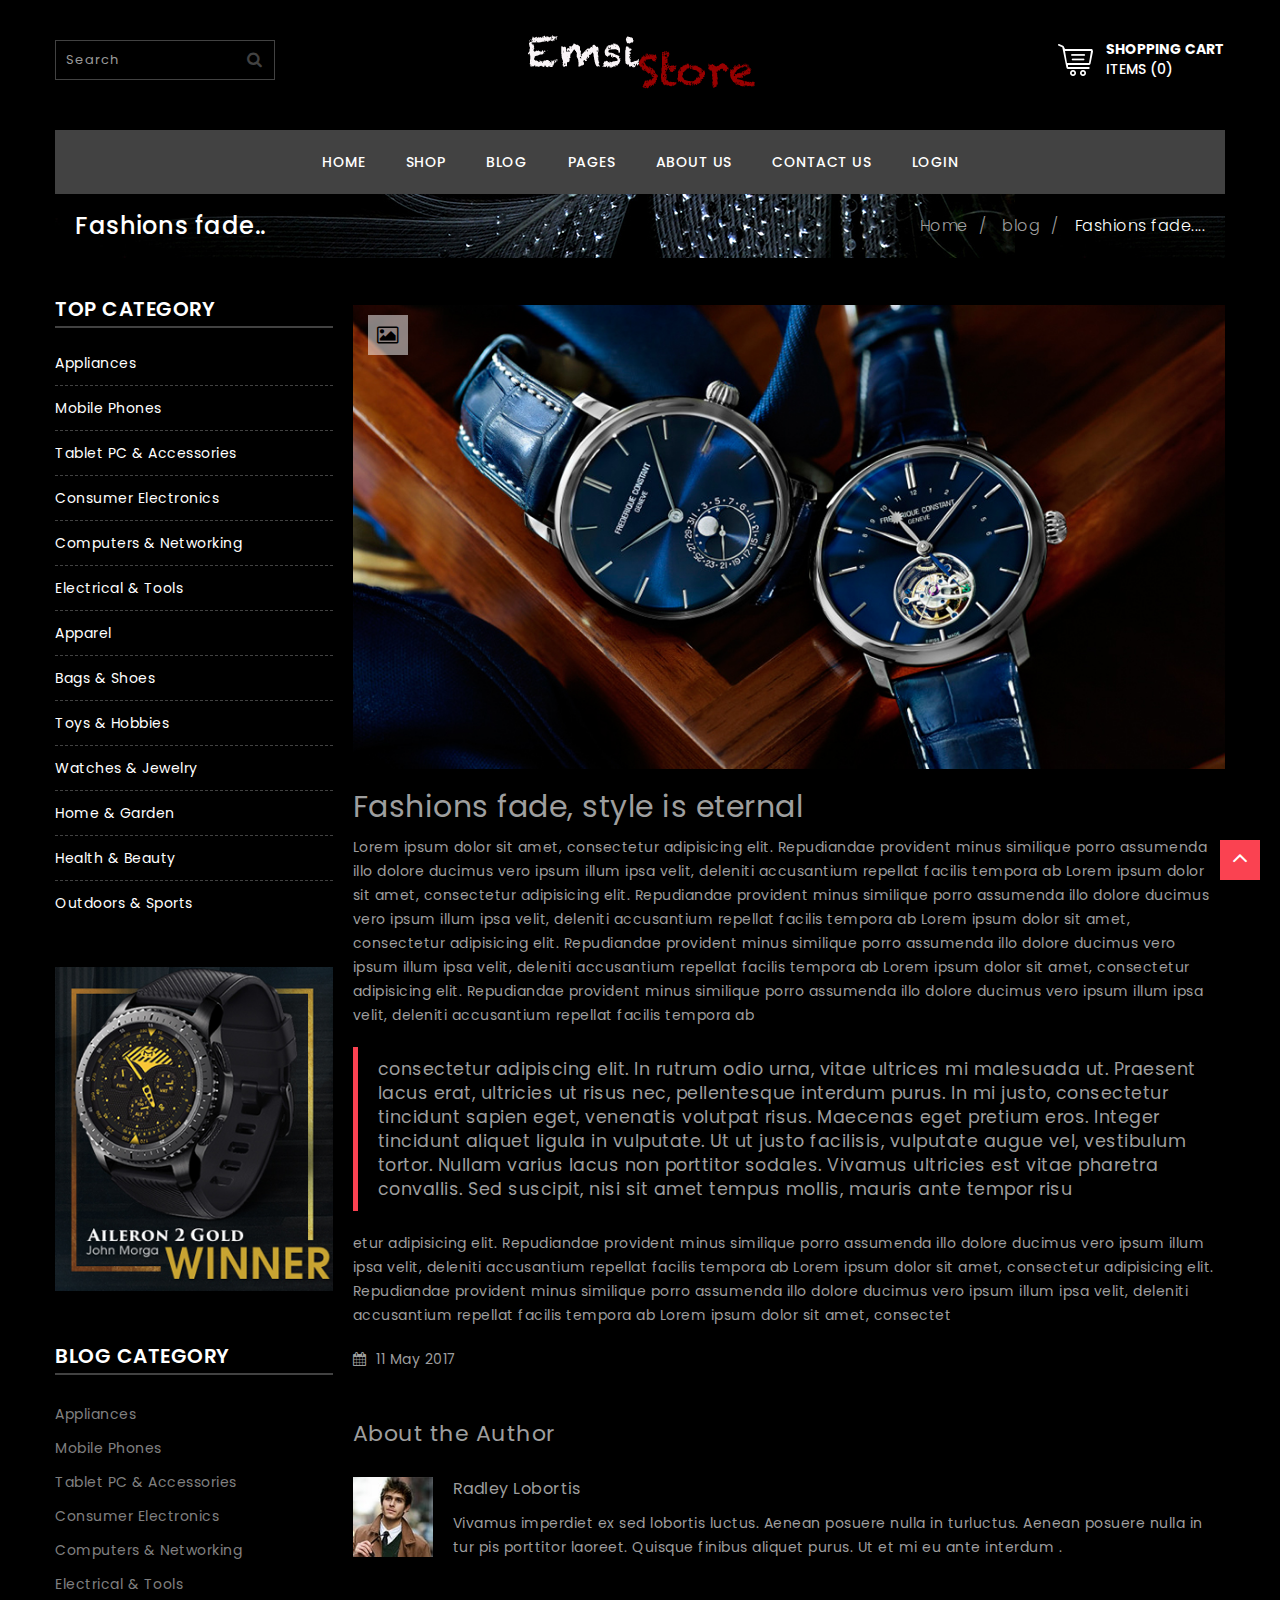
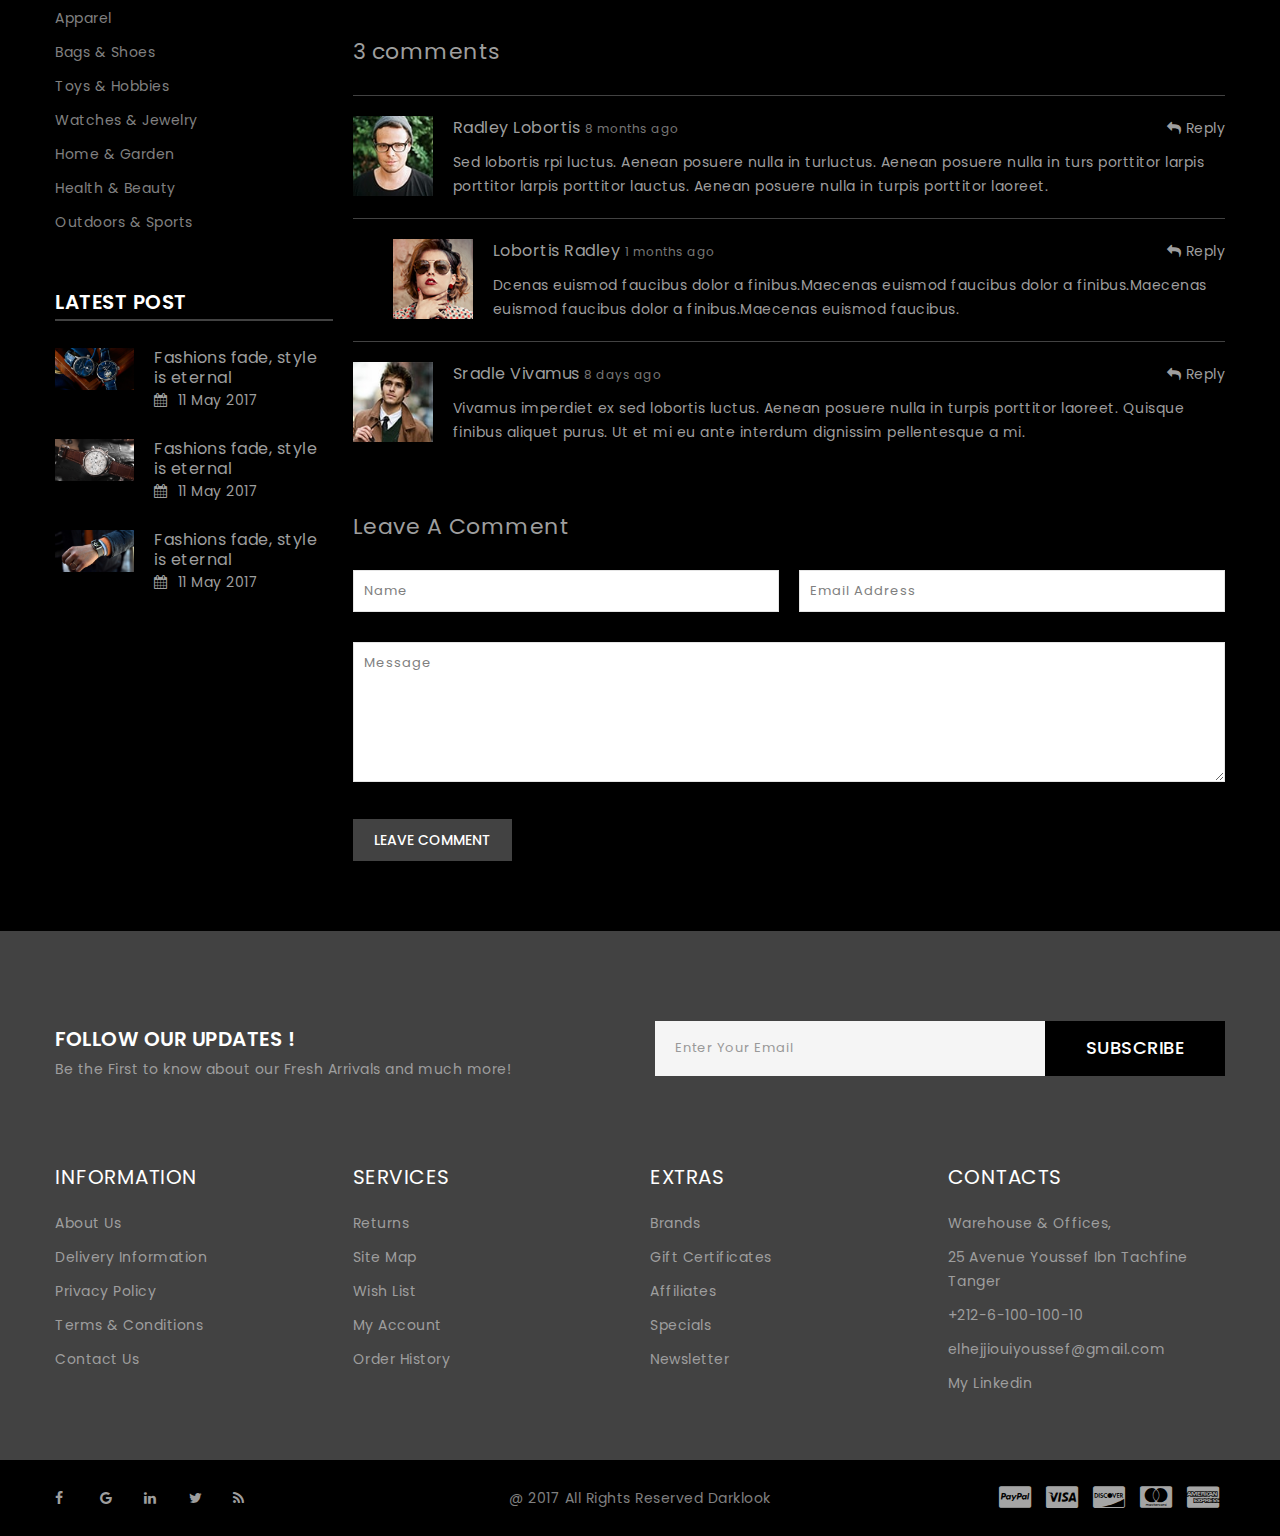
<file: single_blog.html>
<!DOCTYPE html>
<!--[if (gte IE 9)|!(IE)]><!-->
<html lang="en">
<!--<![endif]-->

<head>
  <!-- =====  BASIC PAGE NEEDS  ===== -->
  <meta charset="utf-8">
  <title>Dark look E-commerce Bootstrap Template</title>
  <!-- =====  SEO MATE  ===== -->
  <meta http-equiv="X-UA-Compatible" content="IE=edge" />
  <meta name="description" content="">
  <meta name="keywords" content="">
  <meta name="distribution" content="global">
  <meta name="revisit-after" content="2 Days">
  <meta name="robots" content="ALL">
  <meta name="rating" content="8 YEARS">
  <meta name="Language" content="en-us">
  <meta name="GOOGLEBOT" content="NOARCHIVE">
  <!-- =====  MOBILE SPECIFICATION  ===== -->
  <meta name="viewport" content="width=device-width, initial-scale=1, maximum-scale=1">
  <meta name="viewport" content="width=device-width">
  <!-- =====  CSS  ===== -->
  <link rel="stylesheet" type="text/css" href="css/font-awesome.min.css" />
  <link rel="stylesheet" type="text/css" href="css/bootstrap.css" />
  <link rel="stylesheet" type="text/css" href="css/style.css">
  <link rel="stylesheet" type="text/css" href="css/magnific-popup.css">
  <link rel="stylesheet" type="text/css" href="css/owl.carousel.css">
  <link rel="shortcut icon" href="images/favicon.png">
  <link rel="apple-touch-icon" href="images/apple-touch-icon.png">
  <link rel="apple-touch-icon" sizes="72x72" href="images/apple-touch-icon-72x72.png">
  <link rel="apple-touch-icon" sizes="114x114" href="images/apple-touch-icon-114x114.png">
</head>

<body>
  <!-- =====  LODER  ===== -->
  <div class="loder"></div>
  <div class="wrapper">
    <!-- =====  HEADER START  ===== -->
    <header id="header">
      <div class="header">
        <div class="container">
          <div class="row">
            <div class="col-xs-12 col-sm-4">
              <div class="main-search mt_40">
                <input id="search-input" name="search" value="" placeholder="Search" class="form-control input-lg" autocomplete="off" type="text">
                <span class="input-group-btn">
              <button type="button" class="btn btn-default btn-lg"><i class="fa fa-search"></i></button>
              </span> </div>
            </div>
            <div class="navbar-header col-xs-6 col-sm-4"> <a class="navbar-brand" href="index.html"> <img alt="themini" src="images/logo.png"> </a> </div>
            <div class="col-xs-6 col-sm-4 shopcart">
              <div id="cart" class="btn-group btn-block mtb_40">
                <button type="button" class="btn" data-target="#cart-dropdown" data-toggle="collapse" aria-expanded="true"><span id="shippingcart">Shopping cart</span><span id="cart-total">items (0)</span> </button>
              </div>
              <div id="cart-dropdown" class="cart-menu collapse">
                <ul>
                  <li>
                    <table class="table table-striped">
                      <tbody>
                        <tr>
                          <td class="text-center"><a href="#"><img src="images/product/70x84.jpg" alt="iPod Classic" title="iPod Classic"></a></td>
                          <td class="text-left product-name"><a href="#">MacBook Pro</a> <span class="text-left price">$20.00</span>
                            <input class="cart-qty" name="product_quantity" min="1" value="1" type="number">
                          </td>
                          <td class="text-center"><a class="close-cart"><i class="fa fa-times-circle"></i></a></td>
                        </tr>
                        <tr>
                          <td class="text-center"><a href="#"><img src="images/product/70x84.jpg" alt="iPod Classic" title="iPod Classic"></a></td>
                          <td class="text-left product-name"><a href="#">MacBook Pro</a> <span class="text-left price">$20.00</span>
                            <input class="cart-qty" name="product_quantity" min="1" value="1" type="number">
                          </td>
                          <td class="text-center"><a class="close-cart"><i class="fa fa-times-circle"></i></a></td>
                        </tr>
                      </tbody>
                    </table>
                  </li>
                  <li>
                    <table class="table">
                      <tbody>
                        <tr>
                          <td class="text-right"><strong>Sub-Total</strong></td>
                          <td class="text-right">$2,100.00</td>
                        </tr>
                        <tr>
                          <td class="text-right"><strong>Eco Tax (-2.00)</strong></td>
                          <td class="text-right">$2.00</td>
                        </tr>
                        <tr>
                          <td class="text-right"><strong>VAT (20%)</strong></td>
                          <td class="text-right">$20.00</td>
                        </tr>
                        <tr>
                          <td class="text-right"><strong>Total</strong></td>
                          <td class="text-right">$2,122.00</td>
                        </tr>
                      </tbody>
                    </table>
                  </li>
                  <li>
                    <form action="cart_page.html">
                      <input class="btn pull-left mt_10" value="View cart" type="submit">
                    </form>
                    <form action="checkout_page.html">
                      <input class="btn pull-right mt_10" value="Checkout" type="submit">
                    </form>
                  </li>
                </ul>
              </div>
            </div>
          </div>
          <nav class="navbar">
            <p>menu</p>
            <button class="navbar-toggle" type="button" data-toggle="collapse" data-target=".js-navbar-collapse"> <span class="i-bar"><i class="fa fa-bars"></i></span></button>
            <div class="collapse navbar-collapse js-navbar-collapse">
              <ul id="menu" class="nav navbar-nav">
                <li> <a href="index.html">Home</a></li>
                
                <li> <a href="category_page.html">Shop</a></li>
                <li> <a href="blog_page.html">Blog</a></li>
                <li class="dropdown"> <a href="#" class="dropdown-toggle" data-toggle="dropdown">Pages </a>
                  <ul class="dropdown-menu">
                    <li> <a href="cart_page.html">Cart</a></li>
                    <li> <a href="checkout_page.html">Checkout</a></li>
                    <li> <a href="product_detail_page.html">Product Detail Page</a></li>
                    <li> <a href="single_blog.html">Single Post</a></li>
                  </ul>
                </li>
                <li> <a href="about.html">About us</a></li>
                <li> <a href="contact_us.html">Contact us</a></li>
                <li> <a href="login.html">Login</a></li>
              </ul>
            </div>
            <!-- /.nav-collapse -->
          </nav>
        </div>
      </div>
    </header>
    <!-- =====  HEADER END  ===== -->
    <!-- =====  CONTAINER START  ===== -->
    <div class="container">
      <div class="row ">
        <!-- =====  BANNER STRAT  ===== -->
        <div class="col-sm-12">
          <div class="breadcrumb ptb_20">
            <h1>Fashions fade..</h1>
            <ul>
              <li><a href="index.html">Home</a></li>
              <li><a href="blog_page.html">blog</a></li>
              <li class="active">Fashions fade....</li>
            </ul>
          </div>
        </div>
        <!-- =====  BREADCRUMB END===== -->
        <div id="column-left" class="col-sm-4 col-lg-3 hidden-xs">
          <div id="category-menu" class="navbar collapse in mb_40" aria-expanded="true" style="" role="button">
            <div class="nav-responsive">
              <div class="heading-part">
                <h2 class="main_title">Top category</h2>
              </div>
              <ul class="nav  main-navigation collapse in">
                <li><a href="#">Appliances</a></li>
                <li><a href="#">Mobile Phones</a></li>
                <li><a href="#">Tablet PC & Accessories</a></li>
                <li><a href="#">Consumer Electronics</a></li>
                <li><a href="#">Computers & Networking</a></li>
                <li><a href="#">Electrical & Tools</a></li>
                <li><a href="#">Apparel</a></li>
                <li><a href="#">Bags & Shoes</a></li>
                <li><a href="#">Toys & Hobbies</a></li>
                <li><a href="#">Watches & Jewelry</a></li>
                <li><a href="#">Home & Garden</a></li>
                <li><a href="#">Health & Beauty</a></li>
                <li><a href="#">Outdoors & Sports</a></li>
              </ul>
            </div>
          </div>
          <div class="left_banner left-sidebar-widget mt_30 mb_40"> <a href="#"><img src="images/left1.jpg" alt="Left Banner" class="img-responsive" /></a> </div>
          <div class="blog-category left-sidebar-widget mb_50">
            <div class="heading-part mb_20 ">
              <h2 class="main_title">Blog Category</h2>
            </div>
            <ul>
              <li><a href="#">Appliances</a></li>
              <li><a href="#">Mobile Phones</a></li>
              <li><a href="#">Tablet PC & Accessories</a></li>
              <li><a href="#">Consumer Electronics</a></li>
              <li><a href="#">Computers & Networking</a></li>
              <li><a href="#">Electrical & Tools</a></li>
              <li><a href="#">Apparel</a></li>
              <li><a href="#">Bags & Shoes</a></li>
              <li><a href="#">Toys & Hobbies</a></li>
              <li><a href="#">Watches & Jewelry</a></li>
              <li><a href="#">Home & Garden</a></li>
              <li><a href="#">Health & Beauty</a></li>
              <li><a href="#">Outdoors & Sports</a></li>
            </ul>
          </div>
          <div class="left-blog left-sidebar-widget mb_50">
            <div class="heading-part mb_20 ">
              <h2 class="main_title">Latest Post</h2>
            </div>
            <div id="left-blog">
              <div class="row ">
                <div class="blog-item mb_20">
                  <div class="post-format col-xs-4">
                    <div class="thumb post-img"><a href="#"> <img src="images/blog/blog_img_01.jpg"  alt="themini"></a></div>
                  </div>
                  <div class="post-info col-xs-8 ">
                    <h5> <a href="single_blog.html">Fashions fade, style is eternal</a> </h5>
                    <div class="date pull-left"> <i class="fa fa-calendar" aria-hidden="true"></i>11 May 2017 </div>
                  </div>
                </div>
                <div class="blog-item mb_20">
                  <div class="post-format col-xs-4">
                    <div class="thumb post-img"><a href="#"> <img src="images/blog/blog_img_02.jpg"  alt="themini"></a></div>
                  </div>
                  <div class="post-info col-xs-8 ">
                    <h5> <a href="single_blog.html">Fashions fade, style is eternal</a> </h5>
                    <div class="date pull-left"> <i class="fa fa-calendar" aria-hidden="true"></i>11 May 2017 </div>
                  </div>
                </div>
                <div class="blog-item mb_20">
                  <div class="post-format col-xs-4">
                    <div class="thumb post-img"><a href="#"> <img src="images/blog/blog_img_03.jpg"  alt="themini"></a></div>
                  </div>
                  <div class="post-info col-xs-8 ">
                    <h5> <a href="single_blog.html">Fashions fade, style is eternal</a> </h5>
                    <div class="date pull-left"> <i class="fa fa-calendar" aria-hidden="true"></i>11 May 2017 </div>
                  </div>
                </div>
              </div>
            </div>
          </div>
        </div>
        <div class="col-sm-8 col-lg-9 mtb_20">
          <div class="row">
            <div class="blog-item listing-effect col-md-12 mb_50">
              <div class="post-format">
                <div class="thumb post-img"><a href="images/blog/blog_img_01.jpg" title="Beautiful Lady"> <img src="images/blog/blog_img_01.jpg"  alt="themini"></a></div>
                <div class="post-type"> <i class="fa fa-picture-o" aria-hidden="true"></i> </div>
              </div>
              <div class="post-info mtb_20 ">
                <h2 class="mb_10"> <a href="single_blog.html">Fashions fade, style is eternal</a> </h2>
                <p>Lorem ipsum dolor sit amet, consectetur adipisicing elit. Repudiandae provident minus similique porro assumenda illo dolore ducimus vero ipsum illum ipsa velit, deleniti accusantium repellat facilis tempora ab Lorem ipsum dolor sit amet, consectetur adipisicing elit. Repudiandae provident minus similique porro assumenda illo dolore ducimus vero ipsum illum ipsa velit, deleniti accusantium repellat facilis tempora ab Lorem ipsum dolor sit amet, consectetur adipisicing elit. Repudiandae provident minus similique porro assumenda illo dolore ducimus vero ipsum illum ipsa velit, deleniti accusantium repellat facilis tempora ab Lorem ipsum dolor sit amet, consectetur adipisicing elit. Repudiandae provident minus similique porro assumenda illo dolore ducimus vero ipsum illum ipsa velit, deleniti accusantium repellat facilis tempora ab </p>
              </div>
              <blockquote>consectetur adipiscing elit. In rutrum odio urna, vitae ultrices mi malesuada ut. Praesent lacus erat, ultricies ut risus nec, pellentesque interdum purus. In mi justo, consectetur tincidunt sapien eget, venenatis volutpat risus. Maecenas eget pretium eros. Integer tincidunt aliquet ligula in vulputate. Ut ut justo facilisis, vulputate augue vel, vestibulum tortor. Nullam varius lacus non porttitor sodales. Vivamus ultricies est vitae pharetra convallis. Sed suscipit, nisi sit amet tempus mollis, mauris ante tempor risu</blockquote>
              etur adipisicing elit. Repudiandae provident minus similique porro assumenda illo dolore ducimus vero ipsum illum ipsa velit, deleniti accusantium repellat facilis tempora ab Lorem ipsum dolor sit amet, consectetur adipisicing elit. Repudiandae provident minus similique porro assumenda illo dolore ducimus vero ipsum illum ipsa velit, deleniti accusantium repellat facilis tempora ab Lorem ipsum dolor sit amet, consectet
              <div class="details mtb_20">
                <div class="date"> <i class="fa fa-calendar" aria-hidden="true"></i>11 May 2017 </div>
              </div>
              <div class="author-about mt_50">
                <h3 class="author-about-title">About the Author</h3>
                <div class="author mtb_30">
                  <div class="author-avatar"> <img alt="" src="images/user1.jpg"></div>
                  <div class="author-body">
                    <h5 class="author-name"><a href="#">Radley Lobortis</a></h5>
                    <div class="author-content mt_10">Vivamus imperdiet ex sed lobortis luctus. Aenean posuere nulla in turluctus. Aenean posuere nulla in tur pis porttitor laoreet. Quisque finibus aliquet purus. Ut et mi eu ante interdum .</div>
                  </div>
                </div>
              </div>
              <div id="comments" class="comments-area mt_50">
                <h3 class="comment-title">3 comments</h3>
                <ul class="comment-list mt_30">
                  <li class="comment">
                    <hr>
                    <article class="comment-body mtb_20">
                      <div class="comment-avatar"> <img alt="" src="images/user2.jpg"> </div>
                      <div class="comment-main">
                        <h5 class="author-name"> <a href="#" class="comment-name">Radley Lobortis</a> <small class="comment-date">8 months ago</small> </h5>
                        <div class="comment-reply pull-right"> <a href="#"><i class="fa fa-reply" aria-hidden="true"></i> Reply</a> </div>
                        <div class="comment-content mt_10">Sed lobortis rpi luctus. Aenean posuere nulla in turluctus. Aenean posuere nulla in turs porttitor larpis porttitor larpis porttitor lauctus. Aenean posuere nulla in turpis porttitor laoreet.</div>
                      </div>
                    </article>
                    <hr>
                    <ol class="children">
                      <li class="comment">
                        <article class="comment-body mtb_20">
                          <div class="comment-avatar"> <img alt="" src="images/user3.jpg"> </div>
                          <div class="comment-main">
                            <h5 class="author-name"> <a href="#" class="comment-name">Lobortis Radley</a> <small class="comment-date">1 months ago</small> </h5>
                            <div class="comment-reply pull-right"> <a href="#"><i class="fa fa-reply" aria-hidden="true"></i> Reply</a> </div>
                            <div class="comment-content mt_10">Dcenas euismod faucibus dolor a finibus.Maecenas euismod faucibus dolor a finibus.Maecenas euismod faucibus dolor a finibus.Maecenas euismod faucibus.</div>
                          </div>
                        </article>
                      </li>
                    </ol>
                  </li>
                  <li class="comment">
                    <hr>
                    <article class="comment-body mtb_20">
                      <div class="comment-avatar"> <img alt="" src="images/user1.jpg"> </div>
                      <div class="comment-main">
                        <h5 class="author-name"> <a href="#" class="comment-name">Sradle Vivamus </a> <small class="comment-date">8 days ago</small> </h5>
                        <div class="comment-reply pull-right"> <a href="#"><i class="fa fa-reply" aria-hidden="true"></i> Reply</a> </div>
                        <div class="comment-content mt_10">Vivamus imperdiet ex sed lobortis luctus. Aenean posuere nulla in turpis porttitor laoreet. Quisque finibus aliquet purus. Ut et mi eu ante interdum dignissim pellentesque a mi.</div>
                      </div>
                    </article>
                  </li>
                </ul>
                <div class="leave-form">
                  <h3 class="comment-title mt_50 mb_30" id="reply-title">Leave A Comment</h3>
                  <!-- Comment Form -->
                  <div class="form-style" id="contact_form">
                    <div id="contact_results"></div>
                    <div class="row">
                      <form id="contact_body" method="post">
                        <div class="col-sm-6">
                          <input class="full-with-form" type="text" name="name" placeholder="Name" data-required="true" />
                        </div>
                        <div class="col-sm-6">
                          <input class="full-with-form" type="email" name="email" placeholder="Email Address" data-required="true" />
                        </div>
                        <div class="col-sm-12 mt_30">
                          <textarea class="full-with-form" name="message" placeholder="Message" data-required="true"></textarea>
                        </div>
                        <div class="col-sm-6">
                          <button class="btn mt_30" type="submit">Leave Comment</button>
                        </div>
                      </form>
                    </div>
                  </div>
                  <!-- End Comment Form -->
                </div>
              </div>
            </div>
          </div>
        </div>
      </div>
    </div>
  </div>
  <!-- Single Blog  -->
  <!-- End Blog   -->
  <!-- =====  CONTAINER END  ===== -->
  <!-- =====  FOOTER START  ===== -->
  <div class="footer pt_60">
    <div class="container">
      <div class="newsletters mt_30 mb_50">
        <div class="row">
          <div class="col-sm-6">
            <div class="news-head pull-left">
              <h2>Follow Our Updates !</h2>
              <div class="new-desc">Be the First to know about our Fresh Arrivals and much more!</div>
            </div>
          </div>
          <div class="col-sm-6">
            <div class="news-form pull-right">
              <form onsubmit="return validatemail();" method="post">
                <div class="form-group required">
                  <input name="email" id="email" placeholder="Enter Your Email" class="form-control input-lg" required="" type="email">
                  <button type="submit" class="btn btn-default btn-lg">Subscribe</button>
                </div>
              </form>
            </div>
          </div>
        </div>
      </div>
      <div class="row">
        <div class="col-md-3 footer-block">
          <h6 class="footer-title ptb_20">Information</h6>
          <ul>
            <li><a href="#">About Us</a></li>
            <li><a href="#">Delivery Information</a></li>
            <li><a href="#">Privacy Policy</a></li>
            <li><a href="#">Terms & Conditions</a></li>
            <li><a href="contact.html">Contact Us</a></li>
          </ul>
        </div>
        <div class="col-md-3 footer-block">
          <h6 class="footer-title ptb_20">Services</h6>
          <ul>
            <li><a href="#">Returns</a></li>
            <li><a href="#">Site Map</a></li>
            <li><a href="#">Wish List</a></li>
            <li><a href="#">My Account</a></li>
            <li><a href="#">Order History</a></li>
          </ul>
        </div>
        <div class="col-md-3 footer-block">
          <h6 class="footer-title ptb_20">Extras</h6>
          <ul>
            <li><a href="#">Brands</a></li>
            <li><a href="#">Gift Certificates</a></li>
            <li><a href="#">Affiliates</a></li>
            <li><a href="#">Specials</a></li>
            <li><a href="#">Newsletter</a></li>
          </ul>
        </div>
        <div class="col-md-3 footer-block">
          <h6 class="footer-title ptb_20">Contacts</h6>
          <ul>
            <li>Warehouse & Offices,</li>
            <li>25  Avenue Youssef Ibn Tachfine Tanger</li>
            <li>+212-6-100-100-10</li>
            <li>elhejjiouiyoussef@gmail.com</li>
            <li><a href="https://www.linkedin.com/in/youssef-el-hejjioui-a153a3228/">My Linkedin</a></li>
          </ul>
        </div>
      </div>
    </div>
    <div class="footer-bottom mt_60 ptb_20">
      <div class="container">
        <div class="row">
          <div class="col-sm-4">
            <div class="social_icon">
              <ul>
                <li><a href="https://www.facebook.com/55.bad"><i class="fa fa-facebook"></i></a></li>
                <li><a href="elhejjiouiyoussef@gmail.com"><i class="fa fa-google"></i></a></li>
                <li><a href="https://www.linkedin.com/in/youssef-el-hejjioui-a153a3228/"><i class="fa fa-linkedin"></i></a></li>
                <li><a href="https://twitter.com/elhejjioui"><i class="fa fa-twitter"></i></a></li>
                <li><a href="#"><i class="fa fa-rss"></i></a></li>
              </ul>
            </div>
          </div>
          <div class="col-sm-4">
            <div class="copyright-part text-center">@ 2017 All Rights Reserved Darklook</div>
          </div>
          <div class="col-sm-4">
            <div class="payment-icon text-right">
              <ul>
                <li><i class="fa fa-cc-paypal "></i></li>
                <li><i class="fa fa-cc-visa"></i></li>
                <li><i class="fa fa-cc-discover"></i></li>
                <li><i class="fa fa-cc-mastercard"></i></li>
                <li><i class="fa fa-cc-amex"></i></li>
              </ul>
            </div>
          </div>
        </div>
      </div>
    </div>
  </div>
  <!-- =====  FOOTER END  ===== -->
  <a id="scrollup"></a>
  <script src="js/jQuery_v3.1.1.min.js"></script>
  <script src="js/owl.carousel.min.js"></script>
  <script src="js/bootstrap.min.js"></script>
  <script src="js/jquery.magnific-popup.js"></script>
  <script src="js/custom.js"></script>
</body>

</html>
</file>
<file: css/style.css>
/*------------------------------------------------------------------

Project:		Darklook E-Commerce Bootsrap Responsive Template
Version:		1.1
Created by: 	Armen

-------------------------------------------------------------------*/
/* -----  Google Font  -----*/
@import url('https://fonts.googleapis.com/css?family=Poppins:400,500,600,700');
@import url('https://fonts.googleapis.com/css?family=Roboto:400,600,700');

/* -----  ionicons Font  -----*/
@import url("ionicons.min.css");
/* -----  font awesome Font  -----*/
@import url("font-awesome.min.css");
/* =====  INDEX OF STYLES ===== 
01 ===== BASIC  =====
  1.1 General
  1.2 Typography  
  1.3 Spacing    
  1.4 Button
  1.5 Elements
  1.6 Accordions
  1.7 Tabs
  1.8 Progress Bars
  1.9 Inputs
  1.10 Newslatter popup 
  
02 ===== HEADER ===== 
  2.1 Header
  2.2 Navbar
  2.3 Megamenu
  2.4 Search
  2.5 Cart
  2.6 Header bottom
  
03 ===== CONTANT =====
  3.1 Left column
  3.2 Right column
  	3.2.1 main banner
  	3.2.2 CMS-Banner
  	3.2.3 Home product
  	3.2.4 Breadcrumb
  	3.2.5 Blog
  	3.2.6 Single Blog
  	3.2.7 Product + Category Page 
  	3.2.8 Client
  	3.2.9 Owl nav
  	3.2.10 About
  	3.2.11 Team
  	3.2.12 Contact
  	3.2.13 Shop Page
  	3.2.14 Login & register
  	3.2.15 Map
  	3.2.16 Brand
  
04 ===== FOOTER =====
	4.1 Footer General
	4.2 Scrollup

----------------------------------------------
	BASIC
	1.1 General  
----------------------------------------------- */
body, html {
    height: 100%;
    margin: 0;
    padding: 0;
}
body {
    line-height: 24px;
    color: #9E9E9E;
    font-size: 14px;
    font-family: 'Poppins', sans-serif;
    font-weight: 400;
    letter-spacing: 0.5px;
    background: #000;
}
.loder {
    position: fixed;
    left: 0px;
    top: 0px;
    width: 100%;
    height: 100%;
    z-index: 9999;
    background: url(../images/loder.gif) center no-repeat #000;
}
::-moz-selection {
    background-color: #1A1A1A;
    color: #FFF;
}
::selection {
    background-color: #1A1A1A;
    color: #FFF;
}
img {
    height: auto;
    max-width: 100%;
    border: none;
    outline: none;
    transition: all 0.4s ease 0s;
    -moz-transition: all 0.4s ease 0s;
    -webkit-transition: all 0.4s ease 0s;
    -o-transition: all 0.4s ease 0s;
}
ul li {
    list-style: none;
}
br {
    font-size: 0;
    line-height: 0;
}
hr {
    margin-bottom: 0px;
    margin-top: 0px;
    border-top: 1px solid #424242;
    border-bottom: none;
    border-left: none;
    border-right: none;
}
.dropdown-menu {
    background-clip: padding-box;
    background-color: #424242;
    border: none;
    border-radius: 0px;
    box-shadow: none;
    margin: 11px 0 0;
    padding: 15px;
}
.dropdown-menu>li>a {
    color: #fff;
    padding: 5px 15px;
}
.dropdown-menu>li>a:hover, .dropdown-menu>li>a:focus {
    background-color: #fa4251;
    color: #fff;
}
ul {
    list-style: none;
    padding-left: 0px;
    margin-bottom: 0;
}
.bg-gray {
    background: #f7f7f7;
}
.bg-dark-gray {
    background: #ededed;
}
.bg-dark {
    background: #000000;
    color: #fff;
}
.bg-dark-90 {
    background: #1a1a1a;
    color: #fff;
}
.bg-light {
    background: #ffffff;
}
.light {
    color: #fff;
}
.dark {
    color: #000;
}

/* ----------------------------------------------
	1.2 Typography 
----------------------------------------------- */

a {
    cursor: pointer;
    text-decoration: none;
    color: #9E9E9E;
    transition: all 0.25s ease 0s;
    -moz-transition: all 0.25s ease 0s;
    -webkit-transition: all 0.25s ease 0s;
    -o-transition: all 0.25s ease 0s;
}
a:hover, a:focus {
    color: #000;
    text-decoration: none;
    transition: all 0.25s ease 0s;
    -moz-transition: all 0.25s ease 0s;
    -webkit-transition: all 0.25s ease 0s;
    -o-transition: all 0.25s ease 0s;
}
a, a:focus, a:active, a:link, img {
    outline: none;
    text-decoration: none;
}
a.active {
    color: #000;
}
p {
    margin: 0;
    padding: 0;
}
h1, h2, h3, h4, h5, h6, h1 a, h2 a, h3 a, h4 a, h5 a, h6 a {
    font-family: 'Poppins', sans-serif;
    font-weight: 400;
    margin-top: 0px;
    margin-bottom: 0px;
}
h1 {
    font-size: 36px;
    line-height: 42px;
}
h2 {
    font-size: 30px;
    line-height: 36px;
}
h3 {
    font-size: 22px;
    line-height: 26px;
}
h4 {
    font-size: 18px;
    line-height: 22px;
}
h5 {
    font-size: 16px;
    line-height: 20px;
}
h6 {
    font-size: 14px;
    line-height: 18px;
}
.uppr {
    text-transform: uppercase;
}
.lower {
    text-transform: lowercase;
}
.capitalize {
    text-transform: capitalize;
}

/* ----------------------------------------------
	1.3 Spacing 
----------------------------------------------- */

.box {
    margin: 0 -10px;
}
.no-space {
    padding: 0;
    margin: 0;
}
.no-margin {
    margin: 0;
}

/* =====  margin top  ===== */

.mtblr_20 {
    margin: 20px;
}
.mt_0 {
    margin-top: 0;
}
.mt_10 {
    margin-top: 10px;
}
.mt_20 {
    margin-top: 20px;
}
.mt_25 {
    margin-top: 25px;
}
.mt_30 {
    margin-top: 30px;
}
.mt_40 {
    margin-top: 40px;
}
.mt_50 {
    margin-top: 50px;
}
.mt_60 {
    margin-top: 60px;
}
.mt_70 {
    margin-top: 70px;
}
.mt_80 {
    margin-top: 80px;
}
.mt_90 {
    margin-top: 90px;
}
.mt_100 {
    margin-top: 100px;
}

/* =====  margin bottom  ===== */

.mb_0 {
    margin-bottom: 0;
}
.mb_10 {
    margin-bottom: 10px;
}
.mb_20 {
    margin-bottom: 20px;
}
.mb_30 {
    margin-bottom: 30px;
}
.mb_40 {
    margin-bottom: 40px;
}
.mb_50 {
    margin-bottom: 50px;
}
.mb_60 {
    margin-bottom: 60px;
}
.mb_70 {
    margin-bottom: 70px;
}
.mb_80 {
    margin-bottom: 80px;
}
.mb_90 {
    margin-bottom: 90px;
}
.mb_100 {
    margin-bottom: 100px;
}

/* =====  margin top bottom ===== */

.mtb_10 {
    margin-top: 10px;
    margin-bottom: 10px;
}
.mtb_20 {
    margin-top: 20px;
    margin-bottom: 20px;
}
.mtb_30 {
    margin-top: 30px;
    margin-bottom: 30px;
}
.mtb_40 {
    margin-top: 40px;
    margin-bottom: 40px;
}
.mtb_50 {
    margin-top: 50px;
    margin-bottom: 50px;
}
.mtb_60 {
    margin-top: 60px;
    margin-bottom: 60px;
}
.mtb_70 {
    margin-top: 70px;
    margin-bottom: 70px;
}
.mtb_80 {
    margin-top: 80px;
    margin-bottom: 80px;
}
.mtb_90 {
    margin-top: 90px;
    margin-bottom: 90px;
}
.mtb_100 {
    margin-top: 100px;
    margin-bottom: 100px;
}

/* =====  padding  ===== */

.no-padding {
    padding: 0;
}

/* =====  padding top ===== */

.pt_10 {
    padding-top: 10px;
}
.pt_20 {
    padding-top: 20px;
}
.pt_30 {
    padding-top: 30px;
}
.pt_40 {
    padding-top: 40px;
}
.pt_50 {
    padding-top: 50px;
}
.pt_60 {
    padding-top: 60px;
}
.pt_70 {
    padding-top: 70px;
}
.pt_80 {
    padding-top: 80px;
}
.pt_90 {
    padding-top: 90px;
}
.pt_100 {
    padding-top: 100px;
}

/* =====  padding bottom ===== */

.pb_10 {
    padding-bottom: 10px;
}
.pb_20 {
    padding-bottom: 20px;
}
.pb_30 {
    padding-bottom: 30px;
}
.pb_40 {
    padding-bottom: 40px;
}
.pb_50 {
    padding-bottom: 50px;
}
.pb_60 {
    padding-bottom: 60px;
}
.pb_70 {
    padding-bottom: 70px;
}
.pb_80 {
    padding-bottom: 80px;
}
.pb_90 {
    padding-bottom: 90px;
}
.pb_100 {
    padding-bottom: 100px;
}

/* =====  padding top bottom ===== */

.ptb_10 {
    padding-top: 10px;
    padding-bottom: 10px;
}
.ptb_20 {
    padding-top: 20px;
    padding-bottom: 20px;
}
.ptb_30 {
    padding-top: 30px;
    padding-bottom: 30px;
}
.ptb_40 {
    padding-top: 40px;
    padding-bottom: 40px;
}
.ptb_50 {
    padding-top: 50px;
    padding-bottom: 50px;
}
.ptb_60 {
    padding-top: 60px;
    padding-bottom: 60px;
}
.ptb_70 {
    padding-top: 70px;
    padding-bottom: 70px;
}
.ptb_80 {
    padding-top: 80px;
    padding-bottom: 80px;
}
.ptb_90 {
    padding-top: 90px;
    padding-bottom: 90px;
}
.ptb_100 {
    padding-top: 100px;
    padding-bottom: 100px;
}

/* ----------------------------------------------
	1.4 Button 
----------------------------------------------- */

.btn {
    background: #424242 none repeat scroll 0 0;
    border-radius: 0;
    color: #fff;
    padding: 10px 20px;
    text-transform: uppercase;
    font-weight: 500;
}
.btn:hover, .btn:focus, .btn.focus {
    background: #808080 none repeat scroll 0 0;
    color: #fff;
    text-decoration: none;
}
.btn-link-b, .btn-link-w {
    background: transparent;
    border-bottom: 1px solid;
    padding: 0 0 10px;
    letter-spacing: 0;
}
.btn-link-b {
    color: #000;
}
.btn-link-w {
    color: #fff;
}
.btn-link-w:hover, .btn-link-w:focus, .btn-link-b:hover, .btn-link-b:focus {
    text-decoration: none;
    border-bottom: 1px solid;
}
.btn-dark {
    background: #000 none repeat scroll 0 0;
    color: #fff;
}
.btn-light {
    background: #fff none repeat scroll 0 0;
    color: #000;
}
.btn-border {
    border: 1px solid;
    background-color: transparent;
}

/* ----------------------------------------------
	1.5 Elements 
----------------------------------------------- */

.alert {
    border-radius: 0px;
    padding: 10px 15px;
}
.alert-dismissable .close, .alert-dismissible .close {
    top: 0;
    right: 0;
}

/* =====  Icon  =====*/

i.left {
    margin-right: 10px;
}
i.right {
    margin-left: 10px;
}
.icon-top i, .icon-right i, .icon-left i {
    color: #000;
    font-size: 50px;
}
.feature-i-left {
    padding-left: 75px;
}
.feature-i-left, .feature-i-right {
    display: inline-block;
    position: relative;
    width: 100%;
    background: #000;

}
.icon-left, .icon-right {
    display: inline-block;
    position: absolute;
    text-align: center;
    width: 60px;
    height: 100%;
}
.icon-left {
    right: 0;
}
.icon-right {
    left: 0;
}

/* ----------------------------------------------
	1.6 Accordian 
----------------------------------------------- */

.panel-default {
    width: 100%;
}
.panel-group .panel {
    border-radius: 0;
}
.panel-default>.panel-heading {
    background: #f2f2f2;
    border-radius: 0;
}
.panel-default {
    border-color: #e5e5e5;
}

/* ----------------------------------------------
	1.7 Tabs 
----------------------------------------------- */

.nav>li>a {
    padding: 10px 15px;
    border-radius: 0;
    color: #fff;
}
.nav>li>a:hover, .nav>li>a:focus {
    background: transparent;
    color: #fa4251;
}
#product-tab .nav li {
    display: inline-block;
}

/* ----------------------------------------------
	1.8 Progress Bars
----------------------------------------------- */

.progress-title {
    font-size: 16px;
    font-weight: 700;
    color: #011627;
    margin: 0 0 20px;
}
.progress {
    height: 10px;
    background: #cbcbcb;
    border-radius: 0;
    box-shadow: none;
    margin-bottom: 30px;
    overflow: visible;
}
.progress .progress-bar {
    box-shadow: none;
    position: relative;
    -webkit-animation: animate-positive 2s;
    animation: animate-positive 2s;
}
.progress .progress-bar::after {
    border-color: transparent;
    border-image: none;
    border-style: solid;
    border-width: 12px 6px 14px;
    content: "";
    display: block;
    position: absolute;
    right: 0;
    top: -26px;
}
.progress .progress-value {
    font-size: 15px;
    font-weight: bold;
    color: #000;
    position: absolute;
    top: -40px;
    right: 0;
}
.progress.pink .progress-bar:after {
    border-bottom-color: #ff4b7d;
}
.progress.green .progress-bar:after {
    border-bottom-color: #5fad56;
}
.progress.yellow .progress-bar:after {
    border-bottom-color: #e8d324;
}
.progress.blue .progress-bar:after {
    border-bottom-color: #3485ef;
}
.circle {
    width: 100%;
    display: inline-block;
    text-align: center;
    line-height: 1.2
}
.circle strong {
    line-height: 40px;
    position: absolute;
    text-align: center
}
.circle strong {
    left: 0;
    top: 30px;
    width: 100%;
    font-size: 30px
}
.circle strong i {
    font-style: normal;
    font-size: .6em;
    font-weight: 400
}
.circle span {
    display: block;
    margin-top: 12px
}
@-webkit-keyframes animate-positive {
    0% {
        width: 0;
    }
}
@keyframes animate-positive {
    0% {
        width: 0;
    }
}
#p_line .progress {
    position: relative;
    height: 25px;
    box-shadow: none;
    border-radius: 0;
    background-color: #ddd;
}
#p_line .progress>.progress-type {
    position: absolute;
    left: 0px;
    padding: 0px 10px;
    color: rgb(255, 255, 255);
}
#p_line .progress>.progress-completed {
    position: absolute;
    right: 0px;
    padding: 0px 10px;
    color: #000;
}

/* ----------------------------------------------
	1.9 Inputs
----------------------------------------------- */

input[type="text"], input[type="email"], input[type="tel"], input[type="number"], input[type="password"], input[type="radio"], input[type="checkbox"], input[type="file"], textarea, select {
    -moz-border-bottom-colors: none;
    -moz-border-left-colors: none;
    -moz-border-right-colors: none;
    -moz-border-top-colors: none;
    border-color: #e5e5e5;
    border-image: none;
    border-radius: 0;
    border-style: solid;
    border-width: 1px;
    background-color: #fff;
    color: #888;
    display: inline-block;
    font-size: 13px;
    font-weight: 400;
    letter-spacing: 1px;
    outline: medium none;
    transition: all 0.2s ease 0s;
    padding: 8px 10px;
    min-width: 40px;
}
input[type="radio"], input[type="checkbox"] {
    min-width: auto;
}
select {
    -webkit-appearance: none;
    -moz-appearance: none;
    text-indent: 1px;
    text-overflow: '';
}
textarea {
    min-height: 140px;
}
::-webkit-input-placeholder {
    /* Chrome/Opera/Safari */
    color: #808080;
    opacity: 1
}

::-moz-placeholder {
    /* Firefox 19+ */
    color: #808080;
    opacity: 1
}
:-ms-input-placeholder {
    /* IE 10+ */
    color: #808080;
    opacity: 1
}
:-moz-placeholder {
    /* Firefox 18- */
    color: #808080;
    opacity: 1
}
input:focus, textarea:focus {
    border-color: #000;
}
.full-with-form {
    width: 100%;
    max-width: 100%;
}

/* =====  Select  =====*/

.form-control {
    border-radius: 0px;
    box-shadow: none;
    max-width: 100%;
}
.form-control:focus {
    box-shadow: none;
    border-color: #000;
}


/* ----------------------------------------------
	1.10 Newslatter popup
----------------------------------------------- */

.newsletters {
    display: inline-block;
    width: 100%;
}
.newsletters h2 {
    font-size: 20px;
    color: #fff;
    font-weight: 600;
    text-transform: uppercase;
}
.newsletters input {
    background: #F5F5F5 none repeat scroll 0 0;
    border: medium none;
    color: #000;
    height: 55px;
    margin: 0;
    padding: 0 20px;
    width: 390px;
}
.newsletters button {
    border: none;
    border-radius: 0;
    background: #000;
    color: #fff;
    text-transform: uppercase;
    box-shadow: none;
    height: 55px;
    float: right;
    width: 180px;
    transition: 0.5s;
    letter-spacing: 0.5px;
}
.newsletters button:hover, .newsletters button.btn-default:focus {
    background: #fa4251;
    color: #fff;
    transition: 0.5s;
    box-shadow: none;
}
.newsletter-popup .popup-text {
    text-align: center;
}
.newsletter-popup .popup-image {
    margin-bottom: 35px;
}
.newsletter-popup .checkbox label {
    color: #000000;
}
.newsletter-popup .popup-title {
    font-family: "Open Sans";
    font-size: 80px;
    line-height: 60px;
    text-transform: capitalize;
    color: #000000;
    font-weight: 700;
    padding-bottom: 0px;
    float: left;
}
.newsletter-popup .popup-title span {
    font-size: 24px;
    margin-left: -20px;
}
.newsletter-popup, .success_msg {
    background: #f0f0f0;
    box-shadow: 0 4px 5.94px 0.06px rgba(0, 0, 0, 0.13);
    height: auto;
    left: 0;
    margin: 0 auto;
    padding: 25px;
    position: fixed;
    right: 0;
    top: 20%;
    width: 750px;
}
.newsletter-popup-top {
    float: right;
    margin: 55px auto 0 20px;
    overflow: visible;
    padding: 0 0 50px;
    width: 290px;
}
.newsletter-popup-top .btn-default, .newsletter-popup-top .btn-default:hover {
    border: 0;
    transition: all 0.5s ease 0s;
    padding: 10px 18px;
    margin: 20px 0 0;
    float: left;
}
.newsletter-popup-top .popup-desc {
    padding: 20px 20px;
    margin: 0px;
    color: #000000;
    font-weight: normal;
    font-size: 14px;
    text-transform: uppercase;
    border-top: 1px solid #cecece;
    border-bottom: 1px solid #cecece;
    margin-bottom: 30px;
    line-height: 17px;
    text-align: left;
    clear: left;
}
.newsletter-popup-top .popup-desc span {
    font-weight: bold;
}
.newsletter-popup-top input {
    background: #fff none repeat scroll 0 0;
    border: 1px solid #fff;
    box-shadow: none;
    box-sizing: border-box;
    color: #333;
    font-size: 14px;
    margin: 0;
    padding: 5px 18px;
    width: 100%;
}

#xout {
    color: #000;
    cursor: pointer;
    font-size: 27px;
    font-weight: 300;
    height: 30px;
    position: absolute;
    right: 0;
    top: 10px;
    width: 30px;
}
#xout:hover {
    color: #555;
}
#checkme {
    margin: 20px 5px 0 0;
    width: 20px;
}
label.checkme {
    clear: left;
    display: block;
    float: left;
}

/* ----------------------------------------------
		HEADER
	2.1 Header
----------------------------------------------- */


/* ===== Header top Style ===== */

.header-top {
    font-size: 13px;
    border-bottom: 1px solid #424242;
    color: #ccc;
    font-weight: 500;
}
.header-top a {
    color: #ccc;
}
.header-top-left, .header-top-right {
    margin: 8px 0;
}
.header-top-left li, .header-top-right li {
    display: inline;
    cursor: pointer;
}
.header-top-left>li, .header-top-right>li {
    padding: 0 10px;
    line-height: 11px;
}

.header-top-right>li:last-child {
    padding: 0 0 0 20px;
}

.header-top-left .contact {
    text-transform: uppercase;
}
.header-top-left .contact>a {
    color: #fa4251;
    font-size: 16px;
    font-weight: 500;
}
.header-top-left .contact>a:hover,
.header-top-left .contact>a:focus {
    color: #ccc;
}
.header-top-left .contact span {
    color: #ccc;
    padding-left: 5px;
}


.header-top-left .contact>a::before {
    content: "\f025";
    font-family: fontawesome;
    font-size: 18px;
    padding-right: 9px;
    vertical-align: -1px;
}

/* ----------------------------------------------
	2.2 Navbar
----------------------------------------------- */

.navbar {
    border-radius: 0;
    border: 0;
    margin: 0;
    background: #424242;
}
.navbar-header {
    text-align: center;
}
.navbar-brand {
    padding: 33px 0;
    display: inline-block;
    float: none;
}
.navbar > p {
    float: left;
    font-size: 16px;
    font-weight: 600;
    margin-top: 12px;
    text-transform: uppercase;
    display: none;
}
.navbar-header .navbar-brand {
    height: auto;
}
.header.navbar, #category-menu.navbar {
    margin-bottom: 0;
    border-radius: 0;
}

/* ----------------------------------------------
	2.3 megamenu
----------------------------------------------- */

.navbar-toggle {
    background-color: transparent;
    background-image: none;
    border: 1px solid transparent;
    margin: 10px 0 0;
    position: relative;
    padding: 0;
}

.navbar-nav>li>a {
    font-weight: 500;
}
.mega-dropdown {
    position: static !important;
}
.mega-dropdown:hover .mega-dropdown-menu {
    display: block;
}
.mega-dropdown-menu {
    padding: 40px 0px;
    width: 100%;
    box-shadow: none;
    -webkit-box-shadow: none;
}
.mega-dropdown-menu>li>ul {
    padding: 0;
    margin: 0;
}
.mega-dropdown-menu>li>ul>li {
    list-style: none;
}
.mega-dropdown-menu>li>ul>li>a {
    display: block;
    padding: 5px 20px;
    clear: both;
    font-weight: 500;
    white-space: normal;
}
.mega-dropdown-menu>li ul>li>a:hover, .mega-dropdown-menu>li ul>li>a:focus {
    text-decoration: none;
    color: #fff;
    background-color: #fb4250;
}
.mega-dropdown-menu .dropdown-header {
    color: #fff;
    font-size: 18px;
    font-weight: bold;
    text-transform: uppercase;
}
.mega-dropdown-menu form {
    margin: 3px 20px;
}
.mega-dropdown-menu .form-group {
    margin-bottom: 3px;
}
.navbar-nav > li{
    float: none;
    display: inline-block;
}
#menu{
    height:64px;
    text-align: center;
    width: 100%;
}
#menu>li>a {
    padding: 22px 18px;
    border-radius: 0;
    overflow: hidden;
    color: #fff;
    text-transform: uppercase;
}
#menu>li>a:hover, #menu>li>a:focus {
    background-color: #fa4251;
    color: #fff;
}
#menu .mega-dropdown:hover>a, #menu .mega-dropdown>a:hover, #menu .mega-dropdown>a:focus, #menu .dropdown:hover>a {
    background-color: #fa4251;
    color: #fff;
}
.nav .open>a, .nav .open>a:hover, .nav .open>a:focus {
    background-color: #fa4251;
    color: #fff;
}
#menu>li>a::before {
    background: #fa4251 none repeat scroll 0 0;
    bottom: 0;
    content: "";
    display: block;
    left: 0;
    position: absolute;
    right: 0;
    top: 0;
    transform: scaleY(0);
    transform-origin: 0 0 0;
    transition-duration: 0.3s;
    z-index: -1;
}
#menu .mega-dropdown:hover a::before, #menu>li:hover>a::before, #menu>li:focus>a::before {
    transform: scaleY(1);
}

#menu .dropdown:hover .dropdown-menu {
    display: block;
    width: 100%;
}
#menu .dropdown-menu {
    min-width: 260px;
}
#menu .dropdown-menu>li>a {
    padding: 8px 15px;
}
#myCarousel {
    border: 5px solid #ffffff;
    margin-right: 20px;
}

/* ----------------------------------------------
	2.4 Search
----------------------------------------------- */

.main-search {
    margin-bottom: 0;
    width: 220px;
    position: relative;
}
.main-search .input-lg {
    height: 40px;
    line-height: 20px;
    padding: 0 40px 0 10px;
    border: none;
    border-radius: 0;
    border: 1px solid #424242;
    background-color: #000;
}
.main-search .btn-lg {
    font-size: 16px;
    line-height: 18px;
    padding: 8px 13px;
    margin: 0;
    border: none;
    color: #192e3f;
    background-color: transparent;
}
.main-search .btn-lg i {
    font-size: 16px;
    color: #424242;
}
.main-search .btn-lg:hover i {
    color: #fa5460;
}
.main-search .input-group-btn {
    display: block;
    height: 33px;
    position: absolute;
    right: 0;
    top: 3px;
    width: 40px;
}
@media only screen and (max-width: 776px) {
    .search-overlay form button {
        height: 60px;
    }
    .search-overlay form input {
        height: 60px;
        font-size: 30px;
        padding: 10px 45px 10px 0px;
    }
    .search-overlay form {
        margin-top: -47px;
    }
}
.search-box input.input-text {
    border: 1px solid #CCC;
    width: 0;
    opacity: 0;
    padding: 6px;
    position: absolute;
    right: 0;
    transition: all 0.4s ease 0s;
    -moz-transition: all 0.4s ease 0s;
    -webkit-transition: all 0.4s ease 0s;
    -o-transition: all 0.4s ease 0s;
}
#search-overlay-btn {
    background: transparent url("../images/sprite.png") no-repeat scroll -104px -549px;
    border: medium none;
    display: block;
    height: 20px;
    transition: all 0.5s ease 0s;
    width: 20px;
    margin: 3px 22px 0 0
}
#search-overlay-btn:hover {
    background-position: -104px -513px;
}
.header-search .search-box input {
    background-color: #fff;
}


/* ----------------------------------------------
	2.5 Cart
----------------------------------------------- */

#shippingcart {
    float: left;
    font-size: 14px;
    font-weight: 700;
    line-height: 19px;
    text-transform: uppercase;
}
#cart-total {
    clear: left;
    float: left;
}
#cart>.btn {
    background: url(../images/sprite.png) no-repeat scroll -15px -102px;
    line-height: 20px;
    color: #fff;
    padding: 0 0 0 48px;
    border: none;
    border-radius: 0;
    float: right;
}
.btn:active, .btn.active{
    box-shadow: none;
}
#cart>.btn:hover {
    background-position: -15px -152px;
}
#cart.open>.btn {
    box-shadow: none;
    text-shadow: none;
}
#cart-dropdown {
    background: #fff none repeat scroll 0 0;
    border: 1px solid #e5e5e5;
    min-width: 285px;
    position: absolute;
    right: 0;
    top:90px;
    z-index: 3;
}
#cart-dropdown ul {
    padding: 20px;
    display: inline-table;
}
#cart-dropdown .product-name {
    min-width: 160px;
    padding-left: 10px !important;
}
#cart-dropdown .price {
    display: block;
    font-size: 14px;
}

#cart-dropdown .cart-qty {
    margin-top: 5px;
    padding: 5px 8px;
    width: 60px;
}
#cart-dropdown .table>tbody>tr>td {
    padding: 10px 0;
}

/* ----------------------------------------------
	2.6 Header bottom
----------------------------------------------- */

.header-bottom-left {
    background: #f2f2f2 none repeat scroll 0 0;
    padding: 15px 25px;
    position: absolute;
    width: 100%;
}
.header-bottom-left>li {
    border-bottom: 1px dashed #808080;
    padding: 10px 0;
}
.header-bottom-left li {
    display: block;
}
#category-menu-responsive {
    left: 0;
    padding: 0 15px;
    position: absolute;
    width: 100%;
    z-index: 1;
}
.offers {
    padding: 12px 0px 12px 0;
    letter-spacing: 0;
    font-style: italic;
    color: #cbccc7;
}

.offers span {
    color: #fff;
    font-weight: 600;
    font-style: normal;
}
.offers i {
    color: #fff;
    font-size: 10px;
    margin: 0 10px 0 1px;
}
.menu-bar {
    display: inline-block;
    width: 100%;
}
.category {
    background: #fa4251 none repeat scroll 0 0;
    color: #fff;
    font-size: 14px;
    font-weight: 600;
    padding: 15px;
    display: grid;
    cursor: pointer;
}
.category_text {
    float: left;
    font-size: 14px;
    font-weight: 700;
    text-transform: uppercase;
    color: #fff;
    line-height: 21px;
}
.i-bar {
    float: right;
    font-size: 21px;
    line-height: 1;
    color: #000;
}
#category-menu-responsive .nav>li {
    margin: 0 20px;
    border-bottom: 1px dashed #ccc;
}
#category-menu, .main-navigation {
    background: #000;
    width: 100%;
    padding: 6px 0;
}
#category-menu-responsive .nav>li>a, #column-left .nav>li>a {
    padding: 10px 0px;
}
#category-menu-responsive .nav>li, #column-left .nav>li {
    border-bottom: 1px dashed #424242;
}
#category-menu-responsive .nav>li:last-child, #column-left .nav>li:last-child {
    border: none;
}

/* ----------------------------------------------
	CONTANT
	3.1 Left column
----------------------------------------------- */

.left_banner {
    display: inline-block;
}
.left-cms {
    color: #000;
}
.feature-i-left h6 {
    text-transform: uppercase;
    font-weight: 600;
    color: #fff;
}

.feature-i-left:hover h6 {
    color: #fa4251;
}
.left-cms ul>li {
    border-top: 3px solid #e5e5e5;
    padding-left: 20px;
    cursor: pointer;
}
.left-cms ul>li:last-child {
    border-bottom: 3px solid #e5e5e5;
}
input#amount {
    border: 0;
    color: #fa4251;
    font-weight: 700;
    font-size: 16px;
    width: 140px;
}
.Shipping, .Order, .Save, .Safe {
    background: transparent url("../images/icon.png") no-repeat scroll 16px 0px;
    overflow: hidden;
    height: 50px;
    width: 70px;
    display: inline-block;
    text-align: center;
    cursor: pointer;
    transition: all 0.5s ease 0s;
}
.Order {
    background-position: 16px -80px
}
.Save {
    background-position: 16px -160px
}
.Safe {
    background-position: 16px -240px
}
.feature-i-left:hover .Shipping {
    background-position: 16px 0px
}
.feature-i-left:hover .Order {
    background-position: 16px -80px
}
.feature-i-left:hover .Save {
    background-position: 16px -160px
}
.feature-i-left:hover .Safe {
    background-position: 16px -240px
}
.Tags.left-sidebar-widget li {
    background: #f2f2f2 none repeat scroll 0 0;
    display: inline-block;
    margin-bottom: 5px;
    padding: 8px 17px;
}
.Tags.left-sidebar-widget li:hover {
    background: #fa4251 none repeat scroll 0 0;
}
#left-blog .blog-item {
    display: inline-block;
}

.blog-category li {
    margin: 0 0 10px;
}
.blog-category a {
    color: #808080;
}
.blog-category a:hover {
    color: #000;
}

/* ----------------------------------------------
	3.2.1 main banner
----------------------------------------------- */

.main-banner .owl-dots {
    bottom: 20px;
    position: absolute;
    text-align: center;
    width: 100%;
}
.main-banner .owl-dot {
    display: inline-block;
}
.main-banner .owl-dot>span {
    background: rgba(0, 0, 0, 1) none repeat scroll 0 0;
    border: 2px solid #F1F1F3;
    border-radius: 50%;
    display: inline-block;
    height: 14px;
    margin: 4px;
    width: 14px;
}
.main-banner .owl-dot.active>span {
    background: rgba(0, 0, 0, 0.0) none repeat scroll 0 0;
    border: 2px solid #fb4250;
    border-radius: 50%;
    display: inline-block;
    height: 14px;
    margin: 4px;
    width: 14px;
}

/* ----------------------------------------------
	3.2.2 CMS-Banner
----------------------------------------------- */

.banner {
    overflow: hidden;
}
.sub-img {
    position: relative;
}
.bannertext {
    position: absolute;
    top: 40px;
    left: 0;
    right: 0;
    transition: all 0.5s ease 0s;
}
.bannertext>h2 {
    font-size: 24px;
    font-weight: 700;
    margin: 0;
    text-transform: uppercase;
    color: #000;
    line-height: 1;
}
.bannertext>p {
    font-size: 16px;
}
.bannertext .cms_btn {
    opacity: 0;
}
.sub-hover {
    overflow: hidden;
    position: relative;
}
.sub-hover:hover img {
    transform: scale(1.1);
    transition: all 0.6s ease 0s;
}
.sub-hover:hover .cms_btn {
    opacity: 1;
}
.sub-hover:hover .bannertext {
    top: 13%;
    transition: all 0.5s ease 0s;
}
.sub-hover:hover .bannertext>p {
    color: #fa4251;
}

/* ----------------------------------------------
	3.2.3 Home product
----------------------------------------------- */

.main_title {
    font-size: 20px;
    float: left;
    color: #fff;
    font-weight: 600;
    text-transform: uppercase;
}
.main_title:after {
    content: "";
    display: block;
    margin-bottom: -3px;
    padding: 1px;
}
.heading-part {
    border-bottom: 2px solid #424242;
    display: inline-block;
    width: 100%;
}
#product-tab {
    position: relative;
}
#product-tab .nav {
    position: absolute;
    right: 55px;
    top: -8px;
}
#product-thumbnail .owl-nav {
    top: 38px;
}
#product-tab .owl-nav, .blog .owl-nav, .latest_pro .owl-nav {
    right: 10px;
}
#product-thumbnail .owl-nav .owl-prev, {
    left: 0;
}

/* ----------------------------------------------
	3.2.4 Breadcrumb
----------------------------------------------- */

.breadcrumb {
    background-image: url("../images/breadcrumb.jpg");
    border-radius: 0;
    display: inline-block;
    padding-left: 20px;
    padding-right: 20px;
    width: 100%;
}
.breadcrumb li {
    display: inline-block;
}
.breadcrumb li.active {
    color: #fff;
}
.breadcrumb h1 {
    color: #fff;
    float: left;
    font-size: 24px;
    font-weight: 500;
    line-height: 1;
}
.breadcrumb>ul {
    float: right;
}
.breadcrumb li {
    font-size: 16px;
    font-weight: 300;
}
.breadcrumb li::after {
    content: "/";
    display: inline-block;
    height: 15px;
    margin: 0;
    width: 30px;
}
.breadcrumb li:last-child::after {
    content: "";
    display: inline-block;
    height: 15px;
    margin: 0;
    width: auto;
}
.breadcrumb li a:hover {
    color: #fff!important;
}

/* ----------------------------------------------
	3.2.5 Blog
----------------------------------------------- */
.date-time {
    background: #fff none repeat scroll 0 0;
    color: #fa4251;
    float: right;
    font-size: 12px;
    left: 10px;
    padding: 5px 10px;
    position: absolute;
    text-transform: uppercase;
    top: 10px;
    z-index: 9;
}
.blog .day {
    color: #000;
    font-family: "Roboto";
    font-size: 40px;
    font-weight: bold;
    line-height: 40px;
}
.box-holder {
    padding: 0 10px;
}
.post-type {
    background: rgba(255, 255, 255, 0.50) none repeat scroll 0 0;
    color: #000;
    cursor: default;
    font-size: 20px;
    height: 40px;
    left: 25px;
    line-height: 40px;
    position: absolute;
    text-align: center;
    top: 10px;
    width: 40px;
}
.thumb.post-img {
    position: relative;
}
#Blog .post-info {
    display: inline-block;
    padding: 25px 0 0;
}
#Blog .post-info h6 a {
    color: #fff;
    font-weight: 700;
    font-size: 16px;
    letter-spacing: 1px;
}
#Blog .post-info h6 a:hover {    
    color: #fa4251;
}
#Blog .post-img:hover>a {
    opacity: 0.6;
}
#Blog .post-info > p {
    color: #808080;
}
.date .fa-calendar {
    margin-right: 10px;
}
.blog .thumb:hover .post-info {
    bottom: 0;
}
.details {
    display: flow-root;
}
.view-blog {
    border-top: 1px dashed #424242;
    margin-top: 10px;
    padding-top: 10px;
}
.write-comment a, .read-more a{
    color: #808080;
}
.write-comment:hover a, .read-more:hover a{
    color: #fa4251;
}

.post-image-hover {
    position: absolute;
    top: 0;
    transition: all 0.2s ease-out 0s;
    width: 100%;
}
.blog .thumb:hover .post-image-hover {
	background: rgba(0,0,0,0.7);
    transition: all 0.2s ease-out 0s;
}
/* ----------------------------------------------
	3.2.6 Single Blog
----------------------------------------------- */

article, .author {
    display: inline-block;
    width: 100%;
}
.author-avatar, .comment-avatar {
    float: left;
    margin-right: 20px;
    width: 80px;
}
.author-name {
    display: inline-block;
    margin-top: 0;
}
blockquote {
    border-color: #fa4251;
}

/* ----------------------------------------------
	3.2.7 Product + Category Page 
----------------------------------------------- */

#product-tab .product-thumb, .latest .product-thumb {
    margin: 0px 10px 10px;
}
.product-thumb {
    overflow: hidden;
}
.product-thumb a img+img {
    display: none;
}
.product-thumb:hover a img {
    display: none;
}
.product-thumb:hover a img+img {
    display: block;
}
.image.product-imageblock>a {
    overflow: hidden;
}
.product-thumb .image {
    text-align: center;
    position: relative;
}
.product-thumb .image a {
    display: block;
}
.product-grid .product-thumb .image {
    float: none;
}
.product-thumb .button-group .wishlist, .product-thumb .button-group .quickview, .product-thumb .button-group .compare, .product-thumb .button-group .add-to-cart {
    background: transparent url("../images/sprite.png") no-repeat scroll -13px -246px;
    overflow: hidden;
    height: 36px;
    width: 36px;
    text-align: center;
    cursor: pointer;
    margin: 5px;
    transition: all 0.5s ease 0s;
}
.product-thumb .button-group .quickview {
    background-position: -13px -333px;
}
.product-thumb .button-group .compare {
    background-position: -13px -289px;
}
.product-thumb .button-group .add-to-cart {
    background-position: -13px -200px;
}
.product-thumb .button-group .wishlist:hover {
    background-position: -147px -246px;
}
.product-thumb .button-group .quickview:hover {
    background-position: -147px -333px;
}
.product-thumb .button-group .compare:hover {
    background-position: -147px -289px;
}
.product-thumb .button-group .add-to-cart:hover {
    background-position: -147px -200px;
}
.product-thumb .button-group a {
    color: #fff;
}

.product-thumb .button-group {
    top: 5px;
    opacity: 0;
    left: -42px;
    position: absolute;
    transition: all 0.6s ease 0s;
}
#product .button-group div{
    float: left;
}
.prodetail.product-thumb .button-group  {
    bottom: 0;
    position: relative;
    display: block;
    opacity: 1;
    left: 0;
}
.prodetail.product-thumb:hover .button-group  {
    left: 0px;

}
.product-thumb:hover .button-group {
    transition: all 0.6s ease 0s;
    opacity: 1;
    left: 6px;
}
.product-thumb .price {
    color: #fff;
    display: inline-block;
    font: 700 20px/20px "Roboto";
    margin-top: 5px;
    vertical-align: middle;
}
.caption.product-detail {
    position: relative;
}
.product-thumb .button-group span {
    display: none;
}
.category-page-wrapper {
    border: 1px solid #e6e6e6;
    display: inline-block;
    margin-left: 0;
    margin-right: 0;
    width: 100%;
}
.product-grid .product-desc {
    display: none;
}
.btn.btn-default.grid-view {
    background: rgba(0, 0, 0, 0) url("../images/sprite.png") no-repeat scroll -146px -399px;
}
.btn.btn-default.grid-view.active {
    background: rgba(0, 0, 0, 0) url("../images/sprite.png") no-repeat scroll -146px -372px;
}
.product-layout-right .product-list .product-thumb .image, .product-layout-left .product-list .product-thumb .image {
    margin: 0;
}
.product-layout-left, .product-layout-right {
    display: inline-block;
}
.product-list .product-thumb .image {
    background: #f5f5f5 none repeat scroll 0 0;
    float: left;
    margin: 0 20px 0 0;
    width: 32%;
}
.product-list .product-thumb .caption {
    float: left;
    margin: 0 0 0 15 px;
    padding: 0;
    text-align: left;
    width: 65%;
}
.col_3r .product-list .product-thumb .caption, .col_3l .product-list .product-thumb .caption {
    width: 40%;
}
.col_4 .product-list .product-thumb .caption {
    width: 70%;
}
.Specials .product-list .product-thumb .button-group {
    bottom: 75px;
}
.product-list .product-thumb .button-group {
    display: block;
    transition: all 0.6s ease 0s;
    bottom: 0px;
    text-align: left;
}
.product-list .product-desc {
    display: block;
}
.btn.btn-default.list-view {
    background: rgba(0, 0, 0, 0) url("../images/sprite.png") no-repeat scroll -180px -399px;
}
.btn.btn-default.list-view.active {
    background: rgba(0, 0, 0, 0) url("../images/sprite.png") no-repeat scroll -180px -372px;
}
.btn.btn-default.list-view, .btn.btn-default.grid-view {
    padding: 12px;
    border: none;
    box-shadow: none;
    outline: none;
    z-index: 0;
    margin: 0 10px 0 0;
}
.control-label {
    float: left;
}
.sort-inner, .limit {
    float: left;
}
.list-grid-wrapper,.page-wrapper ,.sort-wrapper{
    padding: 10px;
}
.sort-inner .form-control, .limit .form-control {
    background: transparent none repeat scroll 0 0;
    border: 0 none;
    box-shadow: none;
    height: auto;
    padding: 0px;
}
.pagination-nav ul li a {
    background-color: #f7f7f7;
    color: #808080;
    display: block;
    font-size: 14px;
    height: 36px;
    line-height: 36px;
    text-align: center;
    width: 36px;
}
.pagination-nav ul li.active a {
    background: #fa4251 none repeat scroll 0 0;
    color: #fff;
}
.pagination-nav ul li {
    display: inline-block;
    margin: 0 2px;
}
.rating {
    line-height: 1;
    margin: 15px 0 10px;
}
.fa-stack {
    height: 12px;
    line-height: 1;
    width: 10px;
}
.fa-stack-1x, .fa-stack-x {
    font-size: 13px;
}
.fa.fa-star-o.fa-stack-1x, .fa.fa-star.fa-stack-x {
    color: #b2b2b2;
}
.fa.fa-star.fa-stack-1x {
    color: #fa4251;
}

/* =====  left sidebar css  ===== */

.left-special.left-sidebar-widget li {
    display: inline-block;
}
#left-special .product-list .product-thumb .image, #bests-pro .product-list .product-thumb .image, #featu-pro .product-list .product-thumb .image, #new-pro .product-list .product-thumb .image {
    width: auto;
}
.list-group-item {
    background-color: transparent;
    border: 0 none;
    border-radius: 0;
    overflow: hidden;
    padding: 0px;
}

/* ----------------------------------------------
	3.2.8 Client
----------------------------------------------- */

#client .type-01 {
    margin: 0 20px;
}

.client-title {
    text-transform: uppercase;
}
.client-detail p {
    color: #fff;
    margin-right: 20px;
}
.client .type-01 h2 {
    margin-left: 30px;
    margin-right: 30px;
}
.client .fa.fa-quote-left {
    margin-right: 10px;
    font-size: 14px;
    color: #fff;
}
.client-avatar {
    float: left;
    height: 100px;
    width: 100px;
    margin-right: 30px;

}
.client-title, .client-designation {
    color: #fff;
    display: inline-block;
    margin-top: 5px;
}
.client-designation {
    color: #fa4251;
}
/* ----------------------------------------------
	3.2.9 Owl nav
----------------------------------------------- */

.owl-nav {
    position: absolute;
    top: -50px;
    width: 100%;
}

.offers .owl-nav {
    position: absolute;
    right: 0px;
    top: 11px;
    width: 100%;
}

.related-pro .owl-nav, .team_grid .owl-nav {
    position: absolute;
    right: 10px;
    top: -55px;
    width: 100%;
}
.owl-nav>div {
    background: rgba(0,0,0,0) url("../images/sprite.png") no-repeat scroll -34px -374px;
    height: 23px;
    width: 17px;
    font-size: 0px;
    position: absolute;
    transition: 0.5s;
}
.owl-nav>div:hover {
    border-color: #fa4251;
}
.owl-item .client-avatar>img {
    border-radius: 50%;
    width: auto !important;
}
.owl-nav .owl-prev {
    background-position: -6px -374px;
    opacity: 1;
    right: 33px;
}

.owl-nav .owl-prev:hover {
    background-position: -6px -402px;
    transition: 0.5s;
}
.owl-nav .owl-next {
    left: auto;
    opacity: 1;
    right: 0;
}
.owl-nav .owl-next:hover {
    background-position: -34px -402px;
    transition: 0.5s;
}
.client .owl-dots {
    right: 0;
    position: absolute;
    text-align: center;
	bottom: 15px;
}
.client .owl-dot {
    display: block;
    line-height: 1;
}
.client .owl-dot>span {
    background: rgba(0, 0, 0, 0.2) none repeat scroll 0 0;
    border: 2px solid #fff;
    border-radius: 50%;
    display: inline-block;
    height: 14px;
    margin: 4px;
    width: 14px;
}
.client .owl-dot.active>span {
    background: rgba(0, 0, 0, 0.0) none repeat scroll 0 0;
    border: 2px solid #fa4251;
    border-radius: 50%;
    display: inline-block;
    height: 14px;
    margin: 4px;
    width: 14px;
}

/* ----------------------------------------------
	3.2.10 About
----------------------------------------------- */

.about-heading {
    text-transform: uppercase;
    font-weight: 700;
    border-bottom: 2px solid #000;
    display: inline-block;
}
.about-heading span {
    font-weight: 300;
}
.about-text>p::first-letter {
    font-size: 18px;
    color: #000;
}

/* ----------------------------------------------
	3.2.11 Team
----------------------------------------------- */

.team-detail {
    padding: 0 10px;
}
.team-designation, .team-title {
    text-transform: uppercase;
}
.team .social>li, .team_grid .social>li {
    background: #dfdfdf none repeat scroll 0 0;
    display: inline-block;
    height: 40px;
    width: 40px;
}
.team .social>li:hover a, .team_grid .social>li:hover a {
    color: #000;
}
.social li a i {
    margin: 12px;
}
.team-detail .team-item-img {
    filter: grayscale(100%);
}
.team-detail:hover .team-item-img {
    filter: grayscale(0%);
}
.team_grid.col4 .social>li, .team4col .social>li {
    background: none;
    margin: 0 5px;
    height: 20px;
    width: 20px;
}
.col4 .social li a i {
    margin: 5px;
}

/* ----------------------------------------------
	3.2.12 Contact
----------------------------------------------- */

.contact .fa {
    margin-right: 10px;
}

/* ----------------------------------------------
	3.2.13 Shop Page
----------------------------------------------- */

a.thumbnails {
    border: 1px solid #ddd;
    display: block;
}
a.thumbnail {
    border: 0px;
    background: #000;
}
a.thumbnail:hover, a.thumbnail:focus, a.thumbnail.active {
    border-color: #000;
}

.price .price-tax {
    margin-left: 10px;
}
.related-pro .product-thumb {
    margin: 0 10px 10px;
}

/* ----------------------------------------------
	3.2.14 Login & register
----------------------------------------------- */

#register-form {
    display: none;
}

/* ----------------------------------------------
	3.2.15 Map
----------------------------------------------- */

.map_right #map {
    height: 530px;
}
#map {
    width: 100%;
    height: 400px;
    background-color: grey;
}

/* ----------------------------------------------
	3.2.16 Brand
----------------------------------------------- */

.brand a img{
    opacity: 0.4;
}
.brand a:hover img{
    opacity: 1;
}

/* ----------------------------------------------
	FOOTER
	4.1 Footer General
----------------------------------------------- */
.footer-top {
    float: left;
    width: 100%;
	border-bottom: 1px solid #666;
}
.footer {
    background: #424242;
}
.footer-title, .footer h6 {
    color: #fff;
    text-transform: uppercase;
    font-size: 20px;
}
.footer-logo {
    float: left;
    padding: 15px 46px 0 0;
}
.footer-logo a img {
    transition: all 0.4s ease-in-out 0s;
    -webkit-transition: all 0.4s ease-in-out 0s;
    -moz-transition: all 0.4s ease-in-out 0s;
    -o-transition: all 0.4s ease-in-out 0s;
}
.footer-logo a:hover img {
    -webkit-filter: grayscale(100%);
    filter: grayscale(100%);
    opacity: 0.3;
}
.footer-desc {
    color: #fff;
    font-weight: 300;
    line-height: 24px;
    padding: 25px 10px 0;
}
.footer-link li {
    display: inline-block;
}
.footer-link li a {
    border-left: 1px solid #808080;
    padding: 0 10px;
    display: inline-block;
    line-height: 1;
}
.footer-block li {
    padding: 5px 0;
}
.footer-block a {
    color: #9E9E9E;
}
.footer-block a:hover {
    color: #fa4251;
}
.social-icon ul li a {
    border: 2px solid #afafaf;
    border-radius: 50%;
    color: #afafaf;
    display: block;
    font-size: 20px;
    height: 36px;
    padding: 4px 8px;
    width: 36px;
}
.social_icon li {
    display: inline-block;
    /* height: 40px; */
    width: 40px;
    /* border-radius: 50%; */
    /* color: #afafaf; */
    /* text-align: center; */
    padding: 6px 0;
}
.social_icon ul li i.fa {
    background-color: transparent;
    font-size: 14px;
    transition: all 0.4s ease-in-out 0s;
    -webkit-transition: all 0.4s ease-in-out 0s;
    -moz-transition: all 0.4s ease-in-out 0s;
    -o-transition: all 0.4s ease-in-out 0s;
}
.social_icon ul li a i.fa:hover {
    color: #fa4251;
}
.footer-bottom {
    background: #000;
    color: #808080;
}
.copyright-part{
    margin: 6px 0;
}
.payment-icon li {
    display: inline-block;
    font-size: 25px;
    color: #a5a5a5;
    line-height: 35px;
    padding: 0 5px 0;
}

/* ----------------------------------------------
	4.2 Scrollup
----------------------------------------------- */

#scrollup::before {
    background: #fa4251 none repeat scroll 0 0;
    bottom: 20px;
    color: #fff;
    content: "\f106";
    font-family: fontawesome;
    font-size: 25px;
    height: 40px;
    padding: 6px 12px;
    position: fixed;
    right: 20px;
    width: 40px;
    z-index: 99;
}



/* =====  RESPONSIVE CSS START  =====*/

@media (max-width:1199px) {
    .four-col-work .grid-item {
        width: 33.33%;
    }
    .product-list .product-thumb .button-group {
        bottom: 0;
    }
    .product-layout.product-list .image.product-imageblock {
        width: 46%;
    }
    .product-list .product-thumb .caption {
        width: 50%;
    }
    .newsletters input {
        width:280px;
    }
}
@media (min-width: 992px) and (max-width: 1199px) {
    .about-title {
        font-size: 40px;
        line-height: 55px;
    }
}

/*----------------------------------*/

@media (max-width:991px) {

    .mega-dropdown-menu .carousel.slide {
        display: none;
    }
    .mega-dropdown-menu{
        padding: 25px 0;
    }
    .bannertext>h2 {
        font-size: 20px;
    }
    .product-list .product-thumb .caption {
        width: 100%;
        margin-top: 20px;
    }

    .toggle.active .toggle_div::before {
        color: #fff;
        content: "\f055";
        font-family: "FontAwesome";
        font-size: 22px;
        padding: 0;
        position: absolute;
        right: 0;
    }
    .toggle .toggle_div::before {
        color: #fff;
        content: "\f056";
        font-family: "FontAwesome";
        font-size: 22px;
        padding: 0;
        position: absolute;
        right: 0;
    }
    #product-tab .owl-nav {
        top: -79px;
    }
    #product-tab .nav {
        right: auto;
        top: 47px;
    }
    #product-tab .heading-part {
        margin-bottom: 40px;
    }
    .newsletters input {
        width:210px;
    }
    .newsletters button {
        width:140px;
    }
    .footer-logo, .client-avatar{
        float: none;
    }

    .footer-block ul {
        display: none;
    }
    .footer .form-group>input {
        float: left;
    }
    .footer .form-group .btn {
        float: left;
        margin-left: 15px;
        padding: 10px 20px;
    }
    .footer .form-group>input {
        width: 280px;
    }

    .footer-title {
        cursor: pointer;
        position: relative;
    }
}

/*-----------------------------------*/

@media (max-width: 767px) {
    
    .header-top-left, .header-top-right {
        text-align: center;
    }
    .navbar > p {
        display: block;
    }
    .main-search{
        width: auto;
    }
    .navbar-brand{
        float: left;
    }
    .navbar-nav > li{
    display:block;
    }
    #menu{
        height:auto;
        text-align: left;
    }
    .navbar-collapse {
    width: 100%;
    position: absolute;
    z-index: 1;
    background: rgba(0, 0, 0, 0.92);
    top: 50px;
    }
    .navbar-left, .navbar-right {
        float: none !important;
    }
    .navbar-toggle {
        display: block;
    }
    .navbar-collapse {
        border-top: 1px solid transparent;
        box-shadow: inset 0 1px 0 rgba(255,255,255,0.1);
        z-index:3;
    }
    .navbar-fixed-top {
        top: 0;
        border-width: 0 0 1px;
    }
    .mega-dropdown-menu, #menu .dropdown-menu {
        position: relative;
        width: 100%;
    }
    .navbar-collapse.collapse {
        display: none!important;
    }
    .navbar-nav {
        float: none!important;
        margin-top: 7.5px;
    }
    .navbar-nav>li {
        float: none;
    }
    .navbar-nav>li>a {
        padding-top: 10px;
        padding-bottom: 10px;
    }
    #menu > li > a{
        padding: 10px 18px;
        color: #999;
    }
    .collapse.in {
        display: block !important;
    }
    .main-banner .owl-dots {
        bottom: 0;
    }
    #category-menu-responsive {
        display: none;
    }
    #category-menu {
        display: none !important;
    }
    .left_banner {
        display: none;
    }
    .three-col-work .grid-item, .three-col-blog .blog-item, .two-col-work .grid-item, .two-col-blog .blog-item, .four-col-work .grid-item {
        width: 100%;
    }
    .product-thumb .button-group {
        bottom: -21px;
        left: 0;
        opacity: 1;
        right: 0;
        top: auto;
        transition: all 0.6s ease 0s;
    }
    .product-thumb:hover .button-group{
        left: 0;
        right: 0;
    }
    .product-thumb .button-group .wishlist, .product-thumb .button-group .quickview, .product-thumb .button-group .compare, .product-thumb .button-group .add-to-cart{
        display: inline-block;
        height: 34px;
        margin: -1px;
        width: 34px;
    }
    #Blog .post-info{
        position: relative;
    }
    #Blog .post-info > p, .write-comment a, .read-more a{
        color: #494b4c;

    }
    .blog .thumb:hover .post-image-hover{
        background:transparent;
    }
    .view-blog{
        border-color: #ccc; 
    }
    .newsletter-popup-top {
        width: 50%;
        margin: 0;
        padding: 0;
    }
    .newsletter-popup-top .popup-desc {
        padding: 10px 0;
    }
    .offer {
        width: 45%;
        float: left;
    }
    .newsletter-popup .popup-title span {
        margin-left: 0;
    }
    .newsletter-popup .popup-title {
        font-size: 50px;
    }
    .newsletter-popup {
        margin: 30px;
        width: auto;
    }
    .newsletters div.news-form.pull-right {
        float: left !important;
        margin: 10px 0 0;
    }
    .newsletters input {
        width:auto;
    }
    .Testimonial {
        margin-top: 50px;
    }
    .payment-icon, .copyright-part, .social_icon {
        text-align: center;
    }
    .copyright-part{
        margin: 10px 0;
    }
}

/*-----------------------------------*/

@media (max-width:650px) {
    .logo {
        margin-left: 50px;
    }
    .logo a {
        padding: 10px 0 10px 10px;
    }
    .cms_banner>div {
        width: 100%;
        margin: 0;
    }

}

/*-----------------------------------*/

@media (max-width:480px) {

    .navbar-header,.shopcart {
        width: 100%;
        text-align: center;
    }
    .navbar-brand, .header-right {
        width: 100%;
    }
    .navbar-brand>img {
        display: inline-block;
    }
    #cart > .btn{
        float: none;
    }
    .navbar-header {
        margin: 0;
    }
    .header-right.pull-right.mtb_50 {
        margin: 0 0 20px;
    }
    #subbanner1, #subbanner2, #subbanner4, #subbanner5{
        width: auto;
    }

    .bannertext>h2 {
        font-size: 16px;
    }
    .bannertext>p {
        font-size: 14px;
        line-height: 1;
    }

    .product-layout.product-list .image.product-imageblock {
        width: 100%;
    }
    .category-page-wrapper>div {
        width: 100%;
    }
    .footer .form-group .btn {
        float: none;
        margin-left: 0;
    }
    .newsletter-popup {
        padding: 25px;
    }
    .offer {
        display: none;
    }
    .newsletter-popup .popup-title span {
        margin: 0;
    }
    .newsletter-popup .popup-title {
        font-size: 40px;
    }
    .newsletter-popup-top .popup-desc, .newsletter-popup {
        text-align: center;
    }
    .newsletter-popup-top .btn-default, .newsletter-popup-top .btn-default:hover, label.checkme, .newsletter-popup-top,
    .newsletter-popup .popup-title {
        float: none;
    }
    .newsletter-popup-top {
        width: auto;
        margin: 0;
        padding: 0;
    }
    .newsletters input {
        width: 310px;
    }
}

@media (max-width:360px) {
    .header-top-left li, .header-top-right li {
        padding: 0 10px;
    }
    .product-layout.product-grid, .related-pro .product-thumb  {
        margin:0; 
        padding: 0 5px;
    }
    .nav>li>a {
        padding: 6px;
    }
    .newsletters input {
    width: 150px;
    }
}
    /* =====  END RESPONSIVE CSS  =====*/

#more {display: none;}
</file>
